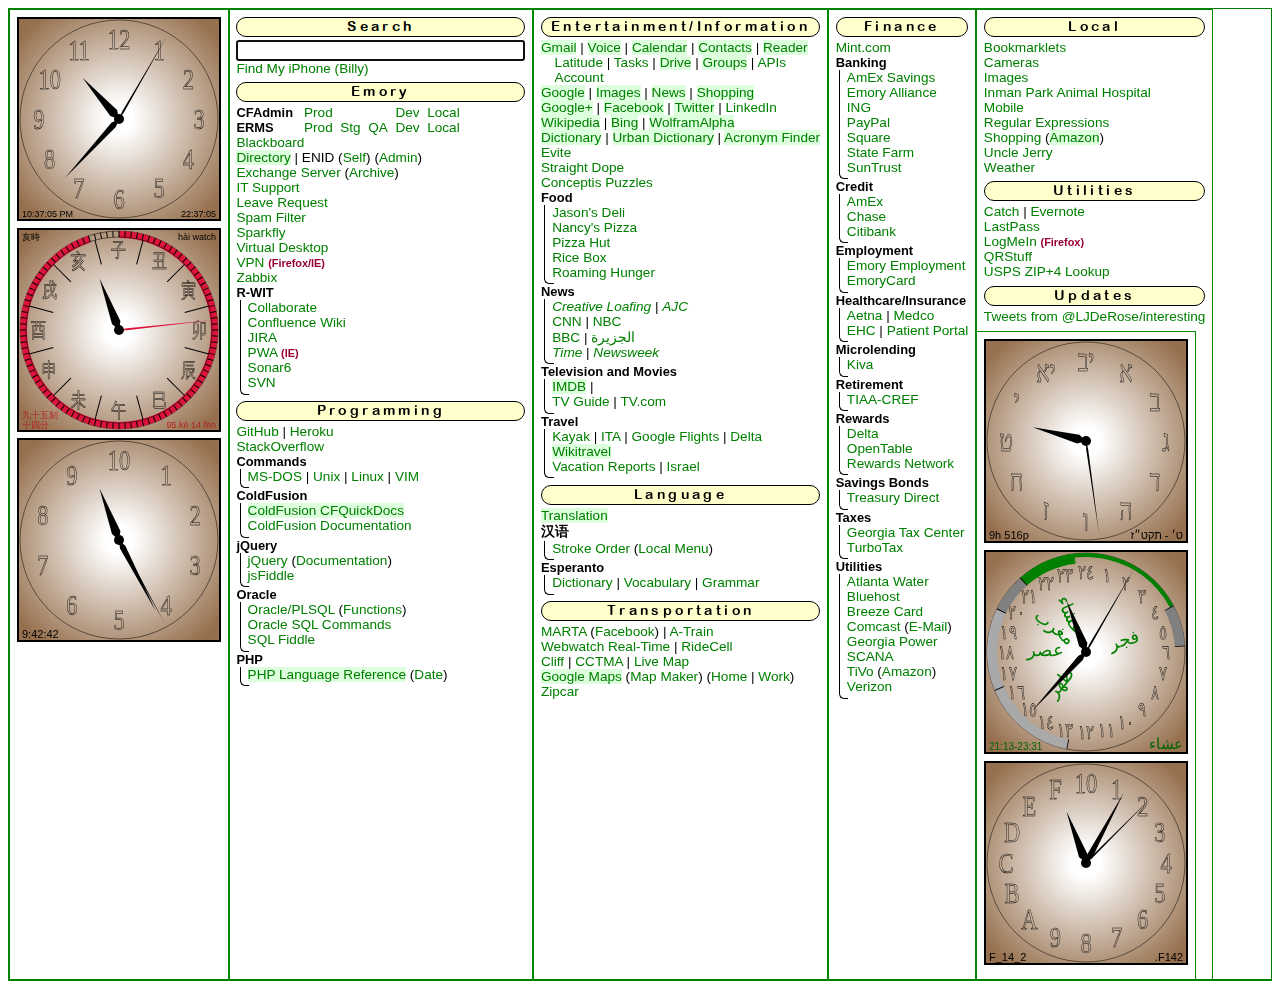
<file: index.htm>
<!DOCTYPE HTML PUBLIC "-//W3C//DTD HTML 4.01 Transitional//EN" "http://www.w3.org/TR/html4/loose.dtd">
<html>

<head>
<meta name="viewport" content="width=device-width, initial-scale=1">
<meta http-equiv="Content-Type" content="text/html; charset=utf-8" />

<title>Joe's Start Menu</title>
<base target='_blank' />

<!-- main stylesheet -->
<link rel="stylesheet" type="text/css" media="all" href="CSS/main.css" />

<!-- calendar stylesheet -->
<link rel="stylesheet" type="text/css" media="all" href="jscalendar-1.0/calendar-win2k-cold-1.css" title="win2k-cold-1" />

<!-- Clock Functions -->
<script src="Scripts/SunInformation.js" type="text/javascript"></script>
<script src="Scripts/PrayTimes.js" type="text/javascript"></script>
<script src="Scripts/ClockFunctions.js" type="text/javascript"></script>

<!-- main calendar program -->
<script type="text/javascript" src="jscalendar-1.0/calendar.js"></script>

<!-- language for the calendar -->
<script type="text/javascript" src="jscalendar-1.0/lang/calendar-en.js"></script>

<!-- the following script defines the Calendar.setup helper function, which makes
adding a calendar a matter of 1 or 2 lines of code. -->
<script type="text/javascript" src="jscalendar-1.0/calendar-setup.js"></script>

<!-- jQuery and add-ins -->
<script src="Scripts/jquery-min.js"></script>
<script src="Scripts/jquery.xdomainajax.js"></script>

<script language="JavaScript">

	function SearchFor( Domain, QueryString ) {
		SearchTerm = $( "#SearchTerm" ).val();
		$( "#SearchTerm" ).val( "" );
		setTimeout( "$('#SearchTerm').focus();", 100 );
		if ( SearchTerm == "" ) {
			window.open( Domain, "_blank" );
		} else {
			SearchTerm = encodeURIComponent( SearchTerm );
			QueryString = QueryString.replace( /<REPLACE>/, SearchTerm );
			if ( QueryString.search( /^https?:\/\// ) != -1 ) {
				// If QueryString begins with "http://" or "https://", use it in place of the Domain.
				Domain = QueryString;
			} else {
				// Otherse, concatenate it onto the end of the domain.
				Domain = Domain + QueryString;
			}
			window.open( Domain, "_blank" );
		}
	}
	
	function SearchForPost( Domain, BlankFormAction, BlankFormInputName ) {
		SearchTerm = $( "#SearchTerm" ).val();
		$( "#SearchTerm" ).val( "" );
		setTimeout( "$('#SearchTerm').focus();", 100 );
		if ( SearchTerm == "" ) {
			window.open( Domain, "_blank" );
		} else {
			$( "#BlankForm" ).attr( "action", BlankFormAction );
			$( "#BlankFormInput" ).attr( "name", BlankFormInputName );
			$( "#BlankFormInput" ).attr( "value", SearchTerm );
			$( "#BlankForm" ).submit();
		}
	}
	
	function toggleClock( thisIDJ ) {
		parentID = $( "#" + thisIDJ ).parents().attr("id");
		$( "#" + parentID + " canvas").hide();
		if ( thisIDJ == $( "#" + parentID + " canvas:last").attr("id") ) {
			$("#" + parentID + " canvas").first().show();
		} else {
			$("#" + parentID + " canvas").next().show();
		}
	}

</script>

</head>

<body onLoad="onLoadJ();">

<p id="JavaScriptIsDisabled">JavaScript Disabled</p>

<div id="MainFrame" class="FrameDiv">

	<div id="ClockDiv1" class="ColumnDiv ClockDiv">
		<div class="FlashClock" id="ClockCell1" >
			<canvas id="imgStandardClock" width="200" height="200" class="ClockCanvas" onClick="toggleClock(this.id);"></canvas>
			<canvas id="img24HourClock" width="200" height="200" class="ClockCanvas HideOnLoad" onClick="toggleClock(this.id);" style="display: none;"></canvas>
		</div>
		<div class="FlashClock" id="ClockCell2" >
			<canvas id="imgChineseClock" width="200" height="200" class="ClockCanvas"></canvas>
		</div>
		<div class="FlashClock" id="ClockCell3" >
			<canvas id="imgMetricClock" width="200" height="200" class="ClockCanvas"></canvas>
		</div>
	</div>

	<div class="ColumnDiv">
		<div class="MainHeader">Search</div>
		<p><input type="text" id="SearchTerm" size="33" onBlur="$( '#Google' ).focus();"></p>
		<p><a href="https://www.icloud.com/#find">Find My iPhone (Billy)</a></p>
		<div class="MainHeader">Emory</div>
		<table class="MenuLinkTable">
			<tr>
				<td><span class="SubHeader">CFAdmin&nbsp;&nbsp;</span></td>
				<td>&nbsp;<a href="http://cfmlappprod1:8301/CFIDE/administrator/index.cfm">Prod</a>&nbsp;</td>
				<td>&nbsp;</td>
				<td>&nbsp;</td>
				<td>&nbsp;<a href="http://cfmlappdev1:8301/CFIDE/administrator/index.cfm">Dev</a>&nbsp;</td>
				<td>&nbsp;<a href="http://127.0.0.1:8501/CFIDE/administrator/enter.cfm">Local</a>&nbsp;</td>
			</tr>
			<tr>
				<td><span class="SubHeader">ERMS&nbsp;&nbsp;</span></td>
				<td>&nbsp;<a href="https://erms.emory.edu/">Prod</a>&nbsp;</td>
				<td>&nbsp;<a href="https://erms-stg.emory.edu/">Stg</a>&nbsp;</td>
				<td>&nbsp;<a href="https://erms-qa.emory.edu/">QA</a>&nbsp;</td>
				<td>&nbsp;<a href="https://erms-dev.emory.edu/">Dev</a>&nbsp;</td>
				<td>&nbsp;<a href="http://localhost:8501/">Local</a>&nbsp;</td>
			</tr>
		</table>
		<p><a href="http://blackboard.emory.edu/">Blackboard</a></p>
		<p>
			<a href="" class="AltMenu" onClick="SearchForPost( 'http://directory.service.emory.edu/', 'http://directory.service.emory.edu/index.cfm', 'SearchString' ); return false;">Directory</a> |
			ENID (<a href="https://enid.emory.edu/idm/user/">Self</a>) (<a href="http://enid.emory.edu/admin">Admin</a>)
		</p>
		<p>
			<a href="https://owa.emory.edu/">Exchange Server</a>
			(<a href="http://eas.emory.edu/">Archive</a>)
		</p>
		<p><a href="http://help.emory.edu/">IT Support</a></p>
		<p><a href="http://www.hr.emory.edu/leave">Leave Request</a></p>
		<p><a href="https://www.app.emory.edu/av-spamfilter">Spam Filter</a></p>
		<p><a href="http://www.sparkfly.com/">Sparkfly</a></p>
		<p><a href="https://mydesktop.emory.org/">Virtual Desktop</a></p>
		<p><a href="https://vpn.emory.edu">VPN</a> <span class="SpecialNote">(Firefox/IE)</span></p>
		<p><a href="https://zabbix.cc.emory.edu/zabbix">Zabbix</a></p>
		<p class="SubHeader">R-WIT</p>
		<div class="LinkGroupList" >
			<p><a href="https://collaborate.emory.edu/Pages/Default.aspx">Collaborate</a></p>
			<p><a href="https://wiki.service.emory.edu/">Confluence Wiki</a></p>
			<p><a href="https://emoryrhsit.atlassian.net/">JIRA</a></p>
			<p><a href="https://project.emory.edu/pwa">PWA</a> <span class="SpecialNote">(IE)</span></p>
			<p><a href="http://v3.sonar6.com/">Sonar6</a></p>
			<p><a href="https://svn.service.emory.edu:8443/repos/emoryoit/project/">SVN</a></p>
		</div>
		<div class="MainHeader">Programming</div>
		<p>
			<a href="https://github.com/login">GitHub</a> |
			<a href="http://www.heroku.com/">Heroku</a>
		</p>
		<p><a href="http://stackoverflow.com/">StackOverflow</a></p>
		<p class="SubHeader">Commands</p>
		<div class="LinkGroupList" >
			<p>
				<a href="http://www.computerhope.com/msdos.htm">MS-DOS</a> |
				<a href="http://en.wikipedia.org/wiki/List_of_Unix_utilities">Unix</a> |
				<a href="http://www.oreillynet.com/linux/cmd/">Linux</a> |
				<a href="http://www.tuxfiles.org/linuxhelp/vimcheat.html">VIM</a>
			</p>
		</div>
		<p class="SubHeader">ColdFusion</p>
		<div class="LinkGroupList" >
			<p><a href="" class="AltMenu" onClick="SearchFor( 'http://www.cfquickdocs.com/cf9/', '#<REPLACE>' ); return false;">ColdFusion CFQuickDocs</a></p>
			<p><a href="http://livedocs.adobe.com/coldfusion/7/htmldocs/wwhelp/wwhimpl/js/html/wwhelp.htm">ColdFusion Documentation</a></p>
		</div>
		<p class="SubHeader">jQuery</p>
		<div class="LinkGroupList" >
			<p>
				<a href="http://jquery.com/">jQuery</a>
				(<a href="http://docs.jquery.com/">Documentation</a>)
			</p>
			<p><a href="http://jsfiddle.net/">jsFiddle</a></p>
		</div>
		<p class="SubHeader">Oracle</p>
		<div class="LinkGroupList" >
			<p>
				<a href="http://www.techonthenet.com/oracle/">Oracle/PLSQL</a>
				(<a href="http://www.techonthenet.com/oracle/functions/">Functions</a>)
			</p>
			<p><a href="http://www.ss64.com/ora/">Oracle SQL Commands</a></p>
			<p><a href="http://www.sqlfiddle.com/">SQL Fiddle</a></p>
		</div>
		<p class="SubHeader">PHP</p>
		<div class="LinkGroupList" >
			<p>
				<a href="" class="AltMenu" onClick="SearchFor( 'http://www.php.net/manual/en/langref.php', 'http://www.php.net/search.php?pattern=<REPLACE>' ); return false;">PHP Language Reference</a>
				(<a href="http://php.net/manual/en/function.date.php">Date</a>)
			</p>
		</div>
	</div>

	<div class="ColumnDiv">
		<div class="MainHeader">Entertainment/Information</div>
		<p>
			<a href="" class="AltMenu" onClick="SearchFor( 'https://mail.google.com/', 'mail/u/0/#search/<REPLACE>' ); return false;">Gmail</a> |
			<a href="" class="AltMenu" onClick="SearchFor( 'https://www.google.com/voice/', '#search/<REPLACE>' ); return false;">Voice</a> |
			<a href="" class="AltMenu" onClick="SearchFor( 'https://www.google.com/calendar/', 'render?tab=lc&q=<REPLACE>' ); return false;">Calendar</a> |
			<a href="" class="AltMenu" onClick="SearchFor( 'https://mail.google.com/mail/u/0/#contacts', '/search/<REPLACE>' ); return false;">Contacts</a> |
			<a href="" class="AltMenu" onClick="SearchFor( 'http://www.google.com/reader/', 'view/#search/<REPLACE>/' ); return false;">Reader</a>
		</p>
		<p class="BigIndent">
			<a href="https://www.google.com/latitude/">Latitude</a> |
			<a href="https://mail.google.com/tasks/canvas">Tasks</a> |
			<a href="" class="AltMenu" onClick="SearchFor( 'https://drive.google.com/#starred', 'https://drive.google.com/#search/<REPLACE>' ); return false;">Drive</a> |
			<a href="" class="AltMenu" onClick="SearchFor( 'https://groups.google.com/forum/?fromgroups#!myforums', 'https://groups.google.com/forum/?fromgroups#!search/<REPLACE>' ); return false;">Groups</a> |
			<a href="https://code.google.com/apis/console/">APIs</a>
		</p>
		<p class="BigIndent">
			<a href="https://www.google.com/settings/account">Account</a>
		</p>
		<p>
			<a id="Google" href="" class="AltMenu" onClick="SearchFor( 'https://www.google.com/', '#q=<REPLACE>' ); return false;">Google</a> |
			<a href="" class="AltMenu" onClick="SearchFor( 'https://www.google.com/search?tbm=isch', '&q=<REPLACE>' ); return false;">Images</a> |
			<a href="" class="AltMenu" onClick="SearchFor( 'https://www.google.com/search?tbm=nws', '&q=<REPLACE>' ); return false;">News</a> |
			<a href="" class="AltMenu" onClick="SearchFor( 'https://www.google.com/search?tbm=shop', '&q=<REPLACE>' ); return false;">Shopping</a>
		</p>
		<p>
			<a href="" class="AltMenu" onClick="SearchFor( 'https://plus.google.com/', 's/<REPLACE>' ); return false;">Google+</a> |
			<a href="" class="AltMenu" onClick="SearchFor( 'https://www.facebook.com/', 'search/results.php?q=<REPLACE>' ); return false;">Facebook</a> |
			<a href="" class="AltMenu" onClick="SearchFor( 'https://twitter.com/', 'search?q=<REPLACE>' ); return false;">Twitter</a> |
			<a href="http://www.linkedin.com/">LinkedIn</a>
		</p>
		<p>
			<a href="" class="AltMenu" onClick="SearchFor( 'https://en.wikipedia.org/', 'https://www.google.com/#q=<REPLACE>+site:en.wikipedia.org' ); return false;">Wikipedia</a> |
			<a href="" class="AltMenu" onClick="SearchFor( 'http://www.bing.com/', 'search?q=<REPLACE>' ); return false;">Bing</a> |
			<a href="" class="AltMenu" onClick="SearchFor( 'https://www.wolframalpha.com/', 'input/?i=<REPLACE>' ); return false;">WolframAlpha</a>
		</p>
		<p>
			<a href="" class="AltMenu" onClick="SearchFor( 'http://dictionary.reference.com/', 'browse/<REPLACE>' ); return false;">Dictionary</a> |
			<a href="" class="AltMenu" onClick="SearchFor( 'http://www.urbandictionary.com/', 'define.php?term=<REPLACE>' ); return false;">Urban Dictionary</a> |
			<a href="" class="AltMenu" onClick="SearchFor( 'http://www.acronymfinder.com/', '<REPLACE>.html' ); return false;">Acronym Finder</a>
		</p>
		<p><a href="http://www.evite.com/">Evite</a></p>
		<p><a href="http://www.straightdope.com/">Straight Dope</a></p>
		<p><a href="http://www.conceptispuzzles.com/index.aspx?uri=myconceptis">Conceptis Puzzles</a></p>
		<p class="SubHeader">Food</p>
		<div class="LinkGroupList" >
			<p><a href="https://online.jasonsdeli.com/">Jason's Deli</a></p>
			<p><a href="http://www.nancyspizza.com/">Nancy's Pizza</a></p>
			<p><a href="http://www.pizzahut.com/">Pizza Hut</a></p>
			<p><a href="http://www.riceboxatlanta.com/">Rice Box</a></p>
			<p><a href="http://roaminghunger.com/atl">Roaming Hunger</a></p>
		</div>
		<p class="SubHeader">News</p>
		<div class="LinkGroupList" >
			<p>
				<i><a href="http://www.clatl.com/">Creative Loafing</a></i> |
				<i><a href="http://www.ajc.com/">AJC</a></i>
			</p>
			<p>
				<a href="http://www.cnn.com/">CNN</a> |
				<a href="http://www.nbcnews.com/">NBC</a>
			</p>
			<p>
				<a href="http://www.bbc.co.uk/">BBC</a> |
				<a href="http://www.aljazeera.net/">&#1575;&#1604;&#1580;&#1586;&#1610;&#1585;&#1577;</a>
			</p>
			<p>
				<a href="http://www.time.com/"><i>Time</i></a> |
				<a href="http://www.newsweek.com/"><i>Newsweek</i></a>
			</p>
		</div>
		<p class="SubHeader">Television and Movies</p>
		<div class="LinkGroupList" >
			<p><a href="" class="AltMenu" onClick="SearchFor( 'http://www.imdb.com/', 'find?q=<REPLACE>' ); return false;">IMDB</a> |</p>
			<p>
				<a href="http://www.tvguide.com/listings/">TV Guide</a> |
				<a href="http://www.tvtome.com/">TV.com</a>
			</p>
		</div>
		<p class="SubHeader">Travel</p>
		<div class="LinkGroupList" >
			<p>
				<a href="http://www.kayak.com/">Kayak</a> |
				<a href="http://matrix.itasoftware.com/">ITA</a> |
				<a href="http://www.google.com/flights/">Google Flights</a> |
				<a href="http://www.delta.com/">Delta</a>
			</p>
			<p><a href="" class="AltMenu" onClick="SearchFor( 'http://wikitravel.org/en/', 'https://www.google.com/search?q=<REPLACE>+site%3Awikitravel.org%2Fen%2F' ); return false;">Wikitravel</a></p>

			<p>
				<a href="http://www.joederose.us/travel/">Vacation Reports</a> |
				<a href="http://www.joederose.us/travel/planning/2010_Israel.htm">Israel</a>
			</p>
		</div>
		<div class="MainHeader">Language</div>
		<p><a href="" class="AltMenu" onClick="SearchFor( 'http://translate.google.com/', '#auto/en/<REPLACE>' ); return false;">Translation</a></p>
		<p class="SubHeader" style="font-size:1em">&#27721;&#35821;</p>
		<div class="LinkGroupList" >
			<p>
				<a href="http://www.archchinese.com/chinese_english_dictionary.html">Stroke Order</a>
				(<a href="language/strokeorder.htm">Local Menu</a>)
			</p>
		</div>
		<p class="SubHeader">Esperanto</p>
		<div class="LinkGroupList" >
			<p>
				<a href="http://reta-vortaro.de/revo/">Dictionary</a> |
				<a href="http://en.wikipedia.org/wiki/Esperanto_vocabulary">Vocabulary</a> |
				<a href="http://en.wikipedia.org/wiki/Esperanto_grammar">Grammar</a>
			</p>
		</div>
		<div class="MainHeader">Transportation</div>
		<p>
			<a href="http://www.itsmarta.com/">MARTA</a>
			(<a href="https://www.facebook.com/pages/MARTA/64214098113">Facebook</a>) |
			<a href="http://www.trip.atltransit.com/">A-Train</a>
		</p>
		<p>
			<a href="http://webwatch.itsmarta.com/">Webwatch Real-Time</a> |
			<a href="http://spice.ridecell.com/">RideCell</a>
		</p>
		<p>
			<a href="http://transportation.emory.edu/transportation/cliff/index.html">Cliff</a> |
			<a href="http://transportation.emory.edu/transportation/cliff/CCTMA_route.html">CCTMA</a> |
			<a href="http://emory.transloc.com/">Live Map</a>
		</p>
		<p>
			<a href="" class="AltMenu" onClick="SearchFor( 'https://maps.google.com/', 'maps?q=<REPLACE>' ); return false;">Google Maps</a>
			(<a href="http://www.google.com/mapmaker">Map Maker</a>)
			(<a href="https://maps.google.com/?ll=33.756458,-84.368134&t=m&z=15">Home</a> | <a href="https://maps.google.com/?ll=33.790561,-84.31788&t=m&z=15">Work</a>)
		</p>
		<p><a href="http://www.zipcar.com/">Zipcar</a></p>
	</div>

	<div class="ColumnDiv">
		<div class="MainHeader">Finance</div>
		<p><a href="https://wwws.mint.com/login.event">Mint.com</a></p>
		<p class="SubHeader">Banking</p>
		<div class="LinkGroupList" >
			<p><a href="http://personalsavings.americanexpress.com/">AmEx Savings</a></p>
			<p><a href="http://www.emoryacu.com/">Emory Alliance</a></p>
			<p><a href="http://home.ingdirect.com/">ING</a></p>
			<p><a href="https://www.paypal.com/">PayPal</a></p>
			<p><a href="https://squareup.com/login/">Square</a></p>
			<p><a href="http://www.statefarm.com/account.htm">State Farm</a></p>
			<p><a href="https://www.suntrust.com/portal/server.pt?space=CommunityPage&cached=true&parentname=CommunityPage&parentid=0&in_hi_userid=2&control=SetCommunity&CommunityID=765&PageID=0">SunTrust</a></p>
		</div>
		<p class="SubHeader">Credit</p>
		<div class="LinkGroupList" >
			<p><a href="https://online.americanexpress.com/">AmEx</a></p>
			<p><a href="http://www.chase.com/">Chase</a></p>
			<p><a href="https://www.citibank.com/us/cards/index.jsp">Citibank</a></p>
		</div>
		<p class="SubHeader">Employment</p>
		<div class="LinkGroupList" >
			<p><a href="https://psofthr.cc.emory.edu/">Emory&nbsp;Employment</a></p>
			<p><a href="https://www.onecard.emory.edu/1card/">EmoryCard</a></p>
		</div>
		<p class="SubHeader">Healthcare/Insurance</p>
		<div class="LinkGroupList" >
			<p>
				<a href="http://www.aetna.com/">Aetna</a> |
				<a href="http://www.medcohealth.com/">Medco</a>
			</p>
			<p>
				<a href="http://www.emoryhealthcare.org/billpay/">EHC</a> |
				<a href="https://emoryhealthcarepatientportal.iqhealth.com/iqh3/messaging/emry_ga/inbox">Patient Portal</a>
			</p>
		</div>
		<p class="SubHeader">Microlending</p>
		<div class="LinkGroupList" >
			<p><a href="http://www.kiva.org/">Kiva</a></p>
		</div>
		<p class="SubHeader">Retirement</p>
		<div class="LinkGroupList" >
			<p><a href="http://www.tiaa-cref.org/">TIAA-CREF</a></p>
		</div>
		<p class="SubHeader">Rewards</p>
		<div class="LinkGroupList" >
			<p><a href="http://www.delta.com/skymiles/view_account_activity/index.jsp">Delta</a></p>
			<p><a href="http://www.opentable.com/">OpenTable</a></p>
			<p><a href="http://skymiles.rewardsnetwork.com/">Rewards Network</a></p>
		</div>
		<p class="SubHeader">Savings Bonds</p>
		<div class="LinkGroupList" >
			<p><a href="http://www.treasurydirect.gov/">Treasury Direct</a></p>
		</div>
		<p class="SubHeader">Taxes</p>
		<div class="LinkGroupList" >
			<p><a href="https://gtc.dor.ga.gov/">Georgia Tax Center</a></p>
			<p><a href="http://turbotax.intuit.com/">TurboTax</a></p>
		</div>
		<p class="SubHeader">Utilities</p>
		<div class="LinkGroupList" >
			<p><a href="http://payatlwateronline.com/">Atlanta Water</a></p>
			<p><a href="https://my.bluehost.com/cgi-bin/cplogin">Bluehost</a></p>
			<p><a href="https://is.breezecard.com/marta/">Breeze Card</a></p>
			<p>
				<a href="https://login.comcast.net/login">Comcast</a>
				(<a href="http://web.mail.comcast.net/zimbra/mail?app=mail">E-Mail</a>)
			</p>
			<p><a href="http://ebill.georgiapower.com/">Georgia Power</a></p>
			<p><a href="http://www.scana.com/SCANA+Energy/">SCANA</a></p>
			<p>
				<a href="http://www.tivo.com/manage">TiVo</a>
				(<a href="http://www.amazon.com/b/ref=gw_br_unbox/002-3221642-5730405?%5Fencoding=UTF8&node=16261631">Amazon</a>)
			</p>
			<p><a href="http://www.verizonwireless.com/">Verizon</a></p>
		</div>
	</div>

	<div class="ColumnDiv">
		<div class="MainHeader">Local</div>
		<p><a href="bookmarklets.htm">Bookmarklets</a></p>
		<p><a href="cameras.htm">Cameras</a></p>
		<p><a href="images.htm">Images</a></p>
		<p><a href="IPAH.htm">Inman Park Animal Hospital</a></p>
		<p><a href="http://mobile.joederose.us/">Mobile</a></p>
		<p><a href="regex.htm">Regular Expressions</a></p>
		<p>
			<a href="shopping.htm">Shopping</a>
			(<a href="" class="AltMenu" onClick="SearchFor( 'http://www.amazon.com/', 's/ref=nb_sb_noss?field-keywords=<REPLACE>' ); return false;">Amazon</a>)
		</p>
		<p><a href="UncleJerry.htm">Uncle Jerry</a></p>
		<p><a href="weather.htm#1">Weather</a></p>
		<div class="MainHeader">Utilities</div>
		<p>
			<a href="https://catch.com/login/snaptic">Catch</a> |
			<a href="http://www.evernote.com/Home.action?login=true#v=t&b=9ac4e901-24fb-4b03-b9ef-9380047562c1&z=d">Evernote</a>
		</p>
		<p><a href="https://lastpass.com/">LastPass</a></p>
		<p><a href="https://secure.logmein.com/">LogMeIn</a> <span class="SpecialNote">(Firefox)</span></p>
		<p><a href="http://www.qrstuff.com/">QRStuff</a></p>
		<p><a href="http://zip4.usps.com/zip4/welcome.jsp">USPS ZIP+4 Lookup</a></p>
		<div class="MainHeader">Updates</div>
		<div id="Twitter">
			<!-- Twitter: Interesting -->
			<a class="twitter-timeline" data-dnt="true" href="https://twitter.com/LJDeRose/interesting" data-widget-id="315568274245033984">Tweets from @LJDeRose/interesting</a>
			<script>!function(d,s,id){var js,fjs=d.getElementsByTagName(s)[0];if(!d.getElementById(id)){js=d.createElement(s);js.id=id;js.src="//platform.twitter.com/widgets.js";fjs.parentNode.insertBefore(js,fjs);}}(document,"script","twitter-wjs");</script>
		</div>
	</div>

	<div id="ClockDiv2" class="ColumnDiv ClockDiv">
		<div class="FlashClock" id="ClockCell4" >
			<canvas id="imgJewishClock" width="200" height="200" class="ClockCanvas"></canvas>
		</div>
		<div class="FlashClock" id="ClockCell5" >
			<canvas id="imgIslamicClock" width="200" height="200" class="ClockCanvas"></canvas>
		</div>
		<div class="FlashClock" id="ClockCell6" >
			<canvas id="imgHexadecimalClock" width="200" height="200" class="ClockCanvas"></canvas>
		</div>
	</div>

</div>

<form id="BlankForm" target="_blank" method="post" style="display:none;">
	<input id="BlankFormInput" type="text" >
</form>

<script>

	$("#JavaScriptIsDisabled").hide();
	
	function onLoadJ() {
		$(".HideOnLoad").hide();
		loadImages();
		runClocks();
	}
	
	function runClocks() {
		calculateStandardClock( "imgStandardClock" );
		CalculateJewishClock( "imgJewishClock" );
		calculateIslamicClock( "imgIslamicClock" );
		calculateMetricClock( "imgMetricClock" );
		calculateHexadecimalClock( "imgHexadecimalClock" );
		calculate24HourClock( "img24HourClock" );
		calculateChineseClock( "imgChineseClock" );
		clockUpdate = setTimeout( "runClocks()", 250 );
	}
	
	function loadImages() {
	
		$("#SearchTerm").focus();
		
	}
	
	function FixClockSpacing( ClockDiv ) {
		var ClockGroupHeight = 0;
		$( "#" + ClockDiv + " div.FlashClock" ).each( function() {
			ClockGroupHeight = ClockGroupHeight + $( "#" + this.id ).height();
		} );
		var ClockGroupTotalGap = $( "#MainFrame" ).height() - ClockGroupHeight;
		var ClockGroupEachGap = ( ClockGroupTotalGap - 25 ) / ( $( "#" + ClockDiv + " div.FlashClock" ).length - 1 );
		$( "#" + ClockDiv + " div.FlashClock" ).css( "margin-top", ClockGroupEachGap );
		$( "#" + ClockDiv + " div.FlashClock:first" ).css( "margin-top", 0 );
	}
	
	// FixClockSpacing( "ClockDiv1" );
	// FixClockSpacing( "ClockDiv2" );

</script>

</body>

</html>
</file>
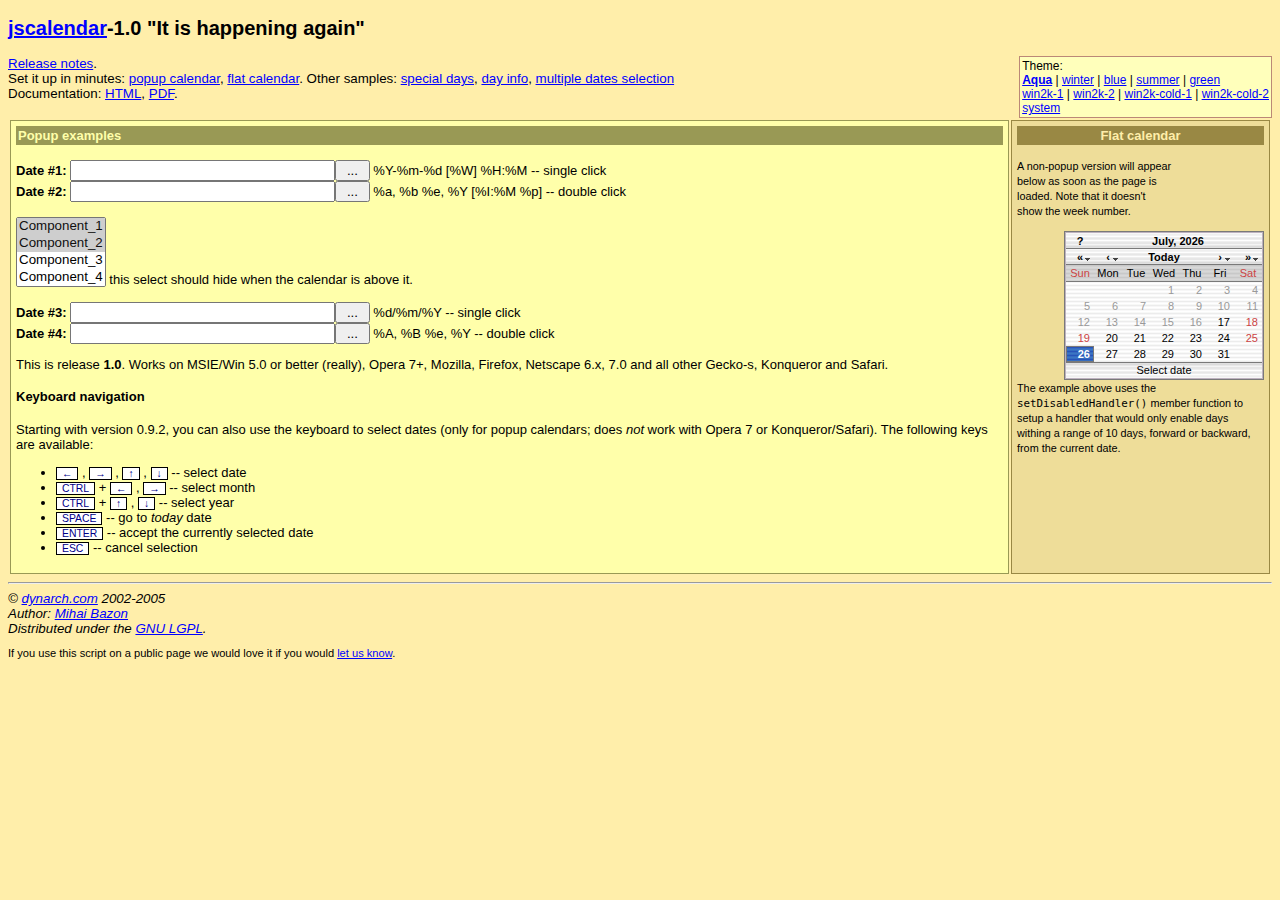
<file: jscalendar-1.0/index.html>
<?xml version="1.0" encoding="utf-8"?>
<!DOCTYPE html PUBLIC "-//W3C//DTD XHTML 1.0 Strict//EN" "http://www.w3.org/TR/xhtml1/DTD/xhtml1-strict.dtd">
<html xmlns="http://www.w3.org/1999/xhtml">
<!-- $Id: index.html,v 1.15 2005/03/05 14:38:10 mishoo Exp $ -->

<head>
<meta http-equiv="content-type" content="text/xml; charset=utf-8" />
<title>The Coolest DHTML Calendar - Online Demo</title>
<link rel="stylesheet" type="text/css" media="all" href="skins/aqua/theme.css" title="Aqua" />
<link rel="alternate stylesheet" type="text/css" media="all" href="calendar-blue.css" title="winter" />
<link rel="alternate stylesheet" type="text/css" media="all" href="calendar-blue2.css" title="blue" />
<link rel="alternate stylesheet" type="text/css" media="all" href="calendar-brown.css" title="summer" />
<link rel="alternate stylesheet" type="text/css" media="all" href="calendar-green.css" title="green" />
<link rel="alternate stylesheet" type="text/css" media="all" href="calendar-win2k-1.css" title="win2k-1" />
<link rel="alternate stylesheet" type="text/css" media="all" href="calendar-win2k-2.css" title="win2k-2" />
<link rel="alternate stylesheet" type="text/css" media="all" href="calendar-win2k-cold-1.css" title="win2k-cold-1" />
<link rel="alternate stylesheet" type="text/css" media="all" href="calendar-win2k-cold-2.css" title="win2k-cold-2" />
<link rel="alternate stylesheet" type="text/css" media="all" href="calendar-system.css" title="system" />

<!-- import the calendar script -->
<script type="text/javascript" src="calendar.js"></script>

<!-- import the language module -->
<script type="text/javascript" src="lang/calendar-en.js"></script>

<!-- other languages might be available in the lang directory; please check
your distribution archive. -->

<!-- helper script that uses the calendar -->
<script type="text/javascript">

var oldLink = null;
// code to change the active stylesheet
function setActiveStyleSheet(link, title) {
  var i, a, main;
  for(i=0; (a = document.getElementsByTagName("link")[i]); i++) {
    if(a.getAttribute("rel").indexOf("style") != -1 && a.getAttribute("title")) {
      a.disabled = true;
      if(a.getAttribute("title") == title) a.disabled = false;
    }
  }
  if (oldLink) oldLink.style.fontWeight = 'normal';
  oldLink = link;
  link.style.fontWeight = 'bold';
  return false;
}

// This function gets called when the end-user clicks on some date.
function selected(cal, date) {
  cal.sel.value = date; // just update the date in the input field.
  if (cal.dateClicked && (cal.sel.id == "sel1" || cal.sel.id == "sel3"))
    // if we add this call we close the calendar on single-click.
    // just to exemplify both cases, we are using this only for the 1st
    // and the 3rd field, while 2nd and 4th will still require double-click.
    cal.callCloseHandler();
}

// And this gets called when the end-user clicks on the _selected_ date,
// or clicks on the "Close" button.  It just hides the calendar without
// destroying it.
function closeHandler(cal) {
  cal.hide();                        // hide the calendar
//  cal.destroy();
  _dynarch_popupCalendar = null;
}

// This function shows the calendar under the element having the given id.
// It takes care of catching "mousedown" signals on document and hiding the
// calendar if the click was outside.
function showCalendar(id, format, showsTime, showsOtherMonths) {
  var el = document.getElementById(id);
  if (_dynarch_popupCalendar != null) {
    // we already have some calendar created
    _dynarch_popupCalendar.hide();                 // so we hide it first.
  } else {
    // first-time call, create the calendar.
    var cal = new Calendar(1, null, selected, closeHandler);
    // uncomment the following line to hide the week numbers
    // cal.weekNumbers = false;
    if (typeof showsTime == "string") {
      cal.showsTime = true;
      cal.time24 = (showsTime == "24");
    }
    if (showsOtherMonths) {
      cal.showsOtherMonths = true;
    }
    _dynarch_popupCalendar = cal;                  // remember it in the global var
    cal.setRange(1900, 2070);        // min/max year allowed.
    cal.create();
  }
  _dynarch_popupCalendar.setDateFormat(format);    // set the specified date format
  _dynarch_popupCalendar.parseDate(el.value);      // try to parse the text in field
  _dynarch_popupCalendar.sel = el;                 // inform it what input field we use

  // the reference element that we pass to showAtElement is the button that
  // triggers the calendar.  In this example we align the calendar bottom-right
  // to the button.
  _dynarch_popupCalendar.showAtElement(el.nextSibling, "Br");        // show the calendar

  return false;
}

var MINUTE = 60 * 1000;
var HOUR = 60 * MINUTE;
var DAY = 24 * HOUR;
var WEEK = 7 * DAY;

// If this handler returns true then the "date" given as
// parameter will be disabled.  In this example we enable
// only days within a range of 10 days from the current
// date.
// You can use the functions date.getFullYear() -- returns the year
// as 4 digit number, date.getMonth() -- returns the month as 0..11,
// and date.getDate() -- returns the date of the month as 1..31, to
// make heavy calculations here.  However, beware that this function
// should be very fast, as it is called for each day in a month when
// the calendar is (re)constructed.
function isDisabled(date) {
  var today = new Date();
  return (Math.abs(date.getTime() - today.getTime()) / DAY) > 10;
}

function flatSelected(cal, date) {
  var el = document.getElementById("preview");
  el.innerHTML = date;
}

function showFlatCalendar() {
  var parent = document.getElementById("display");

  // construct a calendar giving only the "selected" handler.
  var cal = new Calendar(0, null, flatSelected);

  // hide week numbers
  cal.weekNumbers = false;

  // We want some dates to be disabled; see function isDisabled above
  cal.setDisabledHandler(isDisabled);
  cal.setDateFormat("%A, %B %e");

  // this call must be the last as it might use data initialized above; if
  // we specify a parent, as opposite to the "showCalendar" function above,
  // then we create a flat calendar -- not popup.  Hidden, though, but...
  cal.create(parent);

  // ... we can show it here.
  cal.show();
}
</script>

<style type="text/css">
.ex { font-weight: bold; background: #fed; color: #080 }
.help { color: #080; font-style: italic; }
body { background: #fea; font: 10pt tahoma,verdana,sans-serif; }
table { font: 13px verdana,tahoma,sans-serif; }
a { color: #00f; }
a:visited { color: #00f; }
a:hover { color: #f00; background: #fefaf0; }
a:active { color: #08f; }
.key { border: 1px solid #000; background: #fff; color: #008;
padding: 0px 5px; cursor: default; font-size: 80%; }
</style>

</head>
<body onload="showFlatCalendar()">

<h2><a href="http://www.dynarch.com/projects/calendar/"
title="Visit the project website">jscalendar</a>-1.0
"It is happening again"</h2>

<p>
<div style="float: right; border: 1px solid #b87; padding: 2px; font-size: 90%; background: #ffb;">
Theme:<br />
<a href="#" id="defaultTheme" onclick="return setActiveStyleSheet(this, 'Aqua');">Aqua</a>
|
<a href="#" onclick="return setActiveStyleSheet(this, 'winter');">winter</a>
|
<a href="#" onclick="return setActiveStyleSheet(this, 'blue');">blue</a>
|
<a href="#" onclick="return setActiveStyleSheet(this, 'summer');">summer</a>
|
<a href="#" onclick="return setActiveStyleSheet(this, 'green');">green</a>
<br />
<a href="#" onclick="return setActiveStyleSheet(this, 'win2k-1');">win2k-1</a>
|
<a href="#" onclick="return setActiveStyleSheet(this, 'win2k-2');">win2k-2</a>
|
<a href="#" onclick="return setActiveStyleSheet(this, 'win2k-cold-1');">win2k-cold-1</a>
|
<a href="#" onclick="return setActiveStyleSheet(this, 'win2k-cold-2');">win2k-cold-2</a>
<br />
<a href="#" onclick="return setActiveStyleSheet(this, 'system');">system</a>
<script type="text/javascript">
setActiveStyleSheet(document.getElementById("defaultTheme"), "Aqua");
</script>
</div>
<a href="release-notes.html">Release notes</a>.
<br />
Set it up in minutes:
  <a href="simple-1.html">popup calendar</a>,
  <a href="simple-2.html">flat calendar</a>.
Other samples:
  <a href="simple-3.html">special days</a>,
  <a href="dayinfo.html">day info</a>,
  <a href="multiple-dates.html">multiple dates selection</a>
<br />
Documentation:
  <a href="doc/html/reference.html">HTML</a>,
  <a href="doc/reference.pdf">PDF</a>.
<br />
</p>

<div style="padding-left:20px; font-size: 90%; font-style: italic;">

</div>

<table style="width: 100%">
<tr valign="top">
<td style="background: #ffa; padding: 5px; border: 1px solid #995;">

<form action="#">
<div style="background: #995; color: #ffa; font-weight: bold; padding: 2px;">
Popup examples
</div>

<br />

<b>Date #1:</b> <input type="text" name="date1" id="sel1" size="30"
><input type="reset" value=" ... "
onclick="return showCalendar('sel1', '%Y-%m-%d [%W] %H:%M', '24', true);"> %Y-%m-%d [%W] %H:%M -- single
click<br />

<b>Date #2:</b> <input type="text" name="date2" id="sel2" size="30"
><input type="reset" value=" ... "
onclick="return showCalendar('sel2', '%a, %b %e, %Y [%I:%M %p]', '12');"> %a, %b %e, %Y [%I:%M %p]
-- double click

<br /><br />
<!--
if you remove this comment and leave the following HTML code
you will see a horrible effect, in all supported browsers (IE and Mozilla).
-->
<SELECT multiple size="4" name="component-select">
  <OPTION selected value="Component_1_a">Component_1</OPTION>
  <OPTION selected value="Component_1_b">Component_2</OPTION>
  <OPTION>Component_3</OPTION>
  <OPTION>Component_4</OPTION>
  <OPTION>Component_5</OPTION>
  <OPTION>Component_6</OPTION>
  <OPTION>Component_7</OPTION>
</SELECT>
this select should hide when the calendar is above it.
<br /><br />

<b>Date #3:</b> <input type="text" name="date3" id="sel3" size="30"
><input type="reset" value=" ... "
onclick="return showCalendar('sel3', '%d/%m/%Y');"> %d/%m/%Y
-- single click
<br />

<b>Date #4:</b> <input type="text" name="date4" id="sel4" size="30"
><input type="reset" value=" ... "
onclick="return showCalendar('sel4', '%A, %B %e, %Y');"> %A, %B %e, %Y --
double click

</form>

<p>This is release <b>1.0</b>.  Works on MSIE/Win 5.0 or better (really),
Opera 7+, Mozilla, Firefox, Netscape 6.x, 7.0 and all other Gecko-s,
Konqueror and Safari.</p>

<h4>Keyboard navigation</h4>

<p>Starting with version 0.9.2, you can also use the keyboard to select
dates (only for popup calendars; does <em>not</em> work with Opera
7 or Konqueror/Safari).  The following keys are available:</p>

<ul>

  <li><span class="key">&larr;</span> , <span class="key">&rarr;</span> ,
  <span class="key">&uarr;</span> , <span class="key">&darr;</span> -- select date</li>
  <li><span class="key">CTRL</span> + <span class="key">&larr;</span> ,
  <span class="key">&rarr;</span> -- select month</li>
  <li><span class="key">CTRL</span> + <span class="key">&uarr;</span> ,
  <span class="key">&darr;</span> -- select year</li>
  <li><span class="key">SPACE</span> -- go to <em>today</em> date</li>
  <li><span class="key">ENTER</span> -- accept the currently selected date</li>
  <li><span class="key">ESC</span> -- cancel selection</li>

</ul>

          </td>

          <td style="padding: 5px; margin: 5px; border: 1px solid #984; background: #ed9; width: 19em;">

            <div style="background: #984; color: #fea; font-weight: bold; padding: 2px; text-align: center">
              Flat calendar
            </div>

            <p style="width: 12em"><small>A non-popup version will appear below as soon
              as the page is loaded.  Note that it doesn't show the week number.</small></p>

            <!-- the calendar will be inserted here -->
            <div id="display" style="float: right; clear: both;"></div>
            <div id="preview" style="font-size: 80%; text-align: center; padding: 2px">&nbsp;</div>

            <p style="clear: both;"><small>
              The example above uses the <code>setDisabledHandler()</code> member function
              to setup a handler that would only enable days withing a range of 10 days,
              forward or backward, from the current date.
            </small></p>

          </div>

          </td>

        </tr>
      </table>

<hr /><address>
&copy; <a href="http://www.dynarch.com/">dynarch.com</a> 2002-2005 <br />
Author: <a href="http://www.bazon.net/mishoo/">Mihai
Bazon</a><br /> Distributed under the <a
href="http://www.gnu.org/licenses/lgpl.html">GNU LGPL</a>.</address>

<p style="font-size: smaller">If you use this script on a public page we
would love it if you would <a href="http://www.dynarch.com/contact.html">let us
know</a>.</p>

</body></html>
</file>
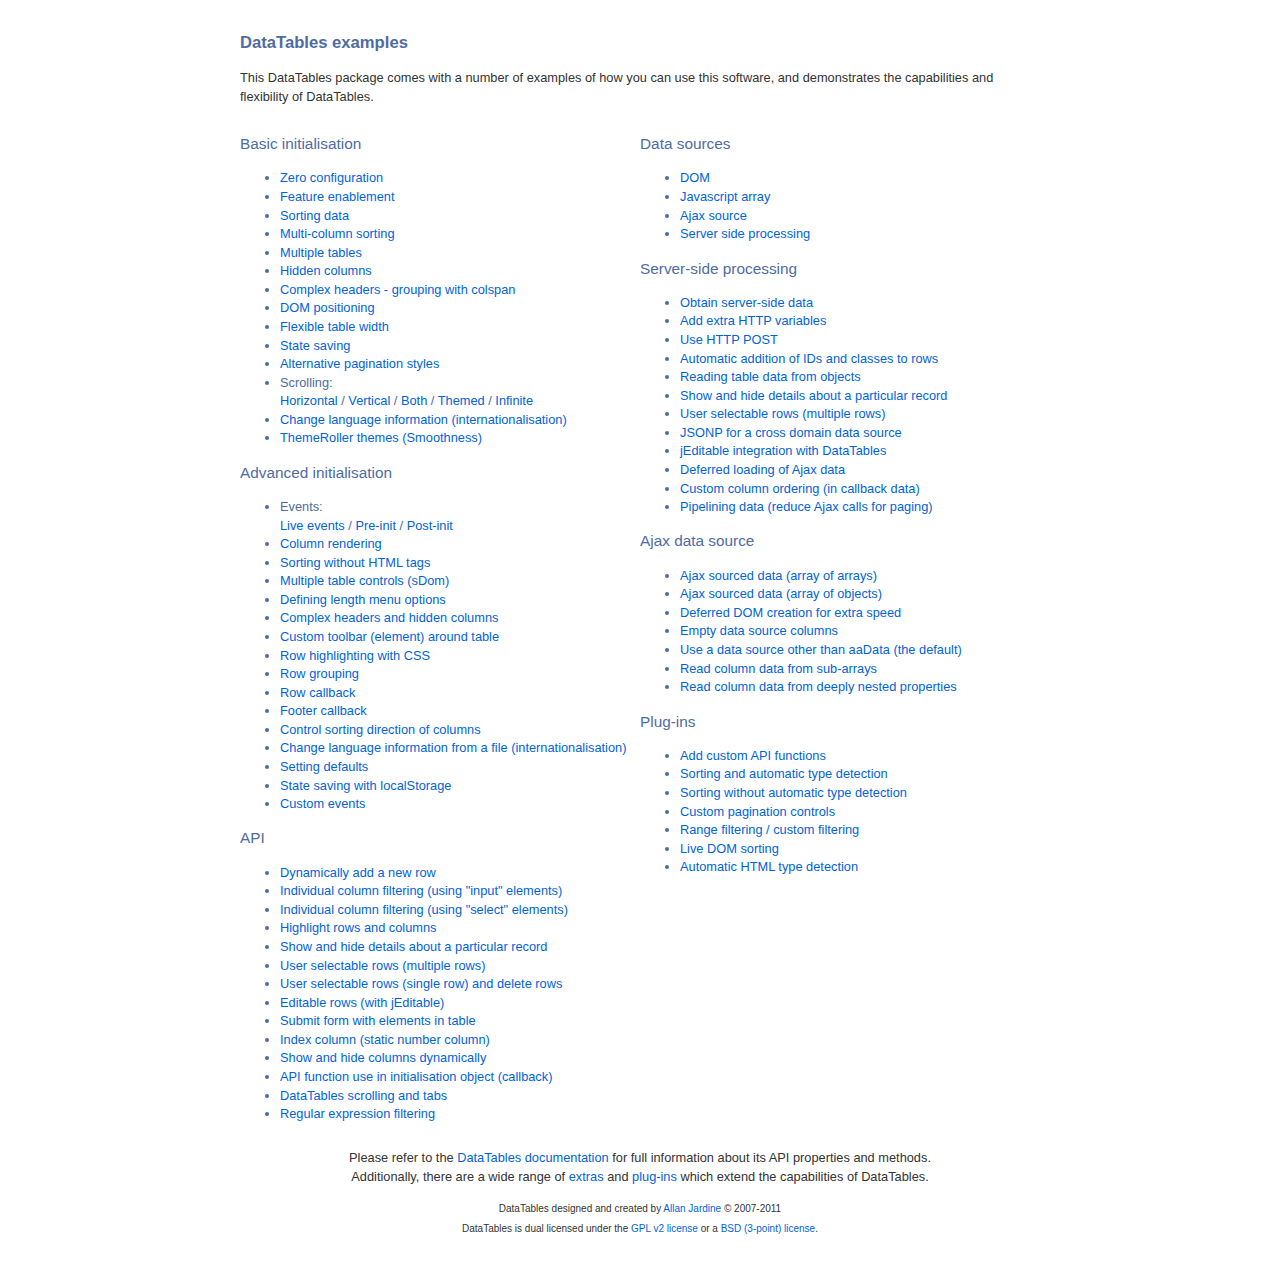
<file: Scripts/DataTables-1.9.0/examples/index.html>
<!DOCTYPE HTML PUBLIC "-//W3C//DTD HTML 4.01//EN" "http://www.w3.org/TR/html4/strict.dtd">
<html>
	<head>
		<meta http-equiv="content-type" content="text/html; charset=utf-8" />
		<link rel="shortcut icon" type="image/ico" href="http://www.datatables.net/favicon.ico" />
		
		<title>DataTables example</title>
		<style type="text/css" title="currentStyle">
			@import "../media/css/demo_page.css";
			@import "../media/css/demo_table.css";
		</style>
	</head>
	<body id="dt_example">
		<div id="container">
			<div class="full_width big">
				DataTables examples
			</div>
			
			<p>This DataTables package comes with a number of examples of how you can use this software, and demonstrates the capabilities and flexibility of DataTables.</p>
			
			<div class="demo_links">
				<h2>Basic initialisation</h2>
				<ul>
					<li><a href="basic_init/zero_config.html">Zero configuration</a></li>
					<li><a href="basic_init/filter_only.html">Feature enablement</a></li>
					<li><a href="basic_init/table_sorting.html">Sorting data</a></li>
					<li><a href="basic_init/multi_col_sort.html">Multi-column sorting</a></li>
					<li><a href="basic_init/multiple_tables.html">Multiple tables</a></li>
					<li><a href="basic_init/hidden_columns.html">Hidden columns</a></li>
					<li><a href="basic_init/complex_header.html">Complex headers - grouping with colspan</a></li>
					<li><a href="basic_init/dom.html">DOM positioning</a></li>
					<li><a href="basic_init/flexible_width.html">Flexible table width</a></li>
					<li><a href="basic_init/state_save.html">State saving</a></li>
					<li><a href="basic_init/alt_pagination.html">Alternative pagination styles</a></li>
					<li>Scrolling: <br>
						<a href="basic_init/scroll_x.html">Horizontal</a> / 
						<a href="basic_init/scroll_y.html">Vertical</a> / 
						<a href="basic_init/scroll_xy.html">Both</a> / 
						<a href="basic_init/scroll_y_theme.html">Themed</a> / 
						<a href="basic_init/scroll_y_infinite.html">Infinite</a>
					</li>
					<li><a href="basic_init/language.html">Change language information (internationalisation)</a></li>
					<li><a href="basic_init/themes.html">ThemeRoller themes (Smoothness)</a></li>
				</ul>
				
				<h2>Advanced initialisation</h2>
				<ul>
					<li>Events: <br>
						<a href="advanced_init/events_live.html">Live events</a> / 
						<a href="advanced_init/events_pre_init.html">Pre-init</a> / 
						<a href="advanced_init/events_post_init.html">Post-init</a>
					</li>
					<li><a href="advanced_init/column_render.html">Column rendering</a></li>
					<li><a href="advanced_init/html_sort.html">Sorting without HTML tags</a></li>
					<li><a href="advanced_init/dom_multiple_elements.html">Multiple table controls (sDom)</a></li>
					<li><a href="advanced_init/length_menu.html">Defining length menu options</a></li>
					<li><a href="advanced_init/complex_header.html">Complex headers and hidden columns</a></li>
					<li><a href="advanced_init/dom_toolbar.html">Custom toolbar (element) around table</a></li>
					<li><a href="advanced_init/highlight.html">Row highlighting with CSS</a></li>
					<li><a href="advanced_init/row_grouping.html">Row grouping</a></li>
					<li><a href="advanced_init/row_callback.html">Row callback</a></li>
					<li><a href="advanced_init/footer_callback.html">Footer callback</a></li>
					<li><a href="advanced_init/sorting_control.html">Control sorting direction of columns</a></li>
					<li><a href="advanced_init/language_file.html">Change language information from a file (internationalisation)</a></li>
					<li><a href="advanced_init/defaults.html">Setting defaults</a></li>
					<li><a href="advanced_init/localstorage.html">State saving with localStorage</a></li>
					<li><a href="advanced_init/dt_events.html">Custom events</a></li>
				</ul>
				
				<h2>API</h2>
				<ul>
					<li><a href="api/add_row.html">Dynamically add a new row</a></li>
					<li><a href="api/multi_filter.html">Individual column filtering (using "input" elements)</a></li>
					<li><a href="api/multi_filter_select.html">Individual column filtering (using "select" elements)</a></li>
					<li><a href="api/highlight.html">Highlight rows and columns</a></li>
					<li><a href="api/row_details.html">Show and hide details about a particular record</a></li>
					<li><a href="api/select_row.html">User selectable rows (multiple rows)</a></li>
					<li><a href="api/select_single_row.html">User selectable rows (single row) and delete rows</a></li>
					<li><a href="api/editable.html">Editable rows (with jEditable)</a></li>
					<li><a href="api/form.html">Submit form with elements in table</a></li>
					<li><a href="api/counter_column.html">Index column (static number column)</a></li>
					<li><a href="api/show_hide.html">Show and hide columns dynamically</a></li>
					<li><a href="api/api_in_init.html">API function use in initialisation object (callback)</a></li>
					<li><a href="api/tabs_and_scrolling.html">DataTables scrolling and tabs</a></li>
					<li><a href="api/regex.html">Regular expression filtering</a></li>
				</ul>
			</div>
			
			<div class="demo_links">
				<h2>Data sources</h2>
				<ul>
					<li><a href="data_sources/dom.html">DOM</a></li>
					<li><a href="data_sources/js_array.html">Javascript array</a></li>
					<li><a href="data_sources/ajax.html">Ajax source</a></li>
					<li><a href="data_sources/server_side.html">Server side processing</a></li>
				</ul>
				
				<h2>Server-side processing</h2>
				<ul>
					<li><a href="server_side/server_side.html">Obtain server-side data</a></li>
					<li><a href="server_side/custom_vars.html">Add extra HTTP variables</a></li>
					<li><a href="server_side/post.html">Use HTTP POST</a></li>
					<li><a href="server_side/ids.html">Automatic addition of IDs and classes to rows</a></li>
					<li><a href="server_side/object_data.html">Reading table data from objects</a></li>
					<li><a href="server_side/row_details.html">Show and hide details about a particular record</a></li>
					<li><a href="server_side/select_rows.html">User selectable rows (multiple rows)</a></li>
					<li><a href="server_side/jsonp.html">JSONP for a cross domain data source</a></li>
					<li><a href="server_side/editable.html">jEditable integration with DataTables</a></li>
					<li><a href="server_side/defer_loading.html">Deferred loading of Ajax data</a></li>
					<li><a href="server_side/column_ordering.html">Custom column ordering (in callback data)</a></li>
					<li><a href="server_side/pipeline.html">Pipelining data (reduce Ajax calls for paging)</a></li>
				</ul>
				
				<h2>Ajax data source</h2>
				<ul>
					<li><a href="ajax/ajax.html">Ajax sourced data (array of arrays)</a></li>
					<li><a href="ajax/objects.html">Ajax sourced data (array of objects)</a></li>
					<li><a href="ajax/defer_render.html">Deferred DOM creation for extra speed</a></li>
					<li><a href="ajax/null_data_source.html">Empty data source columns</a></li>
					<li><a href="ajax/custom_data_property.html">Use a data source other than aaData (the default)</a></li>
					<li><a href="ajax/objects_subarrays.html">Read column data from sub-arrays</a></li>
					<li><a href="ajax/deep.html">Read column data from deeply nested properties</a></li>
				</ul>
				
				<h2>Plug-ins</h2>
				<ul>
					<li><a href="plug-ins/plugin_api.html">Add custom API functions</a></li>
					<li><a href="plug-ins/sorting_plugin.html">Sorting and automatic type detection</a></li>
					<li><a href="plug-ins/sorting_sType.html">Sorting without automatic type detection</a></li>
					<li><a href="plug-ins/paging_plugin.html">Custom pagination controls</a></li>
					<li><a href="plug-ins/range_filtering.html">Range filtering / custom filtering</a></li>
					<li><a href="plug-ins/dom_sort.html">Live DOM sorting</a></li>
					<li><a href="plug-ins/html_sort.html">Automatic HTML type detection</a></li>
				</ul>
			</div>
			
			
			<div id="footer" class="clear" style="text-align:center;">
				<p>
					Please refer to the <a href="http://www.datatables.net/usage">DataTables documentation</a> for full information about its API properties and methods.<br>
					Additionally, there are a wide range of <a href="http://www.datatables.net/extras">extras</a> and <a href="http://www.datatables.net/plug-ins">plug-ins</a> which extend the capabilities of DataTables.
				</p>
				
				<span style="font-size:10px;">
					DataTables designed and created by <a href="http://www.sprymedia.co.uk">Allan Jardine</a> &copy; 2007-2011<br>
					DataTables is dual licensed under the <a href="http://www.datatables.net/license_gpl2">GPL v2 license</a> or a <a href="http://www.datatables.net/license_bsd">BSD (3-point) license</a>.
				</span>
			</div>
		</div>
	</body>
</html>
</file>
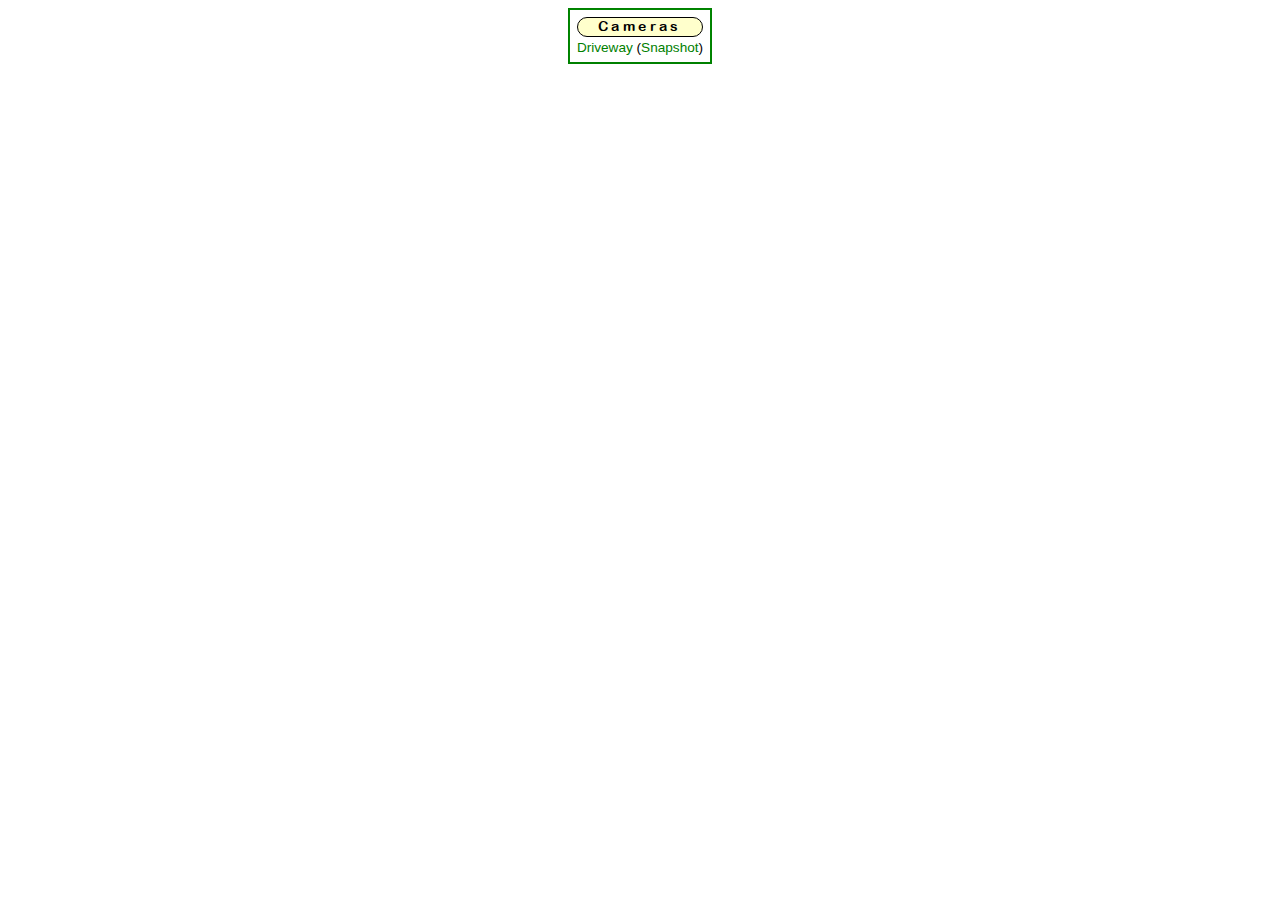
<file: cameras.htm>
<!DOCTYPE HTML PUBLIC "-//W3C//DTD HTML 4.01 Transitional//EN" "http://www.w3.org/TR/html4/loose.dtd">
<html>

<head>
<meta name="viewport" content="width=device-width, initial-scale=1">
<meta http-equiv="Content-Type" content="text/html; charset=utf-8" />

<title>Cameras</title>
<base target='_blank' />

<!-- main stylesheet -->
<link rel="stylesheet" type="text/css" media="all" href="CSS/main.css" />

</head>

<body>

<div class="FrameDiv">

	<div class="ColumnDiv">
		<div class="MainHeader">Cameras</div>
		<p>
			<a href="http://joederose.dyndns.org:8091/">Driveway</a>
			(<a href="http://joederose.dyndns.org:8091/snapshot.cgi">Snapshot</a>)
		</p>
	</div>
</div>

</body>

</html>
</file>
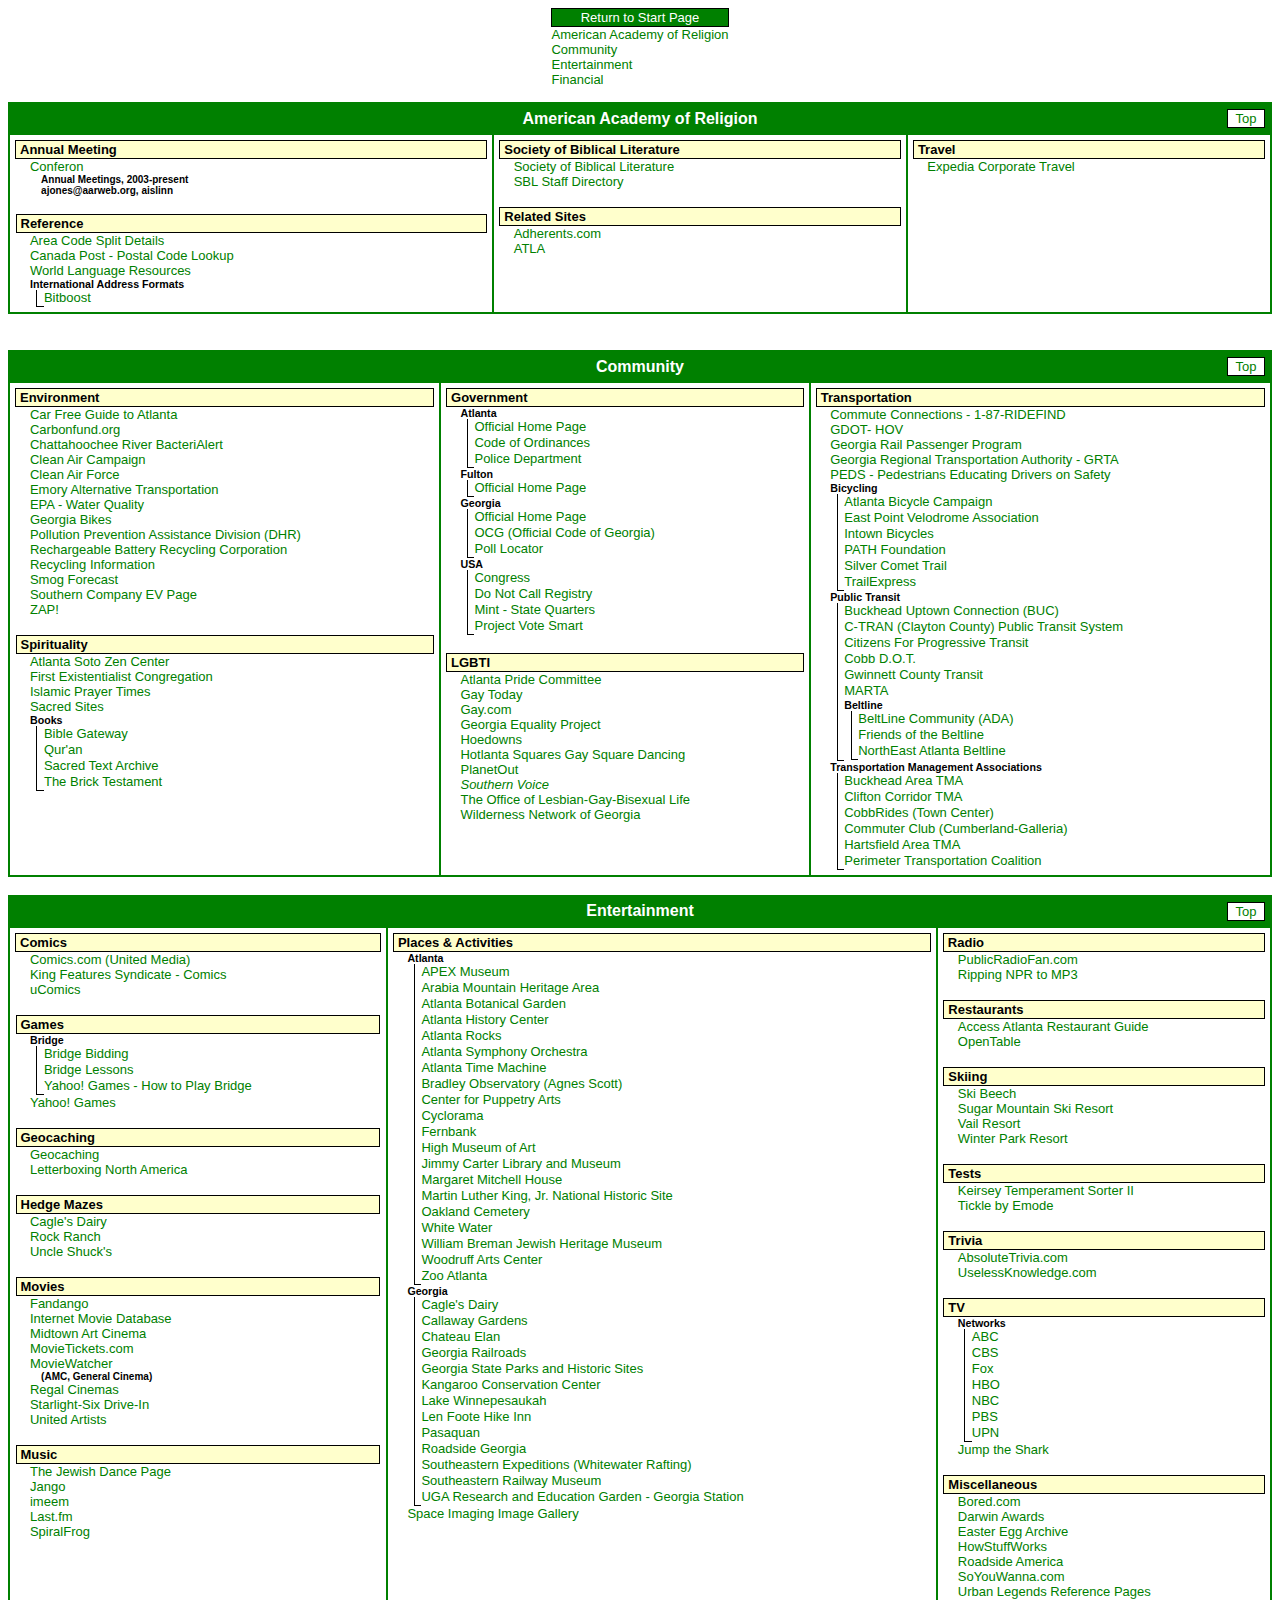
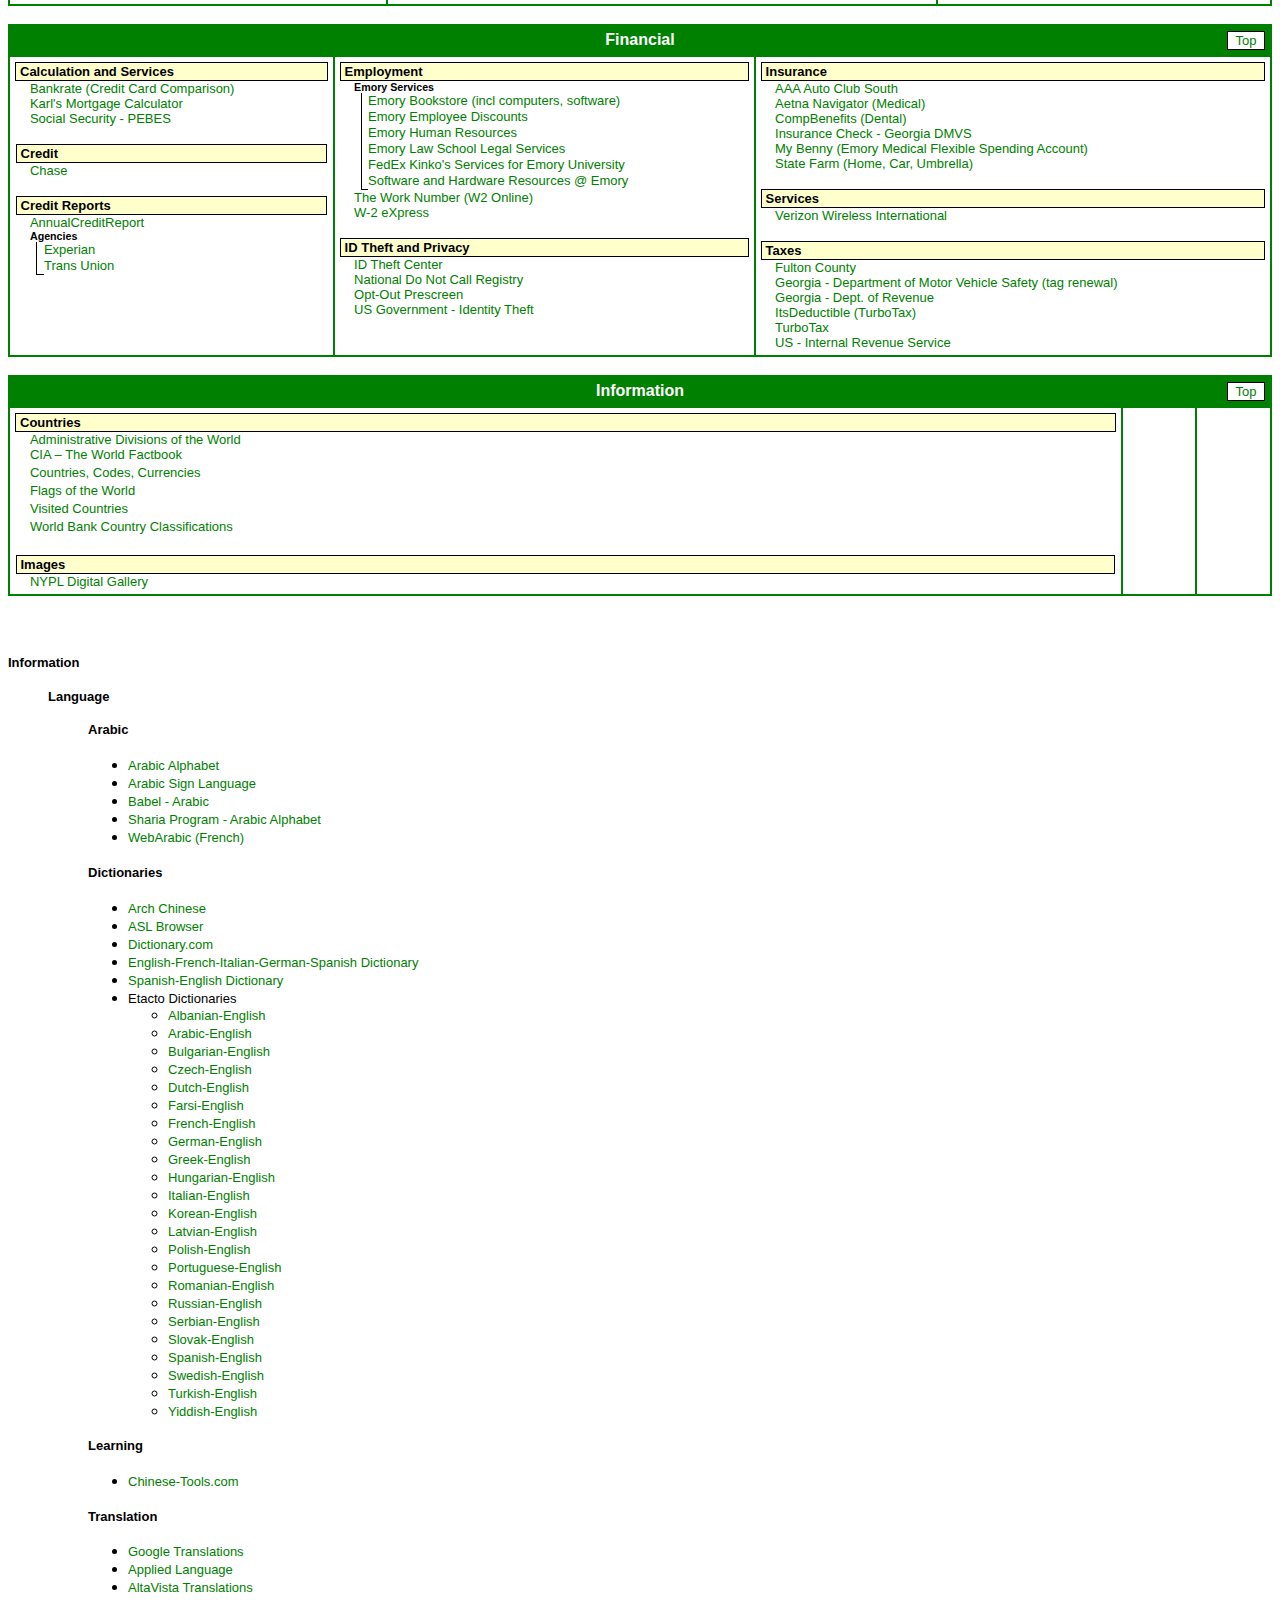
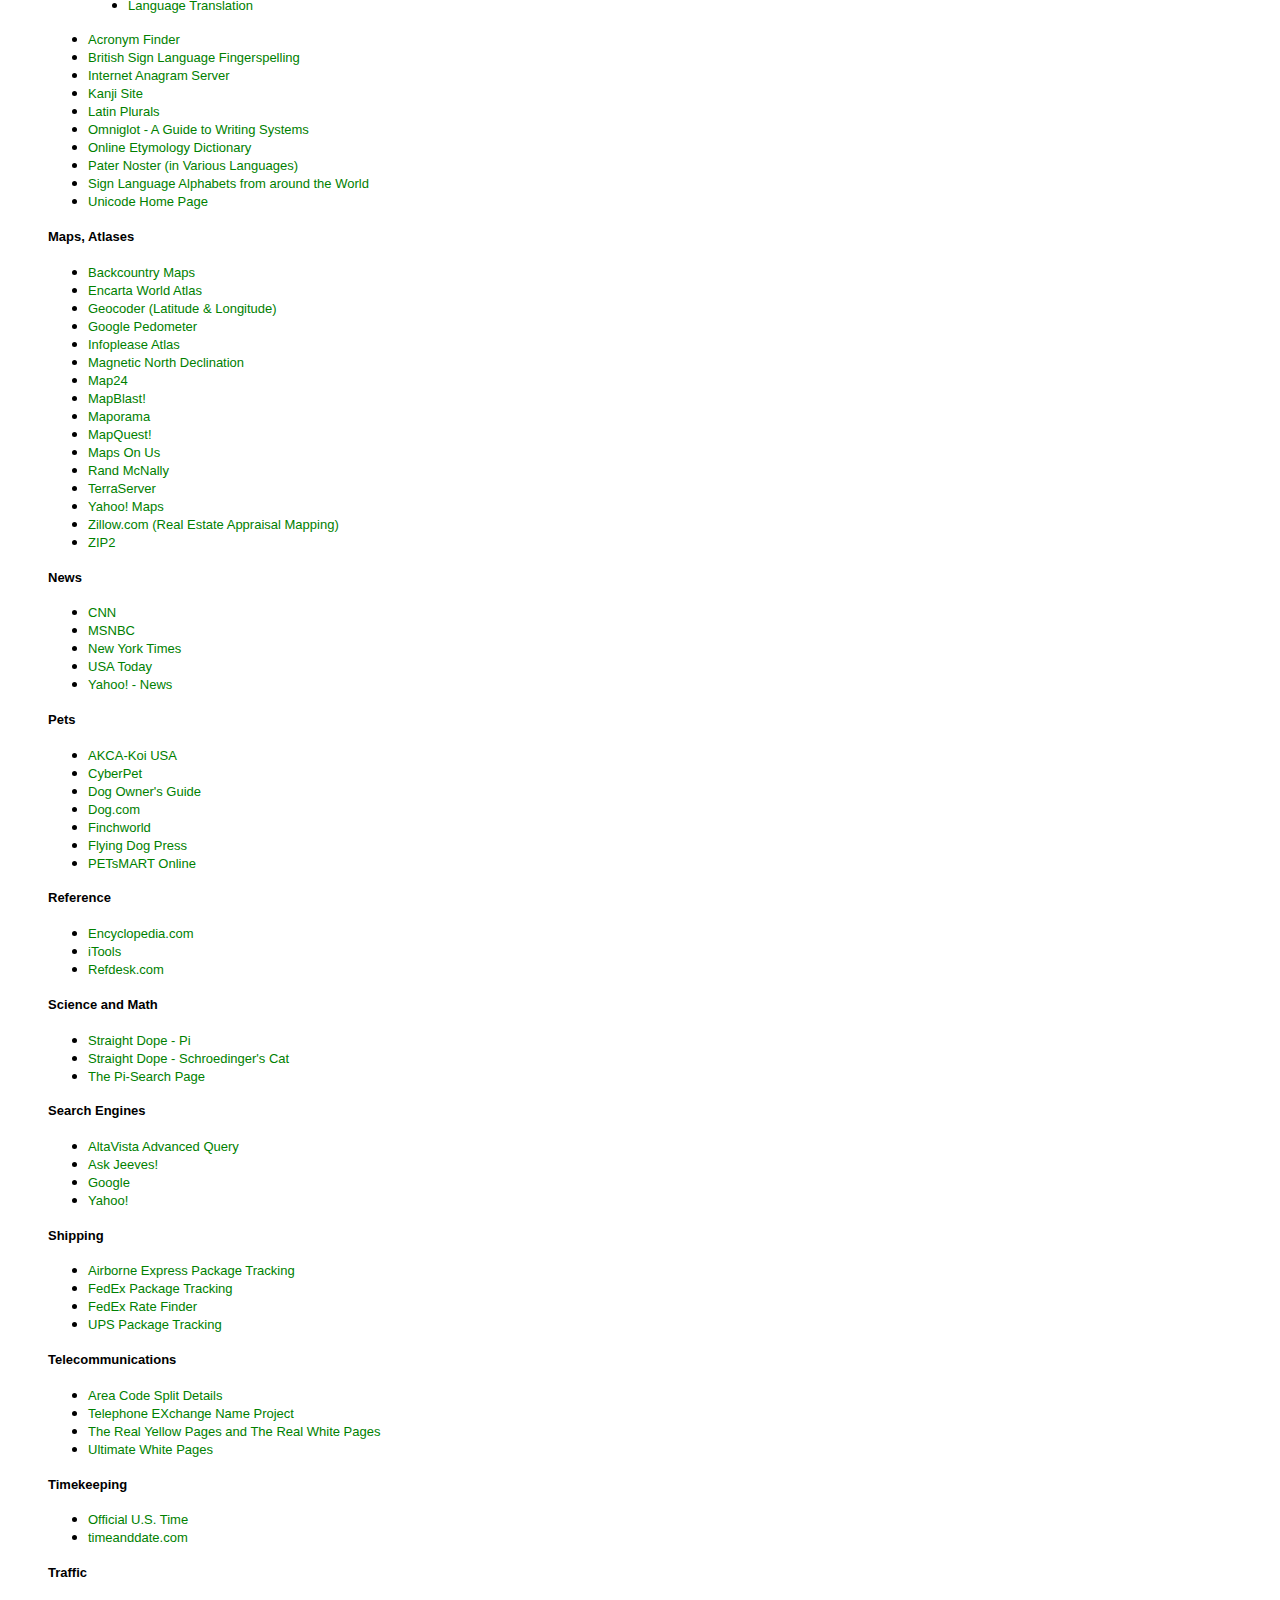
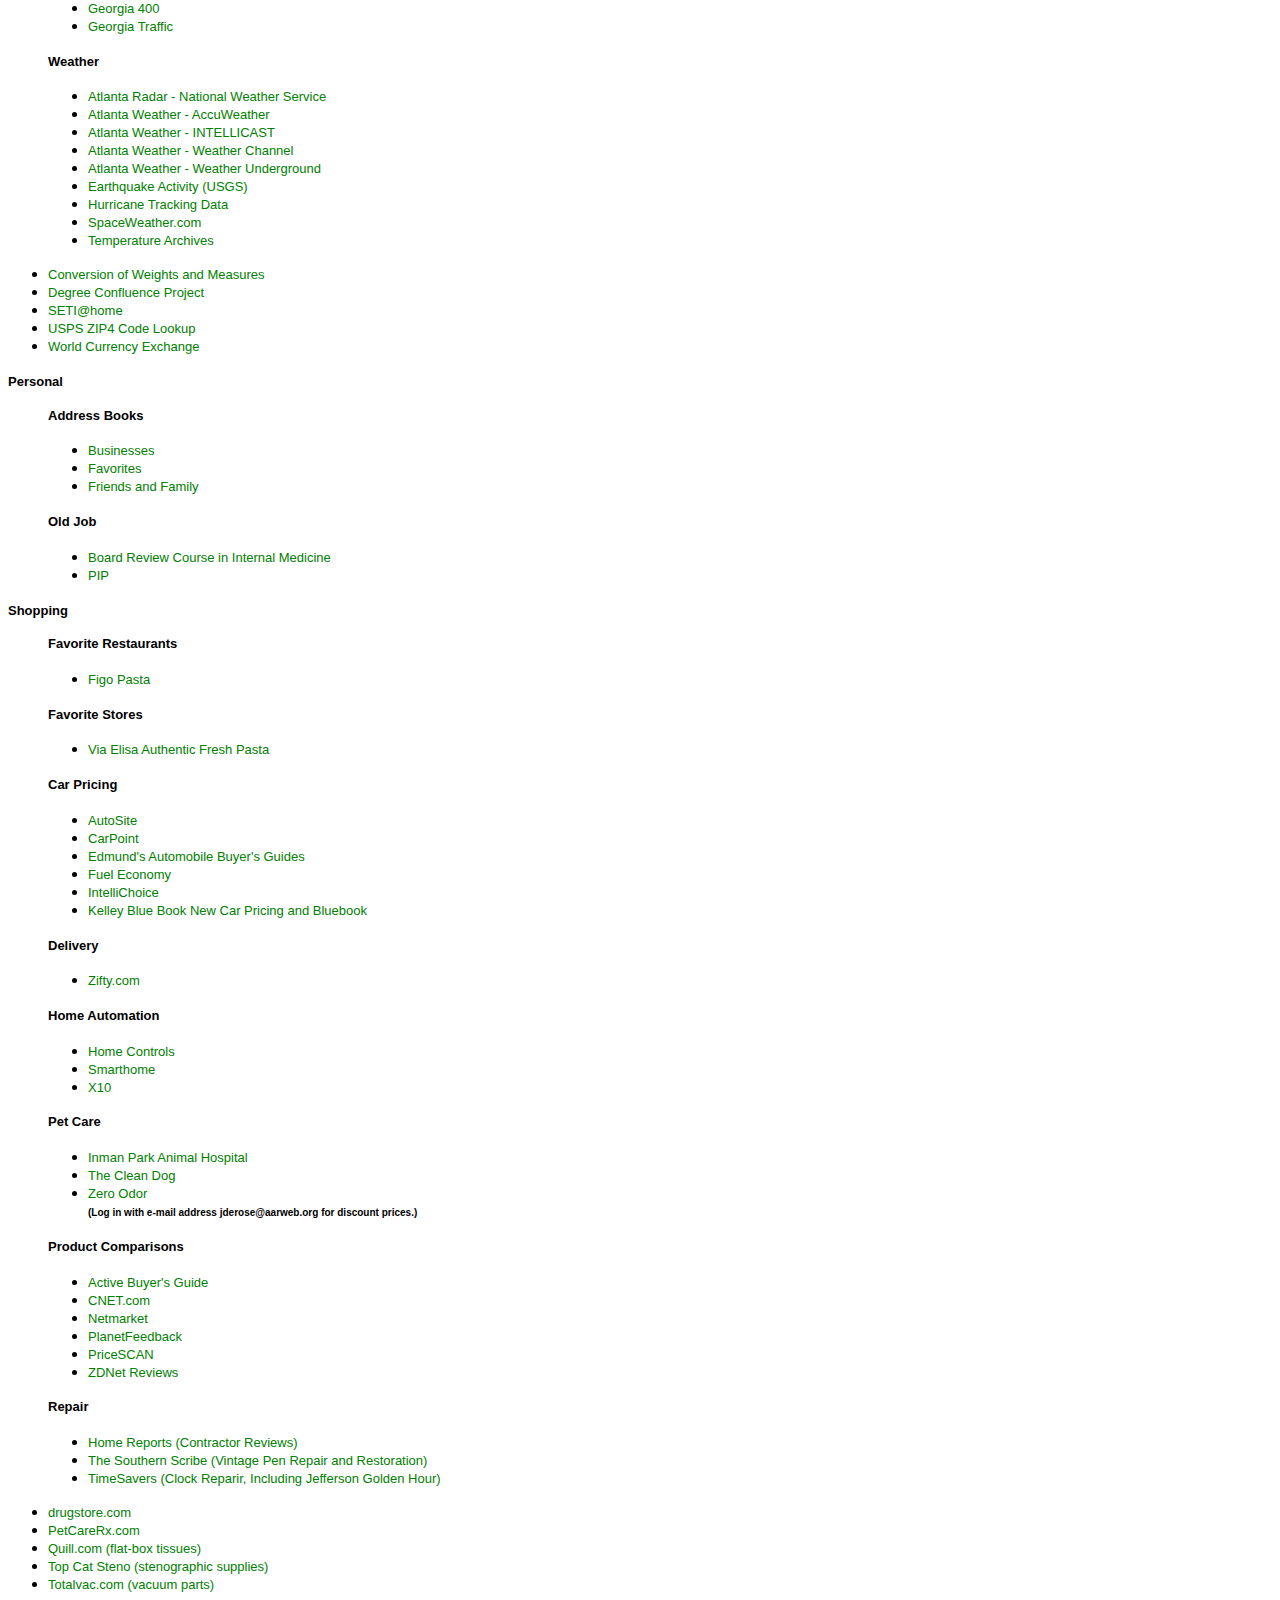
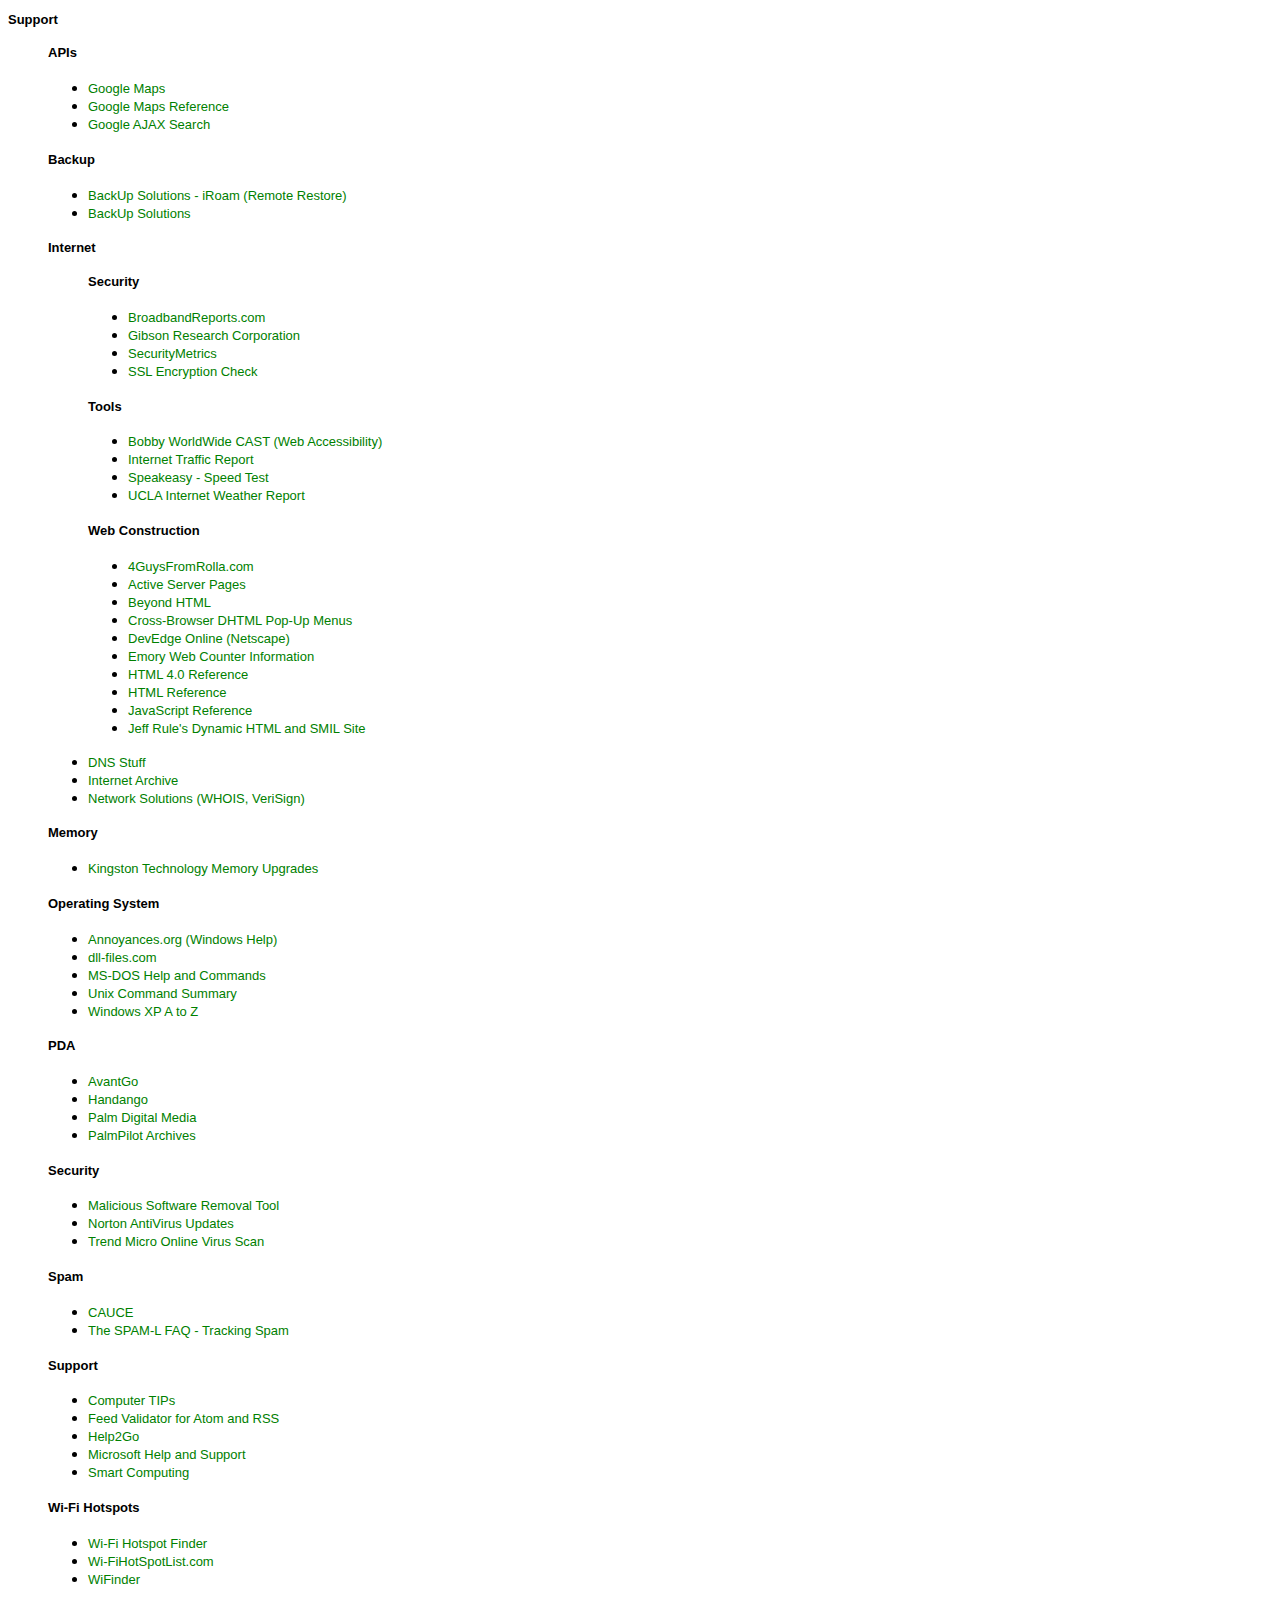
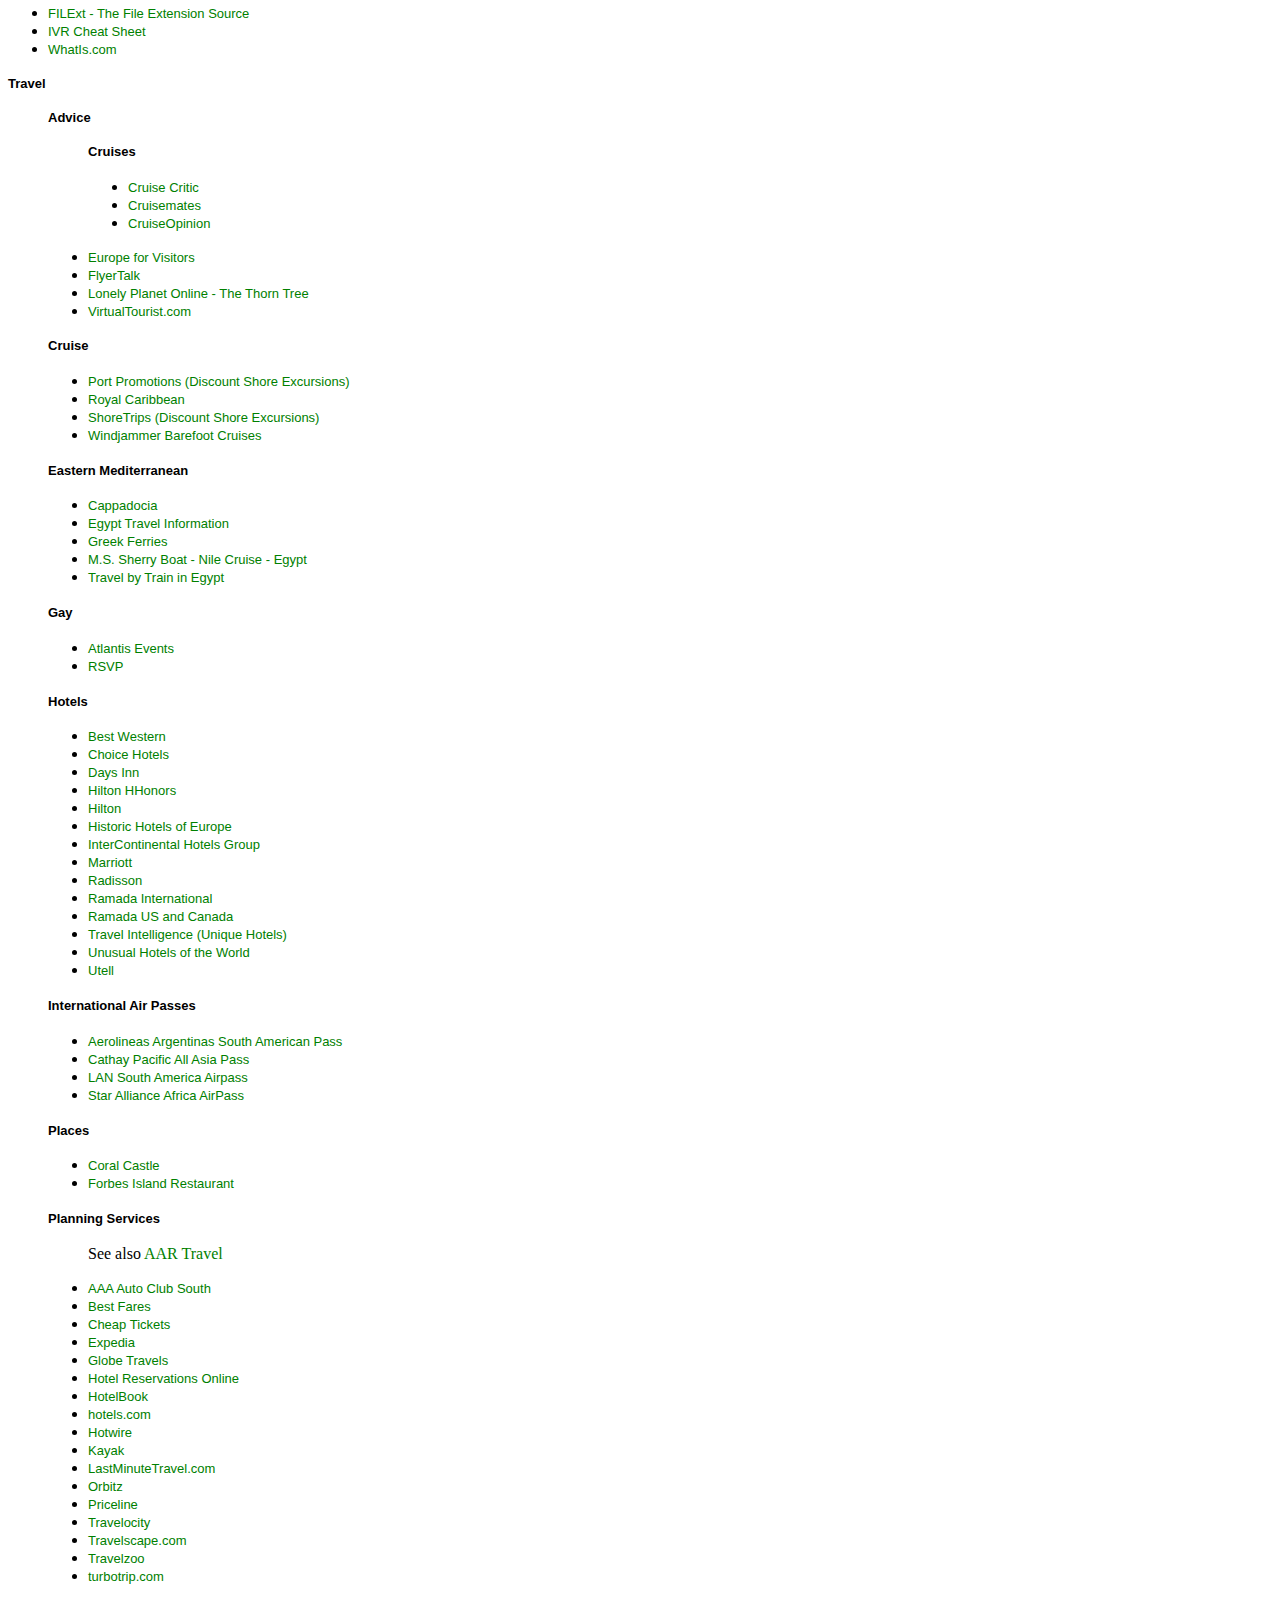
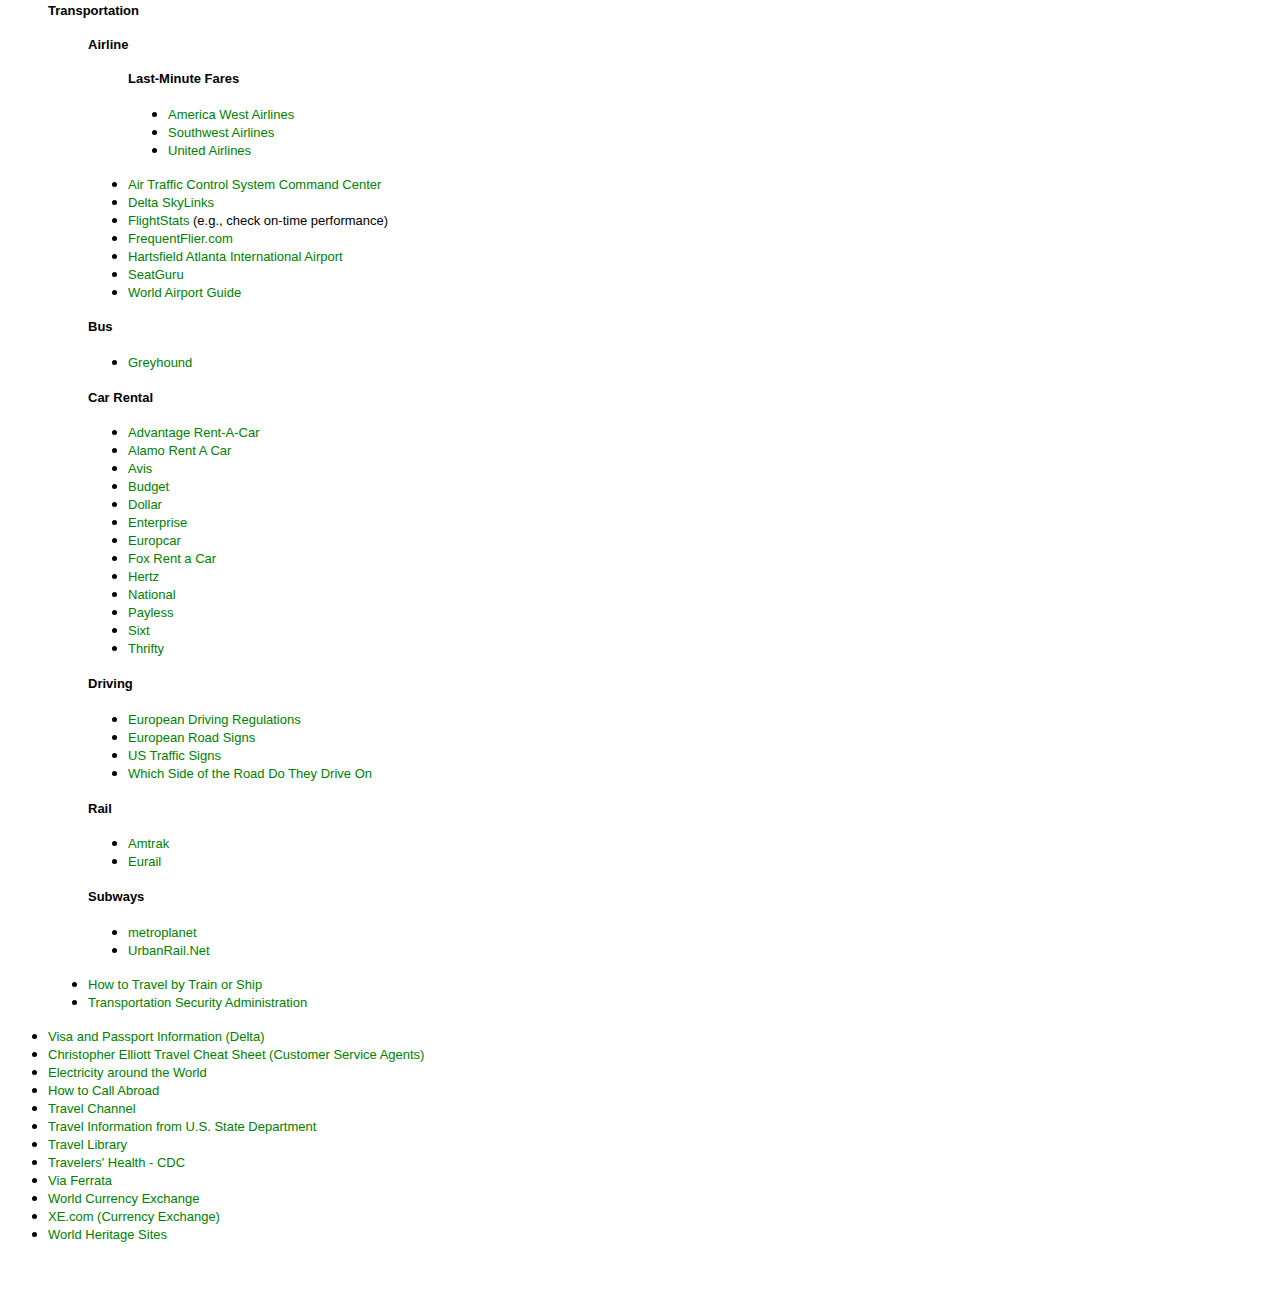
<file: fav.htm>
<!-- saved from url=(0022)http://internet.e-mail -->
<!-- saved from url=(0022)http://internet.e-mail -->
<html>
<head>
<meta http-equiv="Content-Language" content="en-us">
<meta name="GENERATOR" content="Microsoft FrontPage 5.0">
<meta name="ProgId" content="FrontPage.Editor.Document">
<meta http-equiv="Content-Type" content="text/html; charset=windows-1252">
<title>Joe's Favorites Menu</title>
<style fprolloverstyle>
A {text-decoration: none}
A:hover {color: #0000FF; text-decoration: underline}
</style>
</head>

<body link="#008000" vlink="#008000">
<table border="0" align="center" cellpadding="0" cellspacing="0">
  <tr>
    <td align="center" bgcolor="#008000"><div style="border-style: solid; border-width: 1; padding-left: 4; padding-right: 4; padding-top: 1; padding-bottom: 1"><a name="Top"></a><a href="index.htm"><font color="#FFFFFF" size="2" face="Arial, Helvetica, sans-serif">Return to Start Page</font></a></div></td>
  </tr>
  <tr>
    <td><font face="Arial" size="2"><a href="#AAR">American Academy of Religion</a></font></td>
  </tr>
  <tr>
    <td><font face="Arial" size="2"><a href="#Community">Community</a></font></td>
  </tr>
  <tr>
    <td><font face="Arial" size="2"><a href="#Entertainment">Entertainment</a></font></td>
  </tr>
  <tr>
    <td><font face="Arial" size="2"><a href="#Financial">Financial</a></font></td>
  </tr>
  <tr>
    <td><font face="Arial" size="2">&nbsp;</font></td>
  </tr>
</table>
<table width="100%" border="1" align="center" cellpadding="5" cellspacing="0" bordercolor="#008000" id="AutoNumber13">
  <tr>
    <td colspan="3" align="center" valign="top" bgcolor="#008000"><table width="100%" border="0" cellpadding="0" cellspacing="0">
      <tr>
        <td width="10%">&nbsp;</td>
        <td width="80%" align="center"><b><font color="#FFFFFF" face="Arial, Helvetica, sans-serif"><a name="AAR"></a>American Academy of Religion</font></b></td>
        <td width="10%" align="right"><table border="0" cellspacing="0" cellpadding="0">
          <tr>
            <td bgcolor="#FFFFFF"><div style="border-style: solid; border-width: 1; padding-left: 4; padding-right: 4; padding-top: 1; padding-bottom: 1"><font color="#008000" size="2" face="Arial, Helvetica, sans-serif">&nbsp;<a href="#Top">Top</a>&nbsp;</font></div></td>
          </tr>
        </table></td>
      </tr>
    </table>      </td>
  </tr>
  <tr>
    <td valign="top"><table width="100%" border="0" cellpadding="0" cellspacing="0" bordercolor="#111111" id="AutoNumber26" style="border-collapse: collapse">
      <tr>
        <td valign="top" bgcolor="#FFFFCC" style="border-left-style: solid; border-left-width: 1; border-top-style: solid; border-top-width: 1; border-bottom-style: solid; border-bottom-width: 1; border-right-style: solid; border-right-width: 1; padding-left: 4; padding-right: 4; padding-top: 1; padding-bottom: 1"><font face="Arial" size="2"><b><a href="http://www.aarweb.org/"> <font color="#000000">Annual Meeting </font></a></b></font></td>
        </tr>
      <tr>
        <td valign="top"><table border="0" cellpadding="0" cellspacing="0" style="border-collapse: collapse" bordercolor="#111111" id="AutoNumber27">
          <tr>
            <td valign="top"><font face="Arial" size="2">&nbsp;&nbsp;&nbsp;&nbsp;</font></td>
            <td valign="top"><font size="2"><A HREF="http://www.signupcenter1.com/"><font face="Arial, Helvetica, sans-serif">Conferon</font></A><font face="Arial, Helvetica, sans-serif"></font></font></td>
          </tr>
          <tr>
            <td valign="top"><font face="Arial" size="1">&nbsp;&nbsp;&nbsp;&nbsp;</font></td>
            <td valign="top">
              <table border="0" cellspacing="0" cellpadding="0">
                <tr>
                  <td valign="top"><font face="Arial" size="1">&nbsp;&nbsp;&nbsp;&nbsp;</font></td>
                  <td valign="top">
                  <font face="Arial, Helvetica, sans-serif" size="2"><font size="1"><b>Annual Meetings, 2003-present<br>
ajones@aarweb.org, aislinn</b></font></font></td>
                </tr>
              </table>              </td>
          </tr>
          </table></td>
      </tr>
      <tr>
        <td valign="top">&nbsp;</td>
      </tr>
      <tr>
        <td valign="top" bgcolor="#FFFFCC"><div style="border-style: solid; border-width: 1; padding-left: 4; padding-right: 4; padding-top: 1; padding-bottom: 1"> <b><font face="Arial" size="2">Reference</font></b></div></td>
      </tr>
      <tr>
        <td valign="top"><table border="0" cellpadding="0" cellspacing="0" style="border-collapse: collapse" bordercolor="#111111" id="AutoNumber27">
          <tr>
            <td valign="top"><font face="Arial" size="2">&nbsp;&nbsp;&nbsp;&nbsp;</font></td>
            <td valign="top"><font size="2"><A HREF="http://frodo.bruderhof.com/areacode/"><font face="Arial, Helvetica, sans-serif">Area Code Split Details</font></A></font></td>
          </tr>
          <tr>
            <td valign="top"><font face="Arial" size="2">&nbsp;&nbsp;&nbsp;&nbsp;</font></td>
            <td valign="top"><font size="2" face="Arial, Helvetica, sans-serif"><A HREF="http://www.canadapost.ca/tools/pcl/bin/default-e.asp">Canada Post - Postal Code Lookup</A></font></td>
          </tr>
          <tr>
            <td valign="top"><font face="Arial" size="2">&nbsp;&nbsp;&nbsp;&nbsp;</font></td>
            <td valign="top"><font size="2" face="Arial, Helvetica, sans-serif"><A HREF="http://worldlanguage.com/">World Language Resources</A></font></td>
          </tr>
          <tr>
            <td valign="top"><font face="Arial" style="font-size: 8pt">&nbsp;&nbsp;&nbsp;&nbsp;</font></td>
            <td valign="top"><font face="Arial" style="font-size: 8pt; font-weight: 700">International Address Formats </font></td>
          </tr>
          <tr>
            <td valign="top"><font face="Arial" size="2">&nbsp;&nbsp;&nbsp;&nbsp;</font></td>
            <td valign="top"><table border="0" cellpadding="0" cellspacing="0" style="border-collapse: collapse" bordercolor="#111111" id="AutoNumber25">

                <tr>
                  <td valign="top"><font size="2">&nbsp;&nbsp;</font></td>
                  <td valign="top" style="border-left-style: solid; border-left-width: 1; border-bottom-style: solid; border-bottom-width: 1"><font size="2">&nbsp;&nbsp;</font></td>
                  <td valign="top"><font size="2" face="Arial, Helvetica, sans-serif"><A HREF="http://www.bitboost.com/ref/international-address-formats.html">Bitboost</A></font></td>
                </tr>
            </table></td>
          </tr>
        </table></td>
      </tr>
    </table></td>
    <td valign="top"><table width="100%" border="0" cellpadding="0" cellspacing="0" bordercolor="#111111" id="AutoNumber1" style="border-collapse: collapse">
      <tr>
        <td valign="top" bgcolor="#FFFFCC"><div style="border-style: solid; border-width: 1; padding-left: 4; padding-right: 4; padding-top: 1; padding-bottom: 1"> <font face="Arial" size="2"><b><font size="2">Society of Biblical Literature </font> </b></font></div></td>
      </tr>
      <tr>
        <td valign="top"><table border="0" cellpadding="0" cellspacing="0" style="border-collapse: collapse" bordercolor="#111111" id="AutoNumber3">
          <tr>
            <td valign="top"><font face="Arial" size="2">&nbsp;&nbsp;&nbsp;&nbsp;</font></td>
            <td valign="top"><font size="2" face="Arial, Helvetica, sans-serif"><A HREF="http://www.sbl-site.org/">Society of Biblical Literature</A></font></td>
          </tr>
          <tr>
            <td valign="top"><font face="Arial" size="2">&nbsp;&nbsp;&nbsp;&nbsp;</font></td>
            <td valign="top"><font size="2" face="Arial, Helvetica, sans-serif"><A HREF="http://www.sbl-site.org/StaffDirectory.aspx">SBL Staff Directory</A></font></td>
          </tr>
        </table></td>
      </tr>
      <tr>
        <td valign="top">&nbsp;</td>
      </tr>
      <tr>
        <td valign="top" bgcolor="#FFFFCC"><div style="border-style: solid; border-width: 1; padding-left: 4; padding-right: 4; padding-top: 1; padding-bottom: 1"> <b><font face="Arial" size="2">Related Sites</font></b><font face="Arial" size="2"><b></b></font></div></td>
      </tr>
      <tr>
        <td valign="top"><table border="0" cellpadding="0" cellspacing="0" style="border-collapse: collapse" bordercolor="#111111" id="AutoNumber3">
          <tr>
            <td valign="top"><font face="Arial" size="2">&nbsp;&nbsp;&nbsp;&nbsp;</font></td>
            <td valign="top"><font size="2" face="Arial, Helvetica, sans-serif"><A HREF="http://www.adherents.com/">Adherents.com</A></font></td>
          </tr>
          <tr>
            <td valign="top"><font face="Arial" size="2">&nbsp;&nbsp;&nbsp;&nbsp;</font></td>
            <td valign="top"><font size="2" face="Arial, Helvetica, sans-serif"><A HREF="http://www.atla.com/">ATLA</A></font></td>
          </tr>
          </table></td>
      </tr>
    </table></td>
    <td valign="top"><table width="100%" border="0" cellpadding="0" cellspacing="0" bordercolor="#111111" id="AutoNumber14" style="border-collapse: collapse">
      <tr>
        <td valign="top" bgcolor="#FFFFCC"><div style="border-style: solid; border-width: 1; padding-left: 4; padding-right: 4; padding-top: 1; padding-bottom: 1"> <font face="Arial" size="2"> <b><a name="AAR_Travel"></a>Travel</b></font></div></td>
      </tr>
      <tr>
        <td valign="top"><table border="0" cellpadding="0" cellspacing="0" style="border-collapse: collapse" bordercolor="#111111" id="AutoNumber17">
          <tr>
            <td valign="top"><font face="Arial" size="2">&nbsp;&nbsp;&nbsp;&nbsp;</font></td>
            <td valign="top"><font size="2" face="Arial, Helvetica, sans-serif"><A HREF="https://www.expediacorporate.com/">Expedia Corporate Travel</A></font></td>
          </tr>
        </table></td>
      </tr>
    </table></td>
  </tr>
</table>
&nbsp;
<table border="0" cellspacing="0" cellpadding="0">
  <tr>
    <td>&nbsp;</td>
  </tr>
</table>
<table width="100%" border="1" align="center" cellpadding="5" cellspacing="0" bordercolor="#008000" id="AutoNumber13">
  <tr>
    <td colspan="3" align="center" valign="top" bgcolor="#008000"><table width="100%" border="0" cellpadding="0" cellspacing="0">
      <tr>
        <td width="10%">&nbsp;</td>
        <td width="80%" align="center"><b><font color="#FFFFFF" face="Arial, Helvetica, sans-serif"><a name="Community"></a>Community</font></b></td>
        <td width="10%" align="right"><table border="0" cellspacing="0" cellpadding="0">
          <tr>
            <td bgcolor="#FFFFFF"><div style="border-style: solid; border-width: 1; padding-left: 4; padding-right: 4; padding-top: 1; padding-bottom: 1"><font color="#008000" size="2" face="Arial, Helvetica, sans-serif">&nbsp;<a href="#Top">Top</a>&nbsp;</font></div></td>
          </tr>
        </table></td>
      </tr>
    </table></td>
  </tr>
  <tr>
    <td valign="top"><table width="100%" border="0" cellpadding="0" cellspacing="0" bordercolor="#111111" id="AutoNumber26" style="border-collapse: collapse">
      <tr>
        <td valign="top" bgcolor="#FFFFCC" style="border-left-style: solid; border-left-width: 1; border-top-style: solid; border-top-width: 1; border-bottom-style: solid; border-bottom-width: 1; border-right-style: solid; border-right-width: 1; padding-left: 4; padding-right: 4; padding-top: 1; padding-bottom: 1"><font face="Arial" size="2"><b><a href="http://www.aarweb.org/"> <font color="#000000">Environment </font></a></b></font></td>
      </tr>
      <tr>
        <td valign="top"><table border="0" cellpadding="0" cellspacing="0" style="border-collapse: collapse" bordercolor="#111111" id="AutoNumber27">
          <tr>
            <td valign="top"><font face="Arial" size="2">&nbsp;&nbsp;&nbsp;&nbsp;</font></td>
            <td valign="top"><font size="2" face="Arial, Helvetica, sans-serif"><A HREF="http://www.carfreeatlanta.com/">Car Free Guide to Atlanta</A></font></td>
          </tr>
          <tr>
            <td valign="top"><font face="Arial" size="2">&nbsp;&nbsp;&nbsp;&nbsp;</font></td>
            <td valign="top"><font size="2" face="Arial, Helvetica, sans-serif"><A HREF="http://carbonfund.org/">Carbonfund.org</A></font></td>
          </tr>
          <tr>
            <td valign="top"><font face="Arial" size="2">&nbsp;&nbsp;&nbsp;&nbsp;</font></td>
            <td valign="top"><font size="2" face="Arial, Helvetica, sans-serif"><A HREF="http://ga2.er.usgs.gov/bacteria/">Chattahoochee River BacteriAlert</A></font></td>
          </tr>
          <tr>
            <td valign="top"><font face="Arial" size="2">&nbsp;&nbsp;&nbsp;&nbsp;</font></td>
            <td valign="top"><font size="2" face="Arial, Helvetica, sans-serif"><A HREF="http://www.cleanaircampaign.com/">Clean Air Campaign</A></font></td>
          </tr>
          <tr>
            <td valign="top"><font face="Arial" size="2">&nbsp;&nbsp;&nbsp;&nbsp;</font></td>
            <td valign="top"><font size="2" face="Arial, Helvetica, sans-serif"><A HREF="http://www.cleanairforce.com/">Clean Air Force</A></font></td>
          </tr>
          <tr>
            <td valign="top"><font face="Arial" size="2">&nbsp;&nbsp;&nbsp;&nbsp;</font></td>
            <td valign="top"><font size="2" face="Arial, Helvetica, sans-serif"><A HREF="http://www.epcs.emory.edu/AltTransp/">Emory Alternative Transportation</A></font></td>
          </tr>
          <tr>
            <td valign="top"><font face="Arial" size="2">&nbsp;&nbsp;&nbsp;&nbsp;</font></td>
            <td valign="top"><font size="2" face="Arial, Helvetica, sans-serif"><A HREF="http://www.epa.gov/safewater/dwinfo.htm">EPA - Water Quality</A></font></td>
          </tr>
          <tr>
            <td valign="top"><font face="Arial" size="2">&nbsp;&nbsp;&nbsp;&nbsp;</font></td>
            <td valign="top"><font size="2" face="Arial, Helvetica, sans-serif"><A HREF="http://www.georgiabikes.org/">Georgia Bikes</A></font></td>
          </tr>
          <tr>
            <td valign="top"><font face="Arial" size="2">&nbsp;&nbsp;&nbsp;&nbsp;</font></td>
            <td valign="top"><font size="2" face="Arial, Helvetica, sans-serif"><A HREF="http://www.p2ad.org/">Pollution Prevention Assistance Division (DHR)</A></font></td>
          </tr>
          <tr>
            <td valign="top"><font face="Arial" size="2">&nbsp;&nbsp;&nbsp;&nbsp;</font></td>
            <td valign="top"><font size="2" face="Arial, Helvetica, sans-serif"><A HREF="http://www.rbrc.org/">Rechargeable Battery Recycling Corporation</A></font></td>
          </tr>
          <tr>
            <td valign="top"><font face="Arial" size="2">&nbsp;&nbsp;&nbsp;&nbsp;</font></td>
            <td valign="top"><font size="2" face="Arial, Helvetica, sans-serif"><A HREF="http://www.1800cleanup.org/">Recycling Information</A></font></td>
          </tr>
          <tr>
            <td valign="top"><font face="Arial" size="2">&nbsp;&nbsp;&nbsp;&nbsp;</font></td>
            <td valign="top"><font size="2" face="Arial, Helvetica, sans-serif"><A HREF="http://www.air.dnr.state.ga.us/psg/">Smog Forecast</A></font></td>
          </tr>
          <tr>
            <td valign="top"><font face="Arial" size="2">&nbsp;&nbsp;&nbsp;&nbsp;</font></td>
            <td valign="top"><font size="2" face="Arial, Helvetica, sans-serif"><A HREF="http://www.southerncompany.com/ev/home.asp">Southern Company EV Page</A></font></td>
          </tr>
          <tr>
            <td valign="top"><font face="Arial" size="2">&nbsp;&nbsp;&nbsp;&nbsp;</font></td>
            <td valign="top"><font size="2" face="Arial, Helvetica, sans-serif"><A HREF="http://www.zapworld.com/">ZAP!</A></font></td>
          </tr>
        </table></td>
      </tr>
      <tr>
        <td valign="top">&nbsp;</td>
      </tr>
      <tr>
        <td valign="top" bgcolor="#FFFFCC"><div style="border-style: solid; border-width: 1; padding-left: 4; padding-right: 4; padding-top: 1; padding-bottom: 1"> <b><font face="Arial" size="2">Spirituality</font></b></div></td>
      </tr>
      <tr>
        <td valign="top"><table border="0" cellpadding="0" cellspacing="0" style="border-collapse: collapse" bordercolor="#111111" id="AutoNumber27">
          <tr>
            <td valign="top"><font face="Arial" size="2">&nbsp;&nbsp;&nbsp;&nbsp;</font></td>
            <td valign="top"><font size="2" face="Arial, Helvetica, sans-serif"><A HREF="http://www.aszc.org/">Atlanta Soto Zen Center</A></font></td>
          </tr>
          <tr>
            <td valign="top"><font face="Arial" size="2">&nbsp;&nbsp;&nbsp;&nbsp;</font></td>
            <td valign="top"><font size="2" face="Arial, Helvetica, sans-serif"><A HREF="http://www.mindspring.com/~e-cong/">First Existentialist Congregation</A></font></td>
          </tr>
          <tr>
            <td valign="top"><font face="Arial" size="2">&nbsp;&nbsp;&nbsp;&nbsp;</font></td>
            <td valign="top"><font size="2" face="Arial, Helvetica, sans-serif"><A HREF="http://www.islamicfinder.org/">Islamic Prayer Times</A></font></td>
          </tr>
          <tr>
            <td valign="top"><font face="Arial" size="2">&nbsp;&nbsp;&nbsp;&nbsp;</font></td>
            <td valign="top"><font size="2" face="Arial, Helvetica, sans-serif"><A HREF="http://www.sacredsites.com/">Sacred Sites</A></font></td>
          </tr>
          <tr>
            <td valign="top"><font face="Arial" style="font-size: 8pt">&nbsp;&nbsp;&nbsp;&nbsp;</font></td>
            <td valign="top"><font face="Arial" style="font-size: 8pt; font-weight: 700">Books</font></td>
          </tr>
          <tr>
            <td valign="top"><font face="Arial" size="2">&nbsp;&nbsp;&nbsp;&nbsp;</font></td>
            <td valign="top"><table border="0" cellpadding="0" cellspacing="0" style="border-collapse: collapse" bordercolor="#111111" id="AutoNumber25">
              <tr>
                <td valign="top"><font size="2">&nbsp;&nbsp;</font></td>
                <td valign="top" style="border-left-style: solid; border-left-width: 1"><font size="2">&nbsp;&nbsp;</font></td>
                <td valign="top"><font size="2" face="Arial, Helvetica, sans-serif"><A HREF="http://bible.gospelcom.net/">Bible Gateway</A></font></td>
              </tr>
              <tr>
                <td valign="top"><font size="2">&nbsp;&nbsp;</font></td>
                <td valign="top" style="border-left-style: solid; border-left-width: 1"><font size="2">&nbsp;&nbsp;</font></td>
                <td valign="top"><font size="2" face="Arial, Helvetica, sans-serif"><A HREF="http://www.islamicity.com/QuranSearch/">Qur'an</A></font></td>
              </tr>
              <tr>
                <td valign="top"><font size="2">&nbsp;&nbsp;</font></td>
                <td valign="top" style="border-left-style: solid; border-left-width: 1"><font size="2">&nbsp;&nbsp;</font></td>
                <td valign="top"><font size="2" face="Arial, Helvetica, sans-serif"><A HREF="http://www.sacred-texts.com/index.htm">Sacred Text Archive</A></font></td>
              </tr>
              <tr>
                <td valign="top"><font size="2">&nbsp;&nbsp;</font></td>
                <td valign="top" style="border-left-style: solid; border-left-width: 1; border-bottom-style: solid; border-bottom-width: 1"><font size="2">&nbsp;&nbsp;</font></td>
                <td valign="top"><font size="2" face="Arial, Helvetica, sans-serif"><A HREF="http://www.thebricktestament.com/">The Brick Testament</A></font></td>
              </tr>
            </table></td>
          </tr>
        </table></td>
      </tr>
    </table></td>
    <td valign="top"><table width="100%" border="0" cellpadding="0" cellspacing="0" bordercolor="#111111" id="AutoNumber1" style="border-collapse: collapse">
      <tr>
        <td valign="top" bgcolor="#FFFFCC"><div style="border-style: solid; border-width: 1; padding-left: 4; padding-right: 4; padding-top: 1; padding-bottom: 1"> <font face="Arial" size="2"><b><font size="2">Government </font> </b></font></div></td>
      </tr>
      <tr>
        <td valign="top"><table border="0" cellpadding="0" cellspacing="0" style="border-collapse: collapse" bordercolor="#111111" id="AutoNumber3">
          <tr>
            <td valign="top"><font face="Arial" style="font-size: 8pt">&nbsp;&nbsp;&nbsp;&nbsp;</font></td>
            <td valign="top"><font face="Arial" style="font-size: 8pt; font-weight: 700">Atlanta</font></td>
          </tr>
          <tr>
            <td valign="top"><font face="Arial" size="2">&nbsp;&nbsp;&nbsp;&nbsp;</font></td>
            <td valign="top"><table border="0" cellpadding="0" cellspacing="0" style="border-collapse: collapse" bordercolor="#111111" id="AutoNumber25">
              <tr>
                <td valign="top"><font size="2">&nbsp;&nbsp;</font></td>
                <td valign="top" style="border-left-style: solid; border-left-width: 1"><font size="2">&nbsp;&nbsp;</font></td>
                <td valign="top"><font size="2" face="Arial, Helvetica, sans-serif"><A HREF="http://www.atlantaga.gov/">Official Home Page</A></font></td>
              </tr>
                <tr>
                  <td valign="top"><font size="2">&nbsp;&nbsp;</font></td>
                  <td valign="top" style="border-left-style: solid; border-left-width: 1"><font size="2">&nbsp;&nbsp;</font></td>
                  <td valign="top"><font size="2" face="Arial, Helvetica, sans-serif"><A HREF="http://www.municode.com/resources/gateway.asp?pid=10376&sid=10">Code of Ordinances</A></font></td>
                </tr>
                <tr>
                  <td valign="top"><font size="2">&nbsp;&nbsp;</font></td>
                  <td valign="top" style="border-left-style: solid; border-left-width: 1; border-bottom-style: solid; border-bottom-width: 1"><font size="2">&nbsp;&nbsp;</font></td>
                  <td valign="top"><font size="2" face="Arial, Helvetica, sans-serif"><A HREF="http://www.atlantapd.org/">Police Department</A></font></td>
                </tr>
            </table></td>
          </tr>
          <tr>
            <td valign="top"><font face="Arial" style="font-size: 8pt">&nbsp;&nbsp;&nbsp;&nbsp;</font></td>
            <td valign="top"><font face="Arial" style="font-size: 8pt; font-weight: 700">Fulton</font></td>
          </tr>
          <tr>
            <td valign="top"><font face="Arial" size="2">&nbsp;&nbsp;&nbsp;&nbsp;</font></td>
            <td valign="top"><table border="0" cellpadding="0" cellspacing="0" style="border-collapse: collapse" bordercolor="#111111" id="AutoNumber25">

                <tr>
                  <td valign="top"><font size="2">&nbsp;&nbsp;</font></td>
                  <td valign="top" style="border-left-style: solid; border-left-width: 1; border-bottom-style: solid; border-bottom-width: 1"><font size="2">&nbsp;&nbsp;</font></td>
                  <td valign="top"><font size="2" face="Arial, Helvetica, sans-serif"><A HREF="http://www.co.fulton.ga.us/">Official Home Page</A></font></td>
                </tr>
            </table></td>
          </tr>
          <tr>
            <td valign="top"><font face="Arial" style="font-size: 8pt">&nbsp;&nbsp;&nbsp;&nbsp;</font></td>
            <td valign="top"><font face="Arial" style="font-size: 8pt; font-weight: 700">Georgia</font></td>
          </tr>
          <tr>
            <td valign="top"><font face="Arial" size="2">&nbsp;&nbsp;&nbsp;&nbsp;</font></td>
            <td valign="top"><table border="0" cellpadding="0" cellspacing="0" style="border-collapse: collapse" bordercolor="#111111" id="AutoNumber25">
                <tr>
                  <td valign="top"><font size="2">&nbsp;&nbsp;</font></td>
                  <td valign="top" style="border-left-style: solid; border-left-width: 1"><font size="2">&nbsp;&nbsp;</font></td>
                  <td valign="top"><font size="2" face="Arial, Helvetica, sans-serif"><A HREF="http://www.georgia.gov/">Official Home Page</A></font></td>
                </tr>
                <tr>
                  <td valign="top"><font size="2">&nbsp;&nbsp;</font></td>
                  <td valign="top" style="border-left-style: solid; border-left-width: 1"><font size="2">&nbsp;&nbsp;</font></td>
                  <td valign="top"><font size="2" face="Arial, Helvetica, sans-serif"><A HREF="http://www.legis.state.ga.us/cgi-bin/gl_codes_detail.pl?code=1-1-1">OCG (Official Code of Georgia)</A></font></td>
                </tr>
                <tr>
                  <td valign="top"><font size="2">&nbsp;&nbsp;</font></td>
                  <td valign="top" style="border-left-style: solid; border-left-width: 1; border-bottom-style: solid; border-bottom-width: 1"><font size="2">&nbsp;&nbsp;</font></td>
                  <td valign="top"><font size="2" face="Arial, Helvetica, sans-serif"><A HREF="http://www.sos.state.ga.us/elections/locator.htm">Poll Locator</A></font></td>
                </tr>
            </table></td>
          </tr>
          <tr>
            <td valign="top"><font face="Arial" style="font-size: 8pt">&nbsp;&nbsp;&nbsp;&nbsp;</font></td>
            <td valign="top"><font face="Arial" style="font-size: 8pt; font-weight: 700">USA</font></td>
          </tr>
          <tr>
            <td valign="top"><font face="Arial" size="2">&nbsp;&nbsp;&nbsp;&nbsp;</font></td>
            <td valign="top"><table border="0" cellpadding="0" cellspacing="0" style="border-collapse: collapse" bordercolor="#111111" id="AutoNumber25">
                <tr>
                  <td valign="top"><font size="2">&nbsp;&nbsp;</font></td>
                  <td valign="top" style="border-left-style: solid; border-left-width: 1"><font size="2">&nbsp;&nbsp;</font></td>
                  <td valign="top"><font size="2" face="Arial, Helvetica, sans-serif"><A HREF="http://thomas.loc.gov/">Congress</A></font></td>
                </tr>
                <tr>
                  <td valign="top"><font size="2">&nbsp;&nbsp;</font></td>
                  <td valign="top" style="border-left-style: solid; border-left-width: 1"><font size="2">&nbsp;&nbsp;</font></td>
                  <td valign="top"><font size="2" face="Arial, Helvetica, sans-serif"><A HREF="http://www.donotcall.gov/">Do Not Call Registry</A></font></td>
                </tr>
                <tr>
                  <td valign="top"><font size="2">&nbsp;&nbsp;</font></td>
                  <td valign="top" style="border-left-style: solid; border-left-width: 1"><font size="2">&nbsp;&nbsp;</font></td>
                  <td valign="top"><font size="2" face="Arial, Helvetica, sans-serif"><A HREF="http://www.usmint.gov/mint_programs/index.cfm?action=50_state_quarters_program">Mint - State Quarters</A></font></td>
                </tr>
                <tr>
                  <td valign="top"><font size="2">&nbsp;&nbsp;</font></td>
                  <td valign="top" style="border-left-style: solid; border-left-width: 1; border-bottom-style: solid; border-bottom-width: 1"><font size="2">&nbsp;&nbsp;</font></td>
                  <td valign="top"><font size="2" face="Arial, Helvetica, sans-serif"><A HREF="http://www.vote-smart.org/">Project Vote Smart</A></font></td>
                </tr>
            </table></td>
          </tr>
        </table></td>
      </tr>
      <tr>
        <td valign="top">&nbsp;</td>
      </tr>
      <tr>
        <td valign="top" bgcolor="#FFFFCC"><div style="border-style: solid; border-width: 1; padding-left: 4; padding-right: 4; padding-top: 1; padding-bottom: 1"> <b><font face="Arial" size="2">LGBTI</font></b></div></td>
      </tr>
      <tr>
        <td valign="top"><table border="0" cellpadding="0" cellspacing="0" style="border-collapse: collapse" bordercolor="#111111" id="AutoNumber3">
          <tr>
            <td valign="top"><font face="Arial" size="2">&nbsp;&nbsp;&nbsp;&nbsp;</font></td>
            <td valign="top"><font size="2" face="Arial, Helvetica, sans-serif"><A HREF="http://www.atlantapride.org/">Atlanta Pride Committee</A></font></td>
          </tr>
          <tr>
            <td valign="top"><font face="Arial" size="2">&nbsp;&nbsp;&nbsp;&nbsp;</font></td>
            <td valign="top"><font size="2" face="Arial, Helvetica, sans-serif"><A HREF="http://gaytoday.badpuppy.com/">Gay Today</A></font></td>
          </tr>
          <tr>
            <td valign="top"><font face="Arial" size="2">&nbsp;&nbsp;&nbsp;&nbsp;</font></td>
            <td valign="top"><font size="2" face="Arial, Helvetica, sans-serif"><A HREF="http://www.gay.com/">Gay.com</A></font></td>
          </tr>
          <tr>
            <td valign="top"><font face="Arial" size="2">&nbsp;&nbsp;&nbsp;&nbsp;</font></td>
            <td valign="top"><font size="2" face="Arial, Helvetica, sans-serif"><A HREF="http://www.georgiaequality.org/">Georgia Equality Project</A></font></td>
          </tr>
          <tr>
            <td valign="top"><font face="Arial" size="2">&nbsp;&nbsp;&nbsp;&nbsp;</font></td>
            <td valign="top"><font size="2" face="Arial, Helvetica, sans-serif"><A HREF="http://www.hoedownsatlanta.com/">Hoedowns</A></font></td>
          </tr>
          <tr>
            <td valign="top"><font face="Arial" size="2">&nbsp;&nbsp;&nbsp;&nbsp;</font></td>
            <td valign="top"><font size="2" face="Arial, Helvetica, sans-serif"><A HREF="http://www.iagsdc.org/hotlanta/">Hotlanta Squares Gay Square Dancing</A></font></td>
          </tr>
          <tr>
            <td valign="top"><font face="Arial" size="2">&nbsp;&nbsp;&nbsp;&nbsp;</font></td>
            <td valign="top"><font size="2" face="Arial, Helvetica, sans-serif"><A HREF="http://www.planetout.com/pno/">PlanetOut</A></font></td>
          </tr>
          <tr>
            <td valign="top"><font face="Arial" size="2">&nbsp;&nbsp;&nbsp;&nbsp;</font></td>
            <td valign="top"><font size="2" face="Arial, Helvetica, sans-serif"><A HREF="http://www.southernvoice.com/"><i>Southern Voice</i></A></font></td>
          </tr>
          <tr>
            <td valign="top"><font face="Arial" size="2">&nbsp;&nbsp;&nbsp;&nbsp;</font></td>
            <td valign="top"><font size="2" face="Arial, Helvetica, sans-serif"><A HREF="http://www.emory.edu/LGBOFFICE/">The Office of Lesbian-Gay-Bisexual Life</A></font></td>
          </tr>
          <tr>
            <td valign="top"><font face="Arial" size="2">&nbsp;&nbsp;&nbsp;&nbsp;</font></td>
            <td valign="top"><font size="2" face="Arial, Helvetica, sans-serif"><A HREF="http://www.wildnetga.org/">Wilderness Network of Georgia</A></font></td>
          </tr>
        </table></td>
      </tr>
    </table></td>
    <td valign="top"><table width="100%" border="0" cellpadding="0" cellspacing="0" bordercolor="#111111" id="AutoNumber14" style="border-collapse: collapse">
      <tr>
        <td valign="top" bgcolor="#FFFFCC"><div style="border-style: solid; border-width: 1; padding-left: 4; padding-right: 4; padding-top: 1; padding-bottom: 1"> <font face="Arial" size="2"> <b>Transportation</b></font></div></td>
      </tr>
      <tr>
        <td valign="top"><table border="0" cellpadding="0" cellspacing="0" style="border-collapse: collapse" bordercolor="#111111" id="AutoNumber17">
          <tr>
            <td valign="top"><font face="Arial" size="2">&nbsp;&nbsp;&nbsp;&nbsp;</font></td>
            <td valign="top"><font size="2" face="Arial, Helvetica, sans-serif"><A HREF="http://www.187ridefind.com/">Commute Connections - 1-87-RIDEFIND</A></font></td>
          </tr>
          <tr>
            <td valign="top"><font face="Arial" size="2">&nbsp;&nbsp;&nbsp;&nbsp;</font></td>
            <td valign="top"><font size="2" face="Arial, Helvetica, sans-serif"><A HREF="http://www.dot.state.ga.us/DOT/plan-prog/planning/studies/hov/index.shtml">GDOT- HOV</A></font></td>
          </tr>
          <tr>
            <td valign="top"><font face="Arial" size="2">&nbsp;&nbsp;&nbsp;&nbsp;</font></td>
            <td valign="top"><font size="2" face="Arial, Helvetica, sans-serif"><A HREF="http://www.garail.com/">Georgia Rail Passenger Program</A></font></td>
          </tr>
          <tr>
            <td valign="top"><font face="Arial" size="2">&nbsp;&nbsp;&nbsp;&nbsp;</font></td>
            <td valign="top"><font size="2" face="Arial, Helvetica, sans-serif"><A HREF="http://www.grta.org/">Georgia Regional Transportation Authority - GRTA</A></font></td>
          </tr>
          <tr>
            <td valign="top"><font face="Arial" size="2">&nbsp;&nbsp;&nbsp;&nbsp;</font></td>
            <td valign="top"><font size="2" face="Arial, Helvetica, sans-serif"><A HREF="http://www.peds.org/">PEDS - Pedestrians Educating Drivers on Safety</A></font></td>
          </tr>
          <tr>
            <td valign="top"><font face="Arial" style="font-size: 8pt">&nbsp;&nbsp;&nbsp;&nbsp;</font></td>
            <td valign="top"><font face="Arial" style="font-size: 8pt; font-weight: 700">Bicycling</font></td>
          </tr>
          <tr>
            <td valign="top"><font face="Arial" size="2">&nbsp;&nbsp;&nbsp;&nbsp;</font></td>
            <td valign="top"><table border="0" cellpadding="0" cellspacing="0" style="border-collapse: collapse" bordercolor="#111111" id="AutoNumber25">
                <tr>
                  <td valign="top"><font size="2">&nbsp;&nbsp;</font></td>
                  <td valign="top" style="border-left-style: solid; border-left-width: 1"><font size="2">&nbsp;&nbsp;</font></td>
                  <td valign="top"><font size="2" face="Arial, Helvetica, sans-serif"><A HREF="http://www.atlantabike.org/">Atlanta Bicycle Campaign</A></font></td>
                </tr>
                <tr>
                  <td valign="top"><font size="2">&nbsp;&nbsp;</font></td>
                  <td valign="top" style="border-left-style: solid; border-left-width: 1"><font size="2">&nbsp;&nbsp;</font></td>
                  <td valign="top"><font size="2" face="Arial, Helvetica, sans-serif"><A HREF="http://www.dicklanevelodrome.com/">East Point Velodrome Association</A></font></td>
                </tr>
                <tr>
                  <td valign="top"><font size="2">&nbsp;&nbsp;</font></td>
                  <td valign="top" style="border-left-style: solid; border-left-width: 1"><font size="2">&nbsp;&nbsp;</font></td>
                  <td valign="top"><font size="2" face="Arial, Helvetica, sans-serif"><A HREF="http://www.intownbicycles.com/">Intown Bicycles</A></font></td>
                </tr>
                <tr>
                  <td valign="top"><font size="2">&nbsp;&nbsp;</font></td>
                  <td valign="top" style="border-left-style: solid; border-left-width: 1"><font size="2">&nbsp;&nbsp;</font></td>
                  <td valign="top"><font size="2" face="Arial, Helvetica, sans-serif"><A HREF="http://www.pathfoundation.org/">PATH Foundation</A></font></td>
                </tr>
                <tr>
                  <td valign="top"><font size="2">&nbsp;&nbsp;</font></td>
                  <td valign="top" style="border-left-style: solid; border-left-width: 1"><font size="2">&nbsp;&nbsp;</font></td>
                  <td valign="top"><font size="2" face="Arial, Helvetica, sans-serif"><A HREF="http://silvercomet.tripod.com/">Silver Comet Trail</A></font></td>
                </tr>
                <tr>
                  <td valign="top"><font size="2">&nbsp;&nbsp;</font></td>
                  <td valign="top" style="border-left-style: solid; border-left-width: 1; border-bottom-style: solid; border-bottom-width: 1"><font size="2">&nbsp;&nbsp;</font></td>
                  <td valign="top"><font size="2" face="Arial, Helvetica, sans-serif"><A HREF="http://trailexpress.com/">TrailExpress</A></font></td>
                </tr>
            </table></td>
          </tr>
          <tr>
            <td valign="top"><font face="Arial" style="font-size: 8pt">&nbsp;&nbsp;&nbsp;&nbsp;</font></td>
            <td valign="top"><font face="Arial" style="font-size: 8pt; font-weight: 700">Public Transit </font></td>
          </tr>
          <tr>
            <td valign="top"><font face="Arial" size="2">&nbsp;&nbsp;&nbsp;&nbsp;</font></td>
            <td valign="top"><table border="0" cellpadding="0" cellspacing="0" style="border-collapse: collapse" bordercolor="#111111" id="AutoNumber25">
                <tr>
                  <td valign="top"><font size="2">&nbsp;&nbsp;</font></td>
                  <td valign="top" style="border-left-style: solid; border-left-width: 1"><font size="2">&nbsp;&nbsp;</font></td>
                  <td valign="top"><font size="2" face="Arial, Helvetica, sans-serif"><A HREF="http://www.bucride.com/">Buckhead Uptown Connection (BUC)</A></font></td>
                </tr>
                <tr>
                  <td valign="top"><font size="2">&nbsp;&nbsp;</font></td>
                  <td valign="top" style="border-left-style: solid; border-left-width: 1"><font size="2">&nbsp;&nbsp;</font></td>
                  <td valign="top"><font size="2" face="Arial, Helvetica, sans-serif"><A HREF="http://www.co.clayton.ga.us/ctran/">C-TRAN (Clayton County) Public Transit System</A></font></td>
                </tr>
                <tr>
                  <td valign="top"><font size="2">&nbsp;&nbsp;</font></td>
                  <td valign="top" style="border-left-style: solid; border-left-width: 1"><font size="2">&nbsp;&nbsp;</font></td>
                  <td valign="top"><font size="2" face="Arial, Helvetica, sans-serif"><A HREF="http://www.cfpt.org/">Citizens For Progressive Transit</A></font></td>
                </tr>
                <tr>
                  <td valign="top"><font size="2">&nbsp;&nbsp;</font></td>
                  <td valign="top" style="border-left-style: solid; border-left-width: 1"><font size="2">&nbsp;&nbsp;</font></td>
                  <td valign="top"><font size="2" face="Arial, Helvetica, sans-serif"><A HREF="http://cobbdot.org/">Cobb D.O.T.</A></font></td>
                </tr>
                <tr>
                  <td valign="top"><font size="2">&nbsp;&nbsp;</font></td>
                  <td valign="top" style="border-left-style: solid; border-left-width: 1"><font size="2">&nbsp;&nbsp;</font></td>
                  <td valign="top"><font size="2" face="Arial, Helvetica, sans-serif"><A HREF="http://www.gctransit.com/">Gwinnett County Transit</A></font></td>
                </tr>
                <tr>
                  <td valign="top"><font size="2">&nbsp;&nbsp;</font></td>
                  <td valign="top" style="border-left-style: solid; border-left-width: 1"><font size="2">&nbsp;&nbsp;</font></td>
                  <td valign="top"><font size="2" face="Arial, Helvetica, sans-serif"><A HREF="http://www.itsmarta.com/">MARTA</A></font></td>
                </tr>
                <tr>
                  <td valign="top"><font size="2">&nbsp;&nbsp;</font></td>
                  <td valign="top" style="border-left-style: solid; border-left-width: 1; border-bottom-style: solid; border-bottom-width: 1"><font size="2">&nbsp;&nbsp;</font></td>
                  <td valign="top"><table border="0" cellpadding="0" cellspacing="0" style="border-collapse: collapse" bordercolor="#111111" id="AutoNumber3">
                    <tr>
                      <td valign="top"><font face="Arial" style="font-size: 8pt; font-weight: 700">Beltline</font></td>
                    </tr>
                    <tr>
                      <td valign="top"><table border="0" cellpadding="0" cellspacing="0" style="border-collapse: collapse" bordercolor="#111111" id="AutoNumber25">
                        <tr>
                          <td valign="top"><font size="2">&nbsp;&nbsp;</font></td>
                          <td valign="top" style="border-left-style: solid; border-left-width: 1"><font size="2">&nbsp;&nbsp;</font></td>
                          <td valign="top"><font size="2" face="Arial, Helvetica, sans-serif"><A HREF="http://www.beltlinecommunity.com/">BeltLine Community (ADA)</A></font></td>
                        </tr>
                          <tr>
                            <td valign="top"><font size="2">&nbsp;&nbsp;</font></td>
                            <td valign="top" style="border-left-style: solid; border-left-width: 1"><font size="2">&nbsp;&nbsp;</font></td>
                            <td valign="top"><font size="2" face="Arial, Helvetica, sans-serif"><A HREF="http://www.beltline.org/">Friends of the Beltline</A></font></td>
                          </tr>
                          <tr>
                            <td valign="top"><font size="2">&nbsp;&nbsp;</font></td>
                            <td valign="top" style="border-left-style: solid; border-left-width: 1; border-bottom-style: solid; border-bottom-width: 1"><font size="2">&nbsp;&nbsp;</font></td>
                            <td valign="top"><font size="2" face="Arial, Helvetica, sans-serif"><A HREF="http://www.neatlantabeltline.com/">NorthEast Atlanta Beltline</A></font></td> 
                          </tr>
                      </table></td>
                    </tr>

                  </table>                    </td>
                </tr>
            </table></td>
          </tr>
          <tr>
            <td valign="top"><font face="Arial" style="font-size: 8pt">&nbsp;&nbsp;&nbsp;&nbsp;</font></td>
            <td valign="top"><font face="Arial" style="font-size: 8pt; font-weight: 700">Transportation Management Associations</font></td>
          </tr>
          <tr>
            <td valign="top"><font face="Arial" size="2">&nbsp;&nbsp;&nbsp;&nbsp;</font></td>
            <td valign="top"><table border="0" cellpadding="0" cellspacing="0" style="border-collapse: collapse" bordercolor="#111111" id="AutoNumber25">
                <tr>
                  <td valign="top"><font size="2">&nbsp;&nbsp;</font></td>
                  <td valign="top" style="border-left-style: solid; border-left-width: 1"><font size="2">&nbsp;&nbsp;</font></td>
                  <td valign="top"><font size="2" face="Arial, Helvetica, sans-serif"><A HREF="http://www.batma.org/">Buckhead Area TMA</A></font></td>
                </tr>
                <tr>
                  <td valign="top"><font size="2">&nbsp;&nbsp;</font></td>
                  <td valign="top" style="border-left-style: solid; border-left-width: 1"><font size="2">&nbsp;&nbsp;</font></td>
                  <td valign="top"><font size="2" face="Arial, Helvetica, sans-serif"><A HREF="http://www.cctma.com/">Clifton Corridor TMA</A></font></td>
                </tr>
                <tr>
                  <td valign="top"><font size="2">&nbsp;&nbsp;</font></td>
                  <td valign="top" style="border-left-style: solid; border-left-width: 1"><font size="2">&nbsp;&nbsp;</font></td>
                  <td valign="top"><font size="2" face="Arial, Helvetica, sans-serif"><A HREF="http://www.cobbrides.com/">CobbRides (Town Center)</A></font></td>
                </tr>
                <tr>
                  <td valign="top"><font size="2">&nbsp;&nbsp;</font></td>
                  <td valign="top" style="border-left-style: solid; border-left-width: 1"><font size="2">&nbsp;&nbsp;</font></td>
                  <td valign="top"><font size="2" face="Arial, Helvetica, sans-serif"><A HREF="http://www.commuterclub.com/">Commuter Club (Cumberland-Galleria)</A></font></td>
                </tr>
                <tr>
                  <td valign="top"><font size="2">&nbsp;&nbsp;</font></td>
                  <td valign="top" style="border-left-style: solid; border-left-width: 1"><font size="2">&nbsp;&nbsp;</font></td>
                  <td valign="top"><font size="2" face="Arial, Helvetica, sans-serif"><A HREF="http://www.hatma.org/">Hartsfield Area TMA</A></font></td>
                </tr>
                <tr>
                  <td valign="top"><font size="2">&nbsp;&nbsp;</font></td>
                  <td valign="top" style="border-left-style: solid; border-left-width: 1; border-bottom-style: solid; border-bottom-width: 1"><font size="2">&nbsp;&nbsp;</font></td>
                  <td valign="top"><font size="2" face="Arial, Helvetica, sans-serif"><A HREF="http://www.perimetergo.org/">Perimeter Transportation Coalition</A></font></td>
                </tr>
            </table></td>
          </tr>
        </table></td>
      </tr>
    </table></td>
  </tr>
</table>
<table border="0" cellspacing="0" cellpadding="0">
  <tr>
    <td>&nbsp;</td>
  </tr>
</table>
<table width="100%" border="1" align="center" cellpadding="5" cellspacing="0" bordercolor="#008000" id="AutoNumber13">
  <tr>
    <td colspan="3" align="center" valign="top" bgcolor="#008000"><table width="100%" border="0" cellpadding="0" cellspacing="0">
      <tr>
        <td width="10%">&nbsp;</td>
        <td width="80%" align="center"><b><font color="#FFFFFF" face="Arial, Helvetica, sans-serif"><a name="Entertainment" id="Entertainment"></a>Entertainment</font></b></td>
        <td width="10%" align="right"><table border="0" cellspacing="0" cellpadding="0">
          <tr>
            <td bgcolor="#FFFFFF"><div style="border-style: solid; border-width: 1; padding-left: 4; padding-right: 4; padding-top: 1; padding-bottom: 1"><font color="#008000" size="2" face="Arial, Helvetica, sans-serif">&nbsp;<a href="#Top">Top</a>&nbsp;</font></div></td>
          </tr>
        </table></td>
      </tr>
    </table></td>
  </tr>
  <tr>
    <td valign="top"><table width="100%" border="0" cellpadding="0" cellspacing="0" bordercolor="#111111" id="AutoNumber26" style="border-collapse: collapse">
      <tr>
        <td valign="top" bgcolor="#FFFFCC" style="border-left-style: solid; border-left-width: 1; border-top-style: solid; border-top-width: 1; border-bottom-style: solid; border-bottom-width: 1; border-right-style: solid; border-right-width: 1; padding-left: 4; padding-right: 4; padding-top: 1; padding-bottom: 1"><font face="Arial" size="2"><b><a href="http://www.aarweb.org/"> <font color="#000000">Comics </font></a></b></font></td>
      </tr>
      <tr>
        <td valign="top"><table border="0" cellpadding="0" cellspacing="0" style="border-collapse: collapse" bordercolor="#111111" id="AutoNumber27">
          <tr>
            <td valign="top"><font face="Arial" size="2">&nbsp;&nbsp;&nbsp;&nbsp;</font></td>
            <td valign="top"><font size="2" face="Arial, Helvetica, sans-serif"><A HREF="http://www.comics.com/">Comics.com (United Media)</A></font></td>
          </tr>
          <tr>
            <td valign="top"><font face="Arial" size="2">&nbsp;&nbsp;&nbsp;&nbsp;</font></td>
            <td valign="top"><font size="2" face="Arial, Helvetica, sans-serif"><A HREF="http://www.kingfeatures.com/features/comics/comics.htm">King Features Syndicate - Comics</A></font></td>
          </tr>
          <tr>
            <td valign="top"><font face="Arial" size="2">&nbsp;&nbsp;&nbsp;&nbsp;</font></td>
            <td valign="top"><font size="2" face="Arial, Helvetica, sans-serif"><A HREF="http://www.ucomics.com/">uComics</A></font></td>
          </tr>
        </table></td>
      </tr>
      <tr>
        <td valign="top">&nbsp;</td>
      </tr>
      <tr>
        <td valign="top" bgcolor="#FFFFCC"><div style="border-style: solid; border-width: 1; padding-left: 4; padding-right: 4; padding-top: 1; padding-bottom: 1"> <b><font face="Arial" size="2">Games</font></b></div></td>
      </tr>
      <tr>
        <td valign="top"><table border="0" cellpadding="0" cellspacing="0" style="border-collapse: collapse" bordercolor="#111111" id="AutoNumber27">
          <tr>
            <td valign="top"><font face="Arial" style="font-size: 8pt">&nbsp;&nbsp;&nbsp;&nbsp;</font></td>
            <td valign="top"><font face="Arial" style="font-size: 8pt; font-weight: 700">Bridge</font></td>
          </tr>
          <tr>
            <td valign="top"><font face="Arial" size="2">&nbsp;&nbsp;&nbsp;&nbsp;</font></td>
            <td valign="top"><table border="0" cellpadding="0" cellspacing="0" style="border-collapse: collapse" bordercolor="#111111" id="AutoNumber25">
                <tr>
                  <td valign="top"><font size="2">&nbsp;&nbsp;</font></td>
                  <td valign="top" style="border-left-style: solid; border-left-width: 1"><font size="2">&nbsp;&nbsp;</font></td>
                  <td valign="top"><font size="2" face="Arial, Helvetica, sans-serif"><A HREF="http://www.math.cornell.edu/~belk/bridge.htm">Bridge Bidding</A></font></td>
                </tr>
                <tr>
                  <td valign="top"><font size="2">&nbsp;&nbsp;</font></td>
                  <td valign="top" style="border-left-style: solid; border-left-width: 1"><font size="2">&nbsp;&nbsp;</font></td>
                  <td valign="top"><font size="2" face="Arial, Helvetica, sans-serif"><A HREF="http://www.octopull.demon.co.uk/bridge-lessons/BL-index.html">Bridge Lessons</A></font></td>
                </tr>
                <tr>
                  <td valign="top"><font size="2">&nbsp;&nbsp;</font></td>
                  <td valign="top" style="border-left-style: solid; border-left-width: 1; border-bottom-style: solid; border-bottom-width: 1"><font size="2">&nbsp;&nbsp;</font></td>
                  <td valign="top"><font size="2" face="Arial, Helvetica, sans-serif"><A HREF="http://games.yahoo.com/games/helphub.html?page=br">Yahoo! Games - How to Play Bridge</A></font></td>
                </tr>
            </table></td>
          </tr>
            <tr>
              <td valign="top"><font face="Arial" size="2">&nbsp;&nbsp;&nbsp;&nbsp;</font></td>
              <td valign="top"><font size="2" face="Arial, Helvetica, sans-serif"><A HREF="http://games.yahoo.com/">Yahoo! Games</A></font></td>
            </tr>

        </table></td>
      </tr>
      <tr>
        <td valign="top">&nbsp;</td>
      </tr>
      <tr>
        <td valign="top" bgcolor="#FFFFCC"><div style="border-style: solid; border-width: 1; padding-left: 4; padding-right: 4; padding-top: 1; padding-bottom: 1"> <b><font face="Arial" size="2">Geocaching</font></b></div></td>
      </tr>
      <tr>
        <td valign="top"><table border="0" cellpadding="0" cellspacing="0" style="border-collapse: collapse" bordercolor="#111111" id="AutoNumber27">

            <tr>
              <td valign="top"><font face="Arial" size="2">&nbsp;&nbsp;&nbsp;&nbsp;</font></td>
              <td valign="top"><font size="2" face="Arial, Helvetica, sans-serif"><A HREF="http://www.geocaching.com/">Geocaching</A></font></td>
            </tr>
            <tr>
              <td valign="top"><font face="Arial" size="2">&nbsp;&nbsp;&nbsp;&nbsp;</font></td>
              <td valign="top"><font size="2" face="Arial, Helvetica, sans-serif"><A HREF="http://www.letterboxing.org/">Letterboxing North America</A></font></td>
            </tr>

        </table></td>
      </tr>
      <tr>
        <td valign="top">&nbsp;</td>
      </tr>
      <tr>
        <td valign="top" bgcolor="#FFFFCC"><div style="border-style: solid; border-width: 1; padding-left: 4; padding-right: 4; padding-top: 1; padding-bottom: 1"> <b><font face="Arial" size="2">Hedge Mazes</font></b></div></td>
      </tr>
      <tr>
        <td valign="top"><table border="0" cellpadding="0" cellspacing="0" style="border-collapse: collapse" bordercolor="#111111" id="AutoNumber27">

            <tr>
              <td valign="top"><font face="Arial" size="2">&nbsp;&nbsp;&nbsp;&nbsp;</font></td>
              <td valign="top"><font size="2" face="Arial, Helvetica, sans-serif"><A HREF="http://www.caglesdairy.com/">Cagle's Dairy</A></font></td>
            </tr>
            <tr>
              <td valign="top"><font face="Arial" size="2">&nbsp;&nbsp;&nbsp;&nbsp;</font></td>
              <td valign="top"><font size="2" face="Arial, Helvetica, sans-serif"><A HREF="http://www.therockranch.com/">Rock Ranch</A></font></td>
            </tr>
            <tr>
              <td valign="top"><font face="Arial" size="2">&nbsp;&nbsp;&nbsp;&nbsp;</font></td>
              <td valign="top"><font size="2" face="Arial, Helvetica, sans-serif"><A HREF="http://www.uncleshucks.com/">Uncle Shuck's</A></font></td>
            </tr>

        </table></td>
      </tr>
      <tr>
        <td valign="top">&nbsp;</td>
      </tr>
      <tr>
        <td valign="top" bgcolor="#FFFFCC"><div style="border-style: solid; border-width: 1; padding-left: 4; padding-right: 4; padding-top: 1; padding-bottom: 1"> <b><font face="Arial" size="2">Movies</font></b></div></td>
      </tr>
      <tr>
        <td valign="top"><table border="0" cellpadding="0" cellspacing="0" style="border-collapse: collapse" bordercolor="#111111" id="AutoNumber27">
            <tr>
              <td valign="top"><font face="Arial" size="2">&nbsp;&nbsp;&nbsp;&nbsp;</font></td>
              <td valign="top"><font size="2" face="Arial, Helvetica, sans-serif"><A HREF="http://www.fandango.com/">Fandango</A></font></td>
            </tr>
            <tr>
              <td valign="top"><font face="Arial" size="2">&nbsp;&nbsp;&nbsp;&nbsp;</font></td>
              <td valign="top"><font size="2" face="Arial, Helvetica, sans-serif"><A HREF="http://www.imdb.com/">Internet Movie Database</A></font></td>
            </tr>
            <tr>
              <td valign="top"><font face="Arial" size="2">&nbsp;&nbsp;&nbsp;&nbsp;</font></td>
              <td valign="top"><font size="2" face="Arial, Helvetica, sans-serif"><A HREF="http://www.landmarktheatres.com/Market/Atlanta/Atlanta_Frameset.htm">Midtown Art Cinema</A></font></td>
            </tr>
            <tr>
              <td valign="top"><font face="Arial" size="2">&nbsp;&nbsp;&nbsp;&nbsp;</font></td>
              <td valign="top"><font size="2" face="Arial, Helvetica, sans-serif"><A HREF="http://movietickets.com/">MovieTickets.com</A></font></td>
            </tr>
            <tr>
              <td valign="top"><font face="Arial" size="2">&nbsp;&nbsp;&nbsp;&nbsp;</font></td>
              <td valign="top"><font size="2" face="Arial, Helvetica, sans-serif"><A HREF="http://www.moviewatcher.com/jsp/my/index.jsp">MovieWatcher</A></font></td>
            </tr>
            <tr>
              <td valign="top"><font face="Arial" size="1">&nbsp;&nbsp;&nbsp;&nbsp;</font></td>
              <td valign="top"><table border="0" cellspacing="0" cellpadding="0">
                  <tr>
                    <td valign="top"><font face="Arial" size="1">&nbsp;&nbsp;&nbsp;&nbsp;</font></td>
                    <td valign="top"><font size="2" face="Arial, Helvetica, sans-serif"><b><font size="1">(AMC, General Cinema)</font></b></font></td>
                  </tr>
              </table></td>
            </tr>
            <tr>
              <td valign="top"><font face="Arial" size="2">&nbsp;&nbsp;&nbsp;&nbsp;</font></td>
              <td valign="top"><font size="2" face="Arial, Helvetica, sans-serif"><A HREF="http://www.regalcinemas.com/">Regal Cinemas</A></font></td>
            </tr>
            <tr>
              <td valign="top"><font face="Arial" size="2">&nbsp;&nbsp;&nbsp;&nbsp;</font></td>
              <td valign="top"><font size="2" face="Arial, Helvetica, sans-serif"><A HREF="http://www.starlightdrivein.com/">Starlight-Six Drive-In</A></font></td>
            </tr>
            <tr>
              <td valign="top"><font face="Arial" size="2">&nbsp;&nbsp;&nbsp;&nbsp;</font></td>
              <td valign="top"><font size="2" face="Arial, Helvetica, sans-serif"><A HREF="http://www.uatc.com/">United Artists</A></font></td>
            </tr>

        </table></td>
      </tr>
      <tr>
        <td valign="top">&nbsp;</td>
      </tr>
      <tr>
        <td valign="top" bgcolor="#FFFFCC"><div style="border-style: solid; border-width: 1; padding-left: 4; padding-right: 4; padding-top: 1; padding-bottom: 1"> <b><font face="Arial" size="2">Music</font></b></div></td>
      </tr>
      <tr>
        <td valign="top"><table border="0" cellpadding="0" cellspacing="0" style="border-collapse: collapse" bordercolor="#111111" id="AutoNumber27">
            <tr>
              <td valign="top"><font face="Arial" size="2">&nbsp;&nbsp;&nbsp;&nbsp;</font></td>
              <td valign="top"><font size="2" face="Arial, Helvetica, sans-serif"><A HREF="http://funky.hippy.tripod.com/dancing.html">The Jewish Dance Page</A></font></td>
            </tr>
            <tr>
              <td valign="top"><font face="Arial" size="2">&nbsp;&nbsp;&nbsp;&nbsp;</font></td>
              <td valign="top"><font size="2" face="Arial, Helvetica, sans-serif"><A HREF="http://www.jango.com/">Jango</A></font></td>
            </tr>
            <tr>
              <td valign="top"><font face="Arial" size="2">&nbsp;&nbsp;&nbsp;&nbsp;</font></td>
              <td valign="top"><font size="2" face="Arial, Helvetica, sans-serif"><A HREF="http://www.imeem.com/">imeem</A></font></td>
            </tr>
            <tr>
              <td valign="top"><font face="Arial" size="2">&nbsp;&nbsp;&nbsp;&nbsp;</font></td>
              <td valign="top"><font size="2" face="Arial, Helvetica, sans-serif"><A HREF="http://www.last.fm/">Last.fm</A></font></td>
            </tr>
            <tr>
              <td valign="top"><font face="Arial" size="2">&nbsp;&nbsp;&nbsp;&nbsp;</font></td>
              <td valign="top"><font size="2" face="Arial, Helvetica, sans-serif"><A HREF="http://www.spiralfrog.com/">SpiralFrog</A></font></td>
            </tr>

        </table></td>
      </tr>
      
    </table></td>
    <td valign="top"><table width="100%" border="0" cellpadding="0" cellspacing="0" bordercolor="#111111" id="AutoNumber1" style="border-collapse: collapse">
      <tr>
        <td valign="top" bgcolor="#FFFFCC"><div style="border-style: solid; border-width: 1; padding-left: 4; padding-right: 4; padding-top: 1; padding-bottom: 1"> <font face="Arial" size="2"><b><font size="2">Places &amp; Activities</font></b></font></div></td>
      </tr>
      <tr>
        <td valign="top"><table border="0" cellpadding="0" cellspacing="0" style="border-collapse: collapse" bordercolor="#111111" id="AutoNumber3">
          <tr>
            <td valign="top"><font face="Arial" style="font-size: 8pt">&nbsp;&nbsp;&nbsp;&nbsp;</font></td>
            <td valign="top"><font face="Arial" style="font-size: 8pt; font-weight: 700">Atlanta</font></td>
          </tr>
          <tr>
            <td valign="top">&nbsp;</td>
            <td valign="top"><table border="0" cellpadding="0" cellspacing="0" style="border-collapse: collapse" bordercolor="#111111" id="AutoNumber25">

                <tr>
                  <td valign="top"><font size="2">&nbsp;&nbsp;</font></td>
                  <td valign="top" style="border-left-style: solid; border-left-width: 1"><font size="2">&nbsp;&nbsp;</font></td>
                  <td valign="top"><font size="2" face="Arial, Helvetica, sans-serif"><A HREF="http://www.apexmuseum.org/">APEX Museum</A></font></td>
                </tr>
                <tr>
                  <td valign="top"><font size="2">&nbsp;&nbsp;</font></td>
                  <td valign="top" style="border-left-style: solid; border-left-width: 1"><font size="2">&nbsp;&nbsp;</font></td>
                  <td valign="top"><font size="2" face="Arial, Helvetica, sans-serif"><A HREF="http://www.arabiaalliance.org/">Arabia Mountain Heritage Area</A></font></td>
                </tr>
                <tr>
                  <td valign="top"><font size="2">&nbsp;&nbsp;</font></td>
                  <td valign="top" style="border-left-style: solid; border-left-width: 1"><font size="2">&nbsp;&nbsp;</font></td>
                  <td valign="top"><font size="2" face="Arial, Helvetica, sans-serif"><A HREF="http://www.atlantabotanicalgarden.org/">Atlanta Botanical Garden</A></font></td>
                </tr>
                <tr>
                  <td valign="top"><font size="2">&nbsp;&nbsp;</font></td>
                  <td valign="top" style="border-left-style: solid; border-left-width: 1"><font size="2">&nbsp;&nbsp;</font></td>
                  <td valign="top"><font size="2" face="Arial, Helvetica, sans-serif"><A HREF="http://www.atlhist.org/">Atlanta History Center</A></font></td>
                </tr>
                <tr>
                  <td valign="top"><font size="2">&nbsp;&nbsp;</font></td>
                  <td valign="top" style="border-left-style: solid; border-left-width: 1"><font size="2">&nbsp;&nbsp;</font></td>
                  <td valign="top"><font size="2" face="Arial, Helvetica, sans-serif"><A HREF="http://www.atlantarocks.com/">Atlanta Rocks</A></font></td>
                </tr>
                <tr>
                  <td valign="top"><font size="2">&nbsp;&nbsp;</font></td>
                  <td valign="top" style="border-left-style: solid; border-left-width: 1"><font size="2">&nbsp;&nbsp;</font></td>
                  <td valign="top"><font size="2" face="Arial, Helvetica, sans-serif"><A HREF="http://www.atlantasymphony.org/">Atlanta Symphony Orchestra</A></font></td>
                </tr>
                <tr>
                  <td valign="top"><font size="2">&nbsp;&nbsp;</font></td>
                  <td valign="top" style="border-left-style: solid; border-left-width: 1"><font size="2">&nbsp;&nbsp;</font></td>
                  <td valign="top"><font size="2" face="Arial, Helvetica, sans-serif"><A HREF="http://www.atlantatimemachine.com/index.htm">Atlanta Time Machine</A></font></td>
                </tr>
                <tr>
                  <td valign="top"><font size="2">&nbsp;&nbsp;</font></td>
                  <td valign="top" style="border-left-style: solid; border-left-width: 1"><font size="2">&nbsp;&nbsp;</font></td>
                  <td valign="top"><font size="2" face="Arial, Helvetica, sans-serif"><A HREF="http://bradley.agnesscott.edu/">Bradley Observatory (Agnes Scott)</A></font></td>
                </tr>
                <tr>
                  <td valign="top"><font size="2">&nbsp;&nbsp;</font></td>
                  <td valign="top" style="border-left-style: solid; border-left-width: 1"><font size="2">&nbsp;&nbsp;</font></td>
                  <td valign="top"><font size="2" face="Arial, Helvetica, sans-serif"><A HREF="http://www.puppet.org/">Center for Puppetry Arts</A></font></td>
                </tr>
                <tr>
                  <td valign="top"><font size="2">&nbsp;&nbsp;</font></td>
                  <td valign="top" style="border-left-style: solid; border-left-width: 1"><font size="2">&nbsp;&nbsp;</font></td>
                  <td valign="top"><font size="2" face="Arial, Helvetica, sans-serif"><A HREF="http://www.webguide.com/cyclorama.html">Cyclorama</A></font></td>
                </tr>
                <tr>
                  <td valign="top"><font size="2">&nbsp;&nbsp;</font></td>
                  <td valign="top" style="border-left-style: solid; border-left-width: 1"><font size="2">&nbsp;&nbsp;</font></td>
                  <td valign="top"><font size="2" face="Arial, Helvetica, sans-serif"><A HREF="http://www.fernbank.edu/">Fernbank</A></font></td>
                </tr>
                <tr>
                  <td valign="top"><font size="2">&nbsp;&nbsp;</font></td>
                  <td valign="top" style="border-left-style: solid; border-left-width: 1"><font size="2">&nbsp;&nbsp;</font></td>
                  <td valign="top"><font size="2" face="Arial, Helvetica, sans-serif"><A HREF="http://www.high.org/index_flash.html">High Museum of Art</A></font></td>
                </tr>
                <tr>
                  <td valign="top"><font size="2">&nbsp;&nbsp;</font></td>
                  <td valign="top" style="border-left-style: solid; border-left-width: 1"><font size="2">&nbsp;&nbsp;</font></td>
                  <td valign="top"><font size="2" face="Arial, Helvetica, sans-serif"><A HREF="http://carterlibrary.galileo.peachnet.edu/">Jimmy Carter Library and Museum</A></font></td>
                </tr>
                <tr>
                  <td valign="top"><font size="2">&nbsp;&nbsp;</font></td>
                  <td valign="top" style="border-left-style: solid; border-left-width: 1"><font size="2">&nbsp;&nbsp;</font></td>
                  <td valign="top"><font size="2" face="Arial, Helvetica, sans-serif"><A HREF="http://www.gwtw.org/">Margaret Mitchell House</A></font></td>
                </tr>
                <tr>
                  <td valign="top"><font size="2">&nbsp;&nbsp;</font></td>
                  <td valign="top" style="border-left-style: solid; border-left-width: 1"><font size="2">&nbsp;&nbsp;</font></td>
                  <td valign="top"><font size="2" face="Arial, Helvetica, sans-serif"><A HREF="http://www.nps.gov/malu/">Martin Luther King, Jr. National Historic Site</A></font></td>
                </tr>
                <tr>
                  <td valign="top"><font size="2">&nbsp;&nbsp;</font></td>
                  <td valign="top" style="border-left-style: solid; border-left-width: 1"><font size="2">&nbsp;&nbsp;</font></td>
                  <td valign="top"><font size="2" face="Arial, Helvetica, sans-serif"><A HREF="http://www.oaklandcemetery.com/">Oakland Cemetery</A></font></td>
                </tr>
                <tr>
                  <td valign="top"><font size="2">&nbsp;&nbsp;</font></td>
                  <td valign="top" style="border-left-style: solid; border-left-width: 1"><font size="2">&nbsp;&nbsp;</font></td>
                  <td valign="top"><font size="2" face="Arial, Helvetica, sans-serif"><A HREF="http://www.whitewaterpark.com/">White Water</A></font></td>
                </tr>
                <tr>
                  <td valign="top"><font size="2">&nbsp;&nbsp;</font></td>
                  <td valign="top" style="border-left-style: solid; border-left-width: 1"><font size="2">&nbsp;&nbsp;</font></td>
                  <td valign="top"><font size="2" face="Arial, Helvetica, sans-serif"><A HREF="http://www.atlantajewishmuseum.org/">William Breman Jewish Heritage Museum</A></font></td>
                </tr>
                <tr>
                  <td valign="top"><font size="2">&nbsp;&nbsp;</font></td>
                  <td valign="top" style="border-left-style: solid; border-left-width: 1"><font size="2">&nbsp;&nbsp;</font></td>
                  <td valign="top"><font size="2" face="Arial, Helvetica, sans-serif"><A HREF="http://www.woodruff-arts.org/">Woodruff Arts Center</A></font></td>
                </tr>
                <tr>
                  <td valign="top"><font size="2">&nbsp;&nbsp;</font></td>
                  <td valign="top" style="border-left-style: solid; border-left-width: 1; border-bottom-style: solid; border-bottom-width: 1"><font size="2">&nbsp;&nbsp;</font></td>
                  <td valign="top"><font size="2" face="Arial, Helvetica, sans-serif"><A HREF="http://www.zooatlanta.org/">Zoo Atlanta</A></font></td>
                </tr>
            </table></td>
          </tr>
          <tr>
            <td valign="top"><font face="Arial" style="font-size: 8pt">&nbsp;&nbsp;&nbsp;&nbsp;</font></td>
            <td valign="top"><font face="Arial" style="font-size: 8pt; font-weight: 700">Georgia</font></td>
          </tr>
          <tr>
            <td valign="top"><font face="Arial" size="2">&nbsp;&nbsp;&nbsp;&nbsp;</font></td>
            <td valign="top"><table border="0" cellpadding="0" cellspacing="0" style="border-collapse: collapse" bordercolor="#111111" id="AutoNumber25">

                <tr>
                  <td valign="top"><font size="2">&nbsp;&nbsp;</font></td>
                  <td valign="top" style="border-left-style: solid; border-left-width: 1"><font size="2">&nbsp;&nbsp;</font></td>
                  <td valign="top"><font size="2" face="Arial, Helvetica, sans-serif"><A HREF="http://www.caglesdairy.com/">Cagle's Dairy</A></font></td>
                </tr>
                <tr>
                  <td valign="top"><font size="2">&nbsp;&nbsp;</font></td>
                  <td valign="top" style="border-left-style: solid; border-left-width: 1"><font size="2">&nbsp;&nbsp;</font></td>
                  <td valign="top"><font size="2" face="Arial, Helvetica, sans-serif"><A HREF="http://www.callawaygardens.com/">Callaway Gardens</A></font></td>
                </tr>
                <tr>
                  <td valign="top"><font size="2">&nbsp;&nbsp;</font></td>
                  <td valign="top" style="border-left-style: solid; border-left-width: 1"><font size="2">&nbsp;&nbsp;</font></td>
                  <td valign="top"><font size="2" face="Arial, Helvetica, sans-serif"><A HREF="http://www.chateauelan.com/">Chateau Elan</A></font></td>
                </tr>
                <tr>
                  <td valign="top"><font size="2">&nbsp;&nbsp;</font></td>
                  <td valign="top" style="border-left-style: solid; border-left-width: 1"><font size="2">&nbsp;&nbsp;</font></td>
                  <td valign="top"><font size="2" face="Arial, Helvetica, sans-serif"><A HREF="http://www.railga.com/">Georgia Railroads</A></font></td>
                </tr>
                <tr>
                  <td valign="top"><font size="2">&nbsp;&nbsp;</font></td>
                  <td valign="top" style="border-left-style: solid; border-left-width: 1"><font size="2">&nbsp;&nbsp;</font></td>
                  <td valign="top"><font size="2" face="Arial, Helvetica, sans-serif"><A HREF="http://www.ganet.org/dnr/parks/">Georgia State Parks and Historic Sites</A></font></td>
                </tr>
                <tr>
                  <td valign="top"><font size="2">&nbsp;&nbsp;</font></td>
                  <td valign="top" style="border-left-style: solid; border-left-width: 1"><font size="2">&nbsp;&nbsp;</font></td>
                  <td valign="top"><font size="2" face="Arial, Helvetica, sans-serif"><A HREF="http://www.kangaroocenter.com/">Kangaroo Conservation Center</A></font></td>
                </tr>
                <tr>
                  <td valign="top"><font size="2">&nbsp;&nbsp;</font></td>
                  <td valign="top" style="border-left-style: solid; border-left-width: 1"><font size="2">&nbsp;&nbsp;</font></td>
                  <td valign="top"><font size="2" face="Arial, Helvetica, sans-serif"><A HREF="http://www.lakewinnie.com/">Lake Winnepesaukah</A></font></td>
                </tr>
                <tr>
                  <td valign="top"><font size="2">&nbsp;&nbsp;</font></td>
                  <td valign="top" style="border-left-style: solid; border-left-width: 1"><font size="2">&nbsp;&nbsp;</font></td>
                  <td valign="top"><font size="2" face="Arial, Helvetica, sans-serif"><A HREF="http://www.hike-inn.com/">Len Foote Hike Inn</A></font></td>
                </tr>
                <tr>
                  <td valign="top"><font size="2">&nbsp;&nbsp;</font></td>
                  <td valign="top" style="border-left-style: solid; border-left-width: 1"><font size="2">&nbsp;&nbsp;</font></td>
                  <td valign="top"><font size="2" face="Arial, Helvetica, sans-serif"><A HREF="http://www.pasaquan.com/">Pasaquan</A></font></td>
                </tr>
                <tr>
                  <td valign="top"><font size="2">&nbsp;&nbsp;</font></td>
                  <td valign="top" style="border-left-style: solid; border-left-width: 1"><font size="2">&nbsp;&nbsp;</font></td>
                  <td valign="top"><font size="2" face="Arial, Helvetica, sans-serif"><A HREF="http://roadsidegeorgia.com/">Roadside Georgia</A></font></td>
                </tr>
                <tr>
                  <td valign="top"><font size="2">&nbsp;&nbsp;</font></td>
                  <td valign="top" style="border-left-style: solid; border-left-width: 1"><font size="2">&nbsp;&nbsp;</font></td>
                  <td valign="top"><font size="2" face="Arial, Helvetica, sans-serif"><A HREF="http://www.southeasternexpeditions.com/">Southeastern Expeditions (Whitewater Rafting)</A></font></td>
                </tr>
                <tr>
                  <td valign="top"><font size="2">&nbsp;&nbsp;</font></td>
                  <td valign="top" style="border-left-style: solid; border-left-width: 1"><font size="2">&nbsp;&nbsp;</font></td>
                  <td valign="top"><font size="2" face="Arial, Helvetica, sans-serif"><A HREF="http://www.srmduluth.org/">Southeastern Railway Museum</A></font></td>
                </tr>
                <tr>
                  <td valign="top"><font size="2">&nbsp;&nbsp;</font></td>
                  <td valign="top" style="border-left-style: solid; border-left-width: 1; border-bottom-style: solid; border-bottom-width: 1"><font size="2">&nbsp;&nbsp;</font></td>
                  <td valign="top"><font size="2" face="Arial, Helvetica, sans-serif"><A HREF="http://www.griffin.peachnet.edu/garden/">UGA Research and Education Garden - Georgia Station</A></font></td>
                </tr>
            </table></td>
          </tr>
          <tr>
            <td valign="top"><font face="Arial" size="2">&nbsp;&nbsp;&nbsp;&nbsp;</font></td>
            <td valign="top"><font size="2" face="Arial, Helvetica, sans-serif"><A HREF="http://www.spaceimaging.com/gallery/">Space Imaging Image Gallery</A></font></td>
          </tr>
        </table></td>
      </tr>
    </table></td>
    <td valign="top"><table width="100%" border="0" cellpadding="0" cellspacing="0" bordercolor="#111111" id="AutoNumber26" style="border-collapse: collapse">
      <tr>
        <td valign="top" bgcolor="#FFFFCC" style="border-left-style: solid; border-left-width: 1; border-top-style: solid; border-top-width: 1; border-bottom-style: solid; border-bottom-width: 1; border-right-style: solid; border-right-width: 1; padding-left: 4; padding-right: 4; padding-top: 1; padding-bottom: 1"><font face="Arial" size="2"><b><a href="http://www.aarweb.org/"> <font color="#000000">Radio </font></a></b></font></td>
      </tr>
      <tr>
        <td valign="top"><table border="0" cellpadding="0" cellspacing="0" style="border-collapse: collapse" bordercolor="#111111" id="AutoNumber27">

            <tr>
              <td valign="top"><font face="Arial" size="2">&nbsp;&nbsp;&nbsp;&nbsp;</font></td>
              <td valign="top"><font size="2" face="Arial, Helvetica, sans-serif"><A HREF="http://www.publicradiofan.com/">PublicRadioFan.com</A></font></td>
            </tr>
            <tr>
              <td valign="top"><font face="Arial" size="2">&nbsp;&nbsp;&nbsp;&nbsp;</font></td>
              <td valign="top"><font size="2" face="Arial, Helvetica, sans-serif"><A HREF="http://www.handcoding.com/archives/2005/03/20/ripping-npr-to-mp3-for-an-ipod/">Ripping NPR to MP3</A></font></td>
            </tr>
        </table></td>
      </tr>
      <tr>
        <td valign="top">&nbsp;</td>
      </tr>
      <tr>
        <td valign="top" bgcolor="#FFFFCC"><div style="border-style: solid; border-width: 1; padding-left: 4; padding-right: 4; padding-top: 1; padding-bottom: 1"> <b><font face="Arial" size="2">Restaurants</font></b></div></td>
      </tr>
      <tr>
        <td valign="top"><table border="0" cellpadding="0" cellspacing="0" style="border-collapse: collapse" bordercolor="#111111" id="AutoNumber27">
            <tr>
              <td valign="top"><font face="Arial" size="2">&nbsp;&nbsp;&nbsp;&nbsp;</font></td>
              <td valign="top"><font size="2" face="Arial, Helvetica, sans-serif"><A HREF="http://www.accessatlanta.com/restaurants/">Access Atlanta Restaurant Guide</A></font></td>
            </tr>
            <tr>
              <td valign="top"><font face="Arial" size="2">&nbsp;&nbsp;&nbsp;&nbsp;</font></td>
              <td valign="top"><font size="2" face="Arial, Helvetica, sans-serif"><A HREF="http://www.opentable.com/start.asp?id=16">OpenTable</A></font></td>
            </tr>

        </table></td>
      </tr>
      <tr>
        <td valign="top">&nbsp;</td>
      </tr>
      <tr>
        <td valign="top" bgcolor="#FFFFCC"><div style="border-style: solid; border-width: 1; padding-left: 4; padding-right: 4; padding-top: 1; padding-bottom: 1"> <b><font face="Arial" size="2">Skiing</font></b></div></td>
      </tr>
      <tr>
        <td valign="top"><table border="0" cellpadding="0" cellspacing="0" style="border-collapse: collapse" bordercolor="#111111" id="AutoNumber27">
          <tr>
            <td valign="top"><font face="Arial" size="2">&nbsp;&nbsp;&nbsp;&nbsp;</font></td>
            <td valign="top"><font size="2" face="Arial, Helvetica, sans-serif"><A HREF="http://www.skibeech.com/">Ski Beech</A></font></td>
          </tr>
          <tr>
            <td valign="top"><font face="Arial" size="2">&nbsp;&nbsp;&nbsp;&nbsp;</font></td>
            <td valign="top"><font size="2" face="Arial, Helvetica, sans-serif"><A HREF="http://www.skisugar.com/">Sugar Mountain Ski Resort</A></font></td>
          </tr>
          <tr>
            <td valign="top"><font face="Arial" size="2">&nbsp;&nbsp;&nbsp;&nbsp;</font></td>
            <td valign="top"><font size="2" face="Arial, Helvetica, sans-serif"><A HREF="http://www.vail.com/">Vail Resort</A></font></td>
          </tr>
          <tr>
            <td valign="top"><font face="Arial" size="2">&nbsp;&nbsp;&nbsp;&nbsp;</font></td>
            <td valign="top"><font size="2" face="Arial, Helvetica, sans-serif"><A HREF="http://www.skiwinterpark.com/">Winter Park Resort</A></font></td>
          </tr>

        </table></td>
      </tr>
      <tr>
        <td valign="top">&nbsp;</td>
      </tr>
      <tr>
        <td valign="top" bgcolor="#FFFFCC"><div style="border-style: solid; border-width: 1; padding-left: 4; padding-right: 4; padding-top: 1; padding-bottom: 1"> <b><font face="Arial" size="2">Tests</font></b></div></td>
      </tr>
      <tr>
        <td valign="top"><table border="0" cellpadding="0" cellspacing="0" style="border-collapse: collapse" bordercolor="#111111" id="AutoNumber27">
            <tr>
              <td valign="top"><font face="Arial" size="2">&nbsp;&nbsp;&nbsp;&nbsp;</font></td>
              <td valign="top"><font size="2" face="Arial, Helvetica, sans-serif"><A HREF="http://www.keirsey.com/cgi-bin/newkts.cgi">Keirsey Temperament Sorter II</A></font></td>
            </tr>
            <tr>
              <td valign="top"><font face="Arial" size="2">&nbsp;&nbsp;&nbsp;&nbsp;</font></td>
              <td valign="top"><font size="2" face="Arial, Helvetica, sans-serif"><A HREF="http://web.tickle.com/">Tickle by Emode</A></font></td>
            </tr>
        </table></td>
      </tr>
      <tr>
        <td valign="top">&nbsp;</td>
      </tr>
      <tr>
        <td valign="top" bgcolor="#FFFFCC"><div style="border-style: solid; border-width: 1; padding-left: 4; padding-right: 4; padding-top: 1; padding-bottom: 1"><font size="2" face="Arial, Helvetica, sans-serif"><b>Trivia</b></font></div></td>
      </tr>
      <tr>
        <td valign="top"><table border="0" cellpadding="0" cellspacing="0" style="border-collapse: collapse" bordercolor="#111111" id="AutoNumber27">
            <tr>
              <td valign="top"><font face="Arial" size="2">&nbsp;&nbsp;&nbsp;&nbsp;</font></td>
              <td valign="top"><font size="2" face="Arial, Helvetica, sans-serif"><A HREF="http://www.absolutetrivia.com/">AbsoluteTrivia.com</A></font></td>
            </tr>
            <tr>
              <td valign="top"><font face="Arial" size="2">&nbsp;&nbsp;&nbsp;&nbsp;</font></td>
              <td valign="top"><font size="2" face="Arial, Helvetica, sans-serif"><A HREF="http://www.uselessknowledge.com/">UselessKnowledge.com</A></font></td>
            </tr>

        </table></td>
      </tr>
      <tr>
        <td valign="top">&nbsp;</td>
      </tr>
      <tr>
        <td valign="top" bgcolor="#FFFFCC"><div style="border-style: solid; border-width: 1; padding-left: 4; padding-right: 4; padding-top: 1; padding-bottom: 1"> <b><font face="Arial" size="2">TV</font></b></div></td>
      </tr>
      <tr>
        <td valign="top"><table border="0" cellpadding="0" cellspacing="0" style="border-collapse: collapse" bordercolor="#111111" id="AutoNumber27">
            <tr>
              <td valign="top"><font face="Arial" style="font-size: 8pt">&nbsp;&nbsp;&nbsp;&nbsp;</font></td>
              <td valign="top"><font face="Arial" style="font-size: 8pt; font-weight: 700">Networks</font></td>
            </tr>
            <tr>
              <td valign="top"><font face="Arial" size="2">&nbsp;&nbsp;&nbsp;&nbsp;</font></td>
              <td valign="top"><table border="0" cellpadding="0" cellspacing="0" style="border-collapse: collapse" bordercolor="#111111" id="AutoNumber25">
                  <tr>
                    <td valign="top"><font size="2">&nbsp;&nbsp;</font></td>
                    <td valign="top" style="border-left-style: solid; border-left-width: 1"><font size="2">&nbsp;&nbsp;</font></td>
                    <td valign="top"><font size="2" face="Arial, Helvetica, sans-serif"><A HREF="http://abc.go.com/">ABC</A></font></td>
                  </tr>
                  <tr>
                    <td valign="top"><font size="2">&nbsp;&nbsp;</font></td>
                    <td valign="top" style="border-left-style: solid; border-left-width: 1"><font size="2">&nbsp;&nbsp;</font></td>
                    <td valign="top"><font size="2" face="Arial, Helvetica, sans-serif"><A HREF="http://www.cbs.com/">CBS</A></font></td>
                  </tr>
                  <tr>
                    <td valign="top"><font size="2">&nbsp;&nbsp;</font></td>
                    <td valign="top" style="border-left-style: solid; border-left-width: 1"><font size="2">&nbsp;&nbsp;</font></td>
                    <td valign="top"><font size="2" face="Arial, Helvetica, sans-serif"><A HREF="http://www.fox.com/home.htm">Fox</A></font></td>
                  </tr>
                  <tr>
                    <td valign="top"><font size="2">&nbsp;&nbsp;</font></td>
                    <td valign="top" style="border-left-style: solid; border-left-width: 1"><font size="2">&nbsp;&nbsp;</font></td>
                    <td valign="top"><font size="2" face="Arial, Helvetica, sans-serif"><A HREF="http://www.hbo.com/">HBO</A></font></td>
                  </tr>
                  <tr>
                    <td valign="top"><font size="2">&nbsp;&nbsp;</font></td>
                    <td valign="top" style="border-left-style: solid; border-left-width: 1"><font size="2">&nbsp;&nbsp;</font></td>
                    <td valign="top"><font size="2" face="Arial, Helvetica, sans-serif"><A HREF="http://www.nbc.com/">NBC</A></font></td>
                  </tr>
                  <tr>
                    <td valign="top"><font size="2">&nbsp;&nbsp;</font></td>
                    <td valign="top" style="border-left-style: solid; border-left-width: 1"><font size="2">&nbsp;&nbsp;</font></td>
                    <td valign="top"><font size="2" face="Arial, Helvetica, sans-serif"><A HREF="http://www.pbs.org/">PBS</A></font></td>
                  </tr>
                  <tr>
                    <td valign="top"><font size="2">&nbsp;&nbsp;</font></td>
                    <td valign="top" style="border-left-style: solid; border-left-width: 1; border-bottom-style: solid; border-bottom-width: 1"><font size="2">&nbsp;&nbsp;</font></td>
                    <td valign="top"><font size="2" face="Arial, Helvetica, sans-serif"><A HREF="http://www.upn.com/">UPN</A></font></td>
                  </tr>
              </table></td>
            </tr>
            <tr>
              <td valign="top"><font face="Arial" size="2">&nbsp;&nbsp;&nbsp;&nbsp;</font></td>
              <td valign="top"><font size="2" face="Arial, Helvetica, sans-serif"><A HREF="http://www.jumpedtheshark.com/">Jump the Shark</A></font></td>
            </tr>
        </table></td>
      </tr>
      <tr>
        <td valign="top">&nbsp;</td>
      </tr>
      <tr>
        <td valign="top" bgcolor="#FFFFCC"><div style="border-style: solid; border-width: 1; padding-left: 4; padding-right: 4; padding-top: 1; padding-bottom: 1"> <b><font face="Arial" size="2">Miscellaneous</font></b></div></td>
      </tr>
      <tr>
        <td valign="top"><table border="0" cellpadding="0" cellspacing="0" style="border-collapse: collapse" bordercolor="#111111" id="AutoNumber27">
          <tr>
            <td valign="top"><font face="Arial" size="2">&nbsp;&nbsp;&nbsp;&nbsp;</font></td>
            <td valign="top"><font size="2" face="Arial, Helvetica, sans-serif"><A HREF="http://www.bored.com/">Bored.com</A></font></td>
          </tr>
          <tr>
            <td valign="top"><font face="Arial" size="2">&nbsp;&nbsp;&nbsp;&nbsp;</font></td>
            <td valign="top"><font size="2" face="Arial, Helvetica, sans-serif"><A HREF="http://www.darwinawards.com/">Darwin Awards</A></font></td>
          </tr>
          <tr>
            <td valign="top"><font face="Arial" size="2">&nbsp;&nbsp;&nbsp;&nbsp;</font></td>
            <td valign="top"><font size="2" face="Arial, Helvetica, sans-serif"><A HREF="http://www.eeggs.com/">Easter Egg Archive</A></font></td>
          </tr>
          <tr>
            <td valign="top"><font face="Arial" size="2">&nbsp;&nbsp;&nbsp;&nbsp;</font></td>
            <td valign="top"><font size="2" face="Arial, Helvetica, sans-serif"><A HREF="http://www.howstuffworks.com/">HowStuffWorks</A></font></td>
          </tr>
          <tr>
            <td valign="top"><font face="Arial" size="2">&nbsp;&nbsp;&nbsp;&nbsp;</font></td>
            <td valign="top"><font size="2" face="Arial, Helvetica, sans-serif"><A HREF="http://www.roadsideamerica.com/">Roadside America</A></font></td>
          </tr>
          <tr>
            <td valign="top"><font face="Arial" size="2">&nbsp;&nbsp;&nbsp;&nbsp;</font></td>
            <td valign="top"><font size="2" face="Arial, Helvetica, sans-serif"><A HREF="http://www.soyouwanna.com/">SoYouWanna.com</A></font></td>
          </tr>
          <tr>
            <td valign="top"><font face="Arial" size="2">&nbsp;&nbsp;&nbsp;&nbsp;</font></td>
            <td valign="top"><font size="2" face="Arial, Helvetica, sans-serif"><A HREF="http://www.snopes.com/">Urban Legends Reference Pages</A></font></td>
          </tr>

        </table></td>
      </tr>
    </table></td>
  </tr>
</table>
<table border="0" cellspacing="0" cellpadding="0">
  <tr>
    <td>&nbsp;</td>
  </tr>
</table>
<table width="100%" border="1" align="center" cellpadding="5" cellspacing="0" bordercolor="#008000" id="AutoNumber13">
  <tr>
    <td colspan="3" align="center" valign="top" bgcolor="#008000"><table width="100%" border="0" cellpadding="0" cellspacing="0">
      <tr>
        <td width="10%">&nbsp;</td>
        <td width="80%" align="center"><b><font color="#FFFFFF" face="Arial, Helvetica, sans-serif"><a name="Financial" id="Financial"></a>Financial</font></b></td>
        <td width="10%" align="right"><table border="0" cellspacing="0" cellpadding="0">
          <tr>
            <td bgcolor="#FFFFFF"><div style="border-style: solid; border-width: 1; padding-left: 4; padding-right: 4; padding-top: 1; padding-bottom: 1"><font color="#008000" size="2" face="Arial, Helvetica, sans-serif">&nbsp;<a href="#Top">Top</a>&nbsp;</font></div></td>
          </tr>
        </table></td>
      </tr>
    </table></td>
  </tr>
  <tr>
    <td valign="top"><table width="100%" border="0" cellpadding="0" cellspacing="0" bordercolor="#111111" id="AutoNumber26" style="border-collapse: collapse">
      <tr>
        <td valign="top" bgcolor="#FFFFCC" style="border-left-style: solid; border-left-width: 1; border-top-style: solid; border-top-width: 1; border-bottom-style: solid; border-bottom-width: 1; border-right-style: solid; border-right-width: 1; padding-left: 4; padding-right: 4; padding-top: 1; padding-bottom: 1"><font face="Arial" size="2"><b><a href="http://www.aarweb.org/"> <font color="#000000">Calculation and Services </font></a></b></font></td>
      </tr>
      <tr>
        <td valign="top"><table border="0" cellpadding="0" cellspacing="0" style="border-collapse: collapse" bordercolor="#111111" id="AutoNumber27">
          <tr>
            <td valign="top"><font face="Arial" size="2">&nbsp;&nbsp;&nbsp;&nbsp;</font></td>
            <td valign="top"><font size="2" face="Arial, Helvetica, sans-serif"><A HREF="http://www.bankrate.com/brm/default.asp">Bankrate (Credit Card Comparison)</A></font></td>
          </tr>
          <tr>
            <td valign="top"><font face="Arial" size="2">&nbsp;&nbsp;&nbsp;&nbsp;</font></td>
            <td valign="top"><font size="2" face="Arial, Helvetica, sans-serif"><A HREF="http://www.jeacle.ie/mortgage/">Karl's Mortgage Calculator</A></font></td>
          </tr>
          <tr>
            <td valign="top"><font face="Arial" size="2">&nbsp;&nbsp;&nbsp;&nbsp;</font></td>
            <td valign="top"><font size="2" face="Arial, Helvetica, sans-serif"><A HREF="http://www.socialsecurity.gov/statement">Social Security - PEBES</A></font></td>
          </tr>
        </table></td>
      </tr>
      <tr>
        <td valign="top">&nbsp;</td>
      </tr>
      <tr>
        <td valign="top" bgcolor="#FFFFCC"><div style="border-style: solid; border-width: 1; padding-left: 4; padding-right: 4; padding-top: 1; padding-bottom: 1"> <b><font face="Arial" size="2">Credit</font></b></div></td>
      </tr>
      <tr>
        <td valign="top"><table border="0" cellpadding="0" cellspacing="0" style="border-collapse: collapse" bordercolor="#111111" id="AutoNumber27">
          <tr>
            <td valign="top"><font face="Arial" size="2">&nbsp;&nbsp;&nbsp;&nbsp;</font></td>
            <td valign="top"><font size="2" face="Arial, Helvetica, sans-serif"><A HREF="http://www.chase.com/">Chase</A></font></td>
          </tr>
        </table></td>
      </tr>
      <tr>
        <td valign="top">&nbsp;</td>
      </tr>
      <tr>
        <td valign="top" bgcolor="#FFFFCC"><div style="border-style: solid; border-width: 1; padding-left: 4; padding-right: 4; padding-top: 1; padding-bottom: 1"> <b><font face="Arial" size="2">Credit Reports</font></b></div></td>
      </tr>
      <tr>
        <td valign="top"><table border="0" cellpadding="0" cellspacing="0" style="border-collapse: collapse" bordercolor="#111111" id="AutoNumber27">
          <tr>
            <td valign="top"><font face="Arial" size="2">&nbsp;&nbsp;&nbsp;&nbsp;</font></td>
            <td valign="top"><font size="2" face="Arial, Helvetica, sans-serif"><A HREF="http://www.annualcreditreport.com/">AnnualCreditReport</A></font></td>
          </tr>
          <tr>
            <td valign="top"><font face="Arial" style="font-size: 8pt">&nbsp;&nbsp;&nbsp;&nbsp;</font></td>
            <td valign="top"><font face="Arial" style="font-size: 8pt; font-weight: 700">Agencies</font></td>
          </tr>
          <tr>
            <td valign="top"><font face="Arial" size="2">&nbsp;&nbsp;&nbsp;&nbsp;</font></td>
            <td valign="top"><table border="0" cellpadding="0" cellspacing="0" style="border-collapse: collapse" bordercolor="#111111" id="AutoNumber25">
                <tr>
                  <td valign="top"><font size="2">&nbsp;&nbsp;</font></td>
                  <td valign="top" style="border-left-style: solid; border-left-width: 1"><font size="2">&nbsp;&nbsp;</font></td>
                  <td valign="top"><font size="2" face="Arial, Helvetica, sans-serif"><A HREF="http://www.experian.com/">Experian</A></font></td>
                </tr>
                <tr>
                  <td valign="top"><font size="2">&nbsp;&nbsp;</font></td>
                  <td valign="top" style="border-left-style: solid; border-left-width: 1; border-bottom-style: solid; border-bottom-width: 1"><font size="2">&nbsp;&nbsp;</font></td>
                  <td valign="top"><font size="2" face="Arial, Helvetica, sans-serif"><A HREF="http://www.tuc.com/">Trans Union</A></font></td>
                </tr>
            </table></td>
          </tr>
        </table></td>
      </tr>
    </table></td>
    <td valign="top"><table width="100%" border="0" cellpadding="0" cellspacing="0" bordercolor="#111111" id="AutoNumber1" style="border-collapse: collapse">
      <tr>
        <td valign="top" bgcolor="#FFFFCC"><div style="border-style: solid; border-width: 1; padding-left: 4; padding-right: 4; padding-top: 1; padding-bottom: 1"> <b><font face="Arial" size="2">Employment</font></b></div></td>
      </tr>
      <tr>
        <td valign="top"><table border="0" cellpadding="0" cellspacing="0" style="border-collapse: collapse" bordercolor="#111111" id="AutoNumber27">
            <tr>
              <td valign="top"><font face="Arial" style="font-size: 8pt">&nbsp;&nbsp;&nbsp;&nbsp;</font></td>
              <td valign="top"><font face="Arial" style="font-size: 8pt; font-weight: 700">Emory Services</font></td>
            </tr>
            <tr>
              <td valign="top"><font face="Arial" size="2">&nbsp;&nbsp;&nbsp;&nbsp;</font></td>
              <td valign="top"><table border="0" cellpadding="0" cellspacing="0" style="border-collapse: collapse" bordercolor="#111111" id="AutoNumber25">
                  <tr>
                    <td valign="top"><font size="2">&nbsp;&nbsp;</font></td>
                    <td valign="top" style="border-left-style: solid; border-left-width: 1"><font size="2">&nbsp;&nbsp;</font></td>
                    <td valign="top"><font size="2" face="Arial, Helvetica, sans-serif"><A HREF="http://www.bkstr.com/webapp/wcs/stores/servlet/StoreCatalogDisplay?storeId=10409&langId=-1&catalogId=10001">Emory Bookstore (incl computers, software)</A></font></td>
                  </tr>
                  <tr>
                    <td valign="top"><font size="2">&nbsp;&nbsp;</font></td>
                    <td valign="top" style="border-left-style: solid; border-left-width: 1"><font size="2">&nbsp;&nbsp;</font></td>
                    <td valign="top"><font size="2" face="Arial, Helvetica, sans-serif"><A HREF="http://epic.emory.edu/empdisc/main-empdisc.htm">Emory Employee Discounts</A></font></td>
                  </tr>
                  <tr>
                    <td valign="top"><font size="2">&nbsp;&nbsp;</font></td>
                    <td valign="top" style="border-left-style: solid; border-left-width: 1"><font size="2">&nbsp;&nbsp;</font></td>
                    <td valign="top"><font size="2" face="Arial, Helvetica, sans-serif"><A HREF="http://emory.hr.emory.edu/hrhome.nsf/Home?OpenForm">Emory Human Resources</A></font></td>
                  </tr>
                  <tr>
                    <td valign="top"><font size="2">&nbsp;&nbsp;</font></td>
                    <td valign="top" style="border-left-style: solid; border-left-width: 1"><font size="2">&nbsp;&nbsp;</font></td>
                    <td valign="top"><font size="2" face="Arial, Helvetica, sans-serif"><A HREF="http://www.law.emory.edu/cms/site/index.php?id=348">Emory Law School Legal Services</A></font></td>
                  </tr>
                  <tr>
                    <td valign="top"><font size="2">&nbsp;&nbsp;</font></td>
                    <td valign="top" style="border-left-style: solid; border-left-width: 1"><font size="2">&nbsp;&nbsp;</font></td>
                    <td valign="top"><font size="2" face="Arial, Helvetica, sans-serif"><A HREF="https://psg.kinkos.com/emory/">FedEx Kinko's Services for Emory University</A></font></td>
                  </tr>
                  <tr>
                    <td valign="top"><font size="2">&nbsp;&nbsp;</font></td>
                    <td valign="top" style="border-left-style: solid; border-left-width: 1; border-bottom-style: solid; border-bottom-width: 1"><font size="2">&nbsp;&nbsp;</font></td>
                    <td valign="top"><font size="2" face="Arial, Helvetica, sans-serif"><A HREF="http://software.emory.edu/">Software and Hardware Resources @ Emory</A></font></td>
                  </tr>
              </table></td>
            </tr>
            <tr>
              <td valign="top"><font face="Arial" size="2">&nbsp;&nbsp;&nbsp;&nbsp;</font></td>
              <td valign="top"><font size="2" face="Arial, Helvetica, sans-serif"><A HREF="http://www.theworknumber.com/">The Work Number (W2 Online)</A></font></td>
            </tr>
            <tr>
              <td valign="top"><font face="Arial" size="2">&nbsp;&nbsp;&nbsp;&nbsp;</font></td>
              <td valign="top"><font size="2" face="Arial, Helvetica, sans-serif"><A HREF="http://www.w2express.com/">W-2 eXpress</A></font></td>
            </tr>
        </table></td>
      </tr>
      <tr>
        <td valign="top">&nbsp;</td>
      </tr>
      <tr>
        <td valign="top" bgcolor="#FFFFCC"><div style="border-style: solid; border-width: 1; padding-left: 4; padding-right: 4; padding-top: 1; padding-bottom: 1"> <b><font face="Arial" size="2">ID Theft and Privacy</font></b></div></td>
      </tr>
      <tr>
        <td valign="top"><table border="0" cellpadding="0" cellspacing="0" style="border-collapse: collapse" bordercolor="#111111" id="AutoNumber27">
            <tr>
              <td valign="top"><font face="Arial" size="2">&nbsp;&nbsp;&nbsp;&nbsp;</font></td>
              <td valign="top"><font size="2" face="Arial, Helvetica, sans-serif"><A HREF="http://www.idtheftcenter.org/">ID Theft Center</A></font></td>
            </tr>
            <tr>
              <td valign="top"><font face="Arial" size="2">&nbsp;&nbsp;&nbsp;&nbsp;</font></td>
              <td valign="top"><font size="2" face="Arial, Helvetica, sans-serif"><A HREF="https://www.donotcall.gov/">National Do Not Call Registry</A></font></td>
            </tr>
            <tr>
              <td valign="top"><font face="Arial" size="2">&nbsp;&nbsp;&nbsp;&nbsp;</font></td>
              <td valign="top"><font size="2" face="Arial, Helvetica, sans-serif"><A HREF="https://www.optoutprescreen.com/">Opt-Out Prescreen</A></font></td>
            </tr>
            <tr>
              <td valign="top"><font face="Arial" size="2">&nbsp;&nbsp;&nbsp;&nbsp;</font></td>
              <td valign="top"><font size="2" face="Arial, Helvetica, sans-serif"><A HREF="http://www.consumer.gov/idtheft/">US Government - Identity Theft</A></font></td>
            </tr>
        </table></td>
      </tr>
    </table></td>
    <td valign="top"><table width="100%" border="0" cellpadding="0" cellspacing="0" bordercolor="#111111" id="AutoNumber26" style="border-collapse: collapse">
      <tr>
        <td valign="top" bgcolor="#FFFFCC"><div style="border-style: solid; border-width: 1; padding-left: 4; padding-right: 4; padding-top: 1; padding-bottom: 1"> <b><font face="Arial" size="2">Insurance</font></b></div></td>
      </tr>
      <tr>
        <td valign="top"><table border="0" cellpadding="0" cellspacing="0" style="border-collapse: collapse" bordercolor="#111111" id="AutoNumber27">
            <tr>
              <td valign="top"><font face="Arial" size="2">&nbsp;&nbsp;&nbsp;&nbsp;</font></td>
              <td valign="top"><font size="2" face="Arial, Helvetica, sans-serif"><A HREF="http://www.aaasouth.com/home.asp">AAA Auto Club South</A></font></td>
            </tr>
            <tr>
              <td valign="top"><font face="Arial" size="2">&nbsp;&nbsp;&nbsp;&nbsp;</font></td>
              <td valign="top"><font size="2" face="Arial, Helvetica, sans-serif"><A HREF="http://www.aetna.com/Member_Public/index.jsp">Aetna Navigator (Medical)</A></font></td>
            </tr>
            <tr>
              <td valign="top"><font face="Arial" size="2">&nbsp;&nbsp;&nbsp;&nbsp;</font></td>
              <td valign="top"><font size="2" face="Arial, Helvetica, sans-serif"><A HREF="http://www.compbenefits.com/">CompBenefits (Dental)</A></font></td>
            </tr>
            <tr>
              <td valign="top"><font face="Arial" size="2">&nbsp;&nbsp;&nbsp;&nbsp;</font></td>
              <td valign="top"><font size="2" face="Arial, Helvetica, sans-serif"><A HREF="https://online.dmvs.ga.gov/vincheck/VinCheck.aspx">Insurance Check - Georgia DMVS</A></font></td>
            </tr>
            <tr>
              <td valign="top"><font face="Arial" size="2">&nbsp;&nbsp;&nbsp;&nbsp;</font></td>
              <td valign="top"><font size="2" face="Arial, Helvetica, sans-serif"><A HREF="https://www.mybenny.com/">My Benny (Emory Medical Flexible Spending Account)</A></font></td>
            </tr>
            <tr>
              <td valign="top"><font face="Arial" size="2">&nbsp;&nbsp;&nbsp;&nbsp;</font></td>
              <td valign="top"><font size="2" face="Arial, Helvetica, sans-serif"><A HREF="http://www.statefarm.com/account.htm">State Farm (Home, Car, Umbrella)</A></font></td>
            </tr>
        </table></td>
      </tr>
      <tr>
        <td valign="top">&nbsp;</td>
      </tr>
      <tr>
        <td valign="top" bgcolor="#FFFFCC"><div style="border-style: solid; border-width: 1; padding-left: 4; padding-right: 4; padding-top: 1; padding-bottom: 1"><font size="2" face="Arial, Helvetica, sans-serif"><b>Services</b></font></div></td>
      </tr>
      <tr>
        <td valign="top"><table border="0" cellpadding="0" cellspacing="0" style="border-collapse: collapse" bordercolor="#111111" id="AutoNumber27">
            <tr>
              <td valign="top"><font face="Arial" size="2">&nbsp;&nbsp;&nbsp;&nbsp;</font></td>
              <td valign="top"><font size="2" face="Arial, Helvetica, sans-serif"><a href="http://www.vzwrentinternational.com/">Verizon Wireless International</a></font></td>
            </tr>

        </table></td>
      </tr>
      <tr>
        <td valign="top">&nbsp;</td>
      </tr>
      <tr>
        <td valign="top" bgcolor="#FFFFCC"><div style="border-style: solid; border-width: 1; padding-left: 4; padding-right: 4; padding-top: 1; padding-bottom: 1"><font size="2" face="Arial, Helvetica, sans-serif"><b>Taxes</b></font></div></td>
      </tr>
      <tr>
        <td valign="top"><table border="0" cellpadding="0" cellspacing="0" style="border-collapse: collapse" bordercolor="#111111" id="AutoNumber27">
            <tr>
              <td valign="top"><font face="Arial" size="2">&nbsp;&nbsp;&nbsp;&nbsp;</font></td>
              <td valign="top"><font size="2" face="Arial, Helvetica, sans-serif"><A HREF="http://www.fultoncountytaxes.org/fultoniwr/">Fulton County</A></font></td>
            </tr>
            <tr>
              <td valign="top"><font face="Arial" size="2">&nbsp;&nbsp;&nbsp;&nbsp;</font></td>
              <td valign="top"><font size="2" face="Arial, Helvetica, sans-serif"><A HREF="http://www.dmvs.ga.gov/">Georgia - Department of Motor Vehicle Safety (tag renewal)</A></font></td>
            </tr>
            <tr>
              <td valign="top"><font face="Arial" size="2">&nbsp;&nbsp;&nbsp;&nbsp;</font></td>
              <td valign="top"><font size="2" face="Arial, Helvetica, sans-serif"><A HREF="http://www.state.ga.us/Departments/DOR/">Georgia - Dept. of Revenue</A></font></td>
            </tr>
            <tr>
              <td valign="top"><font face="Arial" size="2">&nbsp;&nbsp;&nbsp;&nbsp;</font></td>
              <td valign="top"><font size="2" face="Arial, Helvetica, sans-serif"><A HREF="https://itsdeductibleonline.intuit.com/">ItsDeductible (TurboTax)</A></font></td>
            </tr>
            <tr>
              <td valign="top"><font face="Arial" size="2">&nbsp;&nbsp;&nbsp;&nbsp;</font></td>
              <td valign="top"><font size="2" face="Arial, Helvetica, sans-serif"><A HREF="http://www.turbotax.com/index.php">TurboTax</A></font></td>
            </tr>
            <tr>
              <td valign="top"><font face="Arial" size="2">&nbsp;&nbsp;&nbsp;&nbsp;</font></td>
              <td valign="top"><font size="2" face="Arial, Helvetica, sans-serif"><A HREF="http://www.irs.ustreas.gov/index.html">US - Internal Revenue Service</A></font></td>
            </tr>
        </table></td>
      </tr>
      
    </table></td>
  </tr>
</table>
<table border="0" cellspacing="0" cellpadding="0">
  <tr>
    <td>&nbsp;</td>
  </tr>
</table>
<table width="100%" border="1" align="center" cellpadding="5" cellspacing="0" bordercolor="#008000" id="AutoNumber13">
  <tr>
    <td colspan="3" align="center" valign="top" bgcolor="#008000"><table width="100%" border="0" cellpadding="0" cellspacing="0">
      <tr>
        <td width="10%">&nbsp;</td>
        <td width="80%" align="center"><b><font color="#FFFFFF" face="Arial, Helvetica, sans-serif"><a name="Information" id="Information"></a>Information</font></b></td>
        <td width="10%" align="right"><table border="0" cellspacing="0" cellpadding="0">
          <tr>
            <td bgcolor="#FFFFFF"><div style="border-style: solid; border-width: 1; padding-left: 4; padding-right: 4; padding-top: 1; padding-bottom: 1"><font color="#008000" size="2" face="Arial, Helvetica, sans-serif">&nbsp;<a href="#Top">Top</a>&nbsp;</font></div></td>
          </tr>
        </table></td>
      </tr>
    </table></td>
  </tr>
  <tr>
    <td valign="top"><table width="100%" border="0" cellpadding="0" cellspacing="0" bordercolor="#111111" id="AutoNumber26" style="border-collapse: collapse">
      <tr>
        <td valign="top" bgcolor="#FFFFCC" style="border-left-style: solid; border-left-width: 1; border-top-style: solid; border-top-width: 1; border-bottom-style: solid; border-bottom-width: 1; border-right-style: solid; border-right-width: 1; padding-left: 4; padding-right: 4; padding-top: 1; padding-bottom: 1"><font face="Arial" size="2"><b><a href="http://www.aarweb.org/"> <font color="#000000">Countries </font></a></b></font></td>
      </tr>
      <tr>
        <td valign="top"><table border="0" cellpadding="0" cellspacing="0" style="border-collapse: collapse" bordercolor="#111111" id="AutoNumber27">
          <tr>
            <td valign="top"><font face="Arial" size="2">&nbsp;&nbsp;&nbsp;&nbsp;</font></td>
            <td valign="top"><font size="2" face="Arial, Helvetica, sans-serif"><A HREF="http://www.angelfire.com/realm/dschon/province/index.htm">Administrative Divisions of the World</A></font></td>
          </tr>
          <tr>
            <td valign="top">&nbsp;</td>
            <td valign="top"><font size="2" face="Arial, Helvetica, sans-serif"><A HREF="https://www.cia.gov/library/publications/the-world-factbook/index.html">CIA &ndash; The World Factbook</A></font></td>
          </tr>
          <tr>
            <td valign="top">&nbsp;</td>
            <td valign="top"><font size="2" face="Arial, Helvetica, sans-serif"><A HREF="http://europa.eu.int/comm/translation/currencies/entable1.htm">Countries, Codes, Currencies</A></font></td>
          </tr>
          <tr>
            <td valign="top">&nbsp;</td>
            <td valign="top"><font size="2" face="Arial, Helvetica, sans-serif"><A HREF="http://www.crwflags.com/fotw/flags/">Flags of the World</A></font></td>
          </tr>
          <tr>
            <td valign="top">&nbsp;</td>
            <td valign="top"><font size="2" face="Arial, Helvetica, sans-serif"><A HREF="http://douweosinga.com/projects/visitedcountries">Visited Countries</A></font></td>
          </tr>
          <tr>
            <td valign="top">&nbsp;</td>
            <td valign="top"><font size="2" face="Arial, Helvetica, sans-serif"><a href="http://www.worldbank.org/data/countryclassification/">World Bank Country Classifications</a></font></td>
          </tr>
        </table></td>
      </tr>
      <tr>
        <td valign="top">&nbsp;</td>
      </tr>
      <tr>
        <td valign="top" bgcolor="#FFFFCC"><div style="border-style: solid; border-width: 1; padding-left: 4; padding-right: 4; padding-top: 1; padding-bottom: 1"> <b><font face="Arial" size="2">Images</font></b></div></td>
      </tr>
      <tr>
        <td valign="top"><table border="0" cellpadding="0" cellspacing="0" style="border-collapse: collapse" bordercolor="#111111" id="AutoNumber27">
          <tr>
            <td valign="top"><font face="Arial" size="2">&nbsp;&nbsp;&nbsp;&nbsp;</font></td>
            <td valign="top"><font size="2" face="Arial, Helvetica, sans-serif"><A HREF="http://digitalgallery.nypl.org/nypldigital/index.cfm">NYPL Digital Gallery</A></font></td>
          </tr>
        </table></td>
      </tr>
    </table></td>
    <td valign="top">&nbsp;</td>
    <td valign="top">&nbsp;</td>
  </tr>
</table>
<H3>&nbsp;</H3>
<H3><font size="2" face="Arial, Helvetica, sans-serif">Information</font></H3>
<DL><blockquote><H3><font size="2" face="Arial, Helvetica, sans-serif">Language</font></H3>
    <blockquote><H3><font size="2" face="Arial, Helvetica, sans-serif">Arabic</font></H3>
      <ul>
        <li><font size="2" face="Arial, Helvetica, sans-serif"><A HREF="http://www.arabic2000.com/arabic/alphabet.html">Arabic Alphabet</A></font></li>
        <li><font size="2" face="Arial, Helvetica, sans-serif"><A HREF="http://d2000.4mg.com/">Arabic Sign Language</A></font></li>
        <li><font size="2" face="Arial, Helvetica, sans-serif"><A HREF="http://i-cias.com/babel/arabic/index.htm">Babel - Arabic</A></font></li>
        <li><font size="2" face="Arial, Helvetica, sans-serif"><A HREF="http://www.shariahprogram.ca/Arabic-alphabet.shtml">Sharia Program - Arabic Alphabet</A></font></li>
        <li><font size="2" face="Arial, Helvetica, sans-serif"><A HREF="http://www.webarabic.com/portail/apprendre/">WebArabic (French)</A></font></li>
      </ul>
      <H3><font size="2" face="Arial, Helvetica, sans-serif">Dictionaries</font></H3>
      <ul>
        <li><font size="2" face="Arial, Helvetica, sans-serif"><A HREF="http://animation.archchinese.com/">Arch Chinese</A></font></li>
        <li><font size="2" face="Arial, Helvetica, sans-serif"><A HREF="http://commtechlab.msu.edu/sites/aslweb/browser.htm">ASL Browser</A></font></li>
        <li><font size="2" face="Arial, Helvetica, sans-serif"><A HREF="http://www.dictionary.com/">Dictionary.com</A></font></li>
        <li><font size="2" face="Arial, Helvetica, sans-serif"><A HREF="http://www.wordreference.com/">English-French-Italian-German-Spanish Dictionary</A></font></li>
        <li><font size="2" face="Arial, Helvetica, sans-serif"><A HREF="http://www.spanishdict.com/">Spanish-English Dictionary</A></font></li>
        <li><font size="2" face="Arial, Helvetica, sans-serif">Etacto Dictionaries</font>
          <ul>
            <li><font size="2" face="Arial, Helvetica, sans-serif"><a href="http://www-old.ectaco.com/online/diction.php3?lang=16">Albanian-English</a></font></li>
            <li><font size="2" face="Arial, Helvetica, sans-serif"><a href="http://www-old.ectaco.com/online/diction.php3?lang=3">Arabic-English</a></font></li>
            <li><font size="2" face="Arial, Helvetica, sans-serif"><a href="http://www-old.ectaco.com/online/diction.php3?lang=2">Bulgarian-English</a></font></li>
            <li><font size="2" face="Arial, Helvetica, sans-serif"><a href="http://www-old.ectaco.com/online/diction.php3?lang=4">Czech-English</a></font></li>
            <li><font size="2" face="Arial, Helvetica, sans-serif"><a href="http://www-old.ectaco.com/online/diction.php3?lang=23">Dutch-English</a></font></li>
            <li><font size="2" face="Arial, Helvetica, sans-serif"><a href="http://www-old.ectaco.com/online/diction.php3?lang=20">Farsi-English</a></font></li>
            <li><font size="2" face="Arial, Helvetica, sans-serif"><a href="http://www-old.ectaco.com/online/diction.php3?lang=19">French-English</a></font></li>
            <li><font size="2" face="Arial, Helvetica, sans-serif"><a href="http://www-old.ectaco.com/online/diction.php3?lang=13">German-English</a></font></li>
            <li><font size="2" face="Arial, Helvetica, sans-serif"><a href="http://www-old.ectaco.com/online/diction.php3?lang=5">Greek-English</a></font></li>
            <li><font size="2" face="Arial, Helvetica, sans-serif"><a href="http://www-old.ectaco.com/online/diction.php3?lang=14">Hungarian-English</a></font></li>
            <li><font size="2" face="Arial, Helvetica, sans-serif"><a href="http://www-old.ectaco.com/online/diction.php3?lang=6">Italian-English</a></font></li>
            <li><font size="2" face="Arial, Helvetica, sans-serif"><a href="http://www-old.ectaco.com/online/diction.php3?lang=22">Korean-English</a></font></li>
            <li><font size="2" face="Arial, Helvetica, sans-serif"><a href="http://www-old.ectaco.com/online/diction.php3?lang=17">Latvian-English</a></font></li>
            <li><font size="2" face="Arial, Helvetica, sans-serif"><a href="http://www-old.ectaco.com/online/diction.php3?lang=7">Polish-English</a></font></li>
            <li><font size="2" face="Arial, Helvetica, sans-serif"><a href="http://www-old.ectaco.com/online/diction.php3?lang=8">Portuguese-English</a></font></li>
            <li><font size="2" face="Arial, Helvetica, sans-serif"><a href="http://www-old.ectaco.com/online/diction.php3?lang=9">Romanian-English</a></font></li>
            <li><font size="2" face="Arial, Helvetica, sans-serif"><a href="http://www-old.ectaco.com/online/diction.php3?lang=10">Russian-English</a></font></li>
            <li><font size="2" face="Arial, Helvetica, sans-serif"><a href="http://www-old.ectaco.com/online/diction.php3?lang=11">Serbian-English</a></font></li>
            <li><font size="2" face="Arial, Helvetica, sans-serif"><a href="http://www-old.ectaco.com/online/diction.php3?lang=18">Slovak-English</a></font></li>
            <li><font size="2" face="Arial, Helvetica, sans-serif"><a href="http://www-old.ectaco.com/online/diction.php3?lang=12">Spanish-English</a></font></li>
            <li><font size="2" face="Arial, Helvetica, sans-serif"><a href="http://www-old.ectaco.com/online/diction.php3?lang=21">Swedish-English</a></font></li>
            <li><font size="2" face="Arial, Helvetica, sans-serif"><a href="http://www-old.ectaco.com/online/diction.php3?lang=1">Turkish-English</a></font></li>
            <li><font size="2" face="Arial, Helvetica, sans-serif"><a href="http://www-old.ectaco.com/online/diction.php3?lang=15">Yiddish-English</a></font></li>
          </ul>
        </li>
      </ul>
      <H3><font size="2" face="Arial, Helvetica, sans-serif">Learning</font></H3>
      <ul>
        <li><font size="2" face="Arial, Helvetica, sans-serif"><A HREF="http://www.chinese-tools.com/learn/chinese">Chinese-Tools.com</A></font></li>
      </ul>
      <H3><font size="2" face="Arial, Helvetica, sans-serif">Translation</font></H3>
      <ul>
        <li><font size="2" face="Arial, Helvetica, sans-serif"><a href="http://www.google.com/language_tools">Google Translations</a></font></li>
        <li><font size="2" face="Arial, Helvetica, sans-serif"><a href="http://www.appliedlanguage.com/free_translation.shtml">Applied Language</a></font></li>
        <li><font size="2" face="Arial, Helvetica, sans-serif"><A HREF="http://babelfish.altavista.com/translate.dyn">AltaVista Translations</A></font></li>
        <li><font size="2" face="Arial, Helvetica, sans-serif"><A HREF="http://translation.langenberg.com/">Language Translation</A></font></li>
      </ul>
    </blockquote>
    <ul>
      <li><font size="2" face="Arial, Helvetica, sans-serif"><A HREF="http://www.acronymfinder.com/">Acronym Finder</A></font></li>
      <li><font size="2" face="Arial, Helvetica, sans-serif"><A HREF="http://www.jimcromwell.mcmail.com/BSL/spell.htm">British Sign Language Fingerspelling</A></font></li>
      <li><font size="2" face="Arial, Helvetica, sans-serif"><A HREF="http://www.wordsmith.org/anagram/index.html">Internet Anagram Server</A></font></li>
      <li><font size="2" face="Arial, Helvetica, sans-serif"><A HREF="http://www.kanjisite.com/">Kanji Site</A></font></li>
      <li><font size="2" face="Arial, Helvetica, sans-serif"><A HREF="http://www.straightdope.com/mailbag/mplurals.html">Latin Plurals</A></font></li>
      <li><font size="2" face="Arial, Helvetica, sans-serif"><A HREF="http://www.omniglot.com/">Omniglot - A Guide to Writing Systems</A></font></li>
      <li><font size="2" face="Arial, Helvetica, sans-serif"><A HREF="http://www.etymonline.com/">Online Etymology Dictionary</A></font></li>
      <li><font size="2" face="Arial, Helvetica, sans-serif"><A HREF="http://www.christusrex.org/www1/pater/">Pater Noster (in Various Languages)</A></font></li>
      <li><font size="2" face="Arial, Helvetica, sans-serif"><A HREF="http://www.deafblind.com/worldsig.html">Sign Language Alphabets from around the World</A></font></li>
      <li><font size="2" face="Arial, Helvetica, sans-serif"><A HREF="http://www.unicode.org/">Unicode Home Page</A></font></li>
    </ul>
    <H3><font size="2" face="Arial, Helvetica, sans-serif">Maps, Atlases</font></H3>
    <ul>
      <li><font size="2" face="Arial, Helvetica, sans-serif"><a href="http://www.backcountrymaps.com/">Backcountry Maps</a> </font></li>
      <li><font size="2" face="Arial, Helvetica, sans-serif"><A HREF="http://encarta.msn.com/encnet/features/mapcenter/map.aspx">Encarta World Atlas</A></font></li>
      <li><font size="2" face="Arial, Helvetica, sans-serif"><A HREF="http://geocoder.us/">Geocoder (Latitude & Longitude)</A></font></li>
      <li><font size="2" face="Arial, Helvetica, sans-serif"><A HREF="http://www.usatf.org/routes/">Google Pedometer</A></font></li>
      <li><font size="2" face="Arial, Helvetica, sans-serif"><A HREF="http://www.infoplease.com/atlas/">Infoplease Atlas</A></font></li>
      <li><font size="2" face="Arial, Helvetica, sans-serif"><A HREF="http://www.ngdc.noaa.gov/seg/geomag/jsp/struts/calcDeclination">Magnetic North Declination</A></font></li>
      <li><font size="2" face="Arial, Helvetica, sans-serif"><A HREF="http://www.us.map24.com/">Map24</A></font></li>
      <li><font size="2" face="Arial, Helvetica, sans-serif"><A HREF="http://www.mapblast.com/">MapBlast!</A></font></li>
      <li><font size="2" face="Arial, Helvetica, sans-serif"><A HREF="http://www.maporama.com/share/">Maporama</A></font></li>
      <li><font size="2" face="Arial, Helvetica, sans-serif"><A HREF="http://www.mapquest.com/">MapQuest!</A></font></li>
      <li><font size="2" face="Arial, Helvetica, sans-serif"><A HREF="http://www.mapsonus.com/">Maps On Us</A></font></li>
      <li><font size="2" face="Arial, Helvetica, sans-serif"><A HREF="http://www.randmcnally.com/">Rand McNally</A></font></li>
      <li><font size="2" face="Arial, Helvetica, sans-serif"><A HREF="http://terraserver.microsoft.com/">TerraServer</A></font></li>
      <li><font size="2" face="Arial, Helvetica, sans-serif"><A HREF="http://maps.yahoo.com/">Yahoo! Maps</A></font></li>
      <li><font size="2" face="Arial, Helvetica, sans-serif"><A HREF="http://www.zillow.com/">Zillow.com (Real Estate Appraisal Mapping)</A></font></li>
      <li><font size="2" face="Arial, Helvetica, sans-serif"><A HREF="http://www.zip2.com/">ZIP2</A></font></li>
    </ul>
    <H3><font size="2" face="Arial, Helvetica, sans-serif">News</font></H3>
    <ul><li><font size="2" face="Arial, Helvetica, sans-serif"><A HREF="http://www.cnn.com/">CNN</A></font></li>
      <li><font size="2" face="Arial, Helvetica, sans-serif"><A HREF="http://www.msnbc.com/news/default.asp">MSNBC</A></font></li>
      <li><font size="2" face="Arial, Helvetica, sans-serif"><A HREF="http://www.nytimes.com/">New York Times</A></font></li>
      <li><font size="2" face="Arial, Helvetica, sans-serif"><A HREF="http://www.usatoday.com/">USA Today</A></font></li>
      <li><font size="2" face="Arial, Helvetica, sans-serif"><A HREF="http://news.yahoo.com/">Yahoo! - News</A></font></li>
    </ul>
    <H3><font size="2" face="Arial, Helvetica, sans-serif">Pets</font></H3>
    <ul>
      <li><font size="2" face="Arial, Helvetica, sans-serif"><A HREF="http://www.koiusa.com/">AKCA-Koi USA</A></font></li>
      <li><font size="2" face="Arial, Helvetica, sans-serif"><A HREF="http://www.cyberpet.com/">CyberPet</A></font></li>
      <li><font size="2" face="Arial, Helvetica, sans-serif"><A HREF="http://www.canismajor.com/dog/">Dog Owner's Guide</A></font></li>
      <li><font size="2" face="Arial, Helvetica, sans-serif"><A HREF="http://www.dog.com/">Dog.com</A></font></li>
      <li><font size="2" face="Arial, Helvetica, sans-serif"><A HREF="http://www.finchworld.com/">Finchworld</A></font></li>
      <li><font size="2" face="Arial, Helvetica, sans-serif"><A HREF="http://www.flyingdogpress.com/">Flying Dog Press</A></font></li>
      <li><font size="2" face="Arial, Helvetica, sans-serif"><A HREF="http://www.petsmart.com/">PETsMART Online</A></font></li>
    </ul>
    <H3><font size="2" face="Arial, Helvetica, sans-serif">Reference</font></H3>
    <ul>
      <li><font size="2" face="Arial, Helvetica, sans-serif"><A HREF="http://www.encyclopedia.com/">Encyclopedia.com</A></font></li>
      <li><font size="2" face="Arial, Helvetica, sans-serif"><A HREF="http://www.itools.com/">iTools</A></font></li>
      <li><font size="2" face="Arial, Helvetica, sans-serif"><A HREF="http://refdesk.com/">Refdesk.com</A></font></li>
    </ul>
    <H3><font size="2" face="Arial, Helvetica, sans-serif">Science and Math</font></H3>
    <ul>
      <li><font size="2" face="Arial, Helvetica, sans-serif"><A HREF="http://www.straightdope.com/classics/a3_357.html">Straight Dope - Pi</A></font></li>
      <li><font size="2" face="Arial, Helvetica, sans-serif"><A HREF="http://www.straightdope.com/classics/a1_122.html">Straight Dope - Schroedinger's Cat</A></font></li>
      <li><font size="2" face="Arial, Helvetica, sans-serif"><A HREF="http://www.angio.net/pi/piquery">The Pi-Search Page</A></font></li>
    </ul>
    <H3><font size="2" face="Arial, Helvetica, sans-serif">Search Engines</font></H3>
    <ul>
      <li><font size="2" face="Arial, Helvetica, sans-serif"><A HREF="http://www.altavista.digital.com/cgi-bin/query?pg=aq">AltaVista Advanced Query</A></font></li>
      <li><font size="2" face="Arial, Helvetica, sans-serif"><A HREF="http://www.ask.com/">Ask Jeeves!</A></font></li>
      <li><font size="2" face="Arial, Helvetica, sans-serif"><A HREF="http://www.google.com/">Google</A></font></li>
      <li><font size="2" face="Arial, Helvetica, sans-serif"><A HREF="http://www.yahoo.com/">Yahoo!</A></font></li>
    </ul>
    <H3><font size="2" face="Arial, Helvetica, sans-serif">Shipping</font></H3>
    <ul>
      <li><font size="2" face="Arial, Helvetica, sans-serif"><A HREF="http://track.airborne.com/">Airborne Express Package Tracking</A></font></li>
      <li><font size="2" face="Arial, Helvetica, sans-serif"><A HREF="http://www.fedex.com/us/tracking/">FedEx Package Tracking</A></font></li>
      <li><font size="2" face="Arial, Helvetica, sans-serif"><A HREF="http://www.fedex.com/ratefinder/home?cc=US&language=en">FedEx Rate Finder</A></font></li>
      <li><font size="2" face="Arial, Helvetica, sans-serif"><A HREF="http://www.ups.com/tracking/tracking.html">UPS Package Tracking</A></font></li>
    </ul>
    <H3><font size="2" face="Arial, Helvetica, sans-serif">Telecommunications</font></H3>
    <ul>
      <li><font size="2" face="Arial, Helvetica, sans-serif"><A HREF="http://frodo.bruderhof.com/areacode/">Area Code Split Details</A></font></li>
      <li><font size="2" face="Arial, Helvetica, sans-serif"><A HREF="http://ourwebhome.com/TENP/TENproject.html">Telephone EXchange Name Project</A></font></li>
      <li><font size="2" face="Arial, Helvetica, sans-serif"><A HREF="http://www.therealyellowpageslive.net/live/activex.htm">The Real Yellow Pages and The Real White Pages</A></font></li>
      <li><font size="2" face="Arial, Helvetica, sans-serif"><A HREF="http://www.theultimates.com/white/">Ultimate White Pages</A></font></li>
    </ul>
    <H3><font size="2" face="Arial, Helvetica, sans-serif">Timekeeping</font></H3>
    <ul>
      <li><font size="2" face="Arial, Helvetica, sans-serif"><A HREF="http://www.time.gov/">Official U.S. Time</A></font></li>
      <li><font size="2" face="Arial, Helvetica, sans-serif"><A HREF="http://www.timeanddate.com/">timeanddate.com</A></font></li>
    </ul>
    <H3><font size="2" face="Arial, Helvetica, sans-serif">Traffic</font></H3>
    <ul>
      <li><font size="2" face="Arial, Helvetica, sans-serif"><A HREF="http://www.georgiatolls.com/">Georgia 400</A></font></li>
      <li><font size="2" face="Arial, Helvetica, sans-serif"><A HREF="http://www.georgianavigator.com/">Georgia Traffic</A></font></li>
    </ul>
    <H3><font size="2" face="Arial, Helvetica, sans-serif">Weather</font></H3>
    <ul>
      <li><font size="2" face="Arial, Helvetica, sans-serif"><A HREF="http://www.srh.noaa.gov/radar/latest/DS.p19r0/si.kffc.shtml">Atlanta Radar - National Weather Service</A></font></li>
      <li><font size="2" face="Arial, Helvetica, sans-serif"><A HREF="http://www.accuweather.com/adcbin/local_index?thisZip=30329&btnZip=Go&nav=home">Atlanta Weather - AccuWeather</A></font></li>
      <li><font size="2" face="Arial, Helvetica, sans-serif"><A HREF="http://www.intellicast.com/Local/USLocalStd.asp?loc=katl&seg=LocalWeather&prodgrp=Forecasts&product=Forecast&prodnav=none">Atlanta Weather - INTELLICAST</A></font></li>
      <li><font size="2" face="Arial, Helvetica, sans-serif"><A HREF="http://www.weather.com/weather/local/USGA0028">Atlanta Weather - Weather Channel</A></font></li>
      <li><font size="2" face="Arial, Helvetica, sans-serif"><A HREF="http://www.wunderground.com/forecasts/ATL.html">Atlanta Weather - Weather Underground</A></font></li>
      <li><font size="2" face="Arial, Helvetica, sans-serif"><A HREF="http://earthquake.usgs.gov/">Earthquake Activity (USGS)</A></font></li>
      <li><font size="2" face="Arial, Helvetica, sans-serif"><A HREF="http://weather.unisys.com/hurricane/">Hurricane Tracking Data</A></font></li>
      <li><font size="2" face="Arial, Helvetica, sans-serif"><A HREF="http://www.spaceweather.com/">SpaceWeather.com</A></font></li>
      <li><font size="2" face="Arial, Helvetica, sans-serif"><A HREF="http://www.ncdc.noaa.gov/cgi-bin/res40.pl?page=climvisgsod.html">Temperature Archives</A></font></li>
    </ul>
  </blockquote>
  <ul>
    <li><font size="2" face="Arial, Helvetica, sans-serif"><A HREF="http://www.convert-me.com/en/">Conversion of Weights and Measures</A></font></li>
    <li><font size="2" face="Arial, Helvetica, sans-serif"><A HREF="http://www.confluence.org/">Degree Confluence Project</A></font></li>
    <li><font size="2" face="Arial, Helvetica, sans-serif"><A HREF="http://www.setiathome.ssl.berkeley.edu/">SETI@home</A></font></li>
    <li><font size="2" face="Arial, Helvetica, sans-serif"><A HREF="http://www.usps.com/zip4/">USPS ZIP4 Code Lookup</A></font></li>
    <li><font size="2" face="Arial, Helvetica, sans-serif"><A HREF="http://www.rubicon.com/passport/currency/currency.html">World Currency Exchange</A></font></li>
  </ul>
</DL>
<H3><font size="2" face="Arial, Helvetica, sans-serif">Personal</font></H3>
<DL>
  <blockquote><H3><font size="2" face="Arial, Helvetica, sans-serif">Address Books</font></H3>
    <ul>
      <li><font size="2" face="Arial, Helvetica, sans-serif"><A HREF="http://home.comcast.net/~joe.derose/pers/business.htm">Businesses</A></font></li>
      <li><font size="2" face="Arial, Helvetica, sans-serif"><A HREF="http://home.comcast.net/~joe.derose/pers/bookmark.htm">Favorites</A></font></li>
      <li><font size="2" face="Arial, Helvetica, sans-serif"><A HREF="http://home.comcast.net/~joe.derose/pers/frfam.htm">Friends and Family</A></font></li>
    </ul>
    <H3><font size="2" face="Arial, Helvetica, sans-serif">Old Job</font></H3>
    <ul>
      <li><font size="2" face="Arial, Helvetica, sans-serif"><A HREF="http://www.emory.edu/INT_MED_REV/">Board Review Course in Internal Medicine</A></font></li>
      <li><font size="2" face="Arial, Helvetica, sans-serif"><A HREF="http://www.emory.edu/WHSC/PIP/">PIP</A></font></li>
    </ul>
  </blockquote>
</DL>
<H3><font size="2" face="Arial, Helvetica, sans-serif">Shopping</font></H3>
<DL>
  <blockquote>
    <H3><font size="2" face="Arial, Helvetica, sans-serif">Favorite Restaurants</font></H3>
    <ul>
      <li><font size="2" face="Arial, Helvetica, sans-serif"><a href="http://www.figopasta.com/">Figo Pasta</a></font></li>
    </ul>
    <H3><font size="2" face="Arial, Helvetica, sans-serif">Favorite Stores</font></H3>
    <ul>
      <li><font size="2" face="Arial, Helvetica, sans-serif"><a href="http://www.viaelisa.com/">Via Elisa Authentic Fresh Pasta</a></font></li>
    </ul>
    <H3><font size="2" face="Arial, Helvetica, sans-serif">Car Pricing</font></H3>
    <ul>
      <li><font size="2" face="Arial, Helvetica, sans-serif"><A HREF="http://www.autosite.com/">AutoSite</A></font></li>
      <li><font size="2" face="Arial, Helvetica, sans-serif"><A HREF="http://carpoint.msn.com/">CarPoint</A></font></li>
      <li><font size="2" face="Arial, Helvetica, sans-serif"><A HREF="http://www.edmunds.com/">Edmund's Automobile Buyer's Guides</A></font></li>
      <li><font size="2" face="Arial, Helvetica, sans-serif"><A HREF="http://www.fueleconomy.gov/">Fuel Economy</A></font></li>
      <li><font size="2" face="Arial, Helvetica, sans-serif"><A HREF="http://www.intellichoice.com/">IntelliChoice</A></font></li>
      <li><font size="2" face="Arial, Helvetica, sans-serif"><A HREF="http://www.kbb.com/">Kelley Blue Book New Car Pricing and Bluebook</A></font></li>
    </ul>
    <H3><font size="2" face="Arial, Helvetica, sans-serif">Delivery</font></H3>
    <ul>
      <li><font size="2" face="Arial, Helvetica, sans-serif"><A HREF="http://www.zifty.com/zifty/index.jsp">Zifty.com</A></font></li>
    </ul>
    <H3><font size="2" face="Arial, Helvetica, sans-serif">Home Automation</font></H3>
    <ul>
      <li><font size="2" face="Arial, Helvetica, sans-serif"><A HREF="http://www.homecontrols.com/">Home Controls</A></font></li>
      <li><font size="2" face="Arial, Helvetica, sans-serif"><A HREF="http://www.smarthome.com/">Smarthome</A></font></li>
      <li><font size="2" face="Arial, Helvetica, sans-serif"><A HREF="http://www.x10.com/">X10</A></font></li>
    </ul>
    <H3><font size="2" face="Arial, Helvetica, sans-serif">Pet Care</font></H3>
    <ul>
      <li><font size="2" face="Arial, Helvetica, sans-serif"><A HREF="http://www.inmananimal.com/">Inman Park Animal Hospital</A></font></li>
      <li><font size="2" face="Arial, Helvetica, sans-serif"><A HREF="http://thecleandog.com/">The Clean Dog</A></font></li>
      <li><font size="2" face="Arial, Helvetica, sans-serif"><a href="http://www.ZeroOdorDirect.com/">Zero Odor</a></font><br>
        <font size="2" face="Arial, Helvetica, sans-serif"><b><font size="1">(Log in with e-mail address jderose@aarweb.org for discount prices.)</font></b></font></li>
    </ul>
    <H3><font size="2" face="Arial, Helvetica, sans-serif">Product Comparisons</font></H3>
    <ul>
      <li><font size="2" face="Arial, Helvetica, sans-serif"><A HREF="http://www.activebuyersguide.com/">Active Buyer's Guide</A></font></li>
      <li><font size="2" face="Arial, Helvetica, sans-serif"><A HREF="http://www.cnet.com/">CNET.com</A></font></li>
      <li><font size="2" face="Arial, Helvetica, sans-serif"><A HREF="http://www.netmarket.com/">Netmarket</A></font></li>
      <li><font size="2" face="Arial, Helvetica, sans-serif"><A HREF="http://www.planetfeedback.com/consumer">PlanetFeedback</A></font></li>
      <li><font size="2" face="Arial, Helvetica, sans-serif"><A HREF="http://www.pricescan.com/">PriceSCAN</A></font></li>
      <li><font size="2" face="Arial, Helvetica, sans-serif"><A HREF="http://www.zdnet.com/products/">ZDNet Reviews</A></font></li>
    </ul>
    <H3><font size="2" face="Arial, Helvetica, sans-serif">Repair</font></H3>
    <ul>
      <li><font size="2" face="Arial, Helvetica, sans-serif"><A HREF="http://homereports.com/">Home Reports (Contractor Reviews)</A></font></li>
      <li><font size="2" face="Arial, Helvetica, sans-serif"><A HREF="http://www.thesouthernscribe.com/">The Southern Scribe (Vintage Pen Repair and Restoration)</A></font></li>
      <li><font size="2" face="Arial, Helvetica, sans-serif"><A HREF="http://www.timesavers.com/">TimeSavers (Clock Reparir, Including Jefferson Golden Hour)</A></font></li>
    </ul>
  </blockquote>
  <ul>
    <li><font size="2" face="Arial, Helvetica, sans-serif"><A HREF="http://www.drugstore.com/">drugstore.com</A></font></li>
    <li><font size="2" face="Arial, Helvetica, sans-serif"><A HREF="http://www.petcarerx.com/">PetCareRx.com</A></font></li>
    <li><font size="2" face="Arial, Helvetica, sans-serif"><A HREF="http://www06.quillcorp.com/">Quill.com (flat-box tissues)</A></font></li>
    <li><font size="2" face="Arial, Helvetica, sans-serif"><A HREF="http://www.topcatsteno.com/">Top Cat Steno (stenographic supplies)</A></font></li>
    <li><font size="2" face="Arial, Helvetica, sans-serif"><A HREF="http://www.totalvac.com/">Totalvac.com (vacuum parts)</A></font></li>
  </ul>
</DL>
<H3><font size="2" face="Arial, Helvetica, sans-serif">Support</font></H3>
<DL>
  <blockquote>
    <H3><font size="2" face="Arial, Helvetica, sans-serif">APIs</font></H3>
    <ul>
      <li><font size="2" face="Arial, Helvetica, sans-serif"><a href="http://www.google.com/apis/maps/">Google Maps </a></font></li>
      <li><font size="2" face="Arial, Helvetica, sans-serif"><a href="http://www.google.com/apis/maps/documentation/reference.html">Google Maps Reference</a></font></li>
      <li><font size="2" face="Arial, Helvetica, sans-serif"><a href="http://code.google.com/apis/ajaxsearch/">Google AJAX Search</a></font></li>
    </ul>
    <H3><font size="2" face="Arial, Helvetica, sans-serif">Backup</font></H3>
    <ul>
      <li><font size="2" face="Arial, Helvetica, sans-serif"><A HREF="https://iroam.connected.com/iroam/">BackUp Solutions - iRoam (Remote Restore)</A></font></li>
      <li><font size="2" face="Arial, Helvetica, sans-serif"><A HREF="http://www.backuphelp.com/">BackUp Solutions</A></font></li>
    </ul>
    <H3><font size="2" face="Arial, Helvetica, sans-serif">Internet</font></H3>
    <blockquote>
      <H3><font size="2" face="Arial, Helvetica, sans-serif">Security</font></H3>
      <ul>
        <li><font size="2" face="Arial, Helvetica, sans-serif"><A HREF="http://www.broadbandreports.com/">BroadbandReports.com</A></font></li>
        <li><font size="2" face="Arial, Helvetica, sans-serif"><A HREF="http://grc.com/">Gibson Research Corporation</A></font></li>
        <li><font size="2" face="Arial, Helvetica, sans-serif"><A HREF="http://www.securitymetrics.com/">SecurityMetrics</A></font></li>
        <li><font size="2" face="Arial, Helvetica, sans-serif"><A HREF="http://www.fortify.net/sslcheck.html">SSL Encryption Check</A></font></li>
      </ul>
      <H3><font size="2" face="Arial, Helvetica, sans-serif">Tools</font></H3>
      <ul><li><font size="2" face="Arial, Helvetica, sans-serif"><A HREF="http://www.cast.org/bobby/">Bobby WorldWide CAST (Web Accessibility)</A></font></li>
        <li><font size="2" face="Arial, Helvetica, sans-serif"><A HREF="http://www.internettrafficreport.com/main.htm">Internet Traffic Report</A></font></li>
        <li><font size="2" face="Arial, Helvetica, sans-serif"><A HREF="http://atl.speakeasy.net/">Speakeasy - Speed Test</A></font></li>
        <li><font size="2" face="Arial, Helvetica, sans-serif"><A HREF="http://www.noc.ucla.edu/networking/weather.html">UCLA Internet Weather Report</A></font></li>
      </ul>
      <H3><font size="2" face="Arial, Helvetica, sans-serif">Web Construction</font></H3>
      <ul>
        <li><font size="2" face="Arial, Helvetica, sans-serif"><A HREF="http://www.4guysfromrolla.com/">4GuysFromRolla.com</A></font></li>
        <li><font size="2" face="Arial, Helvetica, sans-serif"><A HREF="http://asp.superexpert.com/">Active Server Pages</A></font></li>
        <li><font size="2" face="Arial, Helvetica, sans-serif"><A HREF="http://htmlgoodies.earthweb.com/beyond/">Beyond HTML</A></font></li>
        <li><font size="2" face="Arial, Helvetica, sans-serif"><A HREF="http://www.sitepoint.com/examples/dhtmlpopup.html">Cross-Browser DHTML Pop-Up Menus</A></font></li>
        <li><font size="2" face="Arial, Helvetica, sans-serif"><A HREF="http://developer.netscape.com/">DevEdge Online (Netscape)</A></font></li>
        <li><font size="2" face="Arial, Helvetica, sans-serif"><A HREF="http://www.emory.edu/WEB/COUNTER/index.html">Emory Web Counter Information</A></font></li>
        <li><font size="2" face="Arial, Helvetica, sans-serif"><A HREF="http://www.htmlhelp.com/reference/html40/">HTML 4.0 Reference</A></font></li>
        <li><font size="2" face="Arial, Helvetica, sans-serif"><A HREF="http://www.willcam.com/cmat/html/crossref.html">HTML Reference</A></font></li>
        <li><font size="2" face="Arial, Helvetica, sans-serif"><A HREF="http://developer.netscape.com/docs/manuals/communicator/jsref/index.htm">JavaScript Reference</A></font></li>
        <li><font size="2" face="Arial, Helvetica, sans-serif"><A HREF="http://www.ruleweb.com/dhtml/">Jeff Rule's Dynamic HTML and SMIL Site</A></font></li>
      </ul>
    </blockquote>
    <ul>
      <li><font size="2" face="Arial, Helvetica, sans-serif"><A HREF="http://www.dnsstuff.com/">DNS Stuff</A></font></li>
      <li><font size="2" face="Arial, Helvetica, sans-serif"><A HREF="http://webdev.archive.org/index.php">Internet Archive</A></font></li>
      <li><font size="2" face="Arial, Helvetica, sans-serif"><A HREF="http://www.netsol.com/">Network Solutions (WHOIS, VeriSign)</A></font></li>
    </ul>
    <H3><font size="2" face="Arial, Helvetica, sans-serif">Memory</font></H3>
    <ul>
      <li><font size="2" face="Arial, Helvetica, sans-serif"><A HREF="http://www.kingston.com/">Kingston Technology Memory Upgrades</A></font></li>
    </ul>
    <H3><font size="2" face="Arial, Helvetica, sans-serif">Operating System</font></H3>
    <ul>
      <li><font size="2" face="Arial, Helvetica, sans-serif"><A HREF="http://annoyances.org/">Annoyances.org (Windows Help)</A></font></li>
      <li><font size="2" face="Arial, Helvetica, sans-serif"><A HREF="http://www.dll-files.com/">dll-files.com</A></font></li>
      <li><font size="2" face="Arial, Helvetica, sans-serif"><A HREF="http://www.computerhope.com/msdos.htm">MS-DOS Help and Commands</A></font></li>
      <li><font size="2" face="Arial, Helvetica, sans-serif"><A HREF="http://www.math.utah.edu/lab/unix/unix-commands.html">Unix Command Summary</A></font></li>
      <li><font size="2" face="Arial, Helvetica, sans-serif"><A HREF="http://www.windowsxpatoz.com/">Windows XP A to Z</A></font></li>
    </ul>
    <H3><font size="2" face="Arial, Helvetica, sans-serif">PDA</font></H3>
    <ul>
      <li><font size="2" face="Arial, Helvetica, sans-serif"><A HREF="https://my.avantgo.com/home/">AvantGo</A></font></li>
      <li><font size="2" face="Arial, Helvetica, sans-serif"><A HREF="http://www.handango.com/">Handango</A></font></li>
      <li><font size="2" face="Arial, Helvetica, sans-serif"><A HREF="http://www.palmdigitalmedia.com/">Palm Digital Media</A></font></li>
      <li><font size="2" face="Arial, Helvetica, sans-serif"><A HREF="http://www.pda-archives.com/pilot.shtml">PalmPilot Archives</A></font></li>
    </ul>
    <H3><font size="2" face="Arial, Helvetica, sans-serif">Security</font></H3>
    <ul><li><font size="2" face="Arial, Helvetica, sans-serif"><A HREF="http://www.microsoft.com/security/malwareremove/default.mspx">Malicious Software Removal Tool</A></font></li>
      <li><font size="2" face="Arial, Helvetica, sans-serif"><A HREF="http://www.sarc.com/avcenter/download.html">Norton AntiVirus Updates</A></font></li>
      <li><font size="2" face="Arial, Helvetica, sans-serif"><A HREF="http://housecall.trendmicro.com/housecall/start_corp.asp">Trend Micro Online Virus Scan</A></font></li>
    </ul>
    <H3><font size="2" face="Arial, Helvetica, sans-serif">Spam</font></H3>
    <ul>
      <li><font size="2" face="Arial, Helvetica, sans-serif"><A HREF="http://www.cauce.org/">CAUCE</A></font></li>
      <li><font size="2" face="Arial, Helvetica, sans-serif"><A HREF="http://www.claws-and-paws.com/spam-l/tracking.html">The SPAM-L FAQ - Tracking Spam</A></font></li>
    </ul>
    <H3><font size="2" face="Arial, Helvetica, sans-serif">Support</font></H3>
    <ul>
      <li><font size="2" face="Arial, Helvetica, sans-serif"><A HREF="http://www.ctips.com/">Computer TIPs</A></font></li>
      <li><font size="2" face="Arial, Helvetica, sans-serif"><A HREF="http://feedvalidator.org/">Feed Validator for Atom and RSS</A></font></li>
      <li><font size="2" face="Arial, Helvetica, sans-serif"><A HREF="http://www.help2go.com/">Help2Go</A></font></li>
      <li><font size="2" face="Arial, Helvetica, sans-serif"><A HREF="http://support.microsoft.com/">Microsoft Help and Support</A></font></li>
      <li><font size="2" face="Arial, Helvetica, sans-serif"><A HREF="http://www.smartcomputing.com/">Smart Computing</A></font></li>
    </ul>
    <H3><font size="2" face="Arial, Helvetica, sans-serif">Wi-Fi Hotspots</font></H3>
    <ul>
      <li><font size="2" face="Arial, Helvetica, sans-serif"><A HREF="http://www.jiwire.com/">Wi-Fi Hotspot Finder</A></font></li>
      <li><font size="2" face="Arial, Helvetica, sans-serif"><A HREF="http://www.wi-fihotspotlist.com/">Wi-FiHotSpotList.com</A></font></li>
      <li><font size="2" face="Arial, Helvetica, sans-serif"><A HREF="http://www.wifinder.com/">WiFinder</A></font></li>
    </ul>
  </blockquote>
  <ul>
    <li><font size="2" face="Arial, Helvetica, sans-serif"><A HREF="http://www.filext.com/">FILExt - The File Extension Source</A></font></li>
    <li><font size="2" face="Arial, Helvetica, sans-serif"><A HREF="http://www.paulenglish.com/ivr/">IVR Cheat Sheet</A></font></li>
    <li><font size="2" face="Arial, Helvetica, sans-serif"><A HREF="http://whatis.techtarget.com/">WhatIs.com</A></font></li>
  </ul>
</DL>
<H3><font size="2" face="Arial, Helvetica, sans-serif">Travel</font></H3>
<DL>
  <blockquote><H3><font size="2" face="Arial, Helvetica, sans-serif">Advice</font></H3>
    <blockquote><H3><font size="2" face="Arial, Helvetica, sans-serif">Cruises</font></H3>
      <ul>
        <li><font size="2" face="Arial, Helvetica, sans-serif"><A HREF="http://www.cruisecritic.com/">Cruise Critic</A></font></li>
        <li><font size="2" face="Arial, Helvetica, sans-serif"><A HREF="http://www.cruisemates.com/">Cruisemates</A></font></li>
        <li><font size="2" face="Arial, Helvetica, sans-serif"><A HREF="http://www.cruiseopinion.com/">CruiseOpinion</A></font></li>
      </ul>
    </blockquote>
    <ul>
      <li><font size="2" face="Arial, Helvetica, sans-serif"><A HREF="http://europeforvisitors.com/">Europe for Visitors</A></font></li>
      <li><font size="2" face="Arial, Helvetica, sans-serif"><A HREF="http://www.flyertalk.com/">FlyerTalk</A></font></li>
      <li><font size="2" face="Arial, Helvetica, sans-serif"><A HREF="http://thorntree.lonelyplanet.com/">Lonely Planet Online - The Thorn Tree</A></font></li>
      <li><font size="2" face="Arial, Helvetica, sans-serif"><A HREF="http://www.virtualtourist.com/vt/">VirtualTourist.com</A></font></li>
    </ul>
    <H3><font size="2" face="Arial, Helvetica, sans-serif">Cruise</font></H3>
    <ul>
      <li><font size="2" face="Arial, Helvetica, sans-serif"><A HREF="https://www.portpromotions.com/">Port Promotions (Discount Shore Excursions)</A></font></li>
      <li><font size="2" face="Arial, Helvetica, sans-serif"><A HREF="http://www.royalcaribbean.com/gohome.do">Royal Caribbean</A></font></li>
      <li><font size="2" face="Arial, Helvetica, sans-serif"><A HREF="http://www.shoretrips.com/">ShoreTrips (Discount Shore Excursions)</A></font></li>
      <li><font size="2" face="Arial, Helvetica, sans-serif"><A HREF="http://www.windjammer.com/">Windjammer Barefoot Cruises</A></font></li>
    </ul>
    <H3><font size="2" face="Arial, Helvetica, sans-serif">Eastern Mediterranean</font></H3>
    <ul>
      <li><font size="2" face="Arial, Helvetica, sans-serif"><A HREF="http://www.great-adventures.com/destinations/turkey/cappadocia.html">Cappadocia</A></font></li>
      <li><font size="2" face="Arial, Helvetica, sans-serif"><A HREF="http://www.ask-aladdin.com/">Egypt Travel Information</A></font></li>
      <li><font size="2" face="Arial, Helvetica, sans-serif"><A HREF="http://www.ferries.gr/">Greek Ferries</A></font></li>
      <li><font size="2" face="Arial, Helvetica, sans-serif"><A HREF="http://www.sherryboat.com.eg/">M.S. Sherry Boat - Nile Cruise - Egypt</A></font></li>
      <li><font size="2" face="Arial, Helvetica, sans-serif"><A HREF="http://www.seat61.com/Egypt.htm">Travel by Train in Egypt</A></font></li>
    </ul>
    <H3><font size="2" face="Arial, Helvetica, sans-serif">Gay</font></H3>
    <ul>
      <li><font size="2" face="Arial, Helvetica, sans-serif"><A HREF="http://www.atlantisevents.com/">Atlantis Events</A></font></li>
      <li><font size="2" face="Arial, Helvetica, sans-serif"><A HREF="http://www.rsvp.net/">RSVP</A></font></li>
    </ul>
    <H3><font size="2" face="Arial, Helvetica, sans-serif">Hotels</font></H3>
    <ul>
      <li><font size="2" face="Arial, Helvetica, sans-serif"><A HREF="http://www.bestwestern.com/">Best Western</A></font></li>
      <li><font size="2" face="Arial, Helvetica, sans-serif"><A HREF="http://www.choicehotels.com/">Choice Hotels</A></font></li>
      <li><font size="2" face="Arial, Helvetica, sans-serif"><A HREF="http://www.daysinn.com/DaysInn/control/home">Days Inn</A></font></li>
      <li><font size="2" face="Arial, Helvetica, sans-serif"><A HREF="http://www.hiltonhhonors.com/">Hilton HHonors</A></font></li>
      <li><font size="2" face="Arial, Helvetica, sans-serif"><A HREF="http://www.hilton.com/">Hilton</A></font></li>
      <li><font size="2" face="Arial, Helvetica, sans-serif"><A HREF="http://www.historichotelsofeurope.com/">Historic Hotels of Europe</A></font></li>
      <li><font size="2" face="Arial, Helvetica, sans-serif"><A HREF="http://www.ichotelsgroup.com/">InterContinental Hotels Group</A></font></li>
      <li><font size="2" face="Arial, Helvetica, sans-serif"><A HREF="http://www.marriott.com/default.asp">Marriott</A></font></li>
      <li><font size="2" face="Arial, Helvetica, sans-serif"><A HREF="http://www.radisson.com/RAD/RadissonHome.jsp">Radisson</A></font></li>
      <li><font size="2" face="Arial, Helvetica, sans-serif"><A HREF="http://www.ramadainternational.com/">Ramada International</A></font></li>
      <li><font size="2" face="Arial, Helvetica, sans-serif"><A HREF="http://www.ramada.com/">Ramada US and Canada</A></font></li>
      <li><font size="2" face="Arial, Helvetica, sans-serif"><A HREF="http://www.travelintelligence.net/">Travel Intelligence (Unique Hotels)</A></font></li>
      <li><font size="2" face="Arial, Helvetica, sans-serif"><A HREF="http://www.unusualhotelsoftheworld.com/Home.aspx">Unusual Hotels of the World</A></font></li>
      <li><font size="2" face="Arial, Helvetica, sans-serif"><A HREF="http://www.utell.com/">Utell</A></font></li>
    </ul>
    <H3><font size="2" face="Arial, Helvetica, sans-serif">International Air Passes </font></H3>
    <ul>
      <li><font size="2"><A title="blocked::http://www.aerolineas.com.ar/ar/index_en.asp?pais=us&idi=en&secc=4&subs=6&id=167" href="http://www.aerolineas.com.ar/ar/index_en.asp?pais=us&idi=en&secc=4&subs=6&id=167"><font face="Arial, Helvetica, sans-serif">Aerolineas   Argentinas South American Pass</font></A>
      </font>      </li>
      <LI><font size="2" face="Arial, Helvetica, sans-serif"><A title="blocked::http://www.cathaypacific.ca/offers/allasiapass/subdefault.asp" href="http://www.cathaypacific.ca/offers/allasiapass/subdefault.asp">Cathay   Pacific All Asia Pass</A>
        </font>
      <LI><font size="2" face="Arial, Helvetica, sans-serif"><A title="blocked::http://www.airagencies.com/airlines.php?id=9" href="http://www.lan.com/promociones/data/norteamerica/us/todo_el_mundo/saairpass.html">LAN South America Airpass</A> </font>
      <LI><font size="2" face="Arial, Helvetica, sans-serif"><A title="blocked::http://www.airtimetable.com/airpass_africa.htm" href="http://www.airtimetable.com/airpass_africa.htm">Star Alliance Africa   AirPass</A></font><font size="2"></font>
    </ul>
    <H3><font size="2" face="Arial, Helvetica, sans-serif">Places</font></H3>
    <ul>
      <li><font size="2" face="Arial, Helvetica, sans-serif"><A HREF="http://www.coralcastle.com/">Coral Castle</A></font></li>
      <li><font size="2" face="Arial, Helvetica, sans-serif"><A HREF="http://www.forbesisland.com/">Forbes Island Restaurant</A></font></li>
    </ul>
    <H3><font size="2" face="Arial, Helvetica, sans-serif">Planning Services</font></H3>
    <blockquote>
      <p>See also <a href="#AAR_Travel">AAR Travel</a> </p>
    </blockquote>
    <ul>
      <li><font size="2" face="Arial, Helvetica, sans-serif"><A HREF="http://www.aaasouth.com/home.asp">AAA Auto Club South</A></font></li>
      <li><font size="2" face="Arial, Helvetica, sans-serif"><A HREF="http://www.bestfares.com/">Best Fares</A></font></li>
      <li><font size="2" face="Arial, Helvetica, sans-serif"><A HREF="http://www.cheaptickets.com/">Cheap Tickets</A></font></li>
      <li><font face="Arial" size="2"><a href="http://www.expedia.com/">Expedia</a></font></li>
      <li><font size="2" face="Arial, Helvetica, sans-serif"><A HREF="http://globe-travels.com/">Globe Travels</A></font></li>
      <li><font size="2" face="Arial, Helvetica, sans-serif"><A HREF="http://www.80096hotel.com/">Hotel Reservations Online</A></font></li>
      <li><font size="2" face="Arial, Helvetica, sans-serif"><A HREF="http://www.hotelbook.com/">HotelBook</A></font></li>
      <li><font size="2" face="Arial, Helvetica, sans-serif"><A HREF="http://www.hotels.com/">hotels.com</A></font></li>
      <li><font size="2" face="Arial, Helvetica, sans-serif"><A HREF="http://www.hotwire.com/index.jsp">Hotwire</A></font></li>
      <li><font size="2" face="Arial, Helvetica, sans-serif"><A HREF="http://www.kayak.com/">Kayak</A></font></li>
      <li><font size="2" face="Arial, Helvetica, sans-serif"><A HREF="http://www.lastminutetravel.com/">LastMinuteTravel.com</A></font></li>
      <li><font size="2" face="Arial, Helvetica, sans-serif"><A HREF="http://www.orbitz.com/">Orbitz</A></font></li>
      <li><font size="2" face="Arial, Helvetica, sans-serif"><A HREF="http://www.priceline.com/">Priceline</A></font></li>
      <li><font size="2" face="Arial, Helvetica, sans-serif"><A HREF="http://www.travelocity.com/">Travelocity</A></font></li>
      <li><font size="2" face="Arial, Helvetica, sans-serif"><A HREF="http://www.travelscape.com/">Travelscape.com</A></font></li>
      <li><font size="2" face="Arial, Helvetica, sans-serif"><A HREF="http://www.travelzoo.com/">Travelzoo</A></font></li>
      <li><font size="2" face="Arial, Helvetica, sans-serif"><A HREF="http://www.turbotrip.com/">turbotrip.com</A></font></li>
    </ul>
    <H3><font size="2" face="Arial, Helvetica, sans-serif">Transportation</font></H3>
    <blockquote>
      <H3><font size="2" face="Arial, Helvetica, sans-serif">Airline</font></H3>
      <blockquote>
        <H3><font size="2" face="Arial, Helvetica, sans-serif">Last-Minute Fares</font></H3>
        <ul>
          <li><font size="2" face="Arial, Helvetica, sans-serif"><A HREF="http://www.americawest.com/specials/sp_emailfares.asp">America West Airlines</A></font></li>
          <li><font size="2" face="Arial, Helvetica, sans-serif"><A HREF="http://www.southwest.com/email/email.html">Southwest Airlines</A></font></li>
          <li><font size="2" face="Arial, Helvetica, sans-serif"><A HREF="http://www.itn.net/cgi/get?itn/air/uamultipromo/index">United Airlines</A></font></li>
        </ul>
      </blockquote>
      <ul>
        <li><font size="2" face="Arial, Helvetica, sans-serif"><A HREF="http://www.fly.faa.gov/">Air Traffic Control System Command Center</A></font></li>
        <li><font size="2" face="Arial, Helvetica, sans-serif"><A HREF="http://www.delta.com/home/index.jsp">Delta SkyLinks</A></font></li>
        <li><font size="2" face="Arial, Helvetica, sans-serif"><a href="http://www.flightstats.com/">FlightStats</a> (e.g., check on-time performance) </font></li>
        <li><font size="2" face="Arial, Helvetica, sans-serif"><A HREF="http://frequentflier.com/">FrequentFlier.com</A></font></li>
        <li><font size="2" face="Arial, Helvetica, sans-serif"><A HREF="http://www.atlanta-airport.com/">Hartsfield Atlanta International Airport</A></font></li>
        <li><font size="2" face="Arial, Helvetica, sans-serif"><A HREF="http://www.seatguru.com/">SeatGuru</A></font></li>
        <li><font size="2" face="Arial, Helvetica, sans-serif"><A HREF="http://www.worldairportguide.com/">World Airport Guide</A></font></li>
      </ul>
      <H3><font size="2" face="Arial, Helvetica, sans-serif">Bus</font></H3>
      <ul>
        <li><font size="2" face="Arial, Helvetica, sans-serif"><A HREF="http://www.greyhound.com/">Greyhound</A></font></li>
      </ul>
      <H3><font size="2" face="Arial, Helvetica, sans-serif">Car Rental</font></H3>
      <ul>
        <li><font size="2" face="Arial, Helvetica, sans-serif"><A HREF="http://www.advantagerentacar.com/">Advantage Rent-A-Car</A></font></li>
        <li><font size="2" face="Arial, Helvetica, sans-serif"><A HREF="http://www.alamo.com/">Alamo Rent A Car</A></font></li>
        <li><font size="2" face="Arial, Helvetica, sans-serif"><A HREF="http://www.avis.com/">Avis</A></font></li>
        <li><font size="2" face="Arial, Helvetica, sans-serif"><A HREF="https://rent.drivebudget.com/Home.jsp">Budget</A></font></li>
        <li><font size="2" face="Arial, Helvetica, sans-serif"><A HREF="http://www.dollar.com/">Dollar</A></font></li>
        <li><font size="2" face="Arial, Helvetica, sans-serif"><A HREF="http://www.enterprise.com/">Enterprise</A></font></li>
        <li><font size="2" face="Arial, Helvetica, sans-serif"><A HREF="http://www.europcar.com/">Europcar</A></font></li>
        <li><font size="2" face="Arial, Helvetica, sans-serif"><A HREF="http://www.foxrentacar.com/">Fox Rent a Car</A></font></li>
        <li><font size="2" face="Arial, Helvetica, sans-serif"><A HREF="http://www.hertz.com/">Hertz</A></font></li>
        <li><font size="2" face="Arial, Helvetica, sans-serif"><A HREF="http://www.nationalcar.com/">National</A></font></li>
        <li><font size="2" face="Arial, Helvetica, sans-serif"><A HREF="http://www.paylesscarrental.com/">Payless</A></font></li>
        <li><font size="2" face="Arial, Helvetica, sans-serif"><A HREF="http://www.e-sixt.com/">Sixt</A></font></li>
        <li><font size="2" face="Arial, Helvetica, sans-serif"><A HREF="http://www.thrifty.com/">Thrifty</A></font></li>
      </ul>
      <H3><font size="2" face="Arial, Helvetica, sans-serif">Driving</font></H3>
      <ul>
        <li><font size="2" face="Arial, Helvetica, sans-serif"><A HREF="http://www.eurodriveregs.co.uk/">European Driving Regulations</A></font></li>
        <li><font size="2" face="Arial, Helvetica, sans-serif"><A HREF="http://www.ideamerge.com/motoeuropa/roadsigns/">European Road Signs</A></font></li>
        <li><font size="2" face="Arial, Helvetica, sans-serif"><A HREF="http://www.trafficsign.us/">US Traffic Signs</A></font></li>
        <li><font size="2" face="Arial, Helvetica, sans-serif"><A HREF="http://www.brianlucas.ca/roadside/">Which Side of the Road Do They Drive On</A></font></li>
      </ul>
      <H3><font size="2" face="Arial, Helvetica, sans-serif">Rail</font></H3>
      <ul>
        <li><font size="2" face="Arial, Helvetica, sans-serif"><A HREF="http://www.amtrak.com/">Amtrak</A></font></li>
        <li><font size="2" face="Arial, Helvetica, sans-serif"><A HREF="http://www.raileurope.com/us/">Eurail</A></font></li>
      </ul>
      <H3><font size="2" face="Arial, Helvetica, sans-serif">Subways</font></H3>
      <ul>
        <li><font size="2" face="Arial, Helvetica, sans-serif"><A HREF="http://www.metropla.net/">metroplanet</A></font></li>
        <li><font size="2" face="Arial, Helvetica, sans-serif"><A HREF="http://www.urbanrail.net/">UrbanRail.Net</A></font></li>
      </ul>
    </blockquote>
    <ul>
      <li><font size="2" face="Arial, Helvetica, sans-serif"><A HREF="http://www.seat61.com/">How to Travel by Train or Ship</A></font></li>
      <li><font size="2" face="Arial, Helvetica, sans-serif"><A HREF="http://www.tsa.gov/">Transportation Security Administration</A></font></li>
    </ul>
  </blockquote>
  <ul>
    <li><font size="2" face="Arial, Helvetica, sans-serif"><a href="http://www.delta.com/planning_reservations/plan_flight/international_travel_information/visa_passport_information/index.jsp">Visa and Passport Information (Delta)</a></font></li>
    <li><font size="2" face="Arial, Helvetica, sans-serif"><a href="http://www.elliott.org/category/help/">Christopher Elliott Travel Cheat Sheet (Customer Service Agents) </a></font></li>
    <li><font size="2" face="Arial, Helvetica, sans-serif"><a href="http://users.pandora.be/worldstandards/electricity.htm">Electricity around the World</a> </font></li>
    <li><font size="2" face="Arial, Helvetica, sans-serif"><a href="http://www.howtocallabroad.com/">How to Call Abroad</a> </font></li>
    <li><font size="2" face="Arial, Helvetica, sans-serif"><A HREF="http://travel.discovery.com/">Travel Channel</A></font></li>
    <li><font size="2" face="Arial, Helvetica, sans-serif"><A HREF="http://travel.state.gov/">Travel Information from U.S. State Department</A></font></li>
    <li><font size="2" face="Arial, Helvetica, sans-serif"><A HREF="http://www.travel-library.com/">Travel Library</A></font></li>
    <li><font size="2" face="Arial, Helvetica, sans-serif"><A HREF="http://www.cdc.gov/travel/">Travelers' Health - CDC</A></font></li>
    <li><font size="2" face="Arial, Helvetica, sans-serif"><A HREF="http://en.wikipedia.org/wiki/Via_ferrata">Via Ferrata</A></font></li>
    <li><font size="2" face="Arial, Helvetica, sans-serif"><A HREF="http://www.rubicon.com/passport/currency/currency.html">World Currency Exchange</A></font></li>
    <li><font size="2" face="Arial, Helvetica, sans-serif"><A HREF="http://www.xe.com/">XE.com (Currency Exchange)</A></font></li>
    <li><font size="2" face="Arial, Helvetica, sans-serif"><A HREF="http://whc.unesco.org/en/list/">World Heritage Sites</A></font></li>
  </ul>
</DL>
<p>&nbsp;</p>
<p>
</body>

</html>
</file>
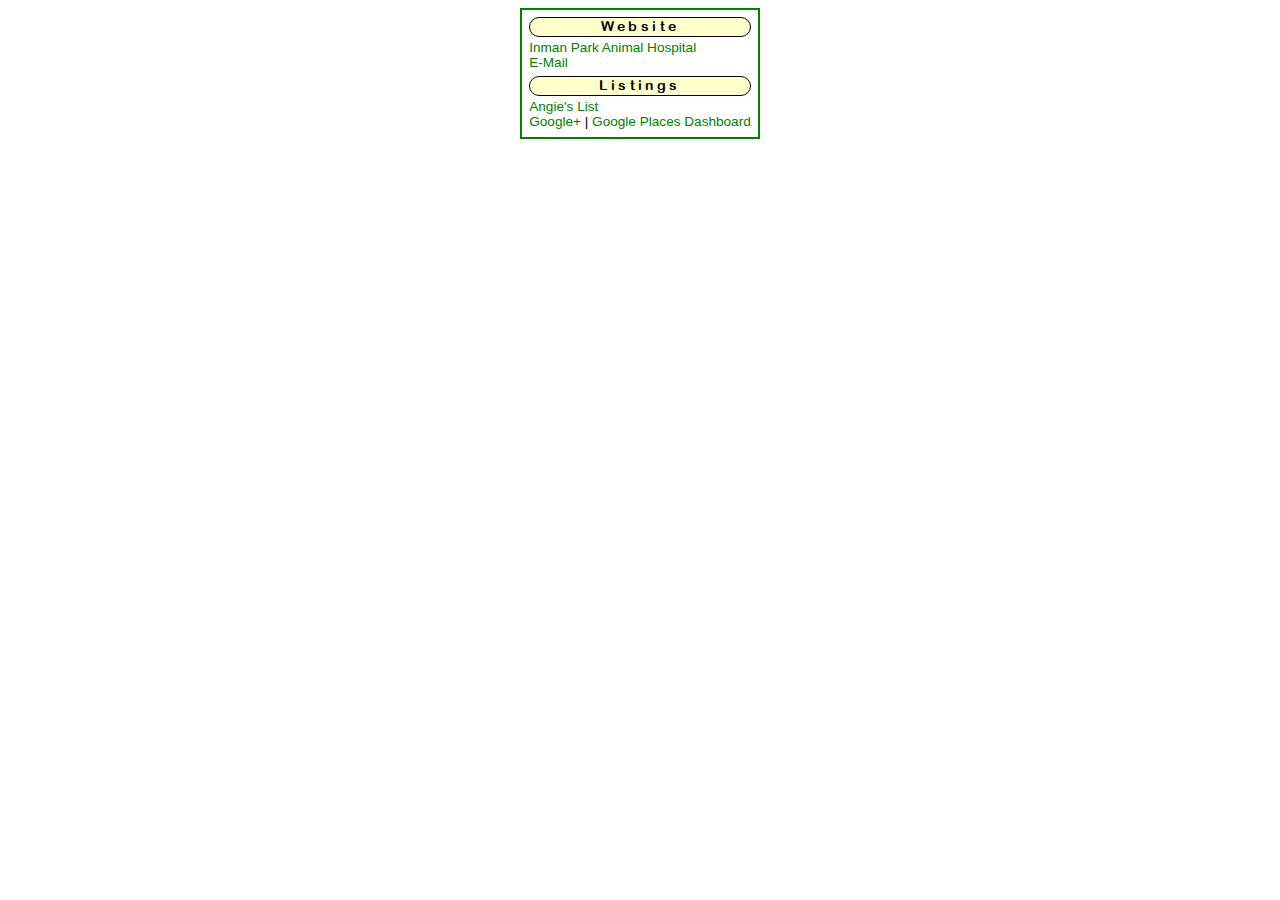
<file: IPAH.htm>
<!DOCTYPE HTML PUBLIC "-//W3C//DTD HTML 4.01 Transitional//EN" "http://www.w3.org/TR/html4/loose.dtd">
<html>

<head>
<meta name="viewport" content="width=device-width, initial-scale=1">
<meta http-equiv="Content-Type" content="text/html; charset=utf-8" />

<title>IPAH</title>
<base target='_blank' />

<!-- main stylesheet -->
<link rel="stylesheet" type="text/css" media="all" href="CSS/main.css" />

</head>

<body>

<div class="FrameDiv">

	<div class="ColumnDiv">

		<div class="MainHeader">Website</div>
		<p><a href="http://www.inmanparkanimalhospital.com/">Inman Park Animal Hospital</a></p>
		<p><a href="http://www.inmanparkanimalhospital.com/webmail">E-Mail</a></p>

		<div class="MainHeader MainHeaderSpaceBefore">Listings</div>
		<p><a href="http://business.angieslist.com/">Angie's List</a></p>
		<p>
			<a href="https://plus.google.com/112963467815424170450/about?gl=us&hl=en">Google+</a> |
			<a href="https://www.google.com/local/add/businessCenter?hl=en-US&gl=US">Google Places Dashboard</a>
		</p>

	</div>

</div>

</body>

</html>
</file>
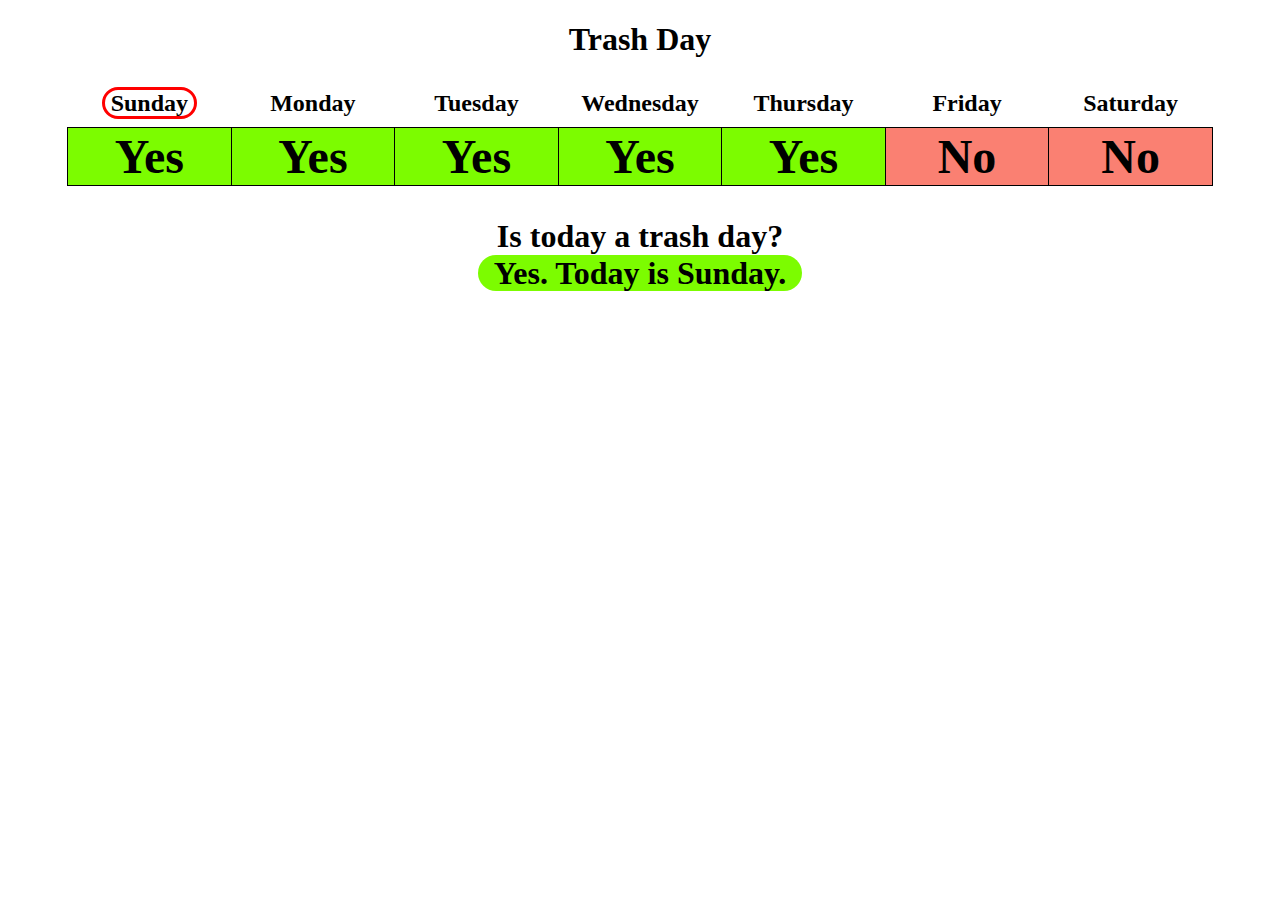
<file: Mom.htm>
<!DOCTYPE html PUBLIC "-//W3C//DTD XHTML 1.0 Transitional//EN" "http://www.w3.org/TR/xhtml1/DTD/xhtml1-transitional.dtd">
<html xmlns="http://www.w3.org/1999/xhtml">
<head>
<meta http-equiv="Content-Type" content="text/html; charset=utf-8" />
<title>Information for Mom</title>
<!-- jQuery and add-ins -->
<script src="Scripts/jquery-min.js"></script>
<style>
	h1
		{
			text-align: center;
		}
	table#TrashDay
		{
			border-collapse: collapse;
			margin-left: auto;
			margin-right: auto;
		}
	table#TrashDay th
		{
			border-collapse: collapse;
			font-weight: bold;
			font-size: 1.5em;
			text-align: center;
			padding: 10px;
		}
	table#TrashDay td
		{
			border: 1px solid black;
			font-weight: bold;
			font-size: 3em;
			text-align: center;
			width: 12%;
		}
	.TrashYes
		{
			background-color: lawngreen;
		}
	.TrashNo
		{
			background-color: salmon;
		}
	#TrashQuestion
		{
			text-align: center;
			font-weight: bold;
			font-size: 2em;
		}
	#TrashAnswer
		{
			padding-left: 0.5em;
			padding-right: 0.5em;
			border-radius: 1em;
		}
	.TrashCircle
		{
			border: 3px solid red;
			border-radius: 1em;
			padding-left: 0.25em;
			padding-right: 0.25em;
		}
</style>
</head>
<body>

<h1>Trash Day</h1>

<table id="TrashDay">
	<thead>
		<tr>
			<th><span class="Sunday">Sunday</span></th>
			<th><span class="Monday">Monday</span></th>
			<th><span class="Tuesday">Tuesday</span></th>
			<th><span class="Wednesday">Wednesday</span></th>
			<th><span class="Thursday">Thursday</span></th>
			<th><span class="Friday">Friday</span></th>
			<th><span class="Saturday">Saturday</span></th>
		</tr>
	</thead>
	<tbody>
		<tr>
			<td class="TrashYes Sunday">Yes</td>
			<td class="TrashYes Monday">Yes</td>
			<td class="TrashYes Tuesday">Yes</td>
			<td class="TrashYes Wednesday">Yes</td>
			<td class="TrashYes Thursday">Yes</td>
			<td class="TrashNo Friay">No</td>
			<td class="TrashNo Saturday">No</td>
		</tr>
	</tbody>
</table>

<p id="TrashQuestion">
	Is today a trash day?<br />
	<span id="TrashAnswer"></span>
</p>

</body>

<script>
	var TodayDate = new Date();
	var Today = TodayDate.getDay();
	var WeekdayArray = new Array(7);
	WeekdayArray[0] = "Sunday";
	WeekdayArray[1] = "Monday";
	WeekdayArray[2] = "Tuesday";
	WeekdayArray[3] = "Wednesday";
	WeekdayArray[4] = "Thursday";
	WeekdayArray[5] = "Friday";
	WeekdayArray[6] = "Saturday";

	if ( Today == 5 || Today == 6 ) {
		$( "#TrashAnswer" ).addClass( "TrashNo" );
		$( "#TrashAnswer" ).html( "No. Today is " + WeekdayArray[Today] + "." );
	} else {
		$( "#TrashAnswer" ).addClass( "TrashYes" );
		$( "#TrashAnswer" ).html( "Yes. Today is " + WeekdayArray[Today] + "." );
	}
	$( "th span." + WeekdayArray[Today] ).addClass( "TrashCircle" );
</script>

</html>
</file>
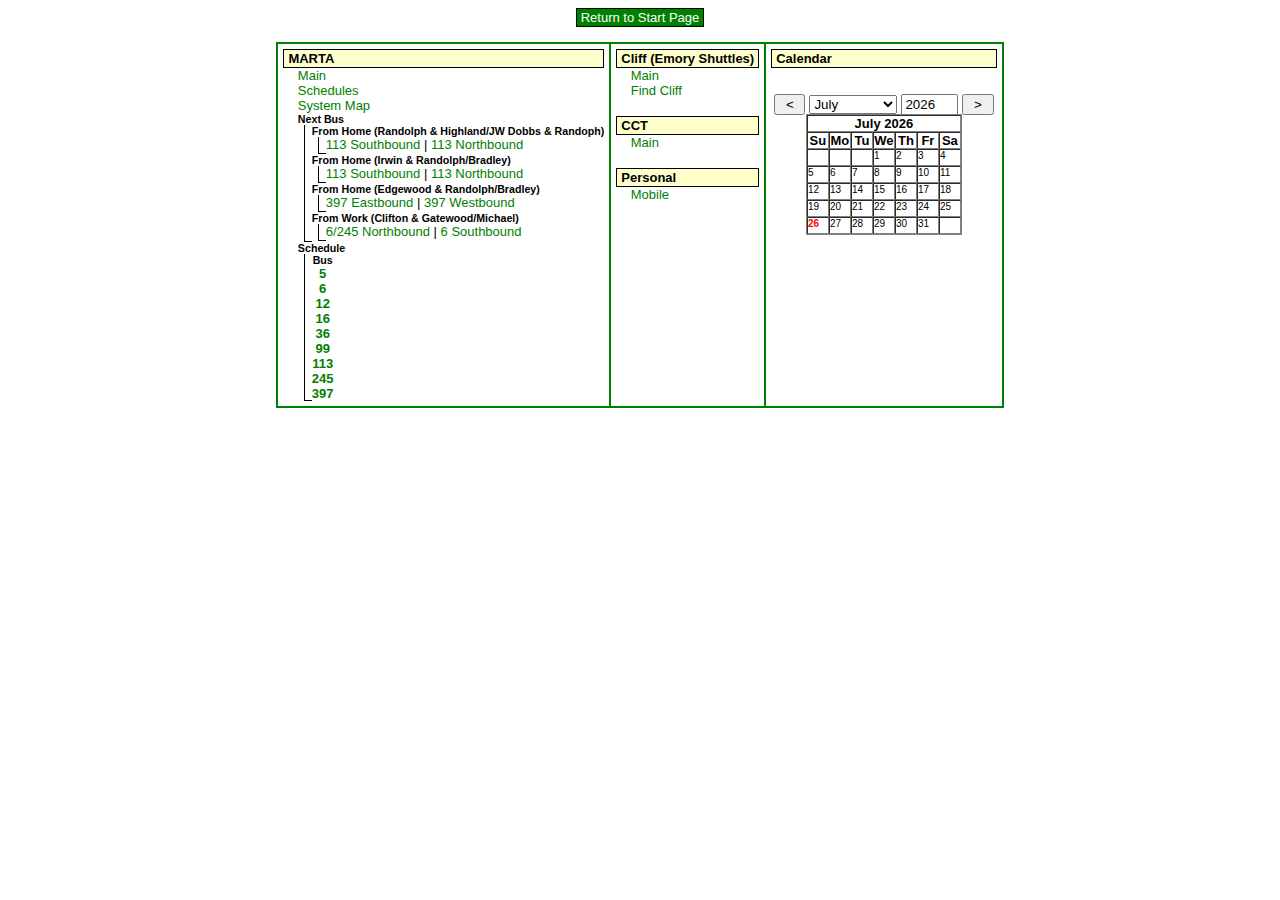
<file: pubtrans.htm>
<!-- saved from url=(0022)http://internet.e-mail -->
<!-- saved from url=(0022)http://internet.e-mail -->
<html>
<style>
   <!--
   -->
</style>
<head>
<meta http-equiv="Content-Language" content="en-us">
<meta name="GENERATOR" content="Microsoft FrontPage 5.0">
<meta name="ProgId" content="FrontPage.Editor.Document">
<meta http-equiv="Content-Type" content="text/html; charset=windows-1252">
<title>Joe's Public Transit Menu</title>
<SCRIPT LANGUAGE = "JavaScript">
<!--
// Bus route descriptions begin at line 346

 var ns6=document.getElementById&&!document.all
 var ie4=document.all
 
 var Selected_Month;
 var Selected_Year;
 var Current_Date = new Date();
 var Current_Month = Current_Date.getMonth();
 
 var Days_in_Month = new Array(31, 28, 31, 30, 31, 30, 31, 31, 30, 31, 30, 31);
 var Month_Label = new Array('January', 'February', 'March', 'April', 'May', 'June', 'July', 'August', 'September', 'October', 'November', 'December');
 
 var Current_Year = Current_Date.getYear();
 if (Current_Year < 1000)
 Current_Year+=1900
 
 
 var Today = Current_Date.getDate();
 
 function Header(Year, Month) {
 
    if (Month == 1) {
    Days_in_Month[1] = ((Year % 400 == 0) || ((Year % 4 == 0) && (Year % 100 !=0))) ? 29 : 28;
    }
    var Header_String = Month_Label[Month] + ' ' + Year;
    return Header_String;
 }
 
 function Make_Calendar(Year, Month) {
    var First_Date = new Date(Year, Month, 1);
    var Heading = Header(Year, Month);
    var First_Day = First_Date.getDay() + 1;
    if (((Days_in_Month[Month] == 31) && (First_Day >= 6)) ||
     ((Days_in_Month[Month] == 30) && (First_Day == 7))) {
    var Rows = 6;
    }
    else if ((Days_in_Month[Month] == 28) && (First_Day == 1)) {
    var Rows = 4;
    }
    else {
    var Rows = 5;
    }
 
    var HTML_String = '<table><tr><td valign="top"><table BORDER=1 CELLSPACING=0 cellpadding=0 FRAME="box" >';
 
    HTML_String += '<tr><th colspan=7 BGCOLOR="FFFFFF" ><FONT FACE="ARIAL" SIZE="-1">' + Heading + '</font></th></tr>';
 
    HTML_String += '<tr><th ALIGN="CENTER" BGCOLOR="FFFFFF" WIDTH="20"><FONT FACE="ARIAL" SIZE="-1">Su</FONT></th><th ALIGN="CENTER" BGCOLOR="FFFFFF" WIDTH="20"><FONT FACE="ARIAL" SIZE="-1">Mo</FONT></th><th ALIGN="CENTER" BGCOLOR="FFFFFF" WIDTH="20"><FONT FACE="ARIAL" SIZE="-1">Tu</FONT></th><th ALIGN="CENTER" BGCOLOR="FFFFFF" WIDTH="20"><FONT FACE="ARIAL" SIZE="-1">We</FONT></th>';
 
    HTML_String += '<th ALIGN="CENTER" BGCOLOR="FFFFFF" WIDTH="20"><FONT FACE="ARIAL" SIZE="-1">Th</FONT></th><th ALIGN="CENTER" BGCOLOR="FFFFFF" WIDTH="20"><FONT FACE="ARIAL" SIZE="-1">Fr</FONT></th><th ALIGN="CENTER" BGCOLOR="FFFFFF" WIDTH="20"><FONT FACE="ARIAL" SIZE="-1">Sa</FONT></th></tr>';
 
    var Day_Counter = 1;
    var Loop_Counter = 1;
    for (var j = 1; j <= Rows; j++) {
    HTML_String += '<tr ALIGN="left" VALIGN="top">';
    for (var i = 1; i < 8; i++) {
    if ((Loop_Counter >= First_Day) && (Day_Counter <= Days_in_Month[Month])) {
    if ((Day_Counter == Today) && (Year == Current_Year) && (Month == Current_Month)) {
       HTML_String += '<td BGCOLOR="FFFFFF"><b><font FACE="ARIAL" color="red" SIZE="-2">' + Day_Counter + '</font></b></td>';
    }
    else {
       HTML_String += '<td BGCOLOR="FFFFFF" HEIGHT="17"> <FONT FACE="ARIAL" SIZE="-2">' + Day_Counter + ' </FONT></td>';
    }
    Day_Counter++;    
    }
    else {
    HTML_String += '<td> </td>';
    }
    Loop_Counter++;
    }
    HTML_String += '</tr>';
    }
    HTML_String += '</table></td></tr></table>';
    cross_el=ns6? document.getElementById("Calendar") : document.all.Calendar
    cross_el.innerHTML = HTML_String;
 }
 
 
 function Check_Nums() {
    if ((event.keyCode < 48) || (event.keyCode > 57)) {
    return false;
    }
 }
 
 function On_Year() {
    var Year = document.jsclock.year.value;
    if (Year.length == 4) {
    Selected_Month = document.jsclock.month.selectedIndex;
    Selected_Year = Year;
    Make_Calendar(Selected_Year, Selected_Month);
    }
 }
 
 function On_Month() {
    var Year = document.jsclock.year.value;
    if (Year.length == 4) {
    Selected_Month = document.jsclock.month.selectedIndex;
    Selected_Year = Year;
    Make_Calendar(Selected_Year, Selected_Month);
    }
    else {
    alert('Please enter a valid year.');
    document.jsclock.year.focus();
    }
 }

 function Defaults()
	{
		var Mid_Screen = Math.round(document.body.clientWidth / 2);
		document.jsclock.month.selectedIndex = Current_Month;
		document.jsclock.year.value = Current_Year;
		Selected_Month = Current_Month;
		Selected_Year = Current_Year;
		Make_Calendar(Current_Year, Current_Month);

		TodayJ = new Date();
		switch (TodayJ.getDay())
			{
				case 0:
					document.getElementById('Day1').innerHTML = "Su"
					document.getElementById('Day2').innerHTML = "Mo"
					document.getElementById('Day3').innerHTML = "Tu"
					document.getElementById('Day4').innerHTML = "We"
					document.getElementById('Day5').innerHTML = "Th"
					document.getElementById('Day6').innerHTML = "Fr"
					document.getElementById('Day7').innerHTML = "Sa"
					document.getElementById('Day1Color').style.backgroundColor = "#CCCCCC"
					document.getElementById('Day7Color').style.backgroundColor = "#CCCCCC"
					break;
				case 1:
					document.getElementById('Day1').innerHTML = "Mo"
					document.getElementById('Day2').innerHTML = "Tu"
					document.getElementById('Day3').innerHTML = "We"
					document.getElementById('Day4').innerHTML = "Th"
					document.getElementById('Day5').innerHTML = "Fr"
					document.getElementById('Day6').innerHTML = "Sa"
					document.getElementById('Day7').innerHTML = "Su"
					document.getElementById('Day6Color').style.backgroundColor = "#CCCCCC"
					document.getElementById('Day7Color').style.backgroundColor = "#CCCCCC"
					break;
				case 2:
					document.getElementById('Day1').innerHTML = "Tu"
					document.getElementById('Day2').innerHTML = "We"
					document.getElementById('Day3').innerHTML = "Th"
					document.getElementById('Day4').innerHTML = "Fr"
					document.getElementById('Day5').innerHTML = "Sa"
					document.getElementById('Day6').innerHTML = "Su"
					document.getElementById('Day7').innerHTML = "Mo"
					document.getElementById('Day5Color').style.backgroundColor = "#CCCCCC"
					document.getElementById('Day6Color').style.backgroundColor = "#CCCCCC"
					break;
				case 3:
					document.getElementById('Day1').innerHTML = "We"
					document.getElementById('Day2').innerHTML = "Th"
					document.getElementById('Day3').innerHTML = "Fr"
					document.getElementById('Day4').innerHTML = "Sa"
					document.getElementById('Day5').innerHTML = "Su"
					document.getElementById('Day6').innerHTML = "Mo"
					document.getElementById('Day7').innerHTML = "Tu"
					document.getElementById('Day4Color').style.backgroundColor = "#CCCCCC"
					document.getElementById('Day5Color').style.backgroundColor = "#CCCCCC"
					break;
				case 4:
					document.getElementById('Day1').innerHTML = "Th"
					document.getElementById('Day2').innerHTML = "Fr"
					document.getElementById('Day3').innerHTML = "Sa"
					document.getElementById('Day4').innerHTML = "Su"
					document.getElementById('Day5').innerHTML = "Mo"
					document.getElementById('Day6').innerHTML = "Tu"
					document.getElementById('Day7').innerHTML = "We"
					document.getElementById('Day3Color').style.backgroundColor = "#CCCCCC"
					document.getElementById('Day4Color').style.backgroundColor = "#CCCCCC"
					break;
				case 5:
					document.getElementById('Day1').innerHTML = "Fr"
					document.getElementById('Day2').innerHTML = "Sa"
					document.getElementById('Day3').innerHTML = "Su"
					document.getElementById('Day4').innerHTML = "Mo"
					document.getElementById('Day5').innerHTML = "Tu"
					document.getElementById('Day6').innerHTML = "We"
					document.getElementById('Day7').innerHTML = "Th"
					document.getElementById('Day2Color').style.backgroundColor = "#CCCCCC"
					document.getElementById('Day3Color').style.backgroundColor = "#CCCCCC"
					break;
				case 6:
					document.getElementById('Day1').innerHTML = "Sa"
					document.getElementById('Day2').innerHTML = "Su"
					document.getElementById('Day3').innerHTML = "Mo"
					document.getElementById('Day4').innerHTML = "Tu"
					document.getElementById('Day5').innerHTML = "We"
					document.getElementById('Day6').innerHTML = "Th"
					document.getElementById('Day7').innerHTML = "Fr"
					document.getElementById('Day1Color').style.backgroundColor = "#CCCCCC"
					document.getElementById('Day2Color').style.backgroundColor = "#CCCCCC"
					break;
			}
	}

 function Skip(Direction) {
    if (Direction == '+') {
    if (Selected_Month == 11) {
    Selected_Month = 0;
    Selected_Year++;
    }
    else {
    Selected_Month++;
    }
    }
    else {
    if (Selected_Month == 0) {
    Selected_Month = 11;
    Selected_Year--;
    }
    else {
    Selected_Month--;
    }
    }
    Make_Calendar(Selected_Year, Selected_Month);
    document.jsclock.month.selectedIndex = Selected_Month;
    document.jsclock.year.value = Selected_Year;
 }

function SubmitMARTANextBus(StopJ)
	{
		d = new Date();
		YearJ = d.getYear()
		MonthJ = parseInt(d.getMonth())+1
		DateJ = d.getDate()
		HourJ = d.getHours()
		MinuteJ = d.getMinutes()
		
		if (MonthJ < 10)
			{
				FullDateJ = "0" + MonthJ + "-"
			}
		else
			{
				FullDateJ = MonthJ + "-"
			}
		if (DateJ < 10)
			{
				FullDateJ = FullDateJ + "0" + DateJ + "-"
			}
		else
			{
				FullDateJ = FullDateJ + DateJ + "-"
			}
		FullDateJ = FullDateJ + YearJ
		if (HourJ == 0)
			{
				FullTimeJ = "12:"
				AMPMJ = "a"
			}
		if (HourJ >= 1 && HourJ <= 9)
			{
				FullTimeJ = "+" + HourJ + ":"
				AMPMJ = "a"
			}
		if (HourJ >= 10 && HourJ <= 11)
			{
				FullTimeJ = HourJ + ":"
				AMPMJ = "a"
			}
		if (HourJ == 12)
			{
				FullTimeJ = "12:"
				AMPMJ = "p"
			}
		if (HourJ >= 13 && HourJ <= 21)
			{
				FullTimeJ = "+" + (parseInt(HourJ)-12) + ":"
				AMPMJ = "p"
			}
		if (HourJ >= 22 && HourJ <= 23)
			{
				FullTimeJ = (parseInt(HourJ)-12) + ":"
				AMPMJ = "p"
			}
		if (MinuteJ < 10)
			{
				FullTimeJ = FullTimeJ + "0" + MinuteJ
			}
		else
			{
				FullTimeJ = FullTimeJ + MinuteJ + "-"
			}
		document.MARTANextBus.NextBusText.value = StopJ
		document.MARTANextBus.Date.value = FullDateJ
		document.MARTANextBus.FromTime.value = FullTimeJ
		document.MARTANextBus.FromMeridiem.value = AMPMJ
		document.MARTANextBus.submit();
	}

function SubmitMARTAScheduleLookup(DayJ, RouteJ, DirectionJ)
	{
		d = new Date();
		dStart = new Date(d.getYear(), d.getMonth(), d.getDate() + DayJ)
		YearJ = dStart.getYear()
		MonthJ = parseInt(dStart.getMonth())+1
		DateJ = dStart.getDate()

		if (MonthJ < 10)
			{
				FullDateJ = "0" + MonthJ + "-"
			}
		else
			{
				FullDateJ = MonthJ + "-"
			}
		if (DateJ < 10)
			{
				FullDateJ = FullDateJ + "0" + DateJ + "-"
			}
		else
			{
				FullDateJ = FullDateJ + DateJ + "-"
			}
		FullDateJ = FullDateJ + YearJ

		document.MARTAScheduleLookup.Date.value = FullDateJ
		document.MARTAScheduleLookup.LineAbbr.value = RouteJ
		document.MARTAScheduleLookup.DirectionName.value = DirectionJ
		document.MARTAScheduleLookup.STOP1.value = ''
		document.MARTAScheduleLookup.STOP2.value = ''
		document.MARTAScheduleLookup.STOP3.value = ''
		document.MARTAScheduleLookup.STOP4.value = ''
		
		if (RouteJ == '5' && DirectionJ == 'Southbound')
			{
				document.MARTAScheduleLookup.LineDirId.value = '46600'
				document.MARTAScheduleLookup.STOP1.value = '44045'
				document.MARTAScheduleLookup.STOP2.value = '59901'
			}
		if (RouteJ == '5' && DirectionJ == 'Northbound')
			{
				document.MARTAScheduleLookup.LineDirId.value = '46601'
				document.MARTAScheduleLookup.STOP1.value = '59901'
				document.MARTAScheduleLookup.STOP2.value = '44064'
			}

		if (RouteJ == '6' && DirectionJ == 'Southbound')
			{
				document.MARTAScheduleLookup.LineDirId.value = '42840'
				document.MARTAScheduleLookup.STOP1.value = '59901'
				document.MARTAScheduleLookup.STOP2.value = '70300'
				document.MARTAScheduleLookup.STOP3.value = '95900'
			}
		if (RouteJ == '6' && DirectionJ == 'Northbound')
			{
				document.MARTAScheduleLookup.LineDirId.value = '42841'
				document.MARTAScheduleLookup.STOP1.value = '95900'
				document.MARTAScheduleLookup.STOP2.value = '70156'
				document.MARTAScheduleLookup.STOP3.value = '59901'
			}

		if (RouteJ == '12' && DirectionJ == 'Southbound')
			{
				document.MARTAScheduleLookup.LineDirId.value = '46660'
				document.MARTAScheduleLookup.STOP1.value = '99970088'
				document.MARTAScheduleLookup.STOP2.value = '50024'
				document.MARTAScheduleLookup.STOP3.value = '81910'
			}
		if (RouteJ == '12' && DirectionJ == 'Northbound')
			{
				document.MARTAScheduleLookup.LineDirId.value = '46661'
				document.MARTAScheduleLookup.STOP1.value = '81910'
				document.MARTAScheduleLookup.STOP2.value = '50004'
				document.MARTAScheduleLookup.STOP3.value = '99970088'
			}

		if (RouteJ == '16' && DirectionJ == 'Southbound')
			{
				document.MARTAScheduleLookup.LineDirId.value = '46690'
				document.MARTAScheduleLookup.STOP1.value = '70090'
				document.MARTAScheduleLookup.STOP2.value = '94084'
				document.MARTAScheduleLookup.STOP3.value = '102236'
			}
		if (RouteJ == '16' && DirectionJ == 'Northbound')
			{
				document.MARTAScheduleLookup.LineDirId.value = '46691'
				document.MARTAScheduleLookup.STOP1.value = '102236'
				document.MARTAScheduleLookup.STOP2.value = '94077'
				document.MARTAScheduleLookup.STOP3.value = '70032'
			}

		if (RouteJ == '36' && DirectionJ == 'Eastbound')
			{
				document.MARTAScheduleLookup.LineDirId.value = '44691'
				document.MARTAScheduleLookup.STOP1.value = '68900'
				document.MARTAScheduleLookup.STOP2.value = '70202'
				document.MARTAScheduleLookup.STOP3.value = '85904'
			}
		if (RouteJ == '36' && DirectionJ == 'Westbound')
			{
				document.MARTAScheduleLookup.LineDirId.value = '44690'
				document.MARTAScheduleLookup.STOP1.value = '85904'
				document.MARTAScheduleLookup.STOP2.value = '70122'
				document.MARTAScheduleLookup.STOP3.value = '68900'
			}

		if (RouteJ == '99' && DirectionJ == 'Southbound')
			{
				document.MARTAScheduleLookup.LineDirId.value = '47310'
				document.MARTAScheduleLookup.STOP1.value = '81900'
				document.MARTAScheduleLookup.STOP2.value = '95212'
			}
		if (RouteJ == '99' && DirectionJ == 'Northbound')
			{
				document.MARTAScheduleLookup.LineDirId.value = '47311'
				document.MARTAScheduleLookup.STOP1.value = '103060'
				document.MARTAScheduleLookup.STOP2.value = '81900'
			}

		if (RouteJ == '113' && DirectionJ == 'Southbound')
			{
				document.MARTAScheduleLookup.LineDirId.value = '46531'
				document.MARTAScheduleLookup.STOP1.value = '1000027'
				document.MARTAScheduleLookup.STOP2.value = '999754'
				document.MARTAScheduleLookup.STOP3.value = '94140'
				document.MARTAScheduleLookup.STOP4.value = '84900'
			}
		if (RouteJ == '113' && DirectionJ == 'Northbound')
			{
				document.MARTAScheduleLookup.LineDirId.value = '46530'
				document.MARTAScheduleLookup.STOP1.value = '84900'
				document.MARTAScheduleLookup.STOP2.value = '94040'
				document.MARTAScheduleLookup.STOP3.value = '99970959'
				document.MARTAScheduleLookup.STOP4.value = '102088'
			}

		if (RouteJ == '245' && DirectionJ == 'Southbound')
			{
				document.MARTAScheduleLookup.LineDirId.value = '43991'
				document.MARTAScheduleLookup.STOP1.value = '59901'
				document.MARTAScheduleLookup.STOP2.value = '70294'
			}
		if (RouteJ == '245' && DirectionJ == 'Northbound')
			{
				document.MARTAScheduleLookup.LineDirId.value = '43990'
				document.MARTAScheduleLookup.STOP1.value = '70152'
				document.MARTAScheduleLookup.STOP2.value = '70158'
				document.MARTAScheduleLookup.STOP3.value = '59900'
			}

		if (RouteJ == '397' && DirectionJ == 'Southbound')
			{
				document.MARTAScheduleLookup.LineDirId.value = '44601'
				document.MARTAScheduleLookup.STOP1.value = '95900'
				document.MARTAScheduleLookup.STOP2.value = '103112'
				document.MARTAScheduleLookup.STOP3.value = '103900'
			}
		if (RouteJ == '397' && DirectionJ == 'Northbound')
			{
				document.MARTAScheduleLookup.LineDirId.value = '44600'
				document.MARTAScheduleLookup.STOP1.value = '103165'
				document.MARTAScheduleLookup.STOP2.value = '103046'
				document.MARTAScheduleLookup.STOP3.value = '95900'
			}

		document.MARTAScheduleLookup.submit();
	}
</SCRIPT>
<style fprolloverstyle>
A {text-decoration: none}
A:hover {color: #0000FF; text-decoration: underline}
</style>
</head>

<body link="#008000" vlink="#008000" onLoad="Defaults()">
<table border="0" align="center" cellpadding="0" cellspacing="0">
  <tr>
    <td align="center" bgcolor="#008000"><div style="border-style: solid; border-width: 1; padding-left: 4; padding-right: 4; padding-top: 1; padding-bottom: 1"><a name="Top"></a><a href="index.htm"><font color="#FFFFFF" size="2" face="Arial, Helvetica, sans-serif">Return to Start Page</font></a></div></td>
  </tr>
  <tr>
    <td><font face="Arial" size="2">&nbsp;</font></td>
  </tr>
</table>
<table border="1" cellpadding="5" bordercolor="#008000" id="AutoNumber13" cellspacing="0" align="center">
  <tr>
    <td valign="top">

<table border="0" cellpadding="0" cellspacing="0" style="border-collapse: collapse" bordercolor="#111111" id="AutoNumber26">
  <tr>
    <td valign="top" bgcolor="#FFFFCC">
    <div style="border-style: solid; border-width: 1; padding-left: 4; padding-right: 4; padding-top: 1; padding-bottom: 1">
      <b><font size="2" face="Arial"><font color="#000000">MARTA</font></font></b></div>    </td>
  </tr>
  <tr>
    <td valign="top">
    <table border="0" cellpadding="0" cellspacing="0" style="border-collapse: collapse" bordercolor="#111111" id="AutoNumber27">
      <tr>
        <td valign="top"><font face="Arial" size="2">&nbsp;&nbsp;&nbsp;&nbsp;</font></td>
        <td valign="top"><font face="Arial" size="2"><a href="http://www.itsmarta.com/">Main</a></font></td>
      </tr>
      <tr>
        <td valign="top"><font face="Arial" size="2">&nbsp;&nbsp;&nbsp;&nbsp;</font></td>
        <td valign="top"><font face="Arial" size="2"><a href="http://www.itsmarta.com/getthere/schedules/index-bus.htm">Schedules</a></font></td>
      </tr>
      <tr>
        <td valign="top"><font face="Arial" size="2">&nbsp;&nbsp;&nbsp;&nbsp;</font></td>
        <td valign="top"><font face="Arial" size="2"><a href="http://www.itsmarta.com/maps/viewer.asp">System Map</a></font></td>
      </tr>
      <tr>
        <td valign="top"><font face="Arial" style="font-size: 8pt">&nbsp;&nbsp;&nbsp;&nbsp;</font></td>
        <td valign="top"><font face="Arial" style="font-size: 8pt; font-weight: 700">Next Bus </font></td>
      </tr>
      <tr>
        <td valign="top">&nbsp;</td>
        <td valign="top"><table border="0" cellpadding="0" cellspacing="0" style="border-collapse: collapse" bordercolor="#111111" id="AutoNumber25">
          <tr>
            <td valign="top"><font size="2">&nbsp;&nbsp;</font></td>
            <td valign="top" style="border-left-style: solid; border-left-width: 1"><font size="2">&nbsp;&nbsp;</font></td>
            <td valign="top"><table border="0" cellpadding="0" cellspacing="0" style="border-collapse: collapse" bordercolor="#111111" id="AutoNumber27">
                <tr>
                  <td valign="top"><font face="Arial" style="font-size: 8pt; font-weight: 700">From Home (Randolph &amp; Highland/JW Dobbs &amp; Randoph) </font></td>
                </tr>
                <tr>
                  <td valign="top"><table border="0" cellpadding="0" cellspacing="0" style="border-collapse: collapse" bordercolor="#111111" id="AutoNumber25">
                      <tr>
                        <td valign="top"><font size="2">&nbsp;&nbsp;</font></td>
                        <td valign="top" style="border-left-style: solid; border-left-width: 1; border-bottom-style: solid; border-bottom-width: 1"><font size="2">&nbsp;&nbsp;</font></td>
                        <td valign="top"><font face="Arial" size="2"><a href="" onClick="SubmitMARTANextBus('901226')">113 Southbound</a> | <a href="" onClick="SubmitMARTANextBus('210731')">113 Northbound</a></font></td>
                      </tr>
                  </table></td>
                </tr>
            </table></td>
          </tr>
		  <tr>
            <td valign="top"><font size="2">&nbsp;&nbsp;</font></td>
            <td valign="top" style="border-left-style: solid; border-left-width: 1"><font size="2">&nbsp;&nbsp;</font></td>
            <td valign="top"><table border="0" cellpadding="0" cellspacing="0" style="border-collapse: collapse" bordercolor="#111111" id="AutoNumber27">
                <tr>
                  <td valign="top"><font face="Arial" style="font-size: 8pt; font-weight: 700">From Home (Irwin &amp; Randolph/Bradley) </font></td>
                </tr>
                <tr>
                  <td valign="top"><table border="0" cellpadding="0" cellspacing="0" style="border-collapse: collapse" bordercolor="#111111" id="AutoNumber25">
                      <tr>
                        <td valign="top"><font size="2">&nbsp;&nbsp;</font></td>
                        <td valign="top" style="border-left-style: solid; border-left-width: 1; border-bottom-style: solid; border-bottom-width: 1"><font size="2">&nbsp;&nbsp;</font></td>
                        <td valign="top"><font face="Arial" size="2"><a href="" onClick="SubmitMARTANextBus('901389')">113 Southbound</a> | <a href="" onClick="SubmitMARTANextBus('903277')">113 Northbound</a></font></td>
                      </tr>
                  </table></td>
                </tr>
            </table></td>
          </tr>
          <tr>
            <td valign="top"><font size="2">&nbsp;&nbsp;</font></td>
            <td valign="top" style="border-left-style: solid; border-left-width: 1"><font size="2">&nbsp;&nbsp;</font></td>
            <td valign="top"><table border="0" cellpadding="0" cellspacing="0" style="border-collapse: collapse" bordercolor="#111111" id="AutoNumber27">

              <tr>
                <td valign="top"><font face="Arial" style="font-size: 8pt; font-weight: 700">From Home (Edgewood &amp; Randolph/Bradley) </font></td>
              </tr>
              <tr>
                <td valign="top"><table border="0" cellpadding="0" cellspacing="0" style="border-collapse: collapse" bordercolor="#111111" id="AutoNumber25">

                    <tr>
                      <td valign="top"><font size="2">&nbsp;&nbsp;</font></td>
                      <td valign="top" style="border-left-style: solid; border-left-width: 1; border-bottom-style: solid; border-bottom-width: 1"><font size="2">&nbsp;&nbsp;</font></td>
                      <td valign="top"><font face="Arial" size="2"><a href="" onClick="SubmitMARTANextBus('103046')">397 Eastbound</a> | <a href="" onClick="SubmitMARTANextBus('103112')">397 Westbound</a></font></td>
                    </tr>
                </table></td>
              </tr>

            </table></td>
          </tr>

            <tr>
              <td valign="top"><font size="2">&nbsp;&nbsp;</font></td>
              <td valign="top" style="border-left-style: solid; border-left-width: 1; border-bottom-style: solid; border-bottom-width: 1"><font size="2">&nbsp;&nbsp;</font></td>
              <td valign="top"><table border="0" cellpadding="0" cellspacing="0" style="border-collapse: collapse" bordercolor="#111111" id="AutoNumber27">
                <tr>
                  <td valign="top"><font face="Arial" style="font-size: 8pt; font-weight: 700">From Work (Clifton &amp; Gatewood/Michael)</font></td>
                </tr>
                <tr>
                  <td valign="top"><table border="0" cellpadding="0" cellspacing="0" style="border-collapse: collapse" bordercolor="#111111" id="AutoNumber25">
                      <tr>
                        <td valign="top"><font size="2">&nbsp;&nbsp;</font></td>
                        <td valign="top" style="border-left-style: solid; border-left-width: 1; border-bottom-style: solid; border-bottom-width: 1"><font size="2">&nbsp;&nbsp;</font></td>
                        <td valign="top"><font face="Arial" size="2"><a href="" onClick="SubmitMARTANextBus('901604')">6/245 Northbound</a> | <a href="" onClick="SubmitMARTANextBus('902016')">6 Southbound</a></font></td>
                      </tr>
                  </table></td>
                </tr>
              </table></td>
            </tr>
        </table></td>
      </tr>
      <tr>
        <td valign="top"><font face="Arial" style="font-size: 8pt">&nbsp;&nbsp;&nbsp;&nbsp;</font></td>
        <td valign="top"><font face="Arial" style="font-size: 8pt; font-weight: 700">Schedule</font></td>
      </tr>
      <tr>
        <td valign="top">&nbsp;</td>
        <td valign="top"><table border="0" cellpadding="0" cellspacing="0" style="border-collapse: collapse" bordercolor="#111111" id="AutoNumber25">

            <tr>
              <td valign="top"><font size="2">&nbsp;&nbsp;</font></td>
              <td valign="top" style="border-left-style: solid; border-left-width: 1; border-bottom-style: solid; border-bottom-width: 1"><font size="2">&nbsp;&nbsp;</font></td>
              <td valign="top"><table border="0" cellspacing="0" cellpadding="0">
                <tr>
                  <td align="center"><font face="Arial" style="font-size: 8pt; font-weight: 700">Bus</font></td>
                  </tr>
                <tr>
                  <td align="center"><b><font size="2" face="Arial"><a href="http://www.itsmarta.com/getthere/schedules/5.htm">5</a></font></b></td>
                  </tr>
                <tr>
                  <td align="center"><b><font face="Arial" size="2"><a href="http://www.itsmarta.com/getthere/schedules/6.htm">6</a></font></b></td>
                  </tr>
                <tr>
                  <td align="center"><b><font face="Arial" size="2"><a href="http://www.itsmarta.com/getthere/schedules/12.htm">12</a></font></b></td>
                  </tr>
                <tr>
                  <td align="center"><b><font face="Arial" size="2"><a href="http://www.itsmarta.com/getthere/schedules/16.htm">16</a></font></b></td>
                  </tr>
                <tr>
                  <td align="center"><b><font size="2" face="Arial"><a href="http://www.itsmarta.com/getthere/schedules/36.htm">36</a></font></b></td>
                  </tr>
                <tr>
                  <td align="center"><b><font face="Arial" size="2"><a href="http://www.itsmarta.com/getthere/schedules/99.htm">99</a></font></b></td>
                  </tr>
                <tr>
                  <td align="center"><b><font face="Arial" size="2"><a href="http://www.itsmarta.com/getthere/schedules/113.htm">113</a></font></b></td>
                  </tr>
                <tr>
                  <td align="center"><b><font size="2" face="Arial"><a href="http://www.itsmarta.com/getthere/schedules/245.htm">245</a></font></b></td>
                  </tr>
                <tr>
                  <td align="center"><b><font size="2" face="Arial"><a href="http://www.itsmarta.com/getthere/schedules/397.htm">397</a></font></b></td>
                  </tr>

              </table></td>
            </tr>
        </table></td>
      </tr>
      </table>    </td>
  </tr>
  </table>    </td>
    <td valign="top">

<table border="0" cellpadding="0" cellspacing="0" style="border-collapse: collapse" bordercolor="#111111" id="AutoNumber1">
  <tr>
    <td valign="top" bgcolor="#FFFFCC">
    <div style="border-style: solid; border-width: 1; padding-left: 4; padding-right: 4; padding-top: 1; padding-bottom: 1">
      <font face="Arial" size="2"><b><font size="2"><font color="#000000">Cliff (Emory Shuttles)</font></font></b></font></div>    </td>
  </tr>
  <tr>
    <td valign="top">
    <table border="0" cellpadding="0" cellspacing="0" style="border-collapse: collapse" bordercolor="#111111" id="AutoNumber3">
      <tr>
        <td valign="top"><font face="Arial" size="2">&nbsp;&nbsp;&nbsp;&nbsp;</font></td>
        <td valign="top"><font face="Arial" size="2"><a href="http://transportation.emory.edu/transportation/cliff/index.html">Main</a></font></td>
      </tr>
      <tr>
        <td valign="top"><font face="Arial" size="2">&nbsp;&nbsp;&nbsp;&nbsp;</font></td>
        <td valign="top"><font face="Arial" size="2"><a href="http://emory.transloc.com/">Find Cliff</a></font></td>
      </tr>
      </table>    </td>
  </tr>
  <tr>
    <td valign="top">&nbsp;</td>
  </tr>
  <tr>
    <td valign="top" bgcolor="#FFFFCC"><div style="border-style: solid; border-width: 1; padding-left: 4; padding-right: 4; padding-top: 1; padding-bottom: 1"> <b><font face="Arial" size="2">CCT</font></b></div></td>
  </tr>
  <tr>
    <td valign="top"><table border="0" cellpadding="0" cellspacing="0" style="border-collapse: collapse" bordercolor="#111111" id="AutoNumber3">
        <tr>
          <td valign="top"><font face="Arial" size="2">&nbsp;&nbsp;&nbsp;&nbsp;</font></td>
          <td valign="top"><font face="Arial" size="2"><a href="http://cobbdot.org/cct.htm">Main</a></font></td>
        </tr>
    </table></td>
  </tr>
  <tr>
    <td valign="top">&nbsp;    </td>
  </tr>
  <tr>
    <td valign="top" bgcolor="#FFFFCC">
    <div style="border-style: solid; border-width: 1; padding-left: 4; padding-right: 4; padding-top: 1; padding-bottom: 1">
      <b><font face="Arial" size="2">Personal</font></b></div>    </td>
  </tr>
  <tr>
    <td valign="top">
    <table border="0" cellpadding="0" cellspacing="0" style="border-collapse: collapse" bordercolor="#111111" id="AutoNumber3">
      <tr>
        <td valign="top"><font face="Arial" size="2">&nbsp;&nbsp;&nbsp;&nbsp;</font></td>
        <td valign="top"><font face="Arial" size="2"><a href="http://home.comcast.net/~joe.derose/mobile/MARTA.htm">Mobile</a></font></td>
      </tr>
      </table>    </td>
  </tr>
  </table>    </td>
    <td valign="top">

<table border="0" cellpadding="0" cellspacing="0" style="border-collapse: collapse" bordercolor="#111111" id="AutoNumber38">
  <tr>
    <td valign="top" bgcolor="#FFFFCC">
    <div style="border-style: solid; border-width: 1; padding-left: 4; padding-right: 4; padding-top: 1; padding-bottom: 1">
      <b><font face="Arial" size="2">Calendar</font></b></div>    </td>
  </tr>
  <tr>
    <td valign="top">&nbsp;    </td>
  </tr>
  <tr>
    <td valign="top">
     <form method="POST" name="jsclock" action="--WEBBOT-SELF--">
     <div id=NavBar style="position:relative;top:5px;" align="center">     
     <table>
      <tr>
       <td><input type="button" value=" < " onClick="Skip('-')"></td>
       <td><select name="month" onChange="On_Month()">
       
       <script language="JavaScript1.2">
       if (ie4||ns6){
       for (j=0;j<Month_Label.length;j++) {
       document.writeln('<option value=' + j + '>' + Month_Label[j]);
       }
       }
       </script>
       
       </select>       </td>
       <td><input type="text" name="year" size=4 maxlength=4 onKeyPress="return Check_Nums()" onKeyUp="On_Year()"></td>
       <td><input type="button" value=" > " onClick="Skip('+')"></td>
      </tr>
     </table>
     </div>
     <div id=Calendar style="position:relative;top:-2px;" align="CENTER"></div>
     </form>    </td>
  </tr>
  </table>    </td>
  </tr>
</table>
<form method="GET" target="_blank" action="http://mycommute.itsmarta.com/hiwire" name="MARTANextBus">
	<input type="hidden" name=".a" value="iNextBusMatch">
	<input type="hidden" name="ShowTimes" value="1">
	<input type="hidden" name="NumStopTimes" value="5">
	<input type="hidden" name="GetSchedules" value="1">
	<input type="hidden" name="NextBusText" value="901389">
	<input type="hidden" name="Date" value="11-05-2007">
	<input type="hidden" name="FromTime" value="+9%3A44">
	<input type="hidden" name="FromMeridiem" value="a">
	<input type="hidden" name="SB" value="Search">
</form>
<form method="POST" target="_blank" action="http://mycommute.itsmarta.com/hiwire" name="MARTAScheduleLookup" id="ScheduleLookup">
	<input type="hidden" name=".a" value="iHeadwaySheet"/>
	<input type="hidden" name="LineAbbr" value=""/>
	<input type="hidden" name="DirectionName" value=""/>
	<input type="hidden" name="LineDirId" value=""/>
	<input type="hidden" name="ServiceGroupId" value=""/>
	<input type="hidden" name="ReturnTimeSpecificDest" value=""/>
	<input type="hidden" name="Date" value=""/>
	<input type="hidden" name="FromTime" value="5:00"/>
	<input type="hidden" name="ToTime" value="4:59"/>
	<input type="hidden" name="FromMeridiem" value="a"/>
	<input type="hidden" name="ToMeridiem" value="a"/>
	<input type="hidden" name="StopDisplay" value="Select"/>
	<input type="hidden" name="STOP1" value="102270"/>
	<input type="hidden" name="STOP2" value="94140"/>
	<input type="hidden" name="STOP3" value="84901"/>
	<input type="hidden" name="STOP4" value=""/>
</form>
</body>

</html>
</file>
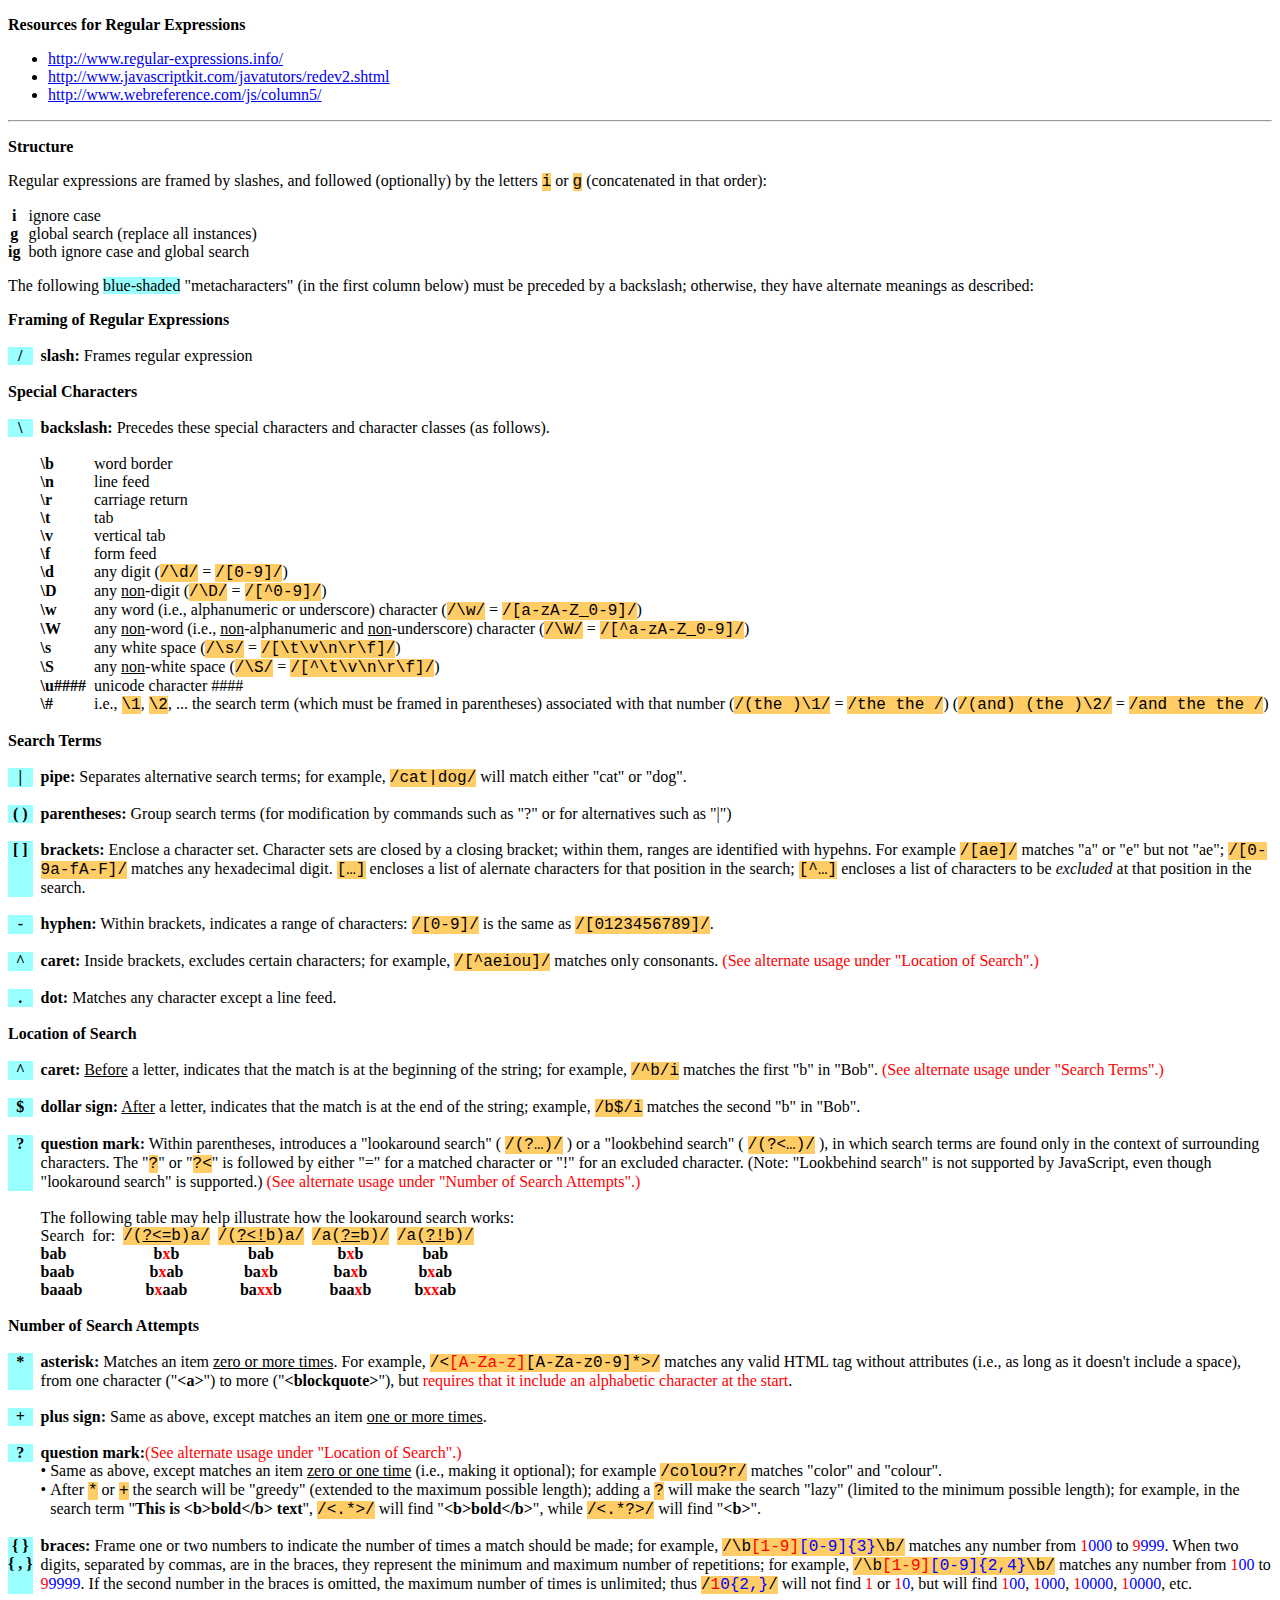
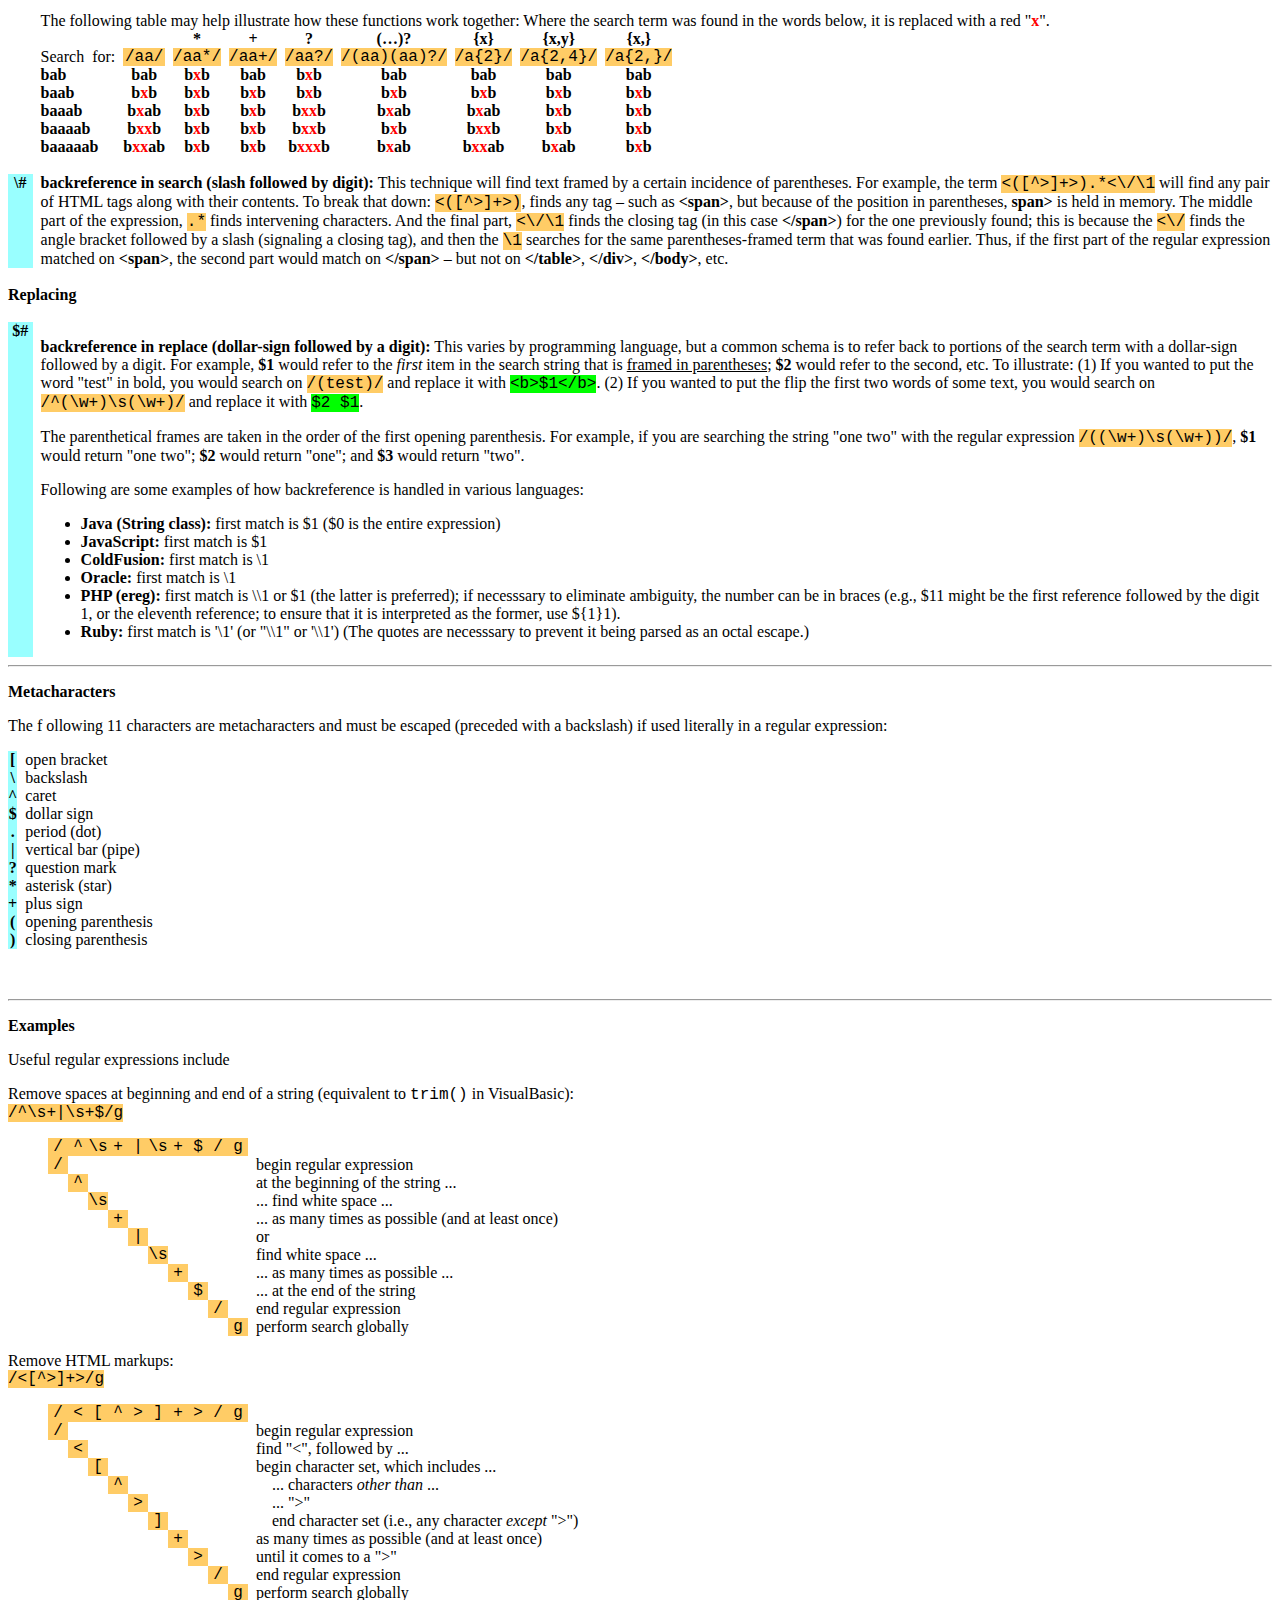
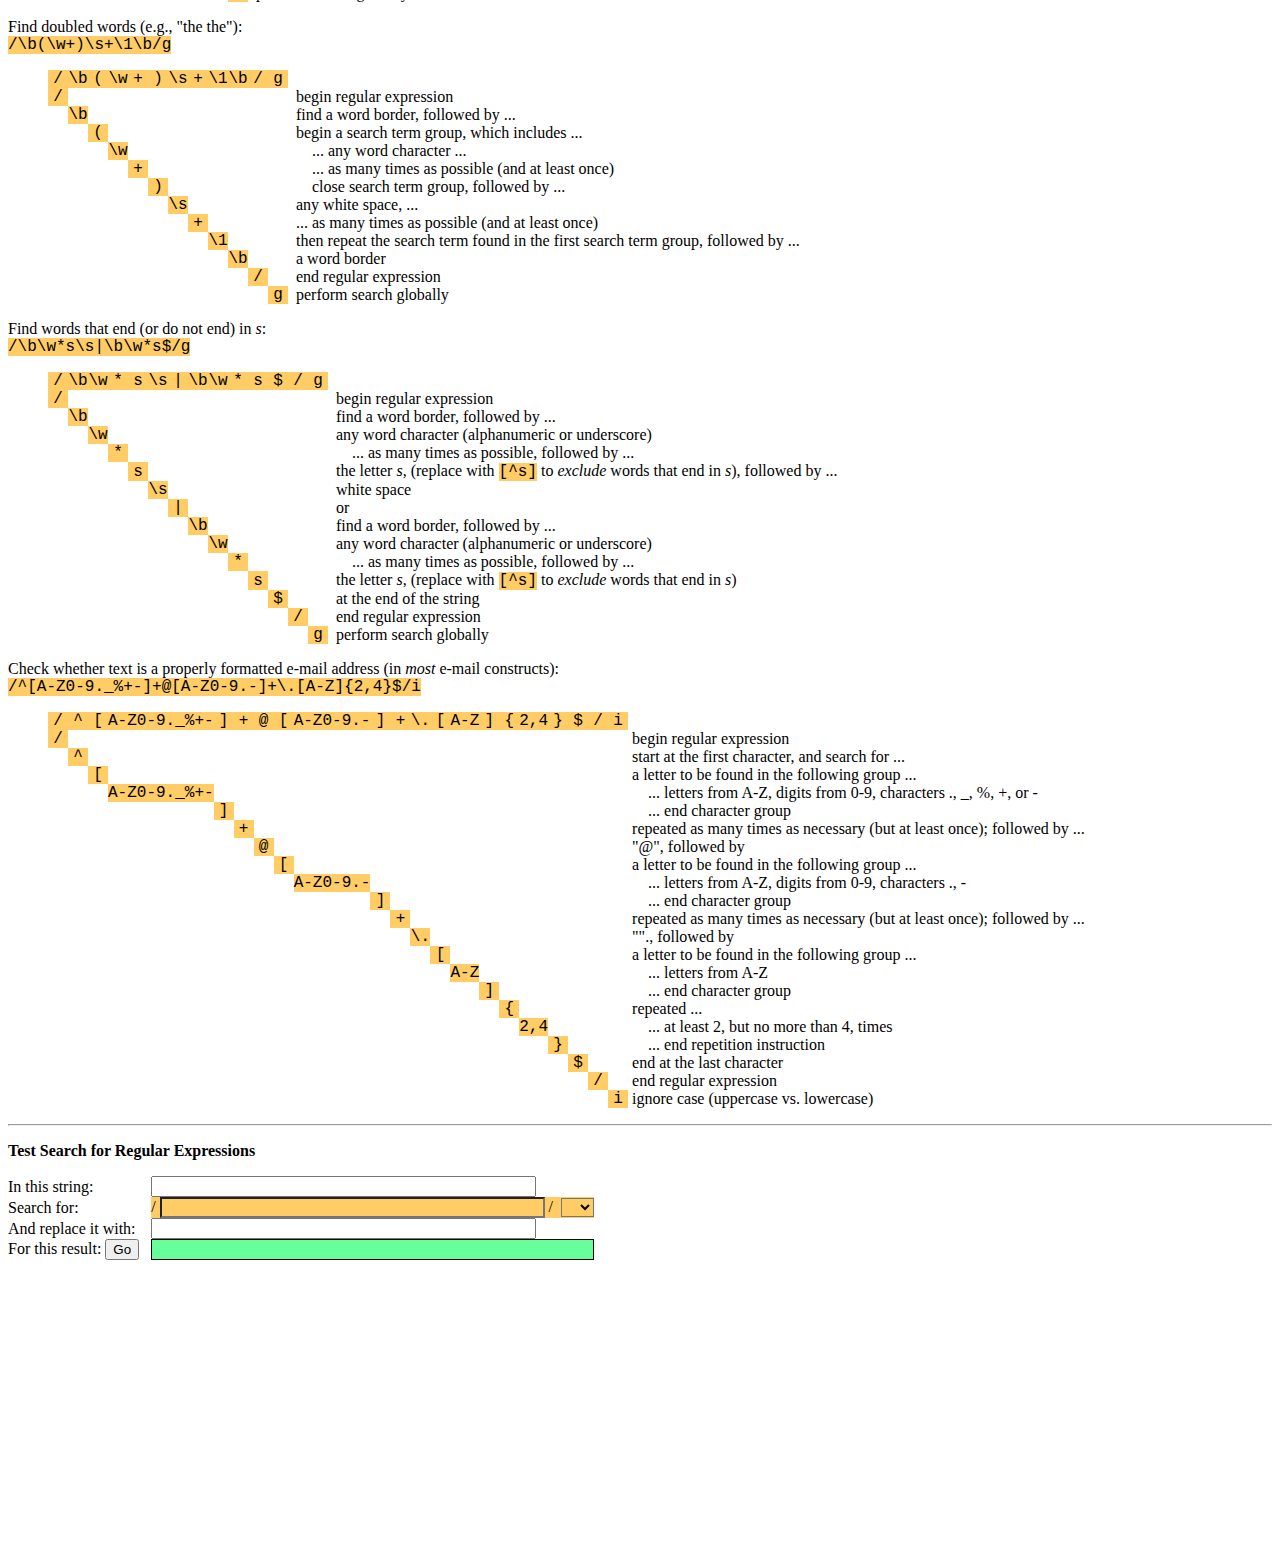
<file: regex.htm>
<!DOCTYPE html PUBLIC "-//W3C//DTD XHTML 1.0 Transitional//EN" "http://www.w3.org/TR/xhtml1/DTD/xhtml1-transitional.dtd">
<html xmlns="http://www.w3.org/1999/xhtml">
<head>
<meta http-equiv="Content-Type" content="text/html; charset=utf-8" />
<title>Regular Expressions</title>
<style>
.RegExp
	{
		background-color:#FFCC66;
		font:"Courier New", Courier, monospace;
		font-family:"Courier New", Courier, monospace;
	}
.RegExpReplace
	{
		background-color:#0F0;
		font:"Courier New", Courier, monospace;
		font-family:"Courier New", Courier, monospace;
	}
.CenterText {
	text-align: center;
}
</style>
</head>

<body>
<script>
function RegExpTestJ()
	{
		SearchIgnoreGlobalJ = "";
		for (i = 0; i < document.RegExpForm.SearchIgnoreGlobalJ.length; i++)
			{
				if (document.RegExpForm.SearchIgnoreGlobalJ[i].selected)
					{
						SearchIgnoreGlobalJ = document.RegExpForm.SearchIgnoreGlobalJ.options[i].text;
					}
			};

		OriginalJ = document.RegExpForm.OriginalJ.value
		SearchJ = new RegExp(document.RegExpForm.SearchJ.value,SearchIgnoreGlobalJ)
		// Note:  If not taking information from a form, it is necessary to double the backslashes, for example
			AltSearchJ = new RegExp("\\[B\\w\\]", "g")
		ReplaceJ = document.RegExpForm.ReplaceJ.value
		ResultJ = OriginalJ.replace(SearchJ, ReplaceJ)
		document.getElementById('RegExpResult').innerHTML = ResultJ
	}
</script>
<p><b>Resources for Regular Expressions</b></p>
<ul>
  <li><a href="http://www.regular-expressions.info/" target="_blank">http://www.regular-expressions.info/</a></li>
  <li><a href="http://www.javascriptkit.com/javatutors/redev2.shtml" target="_blank">http://www.javascriptkit.com/javatutors/redev2.shtml</a></li>
  <li><a href="http://www.webreference.com/js/column5/" target="_blank">http://www.webreference.com/js/column5/</a></li>
</ul>
<hr />
<p><b>Structure</b></p>
<p>Regular expressions are framed by slashes, and followed (optionally) by the letters <span class="RegExp">i</span> or <span class="RegExp">g</span> (concatenated in that order):</p>
<table border="0" cellspacing="0" cellpadding="0">
  <tr>
    <td><center>
      <b>i</b>
    </center>    </td>
    <td>&nbsp;&nbsp;</td>
    <td>ignore case </td>
  </tr>
  <tr>
    <td><center>
      <b>g</b>
    </center>    </td>
    <td>&nbsp;&nbsp;</td>
    <td>global search (replace all instances) </td>
  </tr>
  <tr>
    <td><b>ig</b></td>
    <td>&nbsp;</td>
    <td>both ignore case and global search </td>
  </tr>
</table>
<p>The following <span style='background-color: #99FFFF'>blue-shaded</span> &quot;metacharacters&quot; (in the first column below) must be preceded by a backslash; otherwise, they have alternate meanings as described:</p>
<table border="0" cellspacing="0" cellpadding="0">
  <tr>
    <td colspan="3" valign="top"><b>Framing of Regular Expressions</b></td>
  </tr>
  <tr>
    <td valign="top">&nbsp;</td>
    <td valign="top">&nbsp;</td>
    <td valign="top">&nbsp;</td>
  </tr>
  <tr>
    <td valign="top" bgcolor="#99FFFF"><center>
      <b>      /      </b>
    </center></td>
    <td valign="top">&nbsp;&nbsp;</td>
    <td valign="top"><b>slash:</b> Frames regular expression </td>
  </tr>
  <tr>
    <td valign="top">&nbsp;</td>
    <td valign="top">&nbsp;</td>
    <td valign="top">&nbsp;</td>
  </tr>
  <tr>
    <td colspan="3" valign="top"><b>Special Characters</b></td>
  </tr>
  <tr>
    <td valign="top">&nbsp;</td>
    <td valign="top">&nbsp;</td>
    <td valign="top">&nbsp;</td>
  </tr>
  <tr>
    <td valign="top" bgcolor="#99FFFF"><center>
      <b>      \      </b>
    </center></td>
    <td valign="top">&nbsp;&nbsp;</td>
    <td valign="top"><b>backslash:</b> Precedes these special characters and character classes (as follows). </td>
  </tr>
  <tr>
    <td valign="top">&nbsp;</td>
    <td valign="top">&nbsp;</td>
    <td valign="top">&nbsp;</td>
  </tr>
  <tr>
    <td valign="top">&nbsp;</td>
    <td valign="top">&nbsp;</td>
    <td valign="top"><table border="0" cellspacing="0" cellpadding="0">
      <tr>
        <td valign="top"><b>\b</b></td>
        <td valign="top">&nbsp;</td>
        <td valign="top">word border </td>
      </tr>
      <tr>
        <td valign="top"><b>\n</b></td>
        <td valign="top">&nbsp;&nbsp;</td>
        <td valign="top">line feed </td>
      </tr>
      <tr>
        <td valign="top"><b>\r</b></td>
        <td valign="top">&nbsp;</td>
        <td valign="top">carriage return </td>
      </tr>
      <tr>
        <td valign="top"><b>\t</b></td>
        <td valign="top">&nbsp;</td>
        <td valign="top">tab</td>
      </tr>
      <tr>
        <td valign="top"><b>\v</b></td>
        <td valign="top">&nbsp;</td>
        <td valign="top">vertical tab </td>
      </tr>
      <tr>
        <td valign="top"><b>\f</b></td>
        <td valign="top">&nbsp;</td>
        <td valign="top">form feed </td>
      </tr>
      <tr>
        <td valign="top"><b>\d</b></td>
        <td valign="top">&nbsp;</td>
        <td valign="top">any digit (<span class="RegExp">/\d/</span> = <span class="RegExp">/[0-9]/</span>)</td>
      </tr>
      <tr>
        <td valign="top"><b>\D</b></td>
        <td valign="top">&nbsp;</td>
        <td valign="top">any <u>non</u>-digit (<span class="RegExp">/\D/</span> = <span class="RegExp">/[^0-9]/</span>)</td>
      </tr>
      <tr>
        <td valign="top"><b>\w</b></td>
        <td valign="top">&nbsp;</td>
        <td valign="top">any word (i.e., alphanumeric or underscore) character (<span class="RegExp">/\w/</span> = <span class="RegExp">/[a-zA-Z_0-9]/</span>)</td>
      </tr>
      <tr>
        <td valign="top"><b>\W</b></td>
        <td valign="top">&nbsp;</td>
        <td valign="top">any <u>non</u>-word (i.e., <u>non</u>-alphanumeric and <u>non</u>-underscore) character (<span class="RegExp">/\W/</span> = <span class="RegExp">/[^a-zA-Z_0-9]/</span>)</td>
      </tr>
      <tr>
        <td valign="top"><b>\s</b></td>
        <td valign="top">&nbsp;</td>
        <td valign="top">any white space (<span class="RegExp">/\s/</span> = <span class="RegExp">/[\t\v\n\r\f]/</span>)</td>
      </tr>
      <tr>
        <td valign="top"><b>\S</b></td>
        <td valign="top">&nbsp;</td>
        <td valign="top">any <u>non</u>-white space (<span class="RegExp">/\S/</span> = <span class="RegExp">/[^\t\v\n\r\f]/</span>)</td>
      </tr>
      <tr>
        <td valign="top"><b>\u####</b></td>
        <td valign="top">&nbsp;</td>
        <td valign="top">unicode character #### </td>
      </tr>
      <tr>
        <td valign="top"><b>\#</b></td>
        <td valign="top">&nbsp;</td>
        <td valign="top">i.e., <span class="RegExp">\1</span>, <span class="RegExp">\2</span>, ...  the search term (which must be framed in parentheses) associated with that number (<span class="RegExp">/(the )\1/</span> = <span class="RegExp">/the the /</span>) (<span class="RegExp">/(and) (the )\2/</span> = <span class="RegExp">/and the the /</span>)</td>
      </tr>
    </table></td>
  </tr>
  <tr>
    <td valign="top">&nbsp;</td>
    <td valign="top">&nbsp;</td>
    <td valign="top">&nbsp;</td>
  </tr>
  <tr>
    <td colspan="3" valign="top"><b>Search Terms</b></td>
  </tr>
  <tr>
    <td valign="top">&nbsp;</td>
    <td valign="top">&nbsp;</td>
    <td valign="top">&nbsp;</td>
  </tr>
  <tr>
    <td valign="top" bgcolor="#99FFFF"> <center>
      <b>      |      </b>
    </center></td>
    <td valign="top">&nbsp;&nbsp;</td>
    <td valign="top"><b>pipe:</b> Separates alternative search terms; for example, <span class="RegExp">/cat|dog/</span> will match either &quot;cat&quot; or &quot;dog&quot;. </td>
  </tr>
  <tr>
    <td valign="top">&nbsp;</td>
    <td valign="top">&nbsp;</td>
    <td valign="top">&nbsp;</td>
  </tr>
  <tr>
    <td valign="top" bgcolor="#99FFFF"><center>
      <b> (&nbsp;) </b>
    </center></td>
    <td valign="top">&nbsp;&nbsp;</td>
    <td valign="top"><b>parentheses:</b> Group search terms (for modification by commands such as &quot;?&quot; or for alternatives such as &quot;|&quot;) </td>
  </tr>
  <tr>
    <td valign="top">&nbsp;</td>
    <td valign="top">&nbsp;</td>
    <td valign="top">&nbsp;</td>
  </tr>
  <tr>
    <td valign="top" bgcolor="#99FFFF"> <center>
      <b>      [ ]     </b>
    </center></td>
    <td valign="top">&nbsp;&nbsp;</td>
    <td valign="top"><b>brackets:</b> Enclose a character set. Character sets are closed by a closing bracket; within them, ranges are identified with hypehns. For example <span class="RegExp">/[ae]/</span> matches &quot;a&quot; or &quot;e&quot; but not &quot;ae&quot;; <span class="RegExp">/[0-9a-fA-F]/</span> matches any hexadecimal digit. <span class="RegExp">[…]</span> encloses a list of alernate characters for that position in the search; <span class="RegExp">[^…]</span> encloses a list of characters to be <i>excluded</i> at that position in the search.</td>
  </tr>
  <tr>
    <td valign="top">&nbsp;</td>
    <td valign="top">&nbsp;</td>
    <td valign="top">&nbsp;</td>
  </tr>
  <tr>
    <td valign="top" bgcolor="#99FFFF"><center>
        <b> - </b>
    </center></td>
    <td valign="top">&nbsp;&nbsp;</td>
    <td valign="top"><b>hyphen:</b> Within brackets, indicates a range of characters: <span class="RegExp">/[0-9]/</span> is the same as <span class="RegExp">/[0123456789]/</span>. </td>
  </tr>
  <tr>
    <td valign="top">&nbsp;</td>
    <td valign="top">&nbsp;</td>
    <td valign="top">&nbsp;</td>
  </tr>
  <tr>
    <td valign="top" bgcolor="#99FFFF"><center>
        <b> ^ </b>
    </center></td>
    <td valign="top">&nbsp;&nbsp;</td>
    <td valign="top"><b>caret:</b> Inside brackets, excludes certain characters; for example, <span class="RegExp">/[^aeiou]/</span> matches only consonants. <font color="#FF0000">(See alternate usage under &quot;Location of Search&quot;.)</font></td>
  </tr>
  <tr>
    <td valign="top">&nbsp;</td>
    <td valign="top">&nbsp;</td>
    <td valign="top">&nbsp;</td>
  </tr>
  <tr>
    <td valign="top" bgcolor="#99FFFF"><center>
      <b>      .      </b>
    </center></td>
    <td valign="top">&nbsp;&nbsp;</td>
    <td valign="top"><b>dot:</b> Matches any character except a line feed. </td>
  </tr>
  <tr>
    <td valign="top">&nbsp;</td>
    <td valign="top">&nbsp;</td>
    <td valign="top">&nbsp;</td>
  </tr>
  <tr>
    <td colspan="3" valign="top"><b>Location of Search</b></td>
  </tr>
  <tr>
    <td valign="top">&nbsp;</td>
    <td valign="top">&nbsp;</td>
    <td valign="top">&nbsp;</td>
  </tr>
  <tr>
    <td valign="top" bgcolor="#99FFFF"><center>
      <b>      ^      </b>
    </center></td>
    <td valign="top">&nbsp;&nbsp;</td>
    <td valign="top"><b>caret:</b> <u>Before</u> a letter, indicates that the match is at the beginning of the string; for example, <span class="RegExp">/^b/i</span> matches the first &quot;b&quot; in &quot;Bob&quot;. <font color="#FF0000">(See alternate usage under &quot;Search Terms&quot;.)</font></td>
  </tr>
  <tr>
    <td valign="top">&nbsp;</td>
    <td valign="top">&nbsp;</td>
    <td valign="top">&nbsp;</td>
  </tr>
  <tr>
    <td valign="top" bgcolor="#99FFFF"><center>
      <b>      $      </b>
    </center></td>
    <td valign="top">&nbsp;&nbsp;</td>
    <td valign="top"><b>dollar sign:</b> <u>After</u> a letter, indicates that the match is at the end of the string; example, <span class="RegExp">/b$/i</span> matches the second &quot;b&quot; in &quot;Bob&quot;.</td>
  </tr>
  <tr>
    <td valign="top">&nbsp;</td>
    <td valign="top">&nbsp;</td>
    <td valign="top">&nbsp;</td>
  </tr>
  <tr>
    <td valign="top" bgcolor="#99FFFF"><center>
        <b> ? </b>
    </center></td>
    <td valign="top">&nbsp;&nbsp;</td>
    <td valign="top"><b>question mark:</b> Within parentheses, introduces a &quot;lookaround search&quot; (&nbsp;<span class="RegExp">/(?…)/</span>&nbsp;) or a &quot;lookbehind search&quot; (&nbsp;<span class="RegExp">/(?&lt;…)/</span>&nbsp;), in which search terms are found only in the context of surrounding characters. The &quot;<span class="RegExp">?</span>&quot; or &quot;<span class="RegExp">?&lt;</span>&quot; is followed by either &quot;=&quot; for a matched character or &quot;!&quot; for an excluded character. (Note: &quot;Lookbehind search&quot; is not supported by JavaScript, even though &quot;lookaround search&quot; is supported.) <font color="#FF0000">(See alternate usage under &quot;Number of Search Attempts&quot;.)</font></td>
  </tr>
  <tr>
    <td valign="top">&nbsp;</td>
    <td valign="top">&nbsp;</td>
    <td valign="top">&nbsp;</td>
  </tr>
  <tr>
    <td valign="top">&nbsp;</td>
    <td valign="top">&nbsp;</td>
    <td valign="top">The following table may help illustrate how the lookaround search works: </td>
  </tr>
  <tr>
    <td valign="top">&nbsp;</td>
    <td valign="top">&nbsp;</td>
    <td valign="top"><table border="0" cellspacing="0" cellpadding="0">

        <tr>
          <td valign="bottom">Search&nbsp;
          for:</td>
          <td>&nbsp;&nbsp;</td>
          <td class="RegExp"><center>
            /(<u>?&lt;=</u>b)a/
          </center></td>
          <td><center>
            &nbsp;&nbsp;
          </center></td>
          <td><center>
              <span class="RegExp">/(<u>?&lt;!</u>b)a/</span>
          </center></td>
          <td><center>
            &nbsp;&nbsp;
          </center></td>
          <td class="RegExp"><center>
            /a(<u>?=</u>b)/
          </center></td>
          <td><center>
            &nbsp;&nbsp;
          </center></td>
          <td class="RegExp"><center>
            /a(<u>?!</u>b)/
          </center></td>
        </tr>
        <tr>
          <td><b>bab</b></td>
          <td>&nbsp;</td>
          <td><center>
              <b>b<font color="#FF0000">x</font>b</b>
                    </center></td>
          <td><center>
          </center></td>
          <td><center>
            <b>bab</b>
          </center></td>
          <td><center>
          </center></td>
          <td><center>
              <b>b<font color="#FF0000">x</font>b</b>
                    </center></td>
          <td><center>
          </center></td>
          <td><center>
              <b>bab</b>
          </center></td>
        </tr>
        <tr>
          <td><b>baab</b></td>
          <td>&nbsp;</td>
          <td><center>
            <b>b<font color="#FF0000">x</font>ab</b>
          </center></td>
          <td><center>
          </center></td>
          <td><center>
            <b>ba<font color="#FF0000">x</font>b</b>
          </center></td>
          <td><center>
          </center></td>
          <td><center>
            <b>ba<font color="#FF0000">x</font>b</b>
          </center></td>
          <td><center>
          </center></td>
          <td><center>
            <b>b<font color="#FF0000">x</font>ab</b>
          </center></td>
        </tr>
        <tr>
          <td><b>baaab</b></td>
          <td>&nbsp;</td>
          <td><center>
            <b>b<font color="#FF0000">x</font>aab</b>
          </center></td>
          <td><center>
          </center></td>
          <td><center>
            <b>ba<font color="#FF0000">x</font><font color="#FF0000">x</font>b</b>
          </center></td>
          <td><center>
          </center></td>
          <td><center>
            <b>baa<font color="#FF0000">x</font>b</b>
          </center></td>
          <td><center>
          </center></td>
          <td><center>
            <b>b<font color="#FF0000">x</font><font color="#FF0000">x</font>ab</b>
          </center></td>
        </tr>

    </table></td>
  </tr>
  <tr>
    <td valign="top">&nbsp;</td>
    <td valign="top">&nbsp;</td>
    <td valign="top">&nbsp;</td>
  </tr>
  <tr>
    <td colspan="3" valign="top"><b>Number of Search Attempts</b></td>
  </tr>
  <tr>
    <td valign="top">&nbsp;</td>
    <td valign="top">&nbsp;</td>
    <td valign="top">&nbsp;</td>
  </tr>
  <tr>
    <td valign="top" bgcolor="#99FFFF"><center>
      <b>      *      </b>
    </center></td>
    <td valign="top">&nbsp;&nbsp;</td>
    <td valign="top"><b>asterisk:</b> Matches an item <u>zero or more times</u>. For example, <span class="RegExp">/<<font color="#FF0000">[A-Za-z]</font>[A-Za-z0-9]*>/</span> matches any valid HTML tag without attributes (i.e., as long as it doesn't include a space), from one character (&quot;<b>&lt;a&gt;</b>&quot;) to more (&quot;<b>&lt;blockquote&gt;</b>&quot;), but <font color="#FF0000">requires that it include an alphabetic character at the start</font>.</td>
  </tr>
  <tr>
    <td valign="top">&nbsp;</td>
    <td valign="top">&nbsp;</td>
    <td valign="top">&nbsp;</td>
  </tr>
  <tr>
    <td valign="top" bgcolor="#99FFFF"><center>
      <b>      +      </b>
    </center></td>
    <td valign="top">&nbsp;&nbsp;</td>
    <td valign="top"><b>plus sign:</b> Same as above, except matches an item <u>one or more times</u>. </td>
  </tr>
  <tr>
    <td valign="top">&nbsp;</td>
    <td valign="top">&nbsp;</td>
    <td valign="top">&nbsp;</td>
  </tr>
  <tr>
    <td valign="top" bgcolor="#99FFFF"><center>
      <b>      ?      </b>
    </center></td>
    <td valign="top">&nbsp;&nbsp;</td>
    <td valign="top"><b>question mark:</b><font color="#FF0000">(See alternate usage under &quot;Location of Search&quot;.)</font></td>
  </tr>
  <tr>
    <td valign="top">&nbsp;</td>
    <td valign="top">&nbsp;</td>
    <td valign="top"><table border="0" cellspacing="0" cellpadding="0">
        <tr>
          <td valign="top">&bull;&nbsp;</td>
          <td valign="top">Same as above, except matches an item <u>zero or one time</u> (i.e., making it optional); for example <span class="RegExp">/colou?r/</span> matches &quot;color&quot; and &quot;colour&quot;.</td>
        </tr>
        <tr>
          <td valign="top">&bull;&nbsp;</td>
          <td valign="top">After <span class="RegExp">*</span> or <span class="RegExp">+</span> the search will be &quot;greedy&quot; (extended to the maximum possible length); adding a <span class="RegExp">?</span> will make the search &quot;lazy&quot; (limited to the minimum possible length); for example, in the search term &quot;<b>This is &lt;b&gt;bold&lt;/b&gt; text</b>&quot;, <span class="RegExp">/<.*>/</span> will find &quot;<b>&lt;b&gt;bold&lt;/b&gt;</b>&quot;, while <span class="RegExp">/<.*?>/</span> will find &quot;<b>&lt;b&gt;</b>&quot;.</td>
        </tr>
    </table></td>
  </tr>
  <tr>
    <td valign="top">&nbsp;</td>
    <td valign="top">&nbsp;</td>
    <td valign="top">&nbsp;</td>
  </tr>
  <tr>
    <td valign="top" bgcolor="#99FFFF"><center>
        <b> {&nbsp;}<br />
        {&nbsp;,&nbsp;}</b>
    </center></td>
    <td valign="top">&nbsp;&nbsp;</td>
    <td valign="top"><b>braces:</b> Frame one or two numbers to indicate the number of times a match should be made; for example, <span class="RegExp">/\b<font color="#FF0000">[1-9]</font><font color="#0000FF">[0-9]{3}</font>\b/</span> matches any number from <font color="#FF0000">1</font><font color="#0000FF">000</font> to <font color="#FF0000">9</font><font color="#0000FF">999</font>. When two digits, separated by commas, are in the braces, they represent the minimum and maximum number of repetitions; for example, <span class="RegExp">/\b<font color="#FF0000">[1-9]</font><font color="#0000FF">[0-9]{2,4}</font>\b/</span> matches any number from <font color="#FF0000">1</font><font color="#0000FF">00</font> to <font color="#FF0000">9</font><font color="#0000FF">9999</font>. If the second number in the braces is omitted, the maximum number of times is unlimited; thus <span class="RegExp">/<font color="#FF0000">1</font><font color="#0000FF">0{2,}</font>/</span> will not find <font color="#FF0000">1</font> or <font color="#FF0000">1</font><font color="#0000FF">0</font>, but will find <font color="#FF0000">1</font><font color="#0000FF">00</font>, <font color="#FF0000">1</font><font color="#0000FF">000</font>, <font color="#FF0000">1</font><font color="#0000FF">0000</font>, <font color="#FF0000">1</font><font color="#0000FF">0000</font>, etc.</td>
  </tr>
  <tr>
    <td valign="top">&nbsp;</td>
    <td valign="top">&nbsp;</td>
    <td valign="top">&nbsp;</td>
  </tr>
  <tr>
    <td valign="top">&nbsp;</td>
    <td valign="top">&nbsp;</td>
    <td valign="top">The following table may help illustrate how these functions work together: Where the search term was found in the words below, it is replaced with a red &quot;<b><font color="#FF0000">x</font></b>&quot;.</td>
  </tr>
  <tr>
    <td valign="top">&nbsp;</td>
    <td valign="top">&nbsp;</td>
    <td valign="top"><table border="0" cellspacing="0" cellpadding="0">
      <tr>
        <td rowspan="2" valign="bottom">Search&nbsp;
          for:</td>
        <td>&nbsp;</td>
        <td><center>
        </center>        </td>
        <td><center>
        </center>        </td>
        <td><center>
          <b>          *          </b>
        </center></td>
        <td><center>
          
        </center>        </td>
        <td><center>
          <b>          +          </b>
        </center></td>
        <td><center>
        </center></td>
        <td><center>
            <b> ? </b>
        </center></td>
        <td><center>
        </center></td>
        <td><center>
            <b> (…)? </b>
                                        </center></td>
        <td><center>
        </center></td>
        <td><center>
          <b> {x} </b>
        </center></td>
        <td><center>
        </center></td>
        <td><center>
          <b> {x,y} </b>
        </center></td>
        <td><center>
          
        </center>        </td>
        <td><center>
          <b>          {x,}          </b>
        </center></td>
      </tr>
      <tr>
        <td>&nbsp;&nbsp;</td>
        <td class="RegExp"><center>/aa/</center></td>
        <td><center>
          &nbsp;&nbsp;
        </center>        </td>
        <td class="RegExp"><center>/aa*/</center></td>
        <td><center>
          &nbsp;&nbsp;
        </center>        </td>
        <td class="RegExp"><center>/aa+/</center></td>
        <td><center>
          &nbsp;&nbsp;
        </center></td>
        <td><center>
          <span class="RegExp">/aa?/</span>
        </center></td>
        <td><center>
          &nbsp;&nbsp;
        </center></td>
        <td><center>
            <span class="RegExp">/(aa)(aa)?/</span>
        </center></td>
        <td><center>
          &nbsp;&nbsp;
        </center></td>
        <td><center>
          <span class="RegExp">/a{2}/</span>
        </center></td>
        <td><center>
          &nbsp;&nbsp;
        </center></td>
        <td><center>
          <span class="RegExp">/a{2,4}/</span>
        </center></td>
        <td><center>
          &nbsp;&nbsp;
        </center>        </td>
        <td><center>
          <span class="RegExp">/a{2,}/</span>
        </center></td>
      </tr>
      <tr>
        <td><b>bab</b></td>
        <td>&nbsp;</td>
        <td><center>
          <b>bab</b>
        </center>        </td>
        <td><center>
          
        </center>        </td>
        <td><center>
          <b>b<font color="#FF0000">x</font>b          </b>
        </center>        </td>
        <td><center>
          
        </center>        </td>
        <td><center>
          <b>bab</b>
        </center>        </td>
        <td><center>
        </center></td>
        <td><center>
            <b>b<font color="#FF0000">x</font>b</b>
        </center></td>
        <td><center>
        </center></td>
        <td><center>
            <b>bab</b>
                </center></td>
        <td><center>
        </center></td>
        <td><center>
          <b>bab</b>
        </center></td>
        <td><center>
        </center></td>
        <td><center>
          <b>bab</b>
        </center></td>
        <td><center>
          
        </center>        </td>
        <td><center>
          <b>bab</b>
        </center>        </td>
      </tr>
      <tr>
        <td><b>baab</b></td>
        <td>&nbsp;</td>
        <td><center>
          <b>b<font color="#FF0000">x</font>b          </b>
        </center>        </td>
        <td><center>
          
        </center>        </td>
        <td><center>
          <b>b<font color="#FF0000">x</font>b</b>
        </center>        </td>
        <td><center>
          
        </center>        </td>
        <td><center>
          <b>b<font color="#FF0000">x</font>b</b>
        </center>        </td>
        <td><center>
        </center></td>
        <td><center>
            <b>b<font color="#FF0000">x</font>b</b>
        </center></td>
        <td><center>
        </center></td>
        <td><center>
            <b>b<font color="#FF0000">x</font>b</b>
        </center></td>
        <td><center>
        </center></td>
        <td><center>
          <b>b<font color="#FF0000">x</font>b</b>
        </center></td>
        <td><center>
        </center></td>
        <td><center>
          <b>b<font color="#FF0000">x</font>b</b>
        </center></td>
        <td><center>
          
        </center>        </td>
        <td><center>
          <b>b<font color="#FF0000">x</font>b</b>
        </center>        </td>
      </tr>
      <tr>
        <td><b>baaab</b></td>
        <td>&nbsp;</td>
        <td><center>
          <b>b<font color="#FF0000">x</font>ab</b>
        </center>        </td>
        <td><center>
          
        </center>        </td>
        <td><center>
          <b>b<font color="#FF0000">x</font>b</b>
        </center>        </td>
        <td><center>
          
        </center>        </td>
        <td><center>
          <b>b<font color="#FF0000">x</font>b</b>
        </center>        </td>
        <td><center>
        </center></td>
        <td><center>
          <b>b<font color="#FF0000">x</font><font color="#FF0000">x</font>b</b>
        </center></td>
        <td><center>
        </center></td>
        <td><center>
            <b>b<font color="#FF0000">x</font>ab</b>
                </center></td>
        <td><center>
        </center></td>
        <td><center>
          <b>b<font color="#FF0000">x</font>ab</b>
        </center></td>
        <td><center>
        </center></td>
        <td><center>
          <b>b<font color="#FF0000">x</font>b</b>
        </center></td>
        <td><center>
          
        </center>        </td>
        <td><center>
          <b>b<font color="#FF0000">x</font>b</b>
        </center>        </td>
      </tr>
      <tr>
        <td><b>baaaab</b></td>
        <td>&nbsp;</td>
        <td><center>
          <b>b<font color="#FF0000">x</font><font color="#FF0000">x</font>b </b>
        </center></td>
        <td><center>
        </center></td>
        <td><center>
          <b>b<font color="#FF0000">x</font>b </b>
        </center></td>
        <td><center>
        </center></td>
        <td><center>
          <b>b<font color="#FF0000">x</font>b </b>
        </center></td>
        <td><center>
        </center></td>
        <td><center>
          <b>b<font color="#FF0000">x</font><font color="#FF0000">x</font>b </b>
        </center></td>
        <td><center>
        </center></td>
        <td><center>
          <b>b<font color="#FF0000">x</font>b </b>
        </center></td>
        <td><center>
        </center></td>
        <td><center>
          <b>b<font color="#FF0000">x</font><font color="#FF0000">x</font>b </b>
        </center></td>
        <td><center>
        </center></td>
        <td><center>
          <b>b<font color="#FF0000">x</font>b </b>
        </center></td>
        <td><center>
        </center></td>
        <td><center>
          <b>b<font color="#FF0000">x</font>b </b>
        </center></td>
      </tr>
      <tr>
        <td><b>baaaaab</b></td>
        <td>&nbsp;</td>
        <td><center>
          <b>b<font color="#FF0000">x</font><font color="#FF0000">x</font>ab          </b>
        </center>        </td>
        <td><center>
          
        </center>        </td>
        <td><center>
          <b>b<font color="#FF0000">x</font>b          </b>
        </center>        </td>
        <td><center>
          
        </center>        </td>
        <td><center>
          <b>b<font color="#FF0000">x</font>b          </b>
        </center>        </td>
        <td><center>
          
        </center>        </td>
        <td><center>
          <b>b<font color="#FF0000">x</font><font color="#FF0000">xx</font>b          </b>
        </center>        </td>
        <td><center>
        </center></td>
        <td><center>
          <b>b<font color="#FF0000">x</font>ab          </b>
        </center>        </td>
        <td><center>
        </center></td>
        <td><center>
          <b>b<font color="#FF0000">x</font><font color="#FF0000">x</font>ab </b>
        </center></td>
        <td><center>
        </center></td>
        <td><center>
          <b>b<font color="#FF0000">x</font>ab </b>
        </center></td>
        <td><center>
          
        </center>        </td>
        <td><center>
          <b>b<font color="#FF0000">x</font>b          </b>
        </center>        </td>
      </tr>
    </table></td>
  </tr>
  <tr>
  	<td valign="top">&nbsp;</td>
  	<td valign="top">&nbsp;</td>
  	<td valign="top">&nbsp;</td>
  	</tr>
  <tr>
  	<td valign="top" bgcolor="#99FFFF"><center>
  		<b> \# </b>
  		</center></td>
  	<td valign="top">&nbsp;&nbsp;</td>
  	<td valign="top"><b>backreference in search (slash followed by digit):</b> This technique will find text framed by a certain incidence of parentheses. For example, the term <span class="RegExp">&lt;([^&gt;]+&gt;).*&lt;\/\1</span> will find any pair of HTML tags along with their contents. To break that down: <span class="RegExp">&lt;([^&gt;]+&gt;)</span>, finds any tag &ndash; such as <b>&lt;span&gt;</b>, but because of the position in parentheses, <b>span&gt;</b> is held in memory. The middle part of the expression, <span class="RegExp">.*</span> finds intervening characters. And the final part, <span class="RegExp">&lt;\/\1</span> finds the closing tag (in this case <b>&lt;/span&gt;</b>) for the one previously found; this is because the <span class="RegExp">&lt;\/</span> finds the angle bracket followed by a slash (signaling a closing tag), and then the <span class="RegExp">\1</span> searches for the same parentheses-framed term that was found earlier. Thus, if the first part of the regular expression matched on <b>&lt;span&gt;</b>, the second part would match on <b>&lt;/span&gt;</b> &ndash; but not on <b>&lt;/table&gt;</b>, <b>&lt;/div&gt;</b>, <b>&lt;/body&gt;</b>, etc.</td>
  	</tr>
  <tr>
    <td valign="top">&nbsp;</td>
    <td valign="top">&nbsp;</td>
    <td valign="top">&nbsp;</td>
  </tr>
  <tr>
  	<td colspan="3" valign="top"><b>Replacing</b></td>
  	</tr>
  <tr>
  	<td valign="top">&nbsp;</td>
  	<td valign="top">&nbsp;</td>
  	<td valign="top">&nbsp;</td>
  	</tr>
  <tr>
  	<td valign="top" bgcolor="#99FFFF"><center>
  		<b> $# </b>
  		</center></td>
  	<td valign="top">&nbsp;&nbsp;</td>
  	<td valign="top"><p><b>backreference in replace (dollar-sign followed by a digit):</b> This
  			varies by programming language, but a common schema is to refer back to
  			portions of the search term with a dollar-sign followed by a digit. For
  			example, <b>$1</b> would refer to the <i>first</i> item in the search string that is <u>framed in parentheses</u>; <b>$2</b> would
  			refer to the second, etc. To illustrate: (1) If you wanted to put the word &quot;test&quot; in
		bold, you would search on <span class="RegExp">/(test)/</span> and replace it with <span class="RegExpReplace">&lt;b&gt;$1&lt;/b&gt;</span>. (2) If you wanted to put the flip the first two words of some text, you would search on <span class="RegExp">/^(\w+)\s(\w+)/</span> and replace it with <span class="RegExpReplace">$2 $1</span>.</p>
  		<p>The parenthetical frames are taken in the order of the first opening parenthesis.
  			For example, if you are searching the string &quot;one two&quot; with the regular
  			expression <span class="RegExp">/((\w+)\s(\w+))/</span>, <b>$1</b> would return
  			&quot;one two&quot;; <b>$2</b> would return &quot;one&quot;; and <b>$3</b> would return &quot;two&quot;.</p>
  		<p>Following are some examples of how backreference is handled in various
  			languages:</p>
  		<ul>
  			<li><b>Java (String class):</b> first match is $1 ($0 is the entire expression)</li>
  			<li><b>JavaScript:</b> first match is $1</li>
  			<li><b>ColdFusion:</b> first match is \1</li>
  			<li><b>Oracle:</b> first match is \1</li>
  			<li><b>PHP (ereg):</b> first match is \\1 or $1 (the latter is preferred);
  				if necesssary to eliminate ambiguity, the number can be in braces (e.g.,
  				$11 might be the first reference followed by the digit 1, or the eleventh
  				reference; to ensure that it is interpreted as the former, use ${1}1).</li>
  			<li><b>Ruby:</b> first match is '\1' (or &quot;\\1&quot; or '\\1') (The quotes
  				are necesssary to prevent it being parsed as an octal escape.)</li>
		</ul></td>
  	</tr>
</table>
<hr />
<p><b>Metacharacters</b></p>
<p>The f ollowing 11 characters are metacharacters and must be escaped (preceded with a backslash) if used literally in a regular expression:</p>
<table border="0" cellspacing="0" cellpadding="0">
  <tr>
    <td bgcolor="#99FFFF" class="CenterText"><strong>[</strong></td>
    <td>&nbsp;&nbsp;</td>
    <td>open bracket</td>
  </tr>
  <tr>
    <td bgcolor="#99FFFF" class="CenterText"><strong>\</strong></td>
    <td>&nbsp;</td>
    <td>backslash</td>
  </tr>
  <tr>
    <td bgcolor="#99FFFF" class="CenterText"><strong>^</strong></td>
    <td>&nbsp;</td>
    <td>caret</td>
  </tr>
  <tr>
    <td bgcolor="#99FFFF" class="CenterText"><strong>$</strong></td>
    <td>&nbsp;</td>
    <td>dollar sign</td>
  </tr>
  <tr>
    <td bgcolor="#99FFFF" class="CenterText"><strong>.</strong></td>
    <td>&nbsp;</td>
    <td>period (dot)</td>
  </tr>
  <tr>
    <td bgcolor="#99FFFF" class="CenterText"><strong>|</strong></td>
    <td>&nbsp;</td>
    <td>vertical bar (pipe)</td>
  </tr>
  <tr>
    <td bgcolor="#99FFFF" class="CenterText"><strong>?</strong></td>
    <td>&nbsp;</td>
    <td>question mark</td>
  </tr>
  <tr>
    <td bgcolor="#99FFFF" class="CenterText"><strong>*</strong></td>
    <td>&nbsp;</td>
    <td>asterisk (star)</td>
  </tr>
  <tr>
    <td bgcolor="#99FFFF" class="CenterText"><strong>+</strong></td>
    <td>&nbsp;</td>
    <td>plus sign</td>
  </tr>
  <tr>
    <td bgcolor="#99FFFF" class="CenterText"><strong>(</strong></td>
    <td>&nbsp;</td>
    <td>opening parenthesis</td>
  </tr>
  <tr>
    <td bgcolor="#99FFFF" class="CenterText"><strong>)</strong></td>
    <td>&nbsp;</td>
    <td>closing parenthesis</td>
  </tr>
</table>
<p>&nbsp;</p>
<hr />
<p><b>Examples</b></p>
<p>Useful regular expressions include</p>
<p>Remove spaces at beginning and end of a string (equivalent to <font face="Courier New, Courier, monospace">trim()</font> in VisualBasic): <br />
<span class="RegExp">/^\s+|\s+$/g</span></p>
<blockquote>
  <table border="0" cellspacing="0" cellpadding="0">
    <tr>
      <td width="20" class="RegExp"><center>
        /
      </center></td>
      <td width="20" class="RegExp"><center>
        ^
      </center></td>
      <td width="20" class="RegExp"><center>
        \s
      </center></td>
      <td width="20" class="RegExp"><center>
        +
      </center></td>
      <td width="20" class="RegExp"><center>
        |
      </center></td>
      <td width="20" class="RegExp"><center>
        \s
      </center></td>
      <td width="20" class="RegExp"><center>
        +
      </center></td>
      <td width="20" class="RegExp"><center>
        $
      </center></td>
      <td width="20" class="RegExp"><center>
        /
      </center></td>
      <td width="20" class="RegExp"><center>
        g
      </center></td>
      <td>&nbsp;</td>
      <td>&nbsp;</td>
    </tr>
    <tr>
      <td width="20" class="RegExp"><center>
        /
      </center></td>
      <td width="20"><center>
      </center>      </td>
      <td width="20"><center>
      </center>      </td>
      <td width="20"><center>
      </center>      </td>
      <td width="20"><center>
      </center>      </td>
      <td width="20"><center>
      </center>      </td>
      <td width="20"><center>
      </center>      </td>
      <td width="20"><center>
      </center>      </td>
      <td width="20"><center>
      </center>      </td>
      <td width="20"><center>
      </center>      </td>
      <td>&nbsp;&nbsp;
        <center>
        </center>      </td>
      <td>begin regular expression </td>
    </tr>
    <tr>
      <td width="20"><center>
      </center>      </td>
      <td width="20" class="RegExp"><center>
        ^
      </center></td>
      <td width="20"><center>
      </center>      </td>
      <td width="20"><center>
      </center>      </td>
      <td width="20"><center>
      </center>      </td>
      <td width="20"><center>
      </center>      </td>
      <td width="20"><center>
      </center>      </td>
      <td width="20"><center>
      </center>      </td>
      <td width="20"><center>
      </center>      </td>
      <td width="20"><center>
      </center>      </td>
      <td><center>
      </center>      </td>
      <td>at the beginning of the string ... </td>
    </tr>
    <tr>
      <td width="20"><center>
      </center>      </td>
      <td width="20"><center>
      </center>      </td>
      <td width="20" class="RegExp"><center>
        \s
      </center></td>
      <td width="20"><center>
      </center>      </td>
      <td width="20"><center>
      </center>      </td>
      <td width="20"><center>
      </center>      </td>
      <td width="20"><center>
      </center>      </td>
      <td width="20"><center>
      </center>      </td>
      <td width="20"><center>
      </center>      </td>
      <td width="20"><center>
      </center>      </td>
      <td><center>
      </center>      </td>
      <td>... find white space ... </td>
    </tr>
    <tr>
      <td width="20"><center>
      </center>      </td>
      <td width="20"><center>
      </center>      </td>
      <td width="20"><center>
      </center>      </td>
      <td width="20" class="RegExp"><center>
        +
      </center></td>
      <td width="20"><center>
      </center>      </td>
      <td width="20"><center>
      </center>      </td>
      <td width="20"><center>
      </center>      </td>
      <td width="20"><center>
      </center>      </td>
      <td width="20"><center>
      </center>      </td>
      <td width="20"><center>
      </center>      </td>
      <td><center>
      </center>      </td>
      <td>... as many times as possible (and at least once) </td>
    </tr>
    <tr>
      <td width="20"><center>
      </center>      </td>
      <td width="20"><center>
      </center>      </td>
      <td width="20"><center>
      </center>      </td>
      <td width="20"><center>
      </center>      </td>
      <td width="20" class="RegExp"><center>
        |
      </center></td>
      <td width="20"><center>
      </center>      </td>
      <td width="20"><center>
      </center>      </td>
      <td width="20"><center>
      </center>      </td>
      <td width="20"><center>
      </center>      </td>
      <td width="20"><center>
      </center>      </td>
      <td><center>
      </center>      </td>
      <td>or</td>
    </tr>
    <tr>
      <td width="20"><center>
      </center>      </td>
      <td width="20"><center>
      </center>      </td>
      <td width="20"><center>
      </center>      </td>
      <td width="20"><center>
      </center>      </td>
      <td width="20"><center>
      </center>      </td>
      <td width="20" class="RegExp"><center>
        \s
      </center></td>
      <td width="20"><center>
      </center>      </td>
      <td width="20"><center>
      </center>      </td>
      <td width="20"><center>
      </center>      </td>
      <td width="20"><center>
      </center>      </td>
      <td><center>
      </center>      </td>
      <td>find white space ... </td>
    </tr>
    <tr>
      <td width="20"><center>
      </center>      </td>
      <td width="20"><center>
      </center>      </td>
      <td width="20"><center>
      </center>      </td>
      <td width="20"><center>
      </center>      </td>
      <td width="20"><center>
      </center>      </td>
      <td width="20"><center>
      </center>      </td>
      <td width="20" class="RegExp"><center>
        +
      </center></td>
      <td width="20"><center>
      </center>      </td>
      <td width="20"><center>
      </center>      </td>
      <td width="20"><center>
      </center>      </td>
      <td><center>
      </center>      </td>
      <td>... as many times as possible ... </td>
    </tr>
    <tr>
      <td width="20"><center>
      </center>      </td>
      <td width="20"><center>
      </center>      </td>
      <td width="20"><center>
      </center>      </td>
      <td width="20"><center>
      </center>      </td>
      <td width="20"><center>
      </center>      </td>
      <td width="20"><center>
      </center>      </td>
      <td width="20"><center>
      </center>      </td>
      <td width="20" class="RegExp"><center>
        $
      </center></td>
      <td width="20"><center>
      </center>      </td>
      <td width="20"><center>
      </center>      </td>
      <td><center>
      </center>      </td>
      <td>... at the end of the string </td>
    </tr>
    <tr>
      <td width="20"><center>
      </center>      </td>
      <td width="20"><center>
      </center>      </td>
      <td width="20"><center>
      </center>      </td>
      <td width="20"><center>
      </center>      </td>
      <td width="20"><center>
      </center>      </td>
      <td width="20"><center>
      </center>      </td>
      <td width="20"><center>
      </center>      </td>
      <td width="20"><center>
      </center>      </td>
      <td width="20" class="RegExp"><center>
        /
      </center></td>
      <td width="20"><center>
      </center>      </td>
      <td><center>
      </center>      </td>
      <td>end regular expression </td>
    </tr>
    <tr>
      <td width="20"><center>
      </center>      </td>
      <td width="20"><center>
      </center>      </td>
      <td width="20"><center>
      </center>      </td>
      <td width="20"><center>
      </center>      </td>
      <td width="20"><center>
      </center>      </td>
      <td width="20"><center>
      </center>      </td>
      <td width="20"><center>
      </center>      </td>
      <td width="20"><center>
      </center>      </td>
      <td width="20"><center>
      </center>      </td>
      <td width="20" class="RegExp"><center>
        g
      </center></td>
      <td><center>
      </center>      </td>
      <td>perform search globally </td>
    </tr>
  </table>
</blockquote>
<p>Remove HTML markups: <br />
  <span class="RegExp">/&lt;[^&gt;]+&gt;/g</span></p>
<blockquote>
  <table border="0" cellspacing="0" cellpadding="0">
    <tr>
      <td width="20" class="RegExp"><center>
        /
      </center></td>
      <td width="20" class="RegExp"><center>
        &lt;
      </center></td>
      <td width="20" class="RegExp"><center>
        [
      </center></td>
      <td width="20" class="RegExp"><center>
        ^
      </center></td>
      <td width="20" class="RegExp"><center>
        &gt;
      </center></td>
      <td width="20" class="RegExp"><center>
        ]
      </center></td>
      <td width="20" class="RegExp"><center>
        +
      </center></td>
      <td width="20" class="RegExp"><center>
        &gt;
      </center></td>
      <td width="20" class="RegExp"><center>
        /
      </center></td>
      <td width="20" class="RegExp"><center>
        g
      </center></td>
      <td>&nbsp;</td>
      <td>&nbsp;</td>
    </tr>
    <tr>
      <td width="20" class="RegExp"><center>
        /
      </center></td>
      <td width="20"><center>
      </center></td>
      <td width="20"><center>
      </center></td>
      <td width="20"><center>
      </center></td>
      <td width="20"><center>
      </center></td>
      <td width="20"><center>
      </center></td>
      <td width="20"><center>
      </center></td>
      <td width="20"><center>
      </center></td>
      <td width="20"><center>
      </center></td>
      <td width="20"><center>
      </center></td>
      <td>&nbsp;&nbsp;
          <center>
        </center></td>
      <td>begin regular expression </td>
    </tr>
    <tr>
      <td width="20"><center>
      </center></td>
      <td width="20" class="RegExp"><center>
        &lt;
      </center></td>
      <td width="20"><center>
      </center></td>
      <td width="20"><center>
      </center></td>
      <td width="20"><center>
      </center></td>
      <td width="20"><center>
      </center></td>
      <td width="20"><center>
      </center></td>
      <td width="20"><center>
      </center></td>
      <td width="20"><center>
      </center></td>
      <td width="20"><center>
      </center></td>
      <td><center>
      </center></td>
      <td>find &quot;&lt;&quot;, followed by ... </td>
    </tr>
    <tr>
      <td width="20"><center>
      </center></td>
      <td width="20"><center>
      </center></td>
      <td width="20" class="RegExp"><center>
        [
      </center></td>
      <td width="20"><center>
      </center></td>
      <td width="20"><center>
      </center></td>
      <td width="20"><center>
      </center></td>
      <td width="20"><center>
      </center></td>
      <td width="20"><center>
      </center></td>
      <td width="20"><center>
      </center></td>
      <td width="20"><center>
      </center></td>
      <td><center>
      </center></td>
      <td>begin character set, which includes ... </td>
    </tr>
    <tr>
      <td width="20"><center>
      </center></td>
      <td width="20"><center>
      </center></td>
      <td width="20"><center>
      </center></td>
      <td width="20" class="RegExp"><center>
        ^
      </center></td>
      <td width="20"><center>
      </center></td>
      <td width="20"><center>
      </center></td>
      <td width="20"><center>
      </center></td>
      <td width="20"><center>
      </center></td>
      <td width="20"><center>
      </center></td>
      <td width="20"><center>
      </center></td>
      <td><center>
      </center></td>
      <td>&nbsp;&nbsp;&nbsp;&nbsp;... characters <i>other than </i>... </td>
    </tr>
    <tr>
      <td width="20"><center>
      </center></td>
      <td width="20"><center>
      </center></td>
      <td width="20"><center>
      </center></td>
      <td width="20"><center>
      </center></td>
      <td width="20" class="RegExp"><center>
        &gt;
      </center></td>
      <td width="20"><center>
      </center></td>
      <td width="20"><center>
      </center></td>
      <td width="20"><center>
      </center></td>
      <td width="20"><center>
      </center></td>
      <td width="20"><center>
      </center></td>
      <td><center>
      </center></td>
      <td>&nbsp;&nbsp;&nbsp;&nbsp;... &quot;&gt;&quot; </td>
    </tr>
    <tr>
      <td width="20"><center>
      </center></td>
      <td width="20"><center>
      </center></td>
      <td width="20"><center>
      </center></td>
      <td width="20"><center>
      </center></td>
      <td width="20"><center>
      </center></td>
      <td width="20" class="RegExp"><center>
        ]
      </center>
      </td>
      <td width="20"><center>
      </center></td>
      <td width="20"><center>
      </center></td>
      <td width="20"><center>
      </center></td>
      <td width="20"><center>
      </center></td>
      <td><center>
      </center></td>
      <td>&nbsp;&nbsp;&nbsp;&nbsp;end character set (i.e., any character <i>except</i> &quot;&gt;&quot;) </td>
    </tr>
    <tr>
      <td width="20"><center>
      </center></td>
      <td width="20"><center>
      </center></td>
      <td width="20"><center>
      </center></td>
      <td width="20"><center>
      </center></td>
      <td width="20"><center>
      </center></td>
      <td width="20"><center>
      </center></td>
      <td width="20" class="RegExp"><center>
        +
      </center></td>
      <td width="20"><center>
      </center></td>
      <td width="20"><center>
      </center></td>
      <td width="20"><center>
      </center></td>
      <td><center>
      </center></td>
      <td>as many times as possible (and at least once) </td>
    </tr>
    <tr>
      <td width="20"><center>
      </center></td>
      <td width="20"><center>
      </center></td>
      <td width="20"><center>
      </center></td>
      <td width="20"><center>
      </center></td>
      <td width="20"><center>
      </center></td>
      <td width="20"><center>
      </center></td>
      <td width="20"><center>
      </center></td>
      <td width="20" class="RegExp"><center>
        &gt;
      </center></td>
      <td width="20"><center>
      </center></td>
      <td width="20"><center>
      </center></td>
      <td><center>
      </center></td>
      <td>until it comes to a &quot;&gt;&quot; </td>
    </tr>
    <tr>
      <td width="20"><center>
      </center></td>
      <td width="20"><center>
      </center></td>
      <td width="20"><center>
      </center></td>
      <td width="20"><center>
      </center></td>
      <td width="20"><center>
      </center></td>
      <td width="20"><center>
      </center></td>
      <td width="20"><center>
      </center></td>
      <td width="20"><center>
      </center></td>
      <td width="20" class="RegExp"><center>
        /
      </center></td>
      <td width="20"><center>
      </center></td>
      <td><center>
      </center></td>
      <td>end regular expression </td>
    </tr>
    <tr>
      <td width="20"><center>
      </center></td>
      <td width="20"><center>
      </center></td>
      <td width="20"><center>
      </center></td>
      <td width="20"><center>
      </center></td>
      <td width="20"><center>
      </center></td>
      <td width="20"><center>
      </center></td>
      <td width="20"><center>
      </center></td>
      <td width="20"><center>
      </center></td>
      <td width="20"><center>
      </center></td>
      <td width="20" class="RegExp"><center>
        g
      </center></td>
      <td><center>
      </center></td>
      <td>perform search globally </td>
    </tr>
  </table>
</blockquote>
<p>Find doubled words (e.g., &quot;the the&quot;): <br />
  <span class="RegExp">/\b(\w+)\s+\1\b/g</span></p>
<blockquote>
  <table border="0" cellspacing="0" cellpadding="0">
    <tr>
      <td width="20" class="RegExp"><center>
        /
      </center></td>
      <td width="20" class="RegExp"><center>
        \b
      </center></td>
      <td width="20" class="RegExp"><center>
        (
      </center></td>
      <td width="20" class="RegExp"><center>
        \w
      </center></td>
      <td width="20" class="RegExp"><center>
        +
      </center></td>
      <td width="20" class="RegExp"><center>
        )
      </center></td>
      <td width="20" class="RegExp"><center>
        \s
      </center></td>
      <td width="20" class="RegExp"><center>
        +
      </center></td>
      <td width="20" class="RegExp"><center>
        \1
      </center></td>
      <td width="20" class="RegExp"><center>
        \b
      </center></td>
      <td width="20" class="RegExp"><center>
        /
      </center></td>
      <td width="20" class="RegExp"><center>
        g
      </center></td>
      <td>&nbsp;</td>
      <td>&nbsp;</td>
    </tr>
    <tr>
      <td width="20" class="RegExp"><center>
        /
      </center></td>
      <td width="20"><center>
      </center></td>
      <td width="20"><center>
      </center></td>
      <td width="20"><center>
      </center></td>
      <td width="20"><center>
      </center></td>
      <td width="20"><center>
      </center></td>
      <td width="20"><center>
      </center></td>
      <td width="20"><center>
      </center></td>
      <td width="20"><center>
      </center></td>
      <td width="20"><center>
      </center></td>
      <td width="20"><center>
      </center></td>
      <td width="20"><center>
      </center></td>
      <td>&nbsp;&nbsp;
          <center>
        </center></td>
      <td>begin regular expression </td>
    </tr>
    <tr>
      <td width="20"><center>
      </center></td>
      <td width="20" class="RegExp"><center>
        \b
      </center></td>
      <td width="20"><center>
      </center></td>
      <td width="20"><center>
      </center></td>
      <td width="20"><center>
      </center></td>
      <td width="20"><center>
      </center></td>
      <td width="20"><center>
      </center></td>
      <td width="20"><center>
      </center></td>
      <td width="20"><center>
      </center></td>
      <td width="20"><center>
      </center></td>
      <td width="20"><center>
      </center></td>
      <td width="20"><center>
      </center></td>
      <td><center>
      </center></td>
      <td>find a word border, followed by ... </td>
    </tr>
    <tr>
      <td width="20"><center>
      </center></td>
      <td width="20"><center>
      </center></td>
      <td width="20" class="RegExp"><center>
        (
      </center></td>
      <td width="20"><center>
      </center></td>
      <td width="20"><center>
      </center></td>
      <td width="20"><center>
      </center></td>
      <td width="20"><center>
      </center></td>
      <td width="20"><center>
      </center></td>
      <td width="20"><center>
      </center></td>
      <td width="20"><center>
      </center></td>
      <td width="20"><center>
      </center></td>
      <td width="20"><center>
      </center></td>
      <td><center>
      </center></td>
      <td>begin a search term group, which includes ... </td>
    </tr>
    <tr>
      <td width="20"><center>
      </center></td>
      <td width="20"><center>
      </center></td>
      <td width="20"><center>
      </center></td>
      <td width="20" class="RegExp"><center>
        \w
      </center></td>
      <td width="20"><center>
      </center></td>
      <td width="20"><center>
      </center></td>
      <td width="20"><center>
      </center></td>
      <td width="20"><center>
      </center></td>
      <td width="20"><center>
      </center></td>
      <td width="20"><center>
      </center></td>
      <td width="20"><center>
      </center></td>
      <td width="20"><center>
      </center></td>
      <td><center>
      </center></td>
      <td>&nbsp;&nbsp;&nbsp;&nbsp;... any word character ... </td>
    </tr>
    <tr>
      <td width="20"><center>
      </center></td>
      <td width="20"><center>
      </center></td>
      <td width="20"><center>
      </center></td>
      <td width="20"><center>
      </center></td>
      <td width="20" class="RegExp"><center>
        +
      </center></td>
      <td width="20"><center>
      </center></td>
      <td width="20"><center>
      </center></td>
      <td width="20"><center>
      </center></td>
      <td width="20"><center>
      </center></td>
      <td width="20"><center>
      </center></td>
      <td width="20"><center>
      </center></td>
      <td width="20"><center>
      </center></td>
      <td><center>
      </center></td>
      <td>&nbsp;&nbsp;&nbsp;&nbsp;... as many times as possible (and at least once) </td>
    </tr>
    <tr>
      <td width="20"><center>
      </center></td>
      <td width="20"><center>
      </center></td>
      <td width="20"><center>
      </center></td>
      <td width="20"><center>
      </center></td>
      <td width="20"><center>
      </center></td>
      <td width="20" class="RegExp"><center>
        )
      </center></td>
      <td width="20"><center>
      </center></td>
      <td width="20"><center>
      </center></td>
      <td width="20"><center>
      </center></td>
      <td width="20"><center>
      </center></td>
      <td width="20"><center>
      </center></td>
      <td width="20"><center>
      </center></td>
      <td><center>
      </center></td>
      <td>&nbsp;&nbsp;&nbsp;&nbsp;close search term group, followed by ... </td>
    </tr>
    <tr>
      <td width="20"><center>
      </center></td>
      <td width="20"><center>
      </center></td>
      <td width="20"><center>
      </center></td>
      <td width="20"><center>
      </center></td>
      <td width="20"><center>
      </center></td>
      <td width="20"><center>
      </center></td>
      <td width="20" class="RegExp"><center>
        \s
      </center></td>
      <td width="20"><center>
      </center></td>
      <td width="20"><center>
      </center></td>
      <td width="20"><center>
      </center></td>
      <td width="20"><center>
      </center></td>
      <td width="20"><center>
      </center></td>
      <td><center>
      </center></td>
      <td>any white space, ... </td>
    </tr>
    <tr>
      <td width="20"><center>
      </center></td>
      <td width="20"><center>
      </center></td>
      <td width="20"><center>
      </center></td>
      <td width="20"><center>
      </center></td>
      <td width="20"><center>
      </center></td>
      <td width="20"><center>
      </center></td>
      <td width="20"><center>
      </center></td>
      <td width="20" class="RegExp"><center>
        +
      </center></td>
      <td width="20"><center>
      </center></td>
      <td width="20"><center>
      </center></td>
      <td width="20"><center>
      </center></td>
      <td width="20"><center>
      </center></td>
      <td><center>
      </center></td>
      <td>... as many times as possible (and at least once)</td>
    </tr>
    <tr>
      <td width="20"><center>
      </center></td>
      <td width="20"><center>
      </center></td>
      <td width="20"><center>
      </center></td>
      <td width="20"><center>
      </center></td>
      <td width="20"><center>
      </center></td>
      <td width="20"><center>
      </center></td>
      <td width="20"><center>
      </center></td>
      <td width="20"><center>
      </center></td>
      <td width="20" class="RegExp"><center>
        \1
      </center></td>
      <td width="20"><center>
      </center></td>
      <td width="20"><center>
      </center></td>
      <td width="20"><center>
      </center></td>
      <td><center>
      </center></td>
      <td>then repeat the search term found in the first search term group, followed by ... </td>
    </tr>
    <tr>
      <td width="20"><center>
      </center></td>
      <td width="20"><center>
      </center></td>
      <td width="20"><center>
      </center></td>
      <td width="20"><center>
      </center></td>
      <td width="20"><center>
      </center></td>
      <td width="20"><center>
      </center></td>
      <td width="20"><center>
      </center></td>
      <td width="20"><center>
      </center></td>
      <td width="20"><center>
      </center></td>
      <td width="20" class="RegExp"><center>
        \b
      </center></td>
      <td width="20"><center>
      </center></td>
      <td width="20"><center>
      </center></td>
      <td><center>
      </center></td>
      <td>a word border </td>
    </tr>
    <tr>
      <td>&nbsp;</td>
      <td>&nbsp;</td>
      <td>&nbsp;</td>
      <td>&nbsp;</td>
      <td>&nbsp;</td>
      <td>&nbsp;</td>
      <td>&nbsp;</td>
      <td>&nbsp;</td>
      <td>&nbsp;</td>
      <td>&nbsp;</td>
      <td class="RegExp"><center>
        /
      </center></td>
      <td width="20"><center>
      </center></td>
      <td>&nbsp;</td>
      <td>end regular expression </td>
    </tr>
    <tr>
      <td>&nbsp;</td>
      <td>&nbsp;</td>
      <td>&nbsp;</td>
      <td>&nbsp;</td>
      <td>&nbsp;</td>
      <td>&nbsp;</td>
      <td>&nbsp;</td>
      <td>&nbsp;</td>
      <td>&nbsp;</td>
      <td>&nbsp;</td>
      <td><center>
      </center></td>
      <td class="RegExp"><center>
        g
      </center></td>
      <td>&nbsp;</td>
      <td>perform search globally </td>
    </tr>
  </table>
</blockquote>
<p>Find words that end (or do not end) in <i>s</i>: <br />
  <span class="RegExp">/\b\w*s\s|\b\w*s$/g</span></p>
<blockquote>
  <table border="0" cellspacing="0" cellpadding="0">
    <tr>
      <td width="20" class="RegExp"><center>
        /
      </center></td>
      <td width="20" class="RegExp"><center>
        \b
      </center></td>
      <td width="20" class="RegExp"><center>
        \w
      </center></td>
      <td width="20" class="RegExp"><center>
        *
      </center></td>
      <td width="20" class="RegExp"><center>
        s
      </center></td>
      <td width="20" class="RegExp"><center>
        \s
      </center></td>
      <td width="20" class="RegExp"><center>
        |
      </center></td>
      <td width="20" class="RegExp">        <center>
          \b
      </center></td>
      <td width="20" class="RegExp">        <center>
          \w
      </center></td>
      <td width="20" class="RegExp"><center>
        *
      </center></td>
      <td width="20" class="RegExp"><center>
        s
      </center></td>
      <td width="20" class="RegExp"><center>
        $
      </center></td>
      <td width="20" class="RegExp"><center>
        /
      </center></td>
      <td width="20" class="RegExp"><center>
        g
      </center></td>
      <td>&nbsp;</td>
      <td>&nbsp;</td>
    </tr>
    <tr>
      <td width="20" class="RegExp"><center>
        /
      </center></td>
      <td width="20"><center>
      </center></td>
      <td width="20"><center>
      </center></td>
      <td width="20"><center>
      </center></td>
      <td width="20"><center>
      </center></td>
      <td width="20"><center>
      </center></td>
      <td width="20"><center>
      </center>      </td>
      <td width="20">        <center>
        </center>      </td>
      <td width="20">        <center>
        </center>      </td>
      <td width="20"><center>
      </center>      </td>
      <td width="20"><center>
      </center>      </td>
      <td width="20"><center>
      </center>      </td>
      <td width="20"><center>
      </center>      </td>
      <td width="20"><center>
      </center>      </td>
      <td>&nbsp;&nbsp;
          <center>
        </center></td>
      <td>begin regular expression </td>
    </tr>
    <tr>
      <td width="20"><center>
      </center></td>
      <td width="20" class="RegExp"><center>
        \b
      </center></td>
      <td width="20"><center>
      </center></td>
      <td width="20"><center>
      </center></td>
      <td width="20"><center>
      </center></td>
      <td width="20"><center>
      </center></td>
      <td width="20"><center>
      </center>      </td>
      <td width="20">        <center>
        </center>      </td>
      <td width="20">        <center>
        </center>      </td>
      <td width="20"><center>
      </center>      </td>
      <td width="20"><center>
      </center>      </td>
      <td width="20"><center>
      </center>      </td>
      <td width="20"><center>
      </center>      </td>
      <td width="20"><center>
      </center>      </td>
      <td><center>
      </center></td>
      <td>find a word border, followed by ... </td>
    </tr>
    <tr>
      <td width="20"><center>
      </center></td>
      <td width="20"><center>
      </center></td>
      <td width="20" class="RegExp"><center>
        \w
      </center></td>
      <td width="20"><center>
      </center></td>
      <td width="20"><center>
      </center></td>
      <td width="20"><center>
      </center></td>
      <td width="20"><center>
      </center>      </td>
      <td width="20">        <center>
        </center>      </td>
      <td width="20">        <center>
        </center>      </td>
      <td width="20"><center>
      </center>      </td>
      <td width="20"><center>
      </center>      </td>
      <td width="20"><center>
      </center>      </td>
      <td width="20"><center>
      </center>      </td>
      <td width="20"><center>
      </center>      </td>
      <td><center>
      </center></td>
      <td>any word character (alphanumeric or underscore) </td>
    </tr>
    <tr>
      <td width="20"><center>
      </center></td>
      <td width="20"><center>
      </center></td>
      <td width="20"><center>
      </center></td>
      <td width="20" class="RegExp"><center>
        *
      </center></td>
      <td width="20"><center>
      </center></td>
      <td width="20"><center>
      </center></td>
      <td width="20"><center>
      </center>      </td>
      <td width="20">        <center>
        </center>      </td>
      <td width="20">        <center>
        </center>      </td>
      <td width="20"><center>
      </center>      </td>
      <td width="20"><center>
      </center>      </td>
      <td width="20"><center>
      </center>      </td>
      <td width="20"><center>
      </center>      </td>
      <td width="20"><center>
      </center>      </td>
      <td><center>
      </center></td>
      <td>&nbsp;&nbsp;&nbsp;&nbsp;... as many times as possible, followed by ... </td>
    </tr>
    <tr>
      <td width="20"><center>
      </center></td>
      <td width="20"><center>
      </center></td>
      <td width="20"><center>
      </center></td>
      <td width="20"><center>
      </center></td>
      <td width="20" class="RegExp"><center>
        s
      </center></td>
      <td width="20"><center>
      </center></td>
      <td width="20"><center>
      </center>      </td>
      <td width="20">        <center>
        </center>      </td>
      <td width="20">        <center>
        </center>      </td>
      <td width="20"><center>
      </center>      </td>
      <td width="20"><center>
      </center>      </td>
      <td width="20"><center>
      </center>      </td>
      <td width="20"><center>
      </center>      </td>
      <td width="20"><center>
      </center>      </td>
      <td><center>
      </center></td>
      <td>the letter <i>s</i>, (replace with <span class="RegExp">[^s]</span> to <i>exclude</i> words that end in <i>s</i>), followed by ... </td>
    </tr>
    <tr>
      <td width="20"><center>
      </center></td>
      <td width="20"><center>
      </center></td>
      <td width="20"><center>
      </center></td>
      <td width="20"><center>
      </center></td>
      <td width="20"><center>
      </center></td>
      <td width="20" class="RegExp"><center>
        \s
      </center></td>
      <td width="20"><center>
      </center>      </td>
      <td width="20">        <center>
        </center>      </td>
      <td width="20">        <center>
        </center>      </td>
      <td width="20"><center>
      </center>      </td>
      <td width="20"><center>
      </center>      </td>
      <td width="20"><center>
      </center>      </td>
      <td width="20"><center>
      </center>      </td>
      <td width="20"><center>
      </center>      </td>
      <td><center>
      </center></td>
      <td>white space</td>
    </tr>
    <tr>
      <td>&nbsp;</td>
      <td>&nbsp;</td>
      <td>&nbsp;</td>
      <td>&nbsp;</td>
      <td>&nbsp;</td>
      <td>&nbsp;</td>
      <td class="RegExp"><center>
        |
      </center>      </td>
      <td>&nbsp;</td>
      <td>&nbsp;</td>
      <td>&nbsp;</td>
      <td>&nbsp;</td>
      <td>&nbsp;</td>
      <td>&nbsp;</td>
      <td>&nbsp;</td>
      <td>&nbsp;</td>
      <td>or</td>
    </tr>
    <tr>
      <td>&nbsp;</td>
      <td>&nbsp;</td>
      <td>&nbsp;</td>
      <td>&nbsp;</td>
      <td>&nbsp;</td>
      <td>&nbsp;</td>
      <td><center>
      </center>      </td>
      <td class="RegExp">        <center>
          \b
      </center></td>
      <td width="20">        <center>
        </center>      </td>
      <td width="20"><center>
      </center>      </td>
      <td width="20"><center>
      </center>      </td>
      <td width="20"><center>
      </center>      </td>
      <td width="20"><center>
      </center>      </td>
      <td width="20"><center>
      </center>      </td>
      <td>&nbsp;</td>
      <td>find a word border, followed by ... </td>
    </tr>
    <tr>
      <td>&nbsp;</td>
      <td>&nbsp;</td>
      <td>&nbsp;</td>
      <td>&nbsp;</td>
      <td>&nbsp;</td>
      <td>&nbsp;</td>
      <td><center>
      </center>      </td>
      <td><center>
      </center>      </td>
      <td class="RegExp"><center>
        \w
      </center>      </td>
      <td><center>
      </center>      </td>
      <td><center>
      </center>      </td>
      <td><center>
      </center>      </td>
      <td><center>
      </center>      </td>
      <td><center>
      </center>      </td>
      <td>&nbsp;</td>
      <td>any word character (alphanumeric or underscore) </td>
    </tr>
    <tr>
      <td>&nbsp;</td>
      <td>&nbsp;</td>
      <td>&nbsp;</td>
      <td>&nbsp;</td>
      <td>&nbsp;</td>
      <td>&nbsp;</td>
      <td><center>
      </center>      </td>
      <td><center>
      </center>      </td>
      <td><center>
      </center>      </td>
      <td class="RegExp"><center>
        *
      </center>      </td>
      <td><center>
      </center>      </td>
      <td><center>
      </center>      </td>
      <td><center>
      </center>      </td>
      <td><center>
      </center>      </td>
      <td>&nbsp;</td>
      <td>&nbsp;&nbsp;&nbsp;&nbsp;... as many times as possible, followed by ... </td>
    </tr>
    <tr>
      <td>&nbsp;</td>
      <td>&nbsp;</td>
      <td>&nbsp;</td>
      <td>&nbsp;</td>
      <td>&nbsp;</td>
      <td>&nbsp;</td>
      <td><center>
      </center>      </td>
      <td><center>
      </center>      </td>
      <td><center>
      </center>      </td>
      <td><center>
      </center>      </td>
      <td class="RegExp"><center>
        s
      </center>      </td>
      <td><center>
      </center>      </td>
      <td><center>
      </center>      </td>
      <td><center>
      </center>      </td>
      <td>&nbsp;</td>
      <td>the letter <i>s</i>, (replace with <span class="RegExp">[^s]</span> to <i>exclude</i> words that end in <i>s</i>)</td>
    </tr>
    <tr>
      <td>&nbsp;</td>
      <td>&nbsp;</td>
      <td>&nbsp;</td>
      <td>&nbsp;</td>
      <td>&nbsp;</td>
      <td>&nbsp;</td>
      <td><center>
      </center>      </td>
      <td><center>
      </center>      </td>
      <td><center>
      </center>      </td>
      <td><center>
      </center>      </td>
      <td><center>
      </center>      </td>
      <td class="RegExp"><center>
        $
      </center>      </td>
      <td><center>
      </center>      </td>
      <td><center>
      </center>      </td>
      <td>&nbsp;</td>
      <td>at the end of the string </td>
    </tr>
    <tr>
      <td>&nbsp;</td>
      <td>&nbsp;</td>
      <td>&nbsp;</td>
      <td>&nbsp;</td>
      <td>&nbsp;</td>
      <td>&nbsp;</td>
      <td><center>
      </center>      </td>
      <td><center>
      </center>      </td>
      <td><center>
      </center>      </td>
      <td><center>
      </center>      </td>
      <td><center>
      </center>      </td>
      <td><center>
      </center>      </td>
      <td class="RegExp"><center>
        /
      </center>      </td>
      <td><center>
      </center>      </td>
      <td>&nbsp;</td>
      <td>end regular expression </td>
    </tr>
    <tr>
      <td>&nbsp;</td>
      <td>&nbsp;</td>
      <td>&nbsp;</td>
      <td>&nbsp;</td>
      <td>&nbsp;</td>
      <td>&nbsp;</td>
      <td><center>
      </center>      </td>
      <td><center>
      </center>      </td>
      <td><center>
      </center>      </td>
      <td><center>
      </center>      </td>
      <td><center>
      </center>      </td>
      <td><center>
      </center>      </td>
      <td><center>
      </center>      </td>
      <td class="RegExp"><center>
        g
      </center>      </td>
      <td>&nbsp;</td>
      <td>perform search globally </td>
    </tr>
  </table>
</blockquote>
<p>Check whether text is a properly formatted e-mail address (in <i>most</i> e-mail constructs): <br />
  <span class="RegExp">/^[A-Z0-9._%+-]+@[A-Z0-9.-]+\.[A-Z]{2,4}$/i</span></p>
<blockquote>
  <table border="0" cellspacing="0" cellpadding="0">
    <tr>
      <td width="20" valign="top" class="RegExp">        <center>
          /
      </center></td>
      <td width="20" valign="top" class="RegExp">        <center>
          ^
      </center></td>
      <td width="20" valign="top" class="RegExp">        <center>
          [
      </center></td>
      <td width="20" valign="top" nowrap="nowrap" class="RegExp"><center><nobr>A-Z0-9._%+-</nobr></center></td>
      <td width="20" valign="top" class="RegExp">        <center>
          ]
      </center></td>
      <td width="20" valign="top" class="RegExp">        <center>
          +
      </center></td>
      <td width="20" valign="top" class="RegExp">        <center>
          @
      </center></td>
      <td width="20" valign="top" class="RegExp">        <center>
          [
      </center></td>
      <td width="20" valign="top" nowrap="nowrap" class="RegExp"><center>
        <nobr>A-Z0-9.-</nobr>
      </center></td>
      <td width="20" valign="top" class="RegExp"><center>
        ]
      </center></td>
      <td width="20" valign="top" class="RegExp"><center>
        +
      </center></td>
      <td width="20" valign="top" class="RegExp"><center>
        \.
      </center></td>
      <td width="20" valign="top" class="RegExp"><center>
        [
      </center></td>
      <td width="20" valign="top" nowrap="nowrap" class="RegExp"><center>
        <nobr>A-Z</nobr>
      </center></td>
      <td width="20" valign="top" class="RegExp"><center>
        ]
      </center></td>
      <td width="20" valign="top" class="RegExp"><center>
        {
      </center></td>
      <td width="20" valign="top" class="RegExp"><center>
        2,4
      </center></td>
      <td width="20" valign="top" class="RegExp"><center>
        }
      </center></td>
      <td width="20" valign="top" class="RegExp"><center>
        $
      </center></td>
      <td width="20" valign="top" class="RegExp"><center>
        /
      </center></td>
      <td width="20" valign="top" class="RegExp"><center>
        i
      </center></td>
      <td valign="top">&nbsp;</td>
      <td valign="top">&nbsp;</td>
    </tr>
    <tr>
      <td width="20" valign="top" class="RegExp">        <center>
          /
      </center></td>
      <td width="20" valign="top">        <center>
        </center>      </td>
      <td width="20" valign="top">        <center>
        </center>      </td>
      <td width="20" valign="top">        <center>
        </center>      </td>
      <td width="20" valign="top">        <center>
        </center>      </td>
      <td width="20" valign="top">        <center>
        </center>      </td>
      <td width="20" valign="top">        <center>
        </center>      </td>
      <td width="20" valign="top">        <center>
        </center>      </td>
      <td width="20" valign="top"><center>
      </center>      </td>
      <td width="20" valign="top"><center>
      </center>      </td>
      <td width="20" valign="top">&nbsp;</td>
      <td width="20" valign="top">&nbsp;</td>
      <td width="20" valign="top">&nbsp;</td>
      <td width="20" valign="top">&nbsp;</td>
      <td width="20" valign="top">&nbsp;</td>
      <td width="20" valign="top">&nbsp;</td>
      <td width="20" valign="top">&nbsp;</td>
      <td width="20" valign="top">&nbsp;</td>
      <td width="20" valign="top">&nbsp;</td>
      <td width="20" valign="top">&nbsp;</td>
      <td width="20" valign="top">&nbsp;</td>
      <td valign="top">&nbsp;</td>
      <td valign="top">begin regular expression </td>
    </tr>
    <tr>
      <td width="20" valign="top">        <center>
        </center>      </td>
      <td width="20" valign="top" class="RegExp">        <center>
          ^
      </center></td>
      <td width="20" valign="top">        <center>
        </center>      </td>
      <td width="20" valign="top">        <center>
        </center>      </td>
      <td width="20" valign="top">        <center>
        </center>      </td>
      <td width="20" valign="top">        <center>
        </center>      </td>
      <td width="20" valign="top">        <center>
        </center>      </td>
      <td width="20" valign="top">        <center>
        </center>      </td>
      <td width="20" valign="top"><center>
      </center>      </td>
      <td width="20" valign="top"><center>
      </center>      </td>
      <td width="20" valign="top">&nbsp;</td>
      <td width="20" valign="top">&nbsp;</td>
      <td width="20" valign="top">&nbsp;</td>
      <td width="20" valign="top">&nbsp;</td>
      <td width="20" valign="top">&nbsp;</td>
      <td width="20" valign="top">&nbsp;</td>
      <td width="20" valign="top">&nbsp;</td>
      <td width="20" valign="top">&nbsp;</td>
      <td width="20" valign="top">&nbsp;</td>
      <td width="20" valign="top">&nbsp;</td>
      <td width="20" valign="top">&nbsp;</td>
      <td valign="top">&nbsp;</td>
      <td valign="top">start at the first character, and search for ... </td>
    </tr>
    <tr>
      <td width="20" valign="top">        <center>
        </center>      </td>
      <td width="20" valign="top">        <center>
        </center>      </td>
      <td width="20" valign="top" class="RegExp">        <center>
          [
      </center></td>
      <td width="20" valign="top">        <center>
        </center>      </td>
      <td width="20" valign="top">        <center>
        </center>      </td>
      <td width="20" valign="top">        <center>
        </center>      </td>
      <td width="20" valign="top">        <center>
        </center>      </td>
      <td width="20" valign="top">        <center>
        </center>      </td>
      <td width="20" valign="top"><center>
      </center>      </td>
      <td width="20" valign="top"><center>
      </center>      </td>
      <td width="20" valign="top">&nbsp;</td>
      <td width="20" valign="top">&nbsp;</td>
      <td width="20" valign="top">&nbsp;</td>
      <td width="20" valign="top">&nbsp;</td>
      <td width="20" valign="top">&nbsp;</td>
      <td width="20" valign="top">&nbsp;</td>
      <td width="20" valign="top">&nbsp;</td>
      <td width="20" valign="top">&nbsp;</td>
      <td width="20" valign="top">&nbsp;</td>
      <td width="20" valign="top">&nbsp;</td>
      <td width="20" valign="top">&nbsp;</td>
      <td valign="top">&nbsp;</td>
      <td valign="top">a letter to be found in the following group ... </td>
    </tr>
    <tr>
      <td width="20" valign="top">        <center>
        </center>      </td>
      <td width="20" valign="top">        <center>
        </center>      </td>
      <td width="20" valign="top">        <center>
        </center>      </td>
      <td width="20" valign="top" nowrap="nowrap" class="RegExp">        <center>
          <nobr>A-Z0-9._%+-</nobr>
      </center></td>
      <td width="20" valign="top">        <center>
        </center>      </td>
      <td width="20" valign="top">        <center>
        </center>      </td>
      <td width="20" valign="top">        <center>
        </center>      </td>
      <td width="20" valign="top">        <center>
        </center>      </td>
      <td width="20" valign="top"><center>
      </center>      </td>
      <td width="20" valign="top"><center>
      </center>      </td>
      <td width="20" valign="top">&nbsp;</td>
      <td width="20" valign="top">&nbsp;</td>
      <td width="20" valign="top">&nbsp;</td>
      <td width="20" valign="top">&nbsp;</td>
      <td width="20" valign="top">&nbsp;</td>
      <td width="20" valign="top">&nbsp;</td>
      <td width="20" valign="top">&nbsp;</td>
      <td width="20" valign="top">&nbsp;</td>
      <td width="20" valign="top">&nbsp;</td>
      <td width="20" valign="top">&nbsp;</td>
      <td width="20" valign="top">&nbsp;</td>
      <td valign="top">&nbsp;</td>
      <td valign="top"><table border="0" cellspacing="0" cellpadding="0">
        <tr>
          <td>&nbsp;&nbsp;&nbsp;&nbsp;</td>
          <td>... letters from A-Z, digits from 0-9, characters ., _, %, +, or -</td>
        </tr>
      </table>        </td>
    </tr>
    <tr>
      <td width="20" valign="top">        <center>
        </center>      </td>
      <td width="20" valign="top">        <center>
        </center>      </td>
      <td width="20" valign="top">        <center>
        </center>      </td>
      <td width="20" valign="top">        <center>
        </center>      </td>
      <td width="20" valign="top" class="RegExp">        <center>
        ]
      </center>      </td>
      <td width="20" valign="top">        <center>
        </center>      </td>
      <td width="20" valign="top">        <center>
        </center>      </td>
      <td width="20" valign="top">        <center>
        </center>      </td>
      <td width="20" valign="top"><center>
      </center>      </td>
      <td width="20" valign="top"><center>
      </center>      </td>
      <td width="20" valign="top">&nbsp;</td>
      <td width="20" valign="top">&nbsp;</td>
      <td width="20" valign="top">&nbsp;</td>
      <td width="20" valign="top">&nbsp;</td>
      <td width="20" valign="top">&nbsp;</td>
      <td width="20" valign="top">&nbsp;</td>
      <td width="20" valign="top">&nbsp;</td>
      <td width="20" valign="top">&nbsp;</td>
      <td width="20" valign="top">&nbsp;</td>
      <td width="20" valign="top">&nbsp;</td>
      <td width="20" valign="top">&nbsp;</td>
      <td valign="top">&nbsp;</td>
      <td valign="top"><table border="0" cellspacing="0" cellpadding="0">
          <tr>
            <td>&nbsp;&nbsp;&nbsp;&nbsp;</td>
            <td>... end character group </td>
          </tr>
        </table>      </td>
    </tr>
    <tr>
      <td width="20" valign="top">        <center>
        </center>      </td>
      <td width="20" valign="top">        <center>
        </center>      </td>
      <td width="20" valign="top">        <center>
        </center>      </td>
      <td width="20" valign="top">        <center>
        </center>      </td>
      <td width="20" valign="top">        <center>
        </center>      </td>
      <td width="20" valign="top" class="RegExp">        <center>
          +
      </center></td>
      <td width="20" valign="top">        <center>
        </center>      </td>
      <td width="20" valign="top">        <center>
        </center>      </td>
      <td width="20" valign="top"><center>
      </center>      </td>
      <td width="20" valign="top"><center>
      </center>      </td>
      <td width="20" valign="top">&nbsp;</td>
      <td width="20" valign="top">&nbsp;</td>
      <td width="20" valign="top">&nbsp;</td>
      <td width="20" valign="top">&nbsp;</td>
      <td width="20" valign="top">&nbsp;</td>
      <td width="20" valign="top">&nbsp;</td>
      <td width="20" valign="top">&nbsp;</td>
      <td width="20" valign="top">&nbsp;</td>
      <td width="20" valign="top">&nbsp;</td>
      <td width="20" valign="top">&nbsp;</td>
      <td width="20" valign="top">&nbsp;</td>
      <td valign="top">&nbsp;</td>
      <td valign="top">repeated as many times as necessary (but at least once); followed by ... </td>
    </tr>
    <tr>
      <td valign="top"><center>
      </center>      </td>
      <td valign="top"><center>
      </center>      </td>
      <td valign="top"><center>
      </center>      </td>
      <td valign="top"><center>
      </center>      </td>
      <td valign="top"><center>
      </center>      </td>
      <td valign="top"><center>
      </center>      </td>
      <td valign="top" class="RegExp">        <center>
          @
      </center></td>
      <td width="20" valign="top">        <center>
        </center>      </td>
      <td width="20" valign="top"><center>
      </center>      </td>
      <td width="20" valign="top"><center>
      </center>      </td>
      <td width="20" valign="top">&nbsp;</td>
      <td width="20" valign="top">&nbsp;</td>
      <td width="20" valign="top">&nbsp;</td>
      <td width="20" valign="top">&nbsp;</td>
      <td width="20" valign="top">&nbsp;</td>
      <td width="20" valign="top">&nbsp;</td>
      <td width="20" valign="top">&nbsp;</td>
      <td width="20" valign="top">&nbsp;</td>
      <td width="20" valign="top">&nbsp;</td>
      <td width="20" valign="top">&nbsp;</td>
      <td width="20" valign="top">&nbsp;</td>
      <td valign="top">&nbsp;</td>
      <td valign="top">&quot;@&quot;, followed by </td>
    </tr>
    <tr>
      <td valign="top"><center>
      </center></td>
      <td valign="top"><center>
      </center></td>
      <td valign="top"><center>
      </center></td>
      <td valign="top"><center>
      </center></td>
      <td valign="top"><center>
      </center></td>
      <td valign="top"><center>
      </center></td>
      <td valign="top"><center>
      </center></td>
      <td valign="top" class="RegExp"><center>
        [
      </center>      </td>
      <td valign="top"><center>
      </center></td>
      <td valign="top"><center>
      </center></td>
      <td valign="top">&nbsp;</td>
      <td valign="top">&nbsp;</td>
      <td valign="top">&nbsp;</td>
      <td valign="top">&nbsp;</td>
      <td valign="top">&nbsp;</td>
      <td valign="top">&nbsp;</td>
      <td valign="top">&nbsp;</td>
      <td valign="top">&nbsp;</td>
      <td valign="top">&nbsp;</td>
      <td valign="top">&nbsp;</td>
      <td valign="top">&nbsp;</td>
      <td valign="top">&nbsp;</td>
      <td valign="top">a letter to be found in the following group ... </td>
    </tr>
    <tr>
      <td valign="top"><center>
      </center></td>
      <td valign="top"><center>
      </center></td>
      <td valign="top"><center>
      </center></td>
      <td valign="top"><center>
      </center></td>
      <td valign="top"><center>
      </center></td>
      <td valign="top"><center>
      </center></td>
      <td valign="top">&nbsp;</td>
      <td valign="top">&nbsp;</td>
      <td valign="top" class="RegExp"><center>
        <nobr>A-Z0-9.-</nobr>
      </center></td>
      <td valign="top"><center>
      </center></td>
      <td valign="top">&nbsp;</td>
      <td valign="top">&nbsp;</td>
      <td valign="top">&nbsp;</td>
      <td valign="top">&nbsp;</td>
      <td valign="top">&nbsp;</td>
      <td valign="top">&nbsp;</td>
      <td valign="top">&nbsp;</td>
      <td valign="top">&nbsp;</td>
      <td valign="top">&nbsp;</td>
      <td valign="top">&nbsp;</td>
      <td valign="top">&nbsp;</td>
      <td valign="top">&nbsp;</td>
      <td valign="top"><table border="0" cellspacing="0" cellpadding="0">
          <tr>
            <td>&nbsp;&nbsp;&nbsp;&nbsp;</td>
            <td>... letters from A-Z, digits from 0-9, characters ., -</td>
          </tr>
        </table>      </td>
    </tr>
    <tr>
      <td valign="top">&nbsp;</td>
      <td valign="top">&nbsp;</td>
      <td valign="top">&nbsp;</td>
      <td valign="top">&nbsp;</td>
      <td valign="top">&nbsp;</td>
      <td valign="top">&nbsp;</td>
      <td valign="top">&nbsp;</td>
      <td valign="top">&nbsp;</td>
      <td valign="top">&nbsp;</td>
      <td valign="top" class="RegExp"><center>
      ]
      </center></td>
      <td valign="top">&nbsp;</td>
      <td valign="top">&nbsp;</td>
      <td valign="top">&nbsp;</td>
      <td valign="top">&nbsp;</td>
      <td valign="top">&nbsp;</td>
      <td valign="top">&nbsp;</td>
      <td valign="top">&nbsp;</td>
      <td valign="top">&nbsp;</td>
      <td valign="top">&nbsp;</td>
      <td valign="top">&nbsp;</td>
      <td valign="top">&nbsp;</td>
      <td valign="top">&nbsp;</td>
      <td valign="top"><table border="0" cellspacing="0" cellpadding="0">
          <tr>
            <td>&nbsp;&nbsp;&nbsp;&nbsp;</td>
            <td>... end character group </td>
          </tr>
        </table>      </td>
    </tr>
    <tr>
      <td valign="top">&nbsp;</td>
      <td valign="top">&nbsp;</td>
      <td valign="top">&nbsp;</td>
      <td valign="top">&nbsp;</td>
      <td valign="top">&nbsp;</td>
      <td valign="top">&nbsp;</td>
      <td valign="top">&nbsp;</td>
      <td valign="top">&nbsp;</td>
      <td valign="top">&nbsp;</td>
      <td valign="top"><center>
      </center></td>
      <td valign="top" class="RegExp"><center>
+        
      </center></td>
      <td valign="top"><center>
      </center></td>
      <td valign="top"><center>
      </center></td>
      <td valign="top"><center>
      </center></td>
      <td valign="top">&nbsp;</td>
      <td valign="top"><center>
      </center></td>
      <td valign="top"><center>
      </center></td>
      <td valign="top"><center>
      </center></td>
      <td valign="top"><center>
      </center></td>
      <td valign="top"><center>
      </center></td>
      <td valign="top"><center>
      </center></td>
      <td valign="top">&nbsp;</td>
      <td valign="top">repeated as many times as necessary (but at least once); followed by ... </td>
    </tr>
    <tr>
      <td valign="top">&nbsp;</td>
      <td valign="top">&nbsp;</td>
      <td valign="top">&nbsp;</td>
      <td valign="top">&nbsp;</td>
      <td valign="top">&nbsp;</td>
      <td valign="top">&nbsp;</td>
      <td valign="top">&nbsp;</td>
      <td valign="top">&nbsp;</td>
      <td valign="top">&nbsp;</td>
      <td valign="top"><center>
      </center></td>
      <td valign="top"><center>
      </center></td>
      <td valign="top" class="RegExp"><center>
\.        
      </center>      </td>
      <td valign="top"><center>
      </center></td>
      <td valign="top"><center>
      </center></td>
      <td valign="top">&nbsp;</td>
      <td valign="top"><center>
      </center></td>
      <td valign="top"><center>
      </center></td>
      <td valign="top"><center>
      </center></td>
      <td valign="top"><center>
      </center></td>
      <td valign="top"><center>
      </center></td>
      <td valign="top"><center>
      </center></td>
      <td valign="top">&nbsp;</td>
      <td valign="top">&quot;&quot;., followed by </td>
    </tr>
    <tr>
      <td valign="top">&nbsp;</td>
      <td valign="top">&nbsp;</td>
      <td valign="top">&nbsp;</td>
      <td valign="top">&nbsp;</td>
      <td valign="top">&nbsp;</td>
      <td valign="top">&nbsp;</td>
      <td valign="top">&nbsp;</td>
      <td valign="top">&nbsp;</td>
      <td valign="top">&nbsp;</td>
      <td valign="top"><center>
      </center></td>
      <td valign="top"><center>
      </center></td>
      <td valign="top"><center>
      </center></td>
      <td valign="top" class="RegExp"><center>
[        
      </center></td>
      <td valign="top"><center>
      </center></td>
      <td valign="top">&nbsp;</td>
      <td valign="top"><center>
      </center></td>
      <td valign="top"><center>
      </center></td>
      <td valign="top"><center>
      </center></td>
      <td valign="top"><center>
      </center></td>
      <td valign="top"><center>
      </center></td>
      <td valign="top"><center>
      </center></td>
      <td valign="top">&nbsp;</td>
      <td valign="top">a letter to be found in the following group ... </td>
    </tr>
    <tr>
      <td valign="top">&nbsp;</td>
      <td valign="top">&nbsp;</td>
      <td valign="top">&nbsp;</td>
      <td valign="top">&nbsp;</td>
      <td valign="top">&nbsp;</td>
      <td valign="top">&nbsp;</td>
      <td valign="top">&nbsp;</td>
      <td valign="top">&nbsp;</td>
      <td valign="top">&nbsp;</td>
      <td valign="top"><center>
      </center></td>
      <td valign="top"><center>
      </center></td>
      <td valign="top"><center>
      </center></td>
      <td valign="top"><center>
      </center></td>
      <td valign="top" class="RegExp"><center>
        <nobr>A-Z</nobr>
      </center></td>
      <td valign="top">&nbsp;</td>
      <td valign="top"><center>
      </center></td>
      <td valign="top"><center>
      </center></td>
      <td valign="top"><center>
      </center></td>
      <td valign="top"><center>
      </center></td>
      <td valign="top"><center>
      </center></td>
      <td valign="top"><center>
      </center></td>
      <td valign="top">&nbsp;</td>
      <td valign="top"><table border="0" cellspacing="0" cellpadding="0">
          <tr>
            <td>&nbsp;&nbsp;&nbsp;&nbsp;</td>
            <td>... letters from A-Z</td>
          </tr>
        </table>      </td>
    </tr>
    <tr>
      <td valign="top">&nbsp;</td>
      <td valign="top">&nbsp;</td>
      <td valign="top">&nbsp;</td>
      <td valign="top">&nbsp;</td>
      <td valign="top">&nbsp;</td>
      <td valign="top">&nbsp;</td>
      <td valign="top">&nbsp;</td>
      <td valign="top">&nbsp;</td>
      <td valign="top">&nbsp;</td>
      <td valign="top"><center>
      </center></td>
      <td valign="top"><center>
      </center></td>
      <td valign="top"><center>
      </center></td>
      <td valign="top"><center>
      </center></td>
      <td valign="top"><center>
      </center></td>
      <td valign="top" class="RegExp"><center>
]        
      </center></td>
      <td valign="top"><center>
      </center></td>
      <td valign="top"><center>
      </center></td>
      <td valign="top"><center>
      </center></td>
      <td valign="top"><center>
      </center></td>
      <td valign="top"><center>
      </center></td>
      <td valign="top"><center>
      </center></td>
      <td valign="top">&nbsp;</td>
      <td valign="top"><table border="0" cellspacing="0" cellpadding="0">
          <tr>
            <td>&nbsp;&nbsp;&nbsp;&nbsp;</td>
            <td>... end character group </td>
          </tr>
        </table>      </td>
    </tr>
    <tr>
      <td valign="top">&nbsp;</td>
      <td valign="top">&nbsp;</td>
      <td valign="top">&nbsp;</td>
      <td valign="top">&nbsp;</td>
      <td valign="top">&nbsp;</td>
      <td valign="top">&nbsp;</td>
      <td valign="top">&nbsp;</td>
      <td valign="top">&nbsp;</td>
      <td valign="top">&nbsp;</td>
      <td valign="top"><center>
      </center></td>
      <td valign="top"><center>
      </center></td>
      <td valign="top"><center>
      </center></td>
      <td valign="top"><center>
      </center></td>
      <td valign="top"><center>
      </center></td>
      <td valign="top">&nbsp;</td>
      <td valign="top" class="RegExp"><center>
{        
      </center></td>
      <td valign="top"><center>
      </center></td>
      <td valign="top"><center>
      </center></td>
      <td valign="top"><center>
      </center></td>
      <td valign="top"><center>
      </center></td>
      <td valign="top"><center>
      </center></td>
      <td valign="top">&nbsp;</td>
      <td valign="top">repeated ... </td>
    </tr>
    <tr>
      <td valign="top">&nbsp;</td>
      <td valign="top">&nbsp;</td>
      <td valign="top">&nbsp;</td>
      <td valign="top">&nbsp;</td>
      <td valign="top">&nbsp;</td>
      <td valign="top">&nbsp;</td>
      <td valign="top">&nbsp;</td>
      <td valign="top">&nbsp;</td>
      <td valign="top">&nbsp;</td>
      <td valign="top"><center>
      </center></td>
      <td valign="top"><center>
      </center></td>
      <td valign="top"><center>
      </center></td>
      <td valign="top"><center>
      </center></td>
      <td valign="top"><center>
      </center></td>
      <td valign="top">&nbsp;</td>
      <td valign="top"><center>
      </center></td>
      <td valign="top" class="RegExp"><center>
2,4        
      </center></td>
      <td valign="top"><center>
      </center></td>
      <td valign="top"><center>
      </center></td>
      <td valign="top"><center>
      </center></td>
      <td valign="top"><center>
      </center></td>
      <td valign="top">&nbsp;</td>
      <td valign="top"><table border="0" cellspacing="0" cellpadding="0">
          <tr>
            <td>&nbsp;&nbsp;&nbsp;&nbsp;</td>
            <td>... at least 2, but no more than 4, times </td>
          </tr>
        </table>      </td>
    </tr>
    <tr>
      <td valign="top">&nbsp;</td>
      <td valign="top">&nbsp;</td>
      <td valign="top">&nbsp;</td>
      <td valign="top">&nbsp;</td>
      <td valign="top">&nbsp;</td>
      <td valign="top">&nbsp;</td>
      <td valign="top">&nbsp;</td>
      <td valign="top">&nbsp;</td>
      <td valign="top">&nbsp;</td>
      <td valign="top"><center>
      </center></td>
      <td valign="top"><center>
      </center></td>
      <td valign="top"><center>
      </center></td>
      <td valign="top"><center>
      </center></td>
      <td valign="top"><center>
      </center></td>
      <td valign="top">&nbsp;</td>
      <td valign="top"><center>
      </center></td>
      <td valign="top"><center>
      </center></td>
      <td valign="top" class="RegExp"><center>
}        
      </center></td>
      <td valign="top"><center>
      </center></td>
      <td valign="top"><center>
      </center></td>
      <td valign="top"><center>
      </center></td>
      <td valign="top">&nbsp;</td>
      <td valign="top"><table border="0" cellspacing="0" cellpadding="0">
          <tr>
            <td>&nbsp;&nbsp;&nbsp;&nbsp;</td>
            <td>... end repetition instruction </td>
          </tr>
        </table></td>
    </tr>
    <tr>
      <td valign="top">&nbsp;</td>
      <td valign="top">&nbsp;</td>
      <td valign="top">&nbsp;</td>
      <td valign="top">&nbsp;</td>
      <td valign="top">&nbsp;</td>
      <td valign="top">&nbsp;</td>
      <td valign="top">&nbsp;</td>
      <td valign="top">&nbsp;</td>
      <td valign="top">&nbsp;</td>
      <td valign="top"><center>
      </center></td>
      <td valign="top"><center>
      </center></td>
      <td valign="top"><center>
      </center></td>
      <td valign="top"><center>
      </center></td>
      <td valign="top"><center>
      </center></td>
      <td valign="top">&nbsp;</td>
      <td valign="top"><center>
      </center></td>
      <td valign="top"><center>
      </center></td>
      <td valign="top"><center>
      </center></td>
      <td valign="top" class="RegExp"><center>
$        
      </center></td>
      <td valign="top"><center>
      </center></td>
      <td valign="top"><center>
      </center></td>
      <td valign="top">&nbsp;</td>
      <td valign="top">end at the last character </td>
    </tr>
    <tr>
      <td valign="top">&nbsp;</td>
      <td valign="top">&nbsp;</td>
      <td valign="top">&nbsp;</td>
      <td valign="top">&nbsp;</td>
      <td valign="top">&nbsp;</td>
      <td valign="top">&nbsp;</td>
      <td valign="top">&nbsp;</td>
      <td valign="top">&nbsp;</td>
      <td valign="top">&nbsp;</td>
      <td valign="top"><center>
      </center></td>
      <td valign="top"><center>
      </center></td>
      <td valign="top"><center>
      </center></td>
      <td valign="top"><center>
      </center></td>
      <td valign="top"><center>
      </center></td>
      <td valign="top">&nbsp;</td>
      <td valign="top"><center>
      </center></td>
      <td valign="top"><center>
      </center></td>
      <td valign="top"><center>
      </center></td>
      <td valign="top"><center>
      </center></td>
      <td valign="top" class="RegExp"><center>
/        
      </center></td>
      <td valign="top"><center>
      </center></td>
      <td valign="top">&nbsp;</td>
      <td valign="top">end regular expression </td>
    </tr>
    <tr>
      <td valign="top">&nbsp;</td>
      <td valign="top">&nbsp;</td>
      <td valign="top">&nbsp;</td>
      <td valign="top">&nbsp;</td>
      <td valign="top">&nbsp;</td>
      <td valign="top">&nbsp;</td>
      <td valign="top">&nbsp;</td>
      <td valign="top">&nbsp;</td>
      <td valign="top">&nbsp;</td>
      <td valign="top"><center>
      </center></td>
      <td valign="top"><center>
      </center></td>
      <td valign="top"><center>
      </center></td>
      <td valign="top"><center>
      </center></td>
      <td valign="top"><center>
      </center></td>
      <td valign="top">&nbsp;</td>
      <td valign="top"><center>
      </center></td>
      <td valign="top"><center>
      </center></td>
      <td valign="top"><center>
      </center></td>
      <td valign="top"><center>
      </center></td>
      <td valign="top"><center>
      </center></td>
      <td valign="top" class="RegExp"><center>
i        
      </center></td>
      <td valign="top">&nbsp;</td>
      <td valign="top">ignore case (uppercase vs. lowercase) </td>
    </tr>
  </table>
</blockquote>
<hr />
<p><b>Test Search for Regular Expressions</b></p>
<form id="RegExpForm" name="RegExpForm" method="post" action="">
  <table border="0" cellspacing="0" cellpadding="0">
    <tr>
      <td>In this string:&nbsp;&nbsp; </td>
      <td><input name="OriginalJ" type="text" id="OriginalJ" size="45" /></td>
    </tr>
    <tr>
      <td>Search for:&nbsp;&nbsp;</td>
      <td bgcolor="#FC6">/&nbsp;<input name="SearchJ" type="text" id="SearchJ" size="45" style="background:#FC6" />&nbsp;/&nbsp;
        <select name="SearchIgnoreGlobalJ" id="SearchIgnoreGlobalJ" style="background:#FC6">
          <option></option>
          <option>i</option>
          <option>g</option>
          <option>ig</option>
        </select>
      </td>
    </tr>
    <tr>
      <td>And replace it with:&nbsp;&nbsp; </td>
      <td><input name="ReplaceJ" type="text" id="ReplaceJ" size="45" /></td>
    </tr>
    <tr>
      <td>For this result: 
      <input type="button" name="Button" value="Go" onclick="RegExpTestJ()" />
      &nbsp;&nbsp;</td>
      <td bgcolor="#66FF99" style="border:1px solid #000"><span id="RegExpResult"></span></td>
    </tr>
  </table>
  <p>&nbsp;</p>
</form>
<p style="height:15em;">&nbsp;</p>
</body>
</html>
</file>
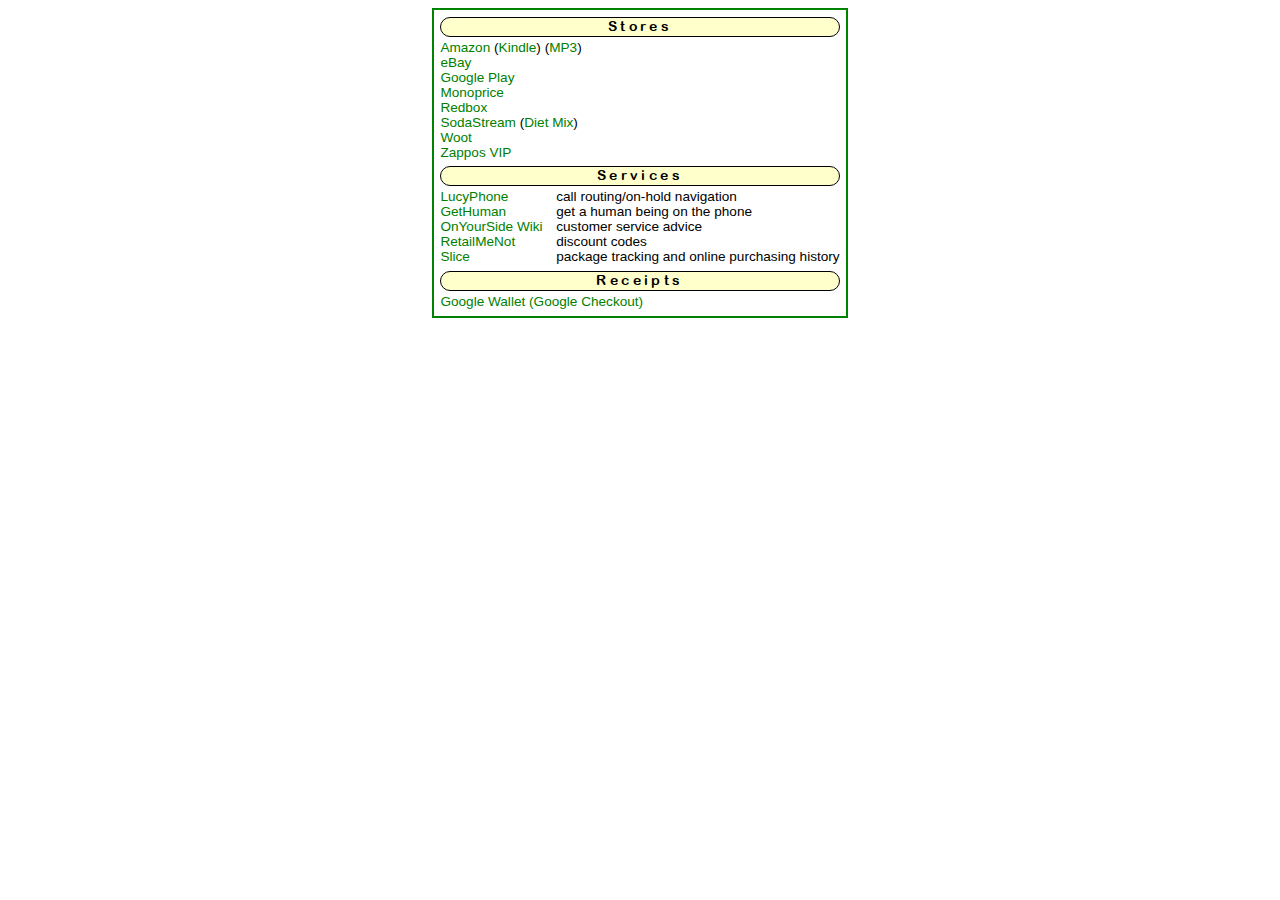
<file: shopping.htm>
<!DOCTYPE HTML PUBLIC "-//W3C//DTD HTML 4.01 Transitional//EN" "http://www.w3.org/TR/html4/loose.dtd">
<html>

<head>
<meta name="viewport" content="width=device-width, initial-scale=1">
<meta http-equiv="Content-Type" content="text/html; charset=utf-8" />

<title>Shopping</title>
<base target='_blank' />

<!-- main stylesheet -->
<link rel="stylesheet" type="text/css" media="all" href="CSS/main.css" />

</head>

<body>

<div class="FrameDiv">

	<div class="ColumnDiv">

		<div class="MainHeader">Stores</div>
		<p>
			<a href="http://www.amazon.com/">Amazon</a>
			(<a href="http://www.amazon.com/s/ref=nb_sb_noss?url=search-alias%3Ddigital-text">Kindle</a>)
			(<a href="http://www.amazon.com/s/ref=nb_sb_noss?url=search-alias%3Ddigital-music">MP3</a>)
		</p>
		<p><a href="http://www.ebay.com/">eBay</a></p>
		<p><a href="https://play.google.com/store">Google Play</a></p>
		<p><a href="http://www.monoprice.com/">Monoprice</a></p>
		<p><a href="http://www.redbox.com/">Redbox</a></p>
		<p>
			<a href="http://www.sodastreamusa.com/store.aspx">SodaStream</a>
			(<a href="http://www.sodastreamusa.com/Diet-Flavors-C14.aspx">Diet Mix</a>)
		</p>
		<p><a href="http://www.woot.com/">Woot</a></p>
		<p><a href="http://vip.zappos.com/">Zappos VIP</a></p>

		<div class="MainHeader MainHeaderSpaceBefore">Services</div>
		<table class="MenuLinkTable">
			<tr>
				<td><a href="http://www.lucyphone.com/">LucyPhone</a></td>
				<td><span class="PaddingLeftSmall">call routing/on-hold navigation</span></td>
			</tr>
			<tr>
				<td><a href="http://gethuman.com/">GetHuman</a></td>
				<td><span class="PaddingLeftSmall">get a human being on the phone</span></td>
			</tr>
			<tr>
				<td><a href="http://onyoursi.de/wiki/">OnYourSide Wiki</a></td>
				<td><span class="PaddingLeftSmall">customer service advice</span></td>
			</tr>
			<tr>
				<td><a href="http://www.retailmenot.com/">RetailMeNot</a></td>
				<td><span class="PaddingLeftSmall">discount codes</span></td>
			</tr>
			<tr>
				<td><a href="https://www.projectslice.com/">Slice</a></td>
				<td><span class="PaddingLeftSmall">package tracking and online purchasing history</span></td>
			</tr>
		</table>

		<div class="MainHeader MainHeaderSpaceBefore">Receipts</div>
		<p><a href="https://wallet.google.com/manage/">Google Wallet (Google Checkout)</a></p>

	</div>

</div>

</body>

</html>
</file>
<file: CSS/main.css>
@charset "utf-8";
/* CSS Document */

@font-face
	{
		font-family: ArialRounded;
		src: url('../fonts/ARLRDBD.TTF');
	}

a
	{
		text-decoration: none;
		color:#008000;
	}

a:visited
	{
		color:#008000;
	}

a:hover
	{
		color: #0000FF; text-decoration: underline
	}

p
	{
		padding:0;
		margin-top:0;
		margin-bottom:0;
		margin-right:0;
		white-space:nowrap;
	}

@media all and (orientation: landscape)
	{
		.FrameDiv
			{
				font-size: 0.85em;
				font-family: Arial, Helvetica, sans-serif;
				border-color: #008000;
				border-left-width: 1px;		/* See note below */
				border-right-width: 1px;	/* See note below */
				border-top-width: 1px;		/* See note below */
				border-bottom-width: 2px;	/* See note below */
				border-style: solid;
				overflow: hidden;
				display: table;
				margin-left: auto;
				margin-right: auto;
				height: 100%;
				white-space: nowrap;
				/*
				See note below in .ColumnDiv about the padding-bottom/margin-bottom hack. It also necessitates
				the bottom border having being set at 2px rather than 1px. If not for the hack, the following
				would be correct:
				
				border-width: 1px;
				*/
			}
		
		.ColumnDiv
			{
				float: left;
				border-style: solid;
				border-color: #080;
				border-width: 1px;
				padding-left: 0.5em;
				padding-right: 0.5em;
				padding-top: -0.5em;
				padding-bottom: 500em;		/* See note below */
				margin-bottom: -499.5em;	/* See note below */
				/*
				This padding-bottom/margin-bottom hack is necessary to make the columns have a standard height
				in Firefox and Internet Explorer. In chrome, the replacing those two lines with the following
				gives the same effect:
				
				height: 100%;
				*/
			}
		
		.ClockDiv
			{
				padding-top: 0.5em;
				/* background-color: #96704E; */
			}
	}

@media all and (orientation: portrait)
	{
		.FrameDiv
			{
				font-family: Arial, Helvetica, sans-serif;
				border: none;
				white-space: normal;
			}
		
		.ColumnDiv
			{
				float: none;
				border: none;
			}
		
		#Twitter
			{
				display: none;
			}
		
		.ClockDiv
			{
				display: none;
			}
	}

.FlashClock
	{
		border:1px solid #000000;
		margin-bottom: 0.5em;
	}

.ClockCanvas
	{
		border: 1px black solid;
	}

table.MenuLinkTable
	{
		border-width:0;
		border-collapse:collapse;
	}

table.MenuLinkTable td
	{
		white-space:nowrap;
		padding:0;
	}

#JavaScriptIsDisabled
	{
		text-align: center;
		background: #F00;
		color: #FFF;
		font-weight: bold;
		width: 110%;
		margin-left: -5%;
		font-family: Arial, Helvetica, sans-serif;
		margin-bottom: 0.5em;
	}

.AltMenu
	{
		background-color:#DDFFDD;
	}

.MainHeader
	{
		vertical-align:top;
		background-color:#FFFFCC;
		border:1px #000 solid;
		border-radius:1em;
		font-family:ArialRounded;
		letter-spacing:0.25em;
		text-align:center;
		margin-bottom:0.2em;
		padding-bottom:0.15em;
		margin-top:0.5em;
	}

.SubHeader
	{
		font-weight: 700;
		font-family:Arial, Helvetica, sans-serif;
		font-size:0.95em;
	}

.SpecialNote
	{
		font-weight:bold;
		font-size:0.8em;
		color:#990033;
	}

.LinkGroupList p
	{
		border-left:1px #000 groove;
		margin-left:0.25em;
		padding-left:0.5em;
	}

.LinkGroupList:after
	{
		content: "";
		display: table;
		margin-left: 0.25em;
		margin-top: -0.75em;
		width: 0.6em;
		height: 1em;
		border-left:1px #000 groove;
		border-bottom:1px #000 groove;
		border-bottom-left-radius:0.4em;
	}

.BigIndent
	{
		margin-left:1em;
	}

#Twitter p
	{
		white-space:normal;
	}

.ReturnToTop
	{
		margin-left:auto;
		margin-right:auto;
		margin-bottom:0.75em;
		border-width:0;
		font-family:Arial, Helvetica, sans-serif;
		text-align:center;
	}

td.ReturnToTop
	{
		text-align:center;
		background:#008000;
	}

.ReturnToTop a
	{
		padding-top:3px;
		padding-bottom:3px;
		padding-left:8px;
		padding-right:8px;
		background-color:#080;
		color:#FFF;
		border:0;
	}

.PaddingLeftSmall
	{
		padding-left:1em;
	}

.caption
	{
		font-size:0.7em;
	}
</file>
<file: jscalendar-1.0/calendar-win2k-cold-1.css>
/* The main calendar widget.  DIV containing a table. */

.calendar {
  position: relative;
  display: none;
  border-top: 2px solid #fff;
  border-right: 2px solid #000;
  border-bottom: 2px solid #000;
  border-left: 2px solid #fff;
  font-size: 11px;
  color: #000;
  cursor: default;
  background: #c8d0d4;
  font-family: tahoma,verdana,sans-serif;
}

.calendar table {
  border-top: 1px solid #000;
  border-right: 1px solid #fff;
  border-bottom: 1px solid #fff;
  border-left: 1px solid #000;
  font-size: 11px;
  color: #000;
  cursor: default;
  background: #c8d0d4;
  font-family: tahoma,verdana,sans-serif;
}

/* Header part -- contains navigation buttons and day names. */

.calendar .button { /* "<<", "<", ">", ">>" buttons have this class */
  text-align: center;
  padding: 1px;
  border-top: 1px solid #fff;
  border-right: 1px solid #000;
  border-bottom: 1px solid #000;
  border-left: 1px solid #fff;
}

.calendar .nav {
  background: transparent url(menuarrow.gif) no-repeat 100% 100%;
}

.calendar thead .title { /* This holds the current "month, year" */
  font-weight: bold;
  padding: 1px;
  border: 1px solid #000;
  background: #788084;
  color: #fff;
  text-align: center;
}

.calendar thead .headrow { /* Row <TR> containing navigation buttons */
}

.calendar thead .daynames { /* Row <TR> containing the day names */
}

.calendar thead .name { /* Cells <TD> containing the day names */
  border-bottom: 1px solid #000;
  padding: 2px;
  text-align: center;
  background: #e8f0f4;
}

.calendar thead .weekend { /* How a weekend day name shows in header */
  color: #f00;
}

.calendar thead .hilite { /* How do the buttons in header appear when hover */
  border-top: 2px solid #fff;
  border-right: 2px solid #000;
  border-bottom: 2px solid #000;
  border-left: 2px solid #fff;
  padding: 0px;
  background-color: #d8e0e4;
}

.calendar thead .active { /* Active (pressed) buttons in header */
  padding: 2px 0px 0px 2px;
  border-top: 1px solid #000;
  border-right: 1px solid #fff;
  border-bottom: 1px solid #fff;
  border-left: 1px solid #000;
  background-color: #b8c0c4;
}

/* The body part -- contains all the days in month. */

.calendar tbody .day { /* Cells <TD> containing month days dates */
  width: 2em;
  text-align: right;
  padding: 2px 4px 2px 2px;
}
.calendar tbody .day.othermonth {
  font-size: 80%;
  color: #aaa;
}
.calendar tbody .day.othermonth.oweekend {
  color: #faa;
}

.calendar table .wn {
  padding: 2px 3px 2px 2px;
  border-right: 1px solid #000;
  background: #e8f4f0;
}

.calendar tbody .rowhilite td {
  background: #d8e4e0;
}

.calendar tbody .rowhilite td.wn {
  background: #c8d4d0;
}

.calendar tbody td.hilite { /* Hovered cells <TD> */
  padding: 1px 3px 1px 1px;
  border: 1px solid;
  border-color: #fff #000 #000 #fff;
}

.calendar tbody td.active { /* Active (pressed) cells <TD> */
  padding: 2px 2px 0px 2px;
  border: 1px solid;
  border-color: #000 #fff #fff #000;
}

.calendar tbody td.selected { /* Cell showing selected date */
  font-weight: bold;
  padding: 2px 2px 0px 2px;
  border: 1px solid;
  border-color: #000 #fff #fff #000;
  background: #d8e0e4;
}

.calendar tbody td.weekend { /* Cells showing weekend days */
  color: #f00;
}

.calendar tbody td.today { /* Cell showing today date */
  font-weight: bold;
  color: #00f;
}

.calendar tbody .disabled { color: #999; }

.calendar tbody .emptycell { /* Empty cells (the best is to hide them) */
  visibility: hidden;
}

.calendar tbody .emptyrow { /* Empty row (some months need less than 6 rows) */
  display: none;
}

/* The footer part -- status bar and "Close" button */

.calendar tfoot .footrow { /* The <TR> in footer (only one right now) */
}

.calendar tfoot .ttip { /* Tooltip (status bar) cell <TD> */
  background: #e8f0f4;
  padding: 1px;
  border: 1px solid #000;
  background: #788084;
  color: #fff;
  text-align: center;
}

.calendar tfoot .hilite { /* Hover style for buttons in footer */
  border-top: 1px solid #fff;
  border-right: 1px solid #000;
  border-bottom: 1px solid #000;
  border-left: 1px solid #fff;
  padding: 1px;
  background: #d8e0e4;
}

.calendar tfoot .active { /* Active (pressed) style for buttons in footer */
  padding: 2px 0px 0px 2px;
  border-top: 1px solid #000;
  border-right: 1px solid #fff;
  border-bottom: 1px solid #fff;
  border-left: 1px solid #000;
}

/* Combo boxes (menus that display months/years for direct selection) */

.calendar .combo {
  position: absolute;
  display: none;
  width: 4em;
  top: 0px;
  left: 0px;
  cursor: default;
  border-top: 1px solid #fff;
  border-right: 1px solid #000;
  border-bottom: 1px solid #000;
  border-left: 1px solid #fff;
  background: #d8e0e4;
  font-size: 90%;
  padding: 1px;
  z-index: 100;
}

.calendar .combo .label,
.calendar .combo .label-IEfix {
  text-align: center;
  padding: 1px;
}

.calendar .combo .label-IEfix {
  width: 4em;
}

.calendar .combo .active {
  background: #c8d0d4;
  padding: 0px;
  border-top: 1px solid #000;
  border-right: 1px solid #fff;
  border-bottom: 1px solid #fff;
  border-left: 1px solid #000;
}

.calendar .combo .hilite {
  background: #048;
  color: #aef;
}

.calendar td.time {
  border-top: 1px solid #000;
  padding: 1px 0px;
  text-align: center;
  background-color: #e8f0f4;
}

.calendar td.time .hour,
.calendar td.time .minute,
.calendar td.time .ampm {
  padding: 0px 3px 0px 4px;
  border: 1px solid #889;
  font-weight: bold;
  background-color: #fff;
}

.calendar td.time .ampm {
  text-align: center;
}

.calendar td.time .colon {
  padding: 0px 2px 0px 3px;
  font-weight: bold;
}

.calendar td.time span.hilite {
  border-color: #000;
  background-color: #667;
  color: #fff;
}

.calendar td.time span.active {
  border-color: #f00;
  background-color: #000;
  color: #0f0;
}
</file>
<file: jscalendar-1.0/skins/aqua/theme.css>
/* Distributed as part of The Coolest DHTML Calendar
   Author: Mihai Bazon, www.bazon.net/mishoo
   Copyright Dynarch.com 2005, www.dynarch.com
*/

/* The main calendar widget.  DIV containing a table. */

div.calendar { position: relative; }

.calendar, .calendar table {
  border: 1px solid #bdb2bf;
  font-size: 11px;
  color: #000;
  cursor: default;
  background: url("normal-bg.gif");
  font-family: "trebuchet ms",verdana,tahoma,sans-serif;
}

.calendar {
  border-color: #797979;
}

/* Header part -- contains navigation buttons and day names. */

.calendar .button { /* "<<", "<", ">", ">>" buttons have this class */
  text-align: center;    /* They are the navigation buttons */
  padding: 2px;          /* Make the buttons seem like they're pressing */
  background: url("title-bg.gif") repeat-x 0 100%; color: #000;
  font-weight: bold;
}

.calendar .nav {
  font-family: verdana,tahoma,sans-serif;
}

.calendar .nav div {
  background: transparent url("menuarrow.gif") no-repeat 100% 100%;
}

.calendar thead tr { background: url("title-bg.gif") repeat-x 0 100%; color: #000; }

.calendar thead .title { /* This holds the current "month, year" */
  font-weight: bold;      /* Pressing it will take you to the current date */
  text-align: center;
  padding: 2px;
  background: url("title-bg.gif") repeat-x 0 100%; color: #000;
}

.calendar thead .headrow { /* Row <TR> containing navigation buttons */
}

.calendar thead .name { /* Cells <TD> containing the day names */
  border-bottom: 1px solid #797979;
  padding: 2px;
  text-align: center;
  color: #000;
}

.calendar thead .weekend { /* How a weekend day name shows in header */
  color: #c44;
}

.calendar thead .hilite { /* How do the buttons in header appear when hover */
  background: url("hover-bg.gif");
  border-bottom: 1px solid #797979;
  padding: 2px 2px 1px 2px;
}

.calendar thead .active { /* Active (pressed) buttons in header */
  background: url("active-bg.gif"); color: #fff;
  padding: 3px 1px 0px 3px;
  border-bottom: 1px solid #797979;
}

.calendar thead .daynames { /* Row <TR> containing the day names */
  background: url("dark-bg.gif");
}

/* The body part -- contains all the days in month. */

.calendar tbody .day { /* Cells <TD> containing month days dates */
  font-family: verdana,tahoma,sans-serif;
  width: 2em;
  color: #000;
  text-align: right;
  padding: 2px 4px 2px 2px;
}
.calendar tbody .day.othermonth {
  font-size: 80%;
  color: #999;
}
.calendar tbody .day.othermonth.oweekend {
  color: #f99;
}

.calendar table .wn {
  padding: 2px 3px 2px 2px;
  border-right: 1px solid #797979;
  background: url("dark-bg.gif");
}

.calendar tbody .rowhilite td,
.calendar tbody .rowhilite td.wn {
  background: url("rowhover-bg.gif");
}

.calendar tbody td.today { font-weight: bold; /* background: url("today-bg.gif") no-repeat 70% 50%; */ }

.calendar tbody td.hilite { /* Hovered cells <TD> */
  background: url("hover-bg.gif");
  padding: 1px 3px 1px 1px;
  border: 1px solid #bbb;
}

.calendar tbody td.active { /* Active (pressed) cells <TD> */
  padding: 2px 2px 0px 2px;
}

.calendar tbody td.weekend { /* Cells showing weekend days */
  color: #c44;
}

.calendar tbody td.selected { /* Cell showing selected date */
  font-weight: bold;
  border: 1px solid #797979;
  padding: 1px 3px 1px 1px;
  background: url("active-bg.gif"); color: #fff;
}

.calendar tbody .disabled { color: #999; }

.calendar tbody .emptycell { /* Empty cells (the best is to hide them) */
  visibility: hidden;
}

.calendar tbody .emptyrow { /* Empty row (some months need less than 6 rows) */
  display: none;
}

/* The footer part -- status bar and "Close" button */

.calendar tfoot .footrow { /* The <TR> in footer (only one right now) */
  text-align: center;
  background: #565;
  color: #fff;
}

.calendar tfoot .ttip { /* Tooltip (status bar) cell <TD> */
  padding: 2px;
  background: url("status-bg.gif") repeat-x 0 0; color: #000;
}

.calendar tfoot .hilite { /* Hover style for buttons in footer */
  background: #afa;
  border: 1px solid #084;
  color: #000;
  padding: 1px;
}

.calendar tfoot .active { /* Active (pressed) style for buttons in footer */
  background: #7c7;
  padding: 2px 0px 0px 2px;
}

/* Combo boxes (menus that display months/years for direct selection) */

.calendar .combo {
  position: absolute;
  display: none;
  top: 0px;
  left: 0px;
  width: 4em;
  cursor: default;
  border-width: 0 1px 1px 1px;
  border-style: solid;
  border-color: #797979;
  background: url("normal-bg.gif"); color: #000;
  z-index: 100;
  font-size: 90%;
}

.calendar .combo .label,
.calendar .combo .label-IEfix {
  text-align: center;
  padding: 1px;
}

.calendar .combo .label-IEfix {
  width: 4em;
}

.calendar .combo .hilite {
  background: url("hover-bg.gif"); color: #000;
}

.calendar .combo .active {
  background: url("active-bg.gif"); color: #fff;
  font-weight: bold;
}

.calendar td.time {
  border-top: 1px solid #797979;
  padding: 1px 0px;
  text-align: center;
  background: url("dark-bg.gif");
}

.calendar td.time .hour,
.calendar td.time .minute,
.calendar td.time .ampm {
  padding: 0px 5px 0px 6px;
  font-weight: bold;
  background: url("normal-bg.gif"); color: #000;
}

.calendar td.time .hour,
.calendar td.time .minute {
  font-family: monospace;
}

.calendar td.time .ampm {
  text-align: center;
}

.calendar td.time .colon {
  padding: 0px 2px 0px 3px;
  font-weight: bold;
}

.calendar td.time span.hilite {
  background: url("hover-bg.gif"); color: #000;
}

.calendar td.time span.active {
  background: url("active-bg.gif"); color: #fff;
}
</file>
<file: jscalendar-1.0/calendar-blue.css>
/* The main calendar widget.  DIV containing a table. */

div.calendar { position: relative; }

.calendar, .calendar table {
  border: 1px solid #556;
  font-size: 11px;
  color: #000;
  cursor: default;
  background: #eef;
  font-family: tahoma,verdana,sans-serif;
}

/* Header part -- contains navigation buttons and day names. */

.calendar .button { /* "<<", "<", ">", ">>" buttons have this class */
  text-align: center;    /* They are the navigation buttons */
  padding: 2px;          /* Make the buttons seem like they're pressing */
}

.calendar .nav {
  background: #778 url(menuarrow.gif) no-repeat 100% 100%;
}

.calendar thead .title { /* This holds the current "month, year" */
  font-weight: bold;      /* Pressing it will take you to the current date */
  text-align: center;
  background: #fff;
  color: #000;
  padding: 2px;
}

.calendar thead .headrow { /* Row <TR> containing navigation buttons */
  background: #778;
  color: #fff;
}

.calendar thead .daynames { /* Row <TR> containing the day names */
  background: #bdf;
}

.calendar thead .name { /* Cells <TD> containing the day names */
  border-bottom: 1px solid #556;
  padding: 2px;
  text-align: center;
  color: #000;
}

.calendar thead .weekend { /* How a weekend day name shows in header */
  color: #a66;
}

.calendar thead .hilite { /* How do the buttons in header appear when hover */
  background-color: #aaf;
  color: #000;
  border: 1px solid #04f;
  padding: 1px;
}

.calendar thead .active { /* Active (pressed) buttons in header */
  background-color: #77c;
  padding: 2px 0px 0px 2px;
}

/* The body part -- contains all the days in month. */

.calendar tbody .day { /* Cells <TD> containing month days dates */
  width: 2em;
  color: #456;
  text-align: right;
  padding: 2px 4px 2px 2px;
}
.calendar tbody .day.othermonth {
  font-size: 80%;
  color: #bbb;
}
.calendar tbody .day.othermonth.oweekend {
  color: #fbb;
}

.calendar table .wn {
  padding: 2px 3px 2px 2px;
  border-right: 1px solid #000;
  background: #bdf;
}

.calendar tbody .rowhilite td {
  background: #def;
}

.calendar tbody .rowhilite td.wn {
  background: #eef;
}

.calendar tbody td.hilite { /* Hovered cells <TD> */
  background: #def;
  padding: 1px 3px 1px 1px;
  border: 1px solid #bbb;
}

.calendar tbody td.active { /* Active (pressed) cells <TD> */
  background: #cde;
  padding: 2px 2px 0px 2px;
}

.calendar tbody td.selected { /* Cell showing today date */
  font-weight: bold;
  border: 1px solid #000;
  padding: 1px 3px 1px 1px;
  background: #fff;
  color: #000;
}

.calendar tbody td.weekend { /* Cells showing weekend days */
  color: #a66;
}

.calendar tbody td.today { /* Cell showing selected date */
  font-weight: bold;
  color: #00f;
}

.calendar tbody .disabled { color: #999; }

.calendar tbody .emptycell { /* Empty cells (the best is to hide them) */
  visibility: hidden;
}

.calendar tbody .emptyrow { /* Empty row (some months need less than 6 rows) */
  display: none;
}

/* The footer part -- status bar and "Close" button */

.calendar tfoot .footrow { /* The <TR> in footer (only one right now) */
  text-align: center;
  background: #556;
  color: #fff;
}

.calendar tfoot .ttip { /* Tooltip (status bar) cell <TD> */
  background: #fff;
  color: #445;
  border-top: 1px solid #556;
  padding: 1px;
}

.calendar tfoot .hilite { /* Hover style for buttons in footer */
  background: #aaf;
  border: 1px solid #04f;
  color: #000;
  padding: 1px;
}

.calendar tfoot .active { /* Active (pressed) style for buttons in footer */
  background: #77c;
  padding: 2px 0px 0px 2px;
}

/* Combo boxes (menus that display months/years for direct selection) */

.calendar .combo {
  position: absolute;
  display: none;
  top: 0px;
  left: 0px;
  width: 4em;
  cursor: default;
  border: 1px solid #655;
  background: #def;
  color: #000;
  font-size: 90%;
  z-index: 100;
}

.calendar .combo .label,
.calendar .combo .label-IEfix {
  text-align: center;
  padding: 1px;
}

.calendar .combo .label-IEfix {
  width: 4em;
}

.calendar .combo .hilite {
  background: #acf;
}

.calendar .combo .active {
  border-top: 1px solid #46a;
  border-bottom: 1px solid #46a;
  background: #eef;
  font-weight: bold;
}

.calendar td.time {
  border-top: 1px solid #000;
  padding: 1px 0px;
  text-align: center;
  background-color: #f4f0e8;
}

.calendar td.time .hour,
.calendar td.time .minute,
.calendar td.time .ampm {
  padding: 0px 3px 0px 4px;
  border: 1px solid #889;
  font-weight: bold;
  background-color: #fff;
}

.calendar td.time .ampm {
  text-align: center;
}

.calendar td.time .colon {
  padding: 0px 2px 0px 3px;
  font-weight: bold;
}

.calendar td.time span.hilite {
  border-color: #000;
  background-color: #667;
  color: #fff;
}

.calendar td.time span.active {
  border-color: #f00;
  background-color: #000;
  color: #0f0;
}
</file>
<file: jscalendar-1.0/calendar-blue2.css>
/* The main calendar widget.  DIV containing a table. */

div.calendar { position: relative; }

.calendar, .calendar table {
  border: 1px solid #206A9B;
  font-size: 11px;
  color: #000;
  cursor: default;
  background: #F1F8FC;
  font-family: tahoma,verdana,sans-serif;
}

/* Header part -- contains navigation buttons and day names. */

.calendar .button { /* "<<", "<", ">", ">>" buttons have this class */
  text-align: center;    /* They are the navigation buttons */
  padding: 2px;          /* Make the buttons seem like they're pressing */
}

.calendar .nav {
  background: #007ED1 url(menuarrow2.gif) no-repeat 100% 100%;
}

.calendar thead .title { /* This holds the current "month, year" */
  font-weight: bold;      /* Pressing it will take you to the current date */
  text-align: center;
  background: #000;
  color: #fff;
  padding: 2px;
}

.calendar thead tr { /* Row <TR> containing navigation buttons */
  background: #007ED1;
  color: #fff;
}

.calendar thead .daynames { /* Row <TR> containing the day names */
  background: #C7E1F3;
}

.calendar thead .name { /* Cells <TD> containing the day names */
  border-bottom: 1px solid #206A9B;
  padding: 2px;
  text-align: center;
  color: #000;
}

.calendar thead .weekend { /* How a weekend day name shows in header */
  color: #a66;
}

.calendar thead .hilite { /* How do the buttons in header appear when hover */
  background-color: #34ABFA;
  color: #000;
  border: 1px solid #016DC5;
  padding: 1px;
}

.calendar thead .active { /* Active (pressed) buttons in header */
  background-color: #006AA9;
  border: 1px solid #008AFF;
  padding: 2px 0px 0px 2px;
}

/* The body part -- contains all the days in month. */

.calendar tbody .day { /* Cells <TD> containing month days dates */
  width: 2em;
  color: #456;
  text-align: right;
  padding: 2px 4px 2px 2px;
}
.calendar tbody .day.othermonth {
  font-size: 80%;
  color: #bbb;
}
.calendar tbody .day.othermonth.oweekend {
  color: #fbb;
}

.calendar table .wn {
  padding: 2px 3px 2px 2px;
  border-right: 1px solid #000;
  background: #C7E1F3;
}

.calendar tbody .rowhilite td {
  background: #def;
}

.calendar tbody .rowhilite td.wn {
  background: #F1F8FC;
}

.calendar tbody td.hilite { /* Hovered cells <TD> */
  background: #def;
  padding: 1px 3px 1px 1px;
  border: 1px solid #8FC4E8;
}

.calendar tbody td.active { /* Active (pressed) cells <TD> */
  background: #cde;
  padding: 2px 2px 0px 2px;
}

.calendar tbody td.selected { /* Cell showing today date */
  font-weight: bold;
  border: 1px solid #000;
  padding: 1px 3px 1px 1px;
  background: #fff;
  color: #000;
}

.calendar tbody td.weekend { /* Cells showing weekend days */
  color: #a66;
}

.calendar tbody td.today { /* Cell showing selected date */
  font-weight: bold;
  color: #D50000;
}

.calendar tbody .disabled { color: #999; }

.calendar tbody .emptycell { /* Empty cells (the best is to hide them) */
  visibility: hidden;
}

.calendar tbody .emptyrow { /* Empty row (some months need less than 6 rows) */
  display: none;
}

/* The footer part -- status bar and "Close" button */

.calendar tfoot .footrow { /* The <TR> in footer (only one right now) */
  text-align: center;
  background: #206A9B;
  color: #fff;
}

.calendar tfoot .ttip { /* Tooltip (status bar) cell <TD> */
  background: #000;
  color: #fff;
  border-top: 1px solid #206A9B;
  padding: 1px;
}

.calendar tfoot .hilite { /* Hover style for buttons in footer */
  background: #B8DAF0;
  border: 1px solid #178AEB;
  color: #000;
  padding: 1px;
}

.calendar tfoot .active { /* Active (pressed) style for buttons in footer */
  background: #006AA9;
  padding: 2px 0px 0px 2px;
}

/* Combo boxes (menus that display months/years for direct selection) */

.calendar .combo {
  position: absolute;
  display: none;
  top: 0px;
  left: 0px;
  width: 4em;
  cursor: default;
  border: 1px solid #655;
  background: #def;
  color: #000;
  font-size: 90%;
  z-index: 100;
}

.calendar .combo .label,
.calendar .combo .label-IEfix {
  text-align: center;
  padding: 1px;
}

.calendar .combo .label-IEfix {
  width: 4em;
}

.calendar .combo .hilite {
  background: #34ABFA;
  border-top: 1px solid #46a;
  border-bottom: 1px solid #46a;
  font-weight: bold;
}

.calendar .combo .active {
  border-top: 1px solid #46a;
  border-bottom: 1px solid #46a;
  background: #F1F8FC;
  font-weight: bold;
}

.calendar td.time {
  border-top: 1px solid #000;
  padding: 1px 0px;
  text-align: center;
  background-color: #E3F0F9;
}

.calendar td.time .hour,
.calendar td.time .minute,
.calendar td.time .ampm {
  padding: 0px 3px 0px 4px;
  border: 1px solid #889;
  font-weight: bold;
  background-color: #F1F8FC;
}

.calendar td.time .ampm {
  text-align: center;
}

.calendar td.time .colon {
  padding: 0px 2px 0px 3px;
  font-weight: bold;
}

.calendar td.time span.hilite {
  border-color: #000;
  background-color: #267DB7;
  color: #fff;
}

.calendar td.time span.active {
  border-color: red;
  background-color: #000;
  color: #A5FF00;
}
</file>
<file: jscalendar-1.0/calendar-brown.css>
/* The main calendar widget.  DIV containing a table. */

div.calendar { position: relative; }

.calendar, .calendar table {
  border: 1px solid #655;
  font-size: 11px;
  color: #000;
  cursor: default;
  background: #ffd;
  font-family: tahoma,verdana,sans-serif;
}

/* Header part -- contains navigation buttons and day names. */

.calendar .button { /* "<<", "<", ">", ">>" buttons have this class */
  text-align: center;    /* They are the navigation buttons */
  padding: 2px;          /* Make the buttons seem like they're pressing */
}

.calendar .nav {
  background: #edc url(menuarrow.gif) no-repeat 100% 100%;
}

.calendar thead .title { /* This holds the current "month, year" */
  font-weight: bold;      /* Pressing it will take you to the current date */
  text-align: center;
  background: #654;
  color: #fed;
  padding: 2px;
}

.calendar thead .headrow { /* Row <TR> containing navigation buttons */
  background: #edc;
  color: #000;
}

.calendar thead .name { /* Cells <TD> containing the day names */
  border-bottom: 1px solid #655;
  padding: 2px;
  text-align: center;
  color: #000;
}

.calendar thead .weekend { /* How a weekend day name shows in header */
  color: #f00;
}

.calendar thead .hilite { /* How do the buttons in header appear when hover */
  background-color: #faa;
  color: #000;
  border: 1px solid #f40;
  padding: 1px;
}

.calendar thead .active { /* Active (pressed) buttons in header */
  background-color: #c77;
  padding: 2px 0px 0px 2px;
}

.calendar thead .daynames { /* Row <TR> containing the day names */
  background: #fed;
}

/* The body part -- contains all the days in month. */

.calendar tbody .day { /* Cells <TD> containing month days dates */
  width: 2em;
  text-align: right;
  padding: 2px 4px 2px 2px;
}
.calendar tbody .day.othermonth {
  font-size: 80%;
  color: #bbb;
}
.calendar tbody .day.othermonth.oweekend {
  color: #fbb;
}

.calendar table .wn {
  padding: 2px 3px 2px 2px;
  border-right: 1px solid #000;
  background: #fed;
}

.calendar tbody .rowhilite td {
  background: #ddf;
}

.calendar tbody .rowhilite td.wn {
  background: #efe;
}

.calendar tbody td.hilite { /* Hovered cells <TD> */
  background: #ffe;
  padding: 1px 3px 1px 1px;
  border: 1px solid #bbb;
}

.calendar tbody td.active { /* Active (pressed) cells <TD> */
  background: #ddc;
  padding: 2px 2px 0px 2px;
}

.calendar tbody td.selected { /* Cell showing today date */
  font-weight: bold;
  border: 1px solid #000;
  padding: 1px 3px 1px 1px;
  background: #fea;
}

.calendar tbody td.weekend { /* Cells showing weekend days */
  color: #f00;
}

.calendar tbody td.today { font-weight: bold; }

.calendar tbody .disabled { color: #999; }

.calendar tbody .emptycell { /* Empty cells (the best is to hide them) */
  visibility: hidden;
}

.calendar tbody .emptyrow { /* Empty row (some months need less than 6 rows) */
  display: none;
}

/* The footer part -- status bar and "Close" button */

.calendar tfoot .footrow { /* The <TR> in footer (only one right now) */
  text-align: center;
  background: #988;
  color: #000;
}

.calendar tfoot .ttip { /* Tooltip (status bar) cell <TD> */
  border-top: 1px solid #655;
  background: #dcb;
  color: #840;
}

.calendar tfoot .hilite { /* Hover style for buttons in footer */
  background: #faa;
  border: 1px solid #f40;
  padding: 1px;
}

.calendar tfoot .active { /* Active (pressed) style for buttons in footer */
  background: #c77;
  padding: 2px 0px 0px 2px;
}

/* Combo boxes (menus that display months/years for direct selection) */

.calendar .combo {
  position: absolute;
  display: none;
  top: 0px;
  left: 0px;
  width: 4em;
  cursor: default;
  border: 1px solid #655;
  background: #ffe;
  color: #000;
  font-size: 90%;
  z-index: 100;
}

.calendar .combo .label,
.calendar .combo .label-IEfix {
  text-align: center;
  padding: 1px;
}

.calendar .combo .label-IEfix {
  width: 4em;
}

.calendar .combo .hilite {
  background: #fc8;
}

.calendar .combo .active {
  border-top: 1px solid #a64;
  border-bottom: 1px solid #a64;
  background: #fee;
  font-weight: bold;
}

.calendar td.time {
  border-top: 1px solid #a88;
  padding: 1px 0px;
  text-align: center;
  background-color: #fed;
}

.calendar td.time .hour,
.calendar td.time .minute,
.calendar td.time .ampm {
  padding: 0px 3px 0px 4px;
  border: 1px solid #988;
  font-weight: bold;
  background-color: #fff;
}

.calendar td.time .ampm {
  text-align: center;
}

.calendar td.time .colon {
  padding: 0px 2px 0px 3px;
  font-weight: bold;
}

.calendar td.time span.hilite {
  border-color: #000;
  background-color: #866;
  color: #fff;
}

.calendar td.time span.active {
  border-color: #f00;
  background-color: #000;
  color: #0f0;
}
</file>
<file: jscalendar-1.0/calendar-green.css>
/* The main calendar widget.  DIV containing a table. */

div.calendar { position: relative; }

.calendar, .calendar table {
  border: 1px solid #565;
  font-size: 11px;
  color: #000;
  cursor: default;
  background: #efe;
  font-family: tahoma,verdana,sans-serif;
}

/* Header part -- contains navigation buttons and day names. */

.calendar .button { /* "<<", "<", ">", ">>" buttons have this class */
  text-align: center;    /* They are the navigation buttons */
  padding: 2px;          /* Make the buttons seem like they're pressing */
  background: #676;
  color: #fff;
  font-size: 90%;
}

.calendar .nav {
  background: #676 url(menuarrow.gif) no-repeat 100% 100%;
}

.calendar thead .title { /* This holds the current "month, year" */
  font-weight: bold;      /* Pressing it will take you to the current date */
  text-align: center;
  padding: 2px;
  background: #250;
  color: #efa;
}

.calendar thead .headrow { /* Row <TR> containing navigation buttons */
}

.calendar thead .name { /* Cells <TD> containing the day names */
  border-bottom: 1px solid #565;
  padding: 2px;
  text-align: center;
  color: #000;
}

.calendar thead .weekend { /* How a weekend day name shows in header */
  color: #a66;
}

.calendar thead .hilite { /* How do the buttons in header appear when hover */
  background-color: #afa;
  color: #000;
  border: 1px solid #084;
  padding: 1px;
}

.calendar thead .active { /* Active (pressed) buttons in header */
  background-color: #7c7;
  padding: 2px 0px 0px 2px;
}

.calendar thead .daynames { /* Row <TR> containing the day names */
  background: #dfb;
}

/* The body part -- contains all the days in month. */

.calendar tbody .day { /* Cells <TD> containing month days dates */
  width: 2em;
  color: #564;
  text-align: right;
  padding: 2px 4px 2px 2px;
}
.calendar tbody .day.othermonth {
  font-size: 80%;
  color: #bbb;
}
.calendar tbody .day.othermonth.oweekend {
  color: #fbb;
}

.calendar table .wn {
  padding: 2px 3px 2px 2px;
  border-right: 1px solid #8a8;
  background: #dfb;
}

.calendar tbody .rowhilite td {
  background: #dfd;
}

.calendar tbody .rowhilite td.wn {
  background: #efe;
}

.calendar tbody td.hilite { /* Hovered cells <TD> */
  background: #efd;
  padding: 1px 3px 1px 1px;
  border: 1px solid #bbb;
}

.calendar tbody td.active { /* Active (pressed) cells <TD> */
  background: #dec;
  padding: 2px 2px 0px 2px;
}

.calendar tbody td.selected { /* Cell showing today date */
  font-weight: bold;
  border: 1px solid #000;
  padding: 1px 3px 1px 1px;
  background: #f8fff8;
  color: #000;
}

.calendar tbody td.weekend { /* Cells showing weekend days */
  color: #a66;
}

.calendar tbody td.today { font-weight: bold; color: #0a0; }

.calendar tbody .disabled { color: #999; }

.calendar tbody .emptycell { /* Empty cells (the best is to hide them) */
  visibility: hidden;
}

.calendar tbody .emptyrow { /* Empty row (some months need less than 6 rows) */
  display: none;
}

/* The footer part -- status bar and "Close" button */

.calendar tfoot .footrow { /* The <TR> in footer (only one right now) */
  text-align: center;
  background: #565;
  color: #fff;
}

.calendar tfoot .ttip { /* Tooltip (status bar) cell <TD> */
  padding: 2px;
  background: #250;
  color: #efa;
}

.calendar tfoot .hilite { /* Hover style for buttons in footer */
  background: #afa;
  border: 1px solid #084;
  color: #000;
  padding: 1px;
}

.calendar tfoot .active { /* Active (pressed) style for buttons in footer */
  background: #7c7;
  padding: 2px 0px 0px 2px;
}

/* Combo boxes (menus that display months/years for direct selection) */

.calendar .combo {
  position: absolute;
  display: none;
  top: 0px;
  left: 0px;
  width: 4em;
  cursor: default;
  border: 1px solid #565;
  background: #efd;
  color: #000;
  font-size: 90%;
  z-index: 100;
}

.calendar .combo .label,
.calendar .combo .label-IEfix {
  text-align: center;
  padding: 1px;
}

.calendar .combo .label-IEfix {
  width: 4em;
}

.calendar .combo .hilite {
  background: #af8;
}

.calendar .combo .active {
  border-top: 1px solid #6a4;
  border-bottom: 1px solid #6a4;
  background: #efe;
  font-weight: bold;
}

.calendar td.time {
  border-top: 1px solid #8a8;
  padding: 1px 0px;
  text-align: center;
  background-color: #dfb;
}

.calendar td.time .hour,
.calendar td.time .minute,
.calendar td.time .ampm {
  padding: 0px 3px 0px 4px;
  border: 1px solid #898;
  font-weight: bold;
  background-color: #fff;
}

.calendar td.time .ampm {
  text-align: center;
}

.calendar td.time .colon {
  padding: 0px 2px 0px 3px;
  font-weight: bold;
}

.calendar td.time span.hilite {
  border-color: #000;
  background-color: #686;
  color: #fff;
}

.calendar td.time span.active {
  border-color: #f00;
  background-color: #000;
  color: #0f0;
}
</file>
<file: jscalendar-1.0/calendar-win2k-1.css>
/* The main calendar widget.  DIV containing a table. */

.calendar {
  position: relative;
  display: none;
  border-top: 2px solid #fff;
  border-right: 2px solid #000;
  border-bottom: 2px solid #000;
  border-left: 2px solid #fff;
  font-size: 11px;
  color: #000;
  cursor: default;
  background: #d4d0c8;
  font-family: tahoma,verdana,sans-serif;
}

.calendar table {
  border-top: 1px solid #000;
  border-right: 1px solid #fff;
  border-bottom: 1px solid #fff;
  border-left: 1px solid #000;
  font-size: 11px;
  color: #000;
  cursor: default;
  background: #d4d0c8;
  font-family: tahoma,verdana,sans-serif;
}

/* Header part -- contains navigation buttons and day names. */

.calendar .button { /* "<<", "<", ">", ">>" buttons have this class */
  text-align: center;
  padding: 1px;
  border-top: 1px solid #fff;
  border-right: 1px solid #000;
  border-bottom: 1px solid #000;
  border-left: 1px solid #fff;
}

.calendar .nav {
  background: transparent url(menuarrow.gif) no-repeat 100% 100%;
}

.calendar thead .title { /* This holds the current "month, year" */
  font-weight: bold;
  padding: 1px;
  border: 1px solid #000;
  background: #848078;
  color: #fff;
  text-align: center;
}

.calendar thead .headrow { /* Row <TR> containing navigation buttons */
}

.calendar thead .daynames { /* Row <TR> containing the day names */
}

.calendar thead .name { /* Cells <TD> containing the day names */
  border-bottom: 1px solid #000;
  padding: 2px;
  text-align: center;
  background: #f4f0e8;
}

.calendar thead .weekend { /* How a weekend day name shows in header */
  color: #f00;
}

.calendar thead .hilite { /* How do the buttons in header appear when hover */
  border-top: 2px solid #fff;
  border-right: 2px solid #000;
  border-bottom: 2px solid #000;
  border-left: 2px solid #fff;
  padding: 0px;
  background-color: #e4e0d8;
}

.calendar thead .active { /* Active (pressed) buttons in header */
  padding: 2px 0px 0px 2px;
  border-top: 1px solid #000;
  border-right: 1px solid #fff;
  border-bottom: 1px solid #fff;
  border-left: 1px solid #000;
  background-color: #c4c0b8;
}

/* The body part -- contains all the days in month. */

.calendar tbody .day { /* Cells <TD> containing month days dates */
  width: 2em;
  text-align: right;
  padding: 2px 4px 2px 2px;
}
.calendar tbody .day.othermonth {
  font-size: 80%;
  color: #aaa;
}
.calendar tbody .day.othermonth.oweekend {
  color: #faa;
}

.calendar table .wn {
  padding: 2px 3px 2px 2px;
  border-right: 1px solid #000;
  background: #f4f0e8;
}

.calendar tbody .rowhilite td {
  background: #e4e0d8;
}

.calendar tbody .rowhilite td.wn {
  background: #d4d0c8;
}

.calendar tbody td.hilite { /* Hovered cells <TD> */
  padding: 1px 3px 1px 1px;
  border-top: 1px solid #fff;
  border-right: 1px solid #000;
  border-bottom: 1px solid #000;
  border-left: 1px solid #fff;
}

.calendar tbody td.active { /* Active (pressed) cells <TD> */
  padding: 2px 2px 0px 2px;
  border-top: 1px solid #000;
  border-right: 1px solid #fff;
  border-bottom: 1px solid #fff;
  border-left: 1px solid #000;
}

.calendar tbody td.selected { /* Cell showing selected date */
  font-weight: bold;
  border-top: 1px solid #000;
  border-right: 1px solid #fff;
  border-bottom: 1px solid #fff;
  border-left: 1px solid #000;
  padding: 2px 2px 0px 2px;
  background: #e4e0d8;
}

.calendar tbody td.weekend { /* Cells showing weekend days */
  color: #f00;
}

.calendar tbody td.today { /* Cell showing today date */
  font-weight: bold;
  color: #00f;
}

.calendar tbody .disabled { color: #999; }

.calendar tbody .emptycell { /* Empty cells (the best is to hide them) */
  visibility: hidden;
}

.calendar tbody .emptyrow { /* Empty row (some months need less than 6 rows) */
  display: none;
}

/* The footer part -- status bar and "Close" button */

.calendar tfoot .footrow { /* The <TR> in footer (only one right now) */
}

.calendar tfoot .ttip { /* Tooltip (status bar) cell <TD> */
  background: #f4f0e8;
  padding: 1px;
  border: 1px solid #000;
  background: #848078;
  color: #fff;
  text-align: center;
}

.calendar tfoot .hilite { /* Hover style for buttons in footer */
  border-top: 1px solid #fff;
  border-right: 1px solid #000;
  border-bottom: 1px solid #000;
  border-left: 1px solid #fff;
  padding: 1px;
  background: #e4e0d8;
}

.calendar tfoot .active { /* Active (pressed) style for buttons in footer */
  padding: 2px 0px 0px 2px;
  border-top: 1px solid #000;
  border-right: 1px solid #fff;
  border-bottom: 1px solid #fff;
  border-left: 1px solid #000;
}

/* Combo boxes (menus that display months/years for direct selection) */

.calendar .combo {
  position: absolute;
  display: none;
  width: 4em;
  top: 0px;
  left: 0px;
  cursor: default;
  border-top: 1px solid #fff;
  border-right: 1px solid #000;
  border-bottom: 1px solid #000;
  border-left: 1px solid #fff;
  background: #e4e0d8;
  font-size: 90%;
  padding: 1px;
  z-index: 100;
}

.calendar .combo .label,
.calendar .combo .label-IEfix {
  text-align: center;
  padding: 1px;
}

.calendar .combo .label-IEfix {
  width: 4em;
}

.calendar .combo .active {
  background: #c4c0b8;
  padding: 0px;
  border-top: 1px solid #000;
  border-right: 1px solid #fff;
  border-bottom: 1px solid #fff;
  border-left: 1px solid #000;
}

.calendar .combo .hilite {
  background: #048;
  color: #fea;
}

.calendar td.time {
  border-top: 1px solid #000;
  padding: 1px 0px;
  text-align: center;
  background-color: #f4f0e8;
}

.calendar td.time .hour,
.calendar td.time .minute,
.calendar td.time .ampm {
  padding: 0px 3px 0px 4px;
  border: 1px solid #889;
  font-weight: bold;
  background-color: #fff;
}

.calendar td.time .ampm {
  text-align: center;
}

.calendar td.time .colon {
  padding: 0px 2px 0px 3px;
  font-weight: bold;
}

.calendar td.time span.hilite {
  border-color: #000;
  background-color: #766;
  color: #fff;
}

.calendar td.time span.active {
  border-color: #f00;
  background-color: #000;
  color: #0f0;
}
</file>
<file: jscalendar-1.0/calendar-win2k-2.css>
/* The main calendar widget.  DIV containing a table. */

.calendar {
  position: relative;
  display: none;
  border-top: 2px solid #fff;
  border-right: 2px solid #000;
  border-bottom: 2px solid #000;
  border-left: 2px solid #fff;
  font-size: 11px;
  color: #000;
  cursor: default;
  background: #d4c8d0;
  font-family: tahoma,verdana,sans-serif;
}

.calendar table {
  border-top: 1px solid #000;
  border-right: 1px solid #fff;
  border-bottom: 1px solid #fff;
  border-left: 1px solid #000;
  font-size: 11px;
  color: #000;
  cursor: default;
  background: #d4c8d0;
  font-family: tahoma,verdana,sans-serif;
}

/* Header part -- contains navigation buttons and day names. */

.calendar .button { /* "<<", "<", ">", ">>" buttons have this class */
  text-align: center;
  padding: 1px;
  border-top: 1px solid #fff;
  border-right: 1px solid #000;
  border-bottom: 1px solid #000;
  border-left: 1px solid #fff;
}

.calendar .nav {
  background: transparent url(menuarrow.gif) no-repeat 100% 100%;
}

.calendar thead .title { /* This holds the current "month, year" */
  font-weight: bold;
  padding: 1px;
  border: 1px solid #000;
  background: #847880;
  color: #fff;
  text-align: center;
}

.calendar thead .headrow { /* Row <TR> containing navigation buttons */
}

.calendar thead .daynames { /* Row <TR> containing the day names */
}

.calendar thead .name { /* Cells <TD> containing the day names */
  border-bottom: 1px solid #000;
  padding: 2px;
  text-align: center;
  background: #f4e8f0;
}

.calendar thead .weekend { /* How a weekend day name shows in header */
  color: #f00;
}

.calendar thead .hilite { /* How do the buttons in header appear when hover */
  border-top: 2px solid #fff;
  border-right: 2px solid #000;
  border-bottom: 2px solid #000;
  border-left: 2px solid #fff;
  padding: 0px;
  background-color: #e4d8e0;
}

.calendar thead .active { /* Active (pressed) buttons in header */
  padding: 2px 0px 0px 2px;
  border-top: 1px solid #000;
  border-right: 1px solid #fff;
  border-bottom: 1px solid #fff;
  border-left: 1px solid #000;
  background-color: #c4b8c0;
}

/* The body part -- contains all the days in month. */

.calendar tbody .day { /* Cells <TD> containing month days dates */
  width: 2em;
  text-align: right;
  padding: 2px 4px 2px 2px;
}
.calendar tbody .day.othermonth {
  font-size: 80%;
  color: #aaa;
}
.calendar tbody .day.othermonth.oweekend {
  color: #faa;
}

.calendar table .wn {
  padding: 2px 3px 2px 2px;
  border-right: 1px solid #000;
  background: #f4e8f0;
}

.calendar tbody .rowhilite td {
  background: #e4d8e0;
}

.calendar tbody .rowhilite td.wn {
  background: #d4c8d0;
}

.calendar tbody td.hilite { /* Hovered cells <TD> */
  padding: 1px 3px 1px 1px;
  border-top: 1px solid #fff;
  border-right: 1px solid #000;
  border-bottom: 1px solid #000;
  border-left: 1px solid #fff;
}

.calendar tbody td.active { /* Active (pressed) cells <TD> */
  padding: 2px 2px 0px 2px;
  border-top: 1px solid #000;
  border-right: 1px solid #fff;
  border-bottom: 1px solid #fff;
  border-left: 1px solid #000;
}

.calendar tbody td.selected { /* Cell showing selected date */
  font-weight: bold;
  border-top: 1px solid #000;
  border-right: 1px solid #fff;
  border-bottom: 1px solid #fff;
  border-left: 1px solid #000;
  padding: 2px 2px 0px 2px;
  background: #e4d8e0;
}

.calendar tbody td.weekend { /* Cells showing weekend days */
  color: #f00;
}

.calendar tbody td.today { /* Cell showing today date */
  font-weight: bold;
  color: #00f;
}

.calendar tbody .disabled { color: #999; }

.calendar tbody .emptycell { /* Empty cells (the best is to hide them) */
  visibility: hidden;
}

.calendar tbody .emptyrow { /* Empty row (some months need less than 6 rows) */
  display: none;
}

/* The footer part -- status bar and "Close" button */

.calendar tfoot .footrow { /* The <TR> in footer (only one right now) */
}

.calendar tfoot .ttip { /* Tooltip (status bar) cell <TD> */
  background: #f4e8f0;
  padding: 1px;
  border: 1px solid #000;
  background: #847880;
  color: #fff;
  text-align: center;
}

.calendar tfoot .hilite { /* Hover style for buttons in footer */
  border-top: 1px solid #fff;
  border-right: 1px solid #000;
  border-bottom: 1px solid #000;
  border-left: 1px solid #fff;
  padding: 1px;
  background: #e4d8e0;
}

.calendar tfoot .active { /* Active (pressed) style for buttons in footer */
  padding: 2px 0px 0px 2px;
  border-top: 1px solid #000;
  border-right: 1px solid #fff;
  border-bottom: 1px solid #fff;
  border-left: 1px solid #000;
}

/* Combo boxes (menus that display months/years for direct selection) */

.calendar .combo {
  position: absolute;
  display: none;
  width: 4em;
  top: 0px;
  left: 0px;
  cursor: default;
  border-top: 1px solid #fff;
  border-right: 1px solid #000;
  border-bottom: 1px solid #000;
  border-left: 1px solid #fff;
  background: #e4d8e0;
  font-size: 90%;
  padding: 1px;
  z-index: 100;
}

.calendar .combo .label,
.calendar .combo .label-IEfix {
  text-align: center;
  padding: 1px;
}

.calendar .combo .label-IEfix {
  width: 4em;
}

.calendar .combo .active {
  background: #d4c8d0;
  padding: 0px;
  border-top: 1px solid #000;
  border-right: 1px solid #fff;
  border-bottom: 1px solid #fff;
  border-left: 1px solid #000;
}

.calendar .combo .hilite {
  background: #408;
  color: #fea;
}

.calendar td.time {
  border-top: 1px solid #000;
  padding: 1px 0px;
  text-align: center;
  background-color: #f4f0e8;
}

.calendar td.time .hour,
.calendar td.time .minute,
.calendar td.time .ampm {
  padding: 0px 3px 0px 4px;
  border: 1px solid #889;
  font-weight: bold;
  background-color: #fff;
}

.calendar td.time .ampm {
  text-align: center;
}

.calendar td.time .colon {
  padding: 0px 2px 0px 3px;
  font-weight: bold;
}

.calendar td.time span.hilite {
  border-color: #000;
  background-color: #766;
  color: #fff;
}

.calendar td.time span.active {
  border-color: #f00;
  background-color: #000;
  color: #0f0;
}
</file>
<file: jscalendar-1.0/calendar-win2k-cold-2.css>
/* The main calendar widget.  DIV containing a table. */

.calendar {
  position: relative;
  display: none;
  border-top: 2px solid #fff;
  border-right: 2px solid #000;
  border-bottom: 2px solid #000;
  border-left: 2px solid #fff;
  font-size: 11px;
  color: #000;
  cursor: default;
  background: #c8d4d0;
  font-family: tahoma,verdana,sans-serif;
}

.calendar table {
  border-top: 1px solid #000;
  border-right: 1px solid #fff;
  border-bottom: 1px solid #fff;
  border-left: 1px solid #000;
  font-size: 11px;
  color: #000;
  cursor: default;
  background: #c8d4d0;
  font-family: tahoma,verdana,sans-serif;
}

/* Header part -- contains navigation buttons and day names. */

.calendar .button { /* "<<", "<", ">", ">>" buttons have this class */
  text-align: center;
  padding: 1px;
  border-top: 1px solid #fff;
  border-right: 1px solid #000;
  border-bottom: 1px solid #000;
  border-left: 1px solid #fff;
}

.calendar .nav {
  background: transparent url(menuarrow.gif) no-repeat 100% 100%;
}

.calendar thead .title { /* This holds the current "month, year" */
  font-weight: bold;
  padding: 1px;
  border: 1px solid #000;
  background: #788480;
  color: #fff;
  text-align: center;
}

.calendar thead .headrow { /* Row <TR> containing navigation buttons */
}

.calendar thead .daynames { /* Row <TR> containing the day names */
}

.calendar thead .name { /* Cells <TD> containing the day names */
  border-bottom: 1px solid #000;
  padding: 2px;
  text-align: center;
  background: #e8f4f0;
}

.calendar thead .weekend { /* How a weekend day name shows in header */
  color: #f00;
}

.calendar thead .hilite { /* How do the buttons in header appear when hover */
  border-top: 2px solid #fff;
  border-right: 2px solid #000;
  border-bottom: 2px solid #000;
  border-left: 2px solid #fff;
  padding: 0px;
  background-color: #d8e4e0;
}

.calendar thead .active { /* Active (pressed) buttons in header */
  padding: 2px 0px 0px 2px;
  border-top: 1px solid #000;
  border-right: 1px solid #fff;
  border-bottom: 1px solid #fff;
  border-left: 1px solid #000;
  background-color: #b8c4c0;
}

/* The body part -- contains all the days in month. */

.calendar tbody .day { /* Cells <TD> containing month days dates */
  width: 2em;
  text-align: right;
  padding: 2px 4px 2px 2px;
}
.calendar tbody .day.othermonth {
  font-size: 80%;
  color: #aaa;
}
.calendar tbody .day.othermonth.oweekend {
  color: #faa;
}

.calendar table .wn {
  padding: 2px 3px 2px 2px;
  border-right: 1px solid #000;
  background: #e8f4f0;
}

.calendar tbody .rowhilite td {
  background: #d8e4e0;
}

.calendar tbody .rowhilite td.wn {
  background: #c8d4d0;
}

.calendar tbody td.hilite { /* Hovered cells <TD> */
  padding: 1px 3px 1px 1px;
  border-top: 1px solid #fff;
  border-right: 1px solid #000;
  border-bottom: 1px solid #000;
  border-left: 1px solid #fff;
}

.calendar tbody td.active { /* Active (pressed) cells <TD> */
  padding: 2px 2px 0px 2px;
  border-top: 1px solid #000;
  border-right: 1px solid #fff;
  border-bottom: 1px solid #fff;
  border-left: 1px solid #000;
}

.calendar tbody td.selected { /* Cell showing selected date */
  font-weight: bold;
  border-top: 1px solid #000;
  border-right: 1px solid #fff;
  border-bottom: 1px solid #fff;
  border-left: 1px solid #000;
  padding: 2px 2px 0px 2px;
  background: #d8e4e0;
}

.calendar tbody td.weekend { /* Cells showing weekend days */
  color: #f00;
}

.calendar tbody td.today { /* Cell showing today date */
  font-weight: bold;
  color: #00f;
}

.calendar tbody .disabled { color: #999; }

.calendar tbody .emptycell { /* Empty cells (the best is to hide them) */
  visibility: hidden;
}

.calendar tbody .emptyrow { /* Empty row (some months need less than 6 rows) */
  display: none;
}

/* The footer part -- status bar and "Close" button */

.calendar tfoot .footrow { /* The <TR> in footer (only one right now) */
}

.calendar tfoot .ttip { /* Tooltip (status bar) cell <TD> */
  background: #e8f4f0;
  padding: 1px;
  border: 1px solid #000;
  background: #788480;
  color: #fff;
  text-align: center;
}

.calendar tfoot .hilite { /* Hover style for buttons in footer */
  border-top: 1px solid #fff;
  border-right: 1px solid #000;
  border-bottom: 1px solid #000;
  border-left: 1px solid #fff;
  padding: 1px;
  background: #d8e4e0;
}

.calendar tfoot .active { /* Active (pressed) style for buttons in footer */
  padding: 2px 0px 0px 2px;
  border-top: 1px solid #000;
  border-right: 1px solid #fff;
  border-bottom: 1px solid #fff;
  border-left: 1px solid #000;
}

/* Combo boxes (menus that display months/years for direct selection) */

.calendar .combo {
  position: absolute;
  display: none;
  width: 4em;
  top: 0px;
  left: 0px;
  cursor: default;
  border-top: 1px solid #fff;
  border-right: 1px solid #000;
  border-bottom: 1px solid #000;
  border-left: 1px solid #fff;
  background: #d8e4e0;
  font-size: 90%;
  padding: 1px;
  z-index: 100;
}

.calendar .combo .label,
.calendar .combo .label-IEfix {
  text-align: center;
  padding: 1px;
}

.calendar .combo .label-IEfix {
  width: 4em;
}

.calendar .combo .active {
  background: #c8d4d0;
  padding: 0px;
  border-top: 1px solid #000;
  border-right: 1px solid #fff;
  border-bottom: 1px solid #fff;
  border-left: 1px solid #000;
}

.calendar .combo .hilite {
  background: #048;
  color: #aef;
}

.calendar td.time {
  border-top: 1px solid #000;
  padding: 1px 0px;
  text-align: center;
  background-color: #e8f0f4;
}

.calendar td.time .hour,
.calendar td.time .minute,
.calendar td.time .ampm {
  padding: 0px 3px 0px 4px;
  border: 1px solid #889;
  font-weight: bold;
  background-color: #fff;
}

.calendar td.time .ampm {
  text-align: center;
}

.calendar td.time .colon {
  padding: 0px 2px 0px 3px;
  font-weight: bold;
}

.calendar td.time span.hilite {
  border-color: #000;
  background-color: #667;
  color: #fff;
}

.calendar td.time span.active {
  border-color: #f00;
  background-color: #000;
  color: #0f0;
}
</file>
<file: jscalendar-1.0/calendar-system.css>
/* The main calendar widget.  DIV containing a table. */

.calendar {
  position: relative;
  display: none;
  border: 1px solid;
  border-color: #fff #000 #000 #fff;
  font-size: 11px;
  cursor: default;
  background: Window;
  color: WindowText;
  font-family: tahoma,verdana,sans-serif;
}

.calendar table {
  border: 1px solid;
  border-color: #fff #000 #000 #fff;
  font-size: 11px;
  cursor: default;
  background: Window;
  color: WindowText;
  font-family: tahoma,verdana,sans-serif;
}

/* Header part -- contains navigation buttons and day names. */

.calendar .button { /* "<<", "<", ">", ">>" buttons have this class */
  text-align: center;
  padding: 1px;
  border: 1px solid;
  border-color: ButtonHighlight ButtonShadow ButtonShadow ButtonHighlight;
  background: ButtonFace;
}

.calendar .nav {
  background: ButtonFace url(menuarrow.gif) no-repeat 100% 100%;
}

.calendar thead .title { /* This holds the current "month, year" */
  font-weight: bold;
  padding: 1px;
  border: 1px solid #000;
  background: ActiveCaption;
  color: CaptionText;
  text-align: center;
}

.calendar thead .headrow { /* Row <TR> containing navigation buttons */
}

.calendar thead .daynames { /* Row <TR> containing the day names */
}

.calendar thead .name { /* Cells <TD> containing the day names */
  border-bottom: 1px solid ButtonShadow;
  padding: 2px;
  text-align: center;
  background: ButtonFace;
  color: ButtonText;
}

.calendar thead .weekend { /* How a weekend day name shows in header */
  color: #f00;
}

.calendar thead .hilite { /* How do the buttons in header appear when hover */
  border: 2px solid;
  padding: 0px;
  border-color: ButtonHighlight ButtonShadow ButtonShadow ButtonHighlight;
}

.calendar thead .active { /* Active (pressed) buttons in header */
  border-width: 1px;
  padding: 2px 0px 0px 2px;
  border-color: ButtonShadow ButtonHighlight ButtonHighlight ButtonShadow;
}

/* The body part -- contains all the days in month. */

.calendar tbody .day { /* Cells <TD> containing month days dates */
  width: 2em;
  text-align: right;
  padding: 2px 4px 2px 2px;
}
.calendar tbody .day.othermonth {
  font-size: 80%;
  color: #aaa;
}
.calendar tbody .day.othermonth.oweekend {
  color: #faa;
}

.calendar table .wn {
  padding: 2px 3px 2px 2px;
  border-right: 1px solid ButtonShadow;
  background: ButtonFace;
  color: ButtonText;
}

.calendar tbody .rowhilite td {
  background: Highlight;
  color: HighlightText;
}

.calendar tbody td.hilite { /* Hovered cells <TD> */
  padding: 1px 3px 1px 1px;
  border-top: 1px solid #fff;
  border-right: 1px solid #000;
  border-bottom: 1px solid #000;
  border-left: 1px solid #fff;
}

.calendar tbody td.active { /* Active (pressed) cells <TD> */
  padding: 2px 2px 0px 2px;
  border: 1px solid;
  border-color: ButtonShadow ButtonHighlight ButtonHighlight ButtonShadow;
}

.calendar tbody td.selected { /* Cell showing selected date */
  font-weight: bold;
  border: 1px solid;
  border-color: ButtonShadow ButtonHighlight ButtonHighlight ButtonShadow;
  padding: 2px 2px 0px 2px;
  background: ButtonFace;
  color: ButtonText;
}

.calendar tbody td.weekend { /* Cells showing weekend days */
  color: #f00;
}

.calendar tbody td.today { /* Cell showing today date */
  font-weight: bold;
  color: #00f;
}

.calendar tbody td.disabled { color: GrayText; }

.calendar tbody .emptycell { /* Empty cells (the best is to hide them) */
  visibility: hidden;
}

.calendar tbody .emptyrow { /* Empty row (some months need less than 6 rows) */
  display: none;
}

/* The footer part -- status bar and "Close" button */

.calendar tfoot .footrow { /* The <TR> in footer (only one right now) */
}

.calendar tfoot .ttip { /* Tooltip (status bar) cell <TD> */
  background: ButtonFace;
  padding: 1px;
  border: 1px solid;
  border-color: ButtonShadow ButtonHighlight ButtonHighlight ButtonShadow;
  color: ButtonText;
  text-align: center;
}

.calendar tfoot .hilite { /* Hover style for buttons in footer */
  border-top: 1px solid #fff;
  border-right: 1px solid #000;
  border-bottom: 1px solid #000;
  border-left: 1px solid #fff;
  padding: 1px;
  background: #e4e0d8;
}

.calendar tfoot .active { /* Active (pressed) style for buttons in footer */
  padding: 2px 0px 0px 2px;
  border-top: 1px solid #000;
  border-right: 1px solid #fff;
  border-bottom: 1px solid #fff;
  border-left: 1px solid #000;
}

/* Combo boxes (menus that display months/years for direct selection) */

.calendar .combo {
  position: absolute;
  display: none;
  width: 4em;
  top: 0px;
  left: 0px;
  cursor: default;
  border: 1px solid;
  border-color: ButtonHighlight ButtonShadow ButtonShadow ButtonHighlight;
  background: Menu;
  color: MenuText;
  font-size: 90%;
  padding: 1px;
  z-index: 100;
}

.calendar .combo .label,
.calendar .combo .label-IEfix {
  text-align: center;
  padding: 1px;
}

.calendar .combo .label-IEfix {
  width: 4em;
}

.calendar .combo .active {
  padding: 0px;
  border: 1px solid #000;
}

.calendar .combo .hilite {
  background: Highlight;
  color: HighlightText;
}

.calendar td.time {
  border-top: 1px solid ButtonShadow;
  padding: 1px 0px;
  text-align: center;
  background-color: ButtonFace;
}

.calendar td.time .hour,
.calendar td.time .minute,
.calendar td.time .ampm {
  padding: 0px 3px 0px 4px;
  border: 1px solid #889;
  font-weight: bold;
  background-color: Menu;
}

.calendar td.time .ampm {
  text-align: center;
}

.calendar td.time .colon {
  padding: 0px 2px 0px 3px;
  font-weight: bold;
}

.calendar td.time span.hilite {
  border-color: #000;
  background-color: Highlight;
  color: HighlightText;
}

.calendar td.time span.active {
  border-color: #f00;
  background-color: #000;
  color: #0f0;
}
</file>
